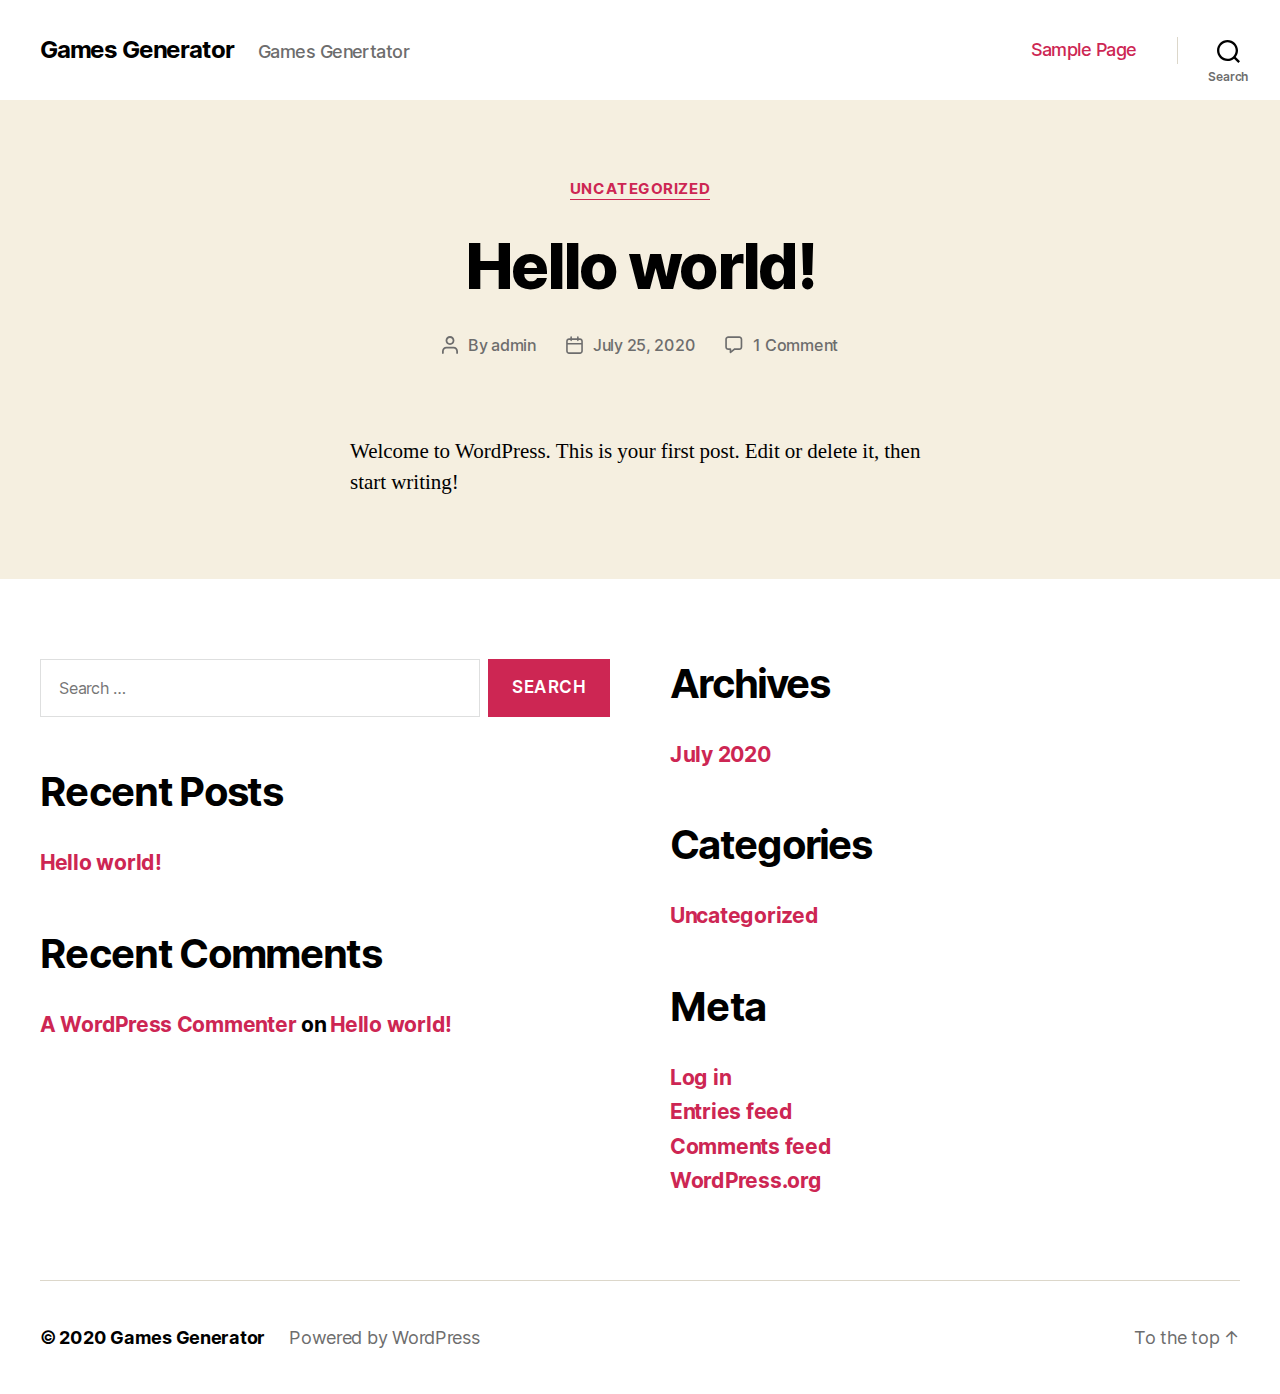
<file: index.html>
<!DOCTYPE html>

<html class="no-js" lang="en-US">

	<head>

		<meta charset="UTF-8">
		<meta name="viewport" content="width=device-width, initial-scale=1.0" >

		<link rel="profile" href="https://gmpg.org/xfn/11">

		<title>Games Generator &#8211; Games Genertator</title>
<link rel='dns-prefetch' href='//s.w.org' />
<link rel="alternate" type="application/rss+xml" title="Games Generator &raquo; Feed" href="/feed/" />
<link rel="alternate" type="application/rss+xml" title="Games Generator &raquo; Comments Feed" href="/comments/feed/" />
		<script>
			window._wpemojiSettings = {"baseUrl":"https:\/\/s.w.org\/images\/core\/emoji\/12.0.0-1\/72x72\/","ext":".png","svgUrl":"https:\/\/s.w.org\/images\/core\/emoji\/12.0.0-1\/svg\/","svgExt":".svg","source":{"concatemoji":"https:\/\/1.generatorland.website\/wp-includes\/js\/wp-emoji-release.min.js?ver=5.4.2"}};
			/*! This file is auto-generated */
			!function(e,a,t){var r,n,o,i,p=a.createElement("canvas"),s=p.getContext&&p.getContext("2d");function c(e,t){var a=String.fromCharCode;s.clearRect(0,0,p.width,p.height),s.fillText(a.apply(this,e),0,0);var r=p.toDataURL();return s.clearRect(0,0,p.width,p.height),s.fillText(a.apply(this,t),0,0),r===p.toDataURL()}function l(e){if(!s||!s.fillText)return!1;switch(s.textBaseline="top",s.font="600 32px Arial",e){case"flag":return!c([127987,65039,8205,9895,65039],[127987,65039,8203,9895,65039])&&(!c([55356,56826,55356,56819],[55356,56826,8203,55356,56819])&&!c([55356,57332,56128,56423,56128,56418,56128,56421,56128,56430,56128,56423,56128,56447],[55356,57332,8203,56128,56423,8203,56128,56418,8203,56128,56421,8203,56128,56430,8203,56128,56423,8203,56128,56447]));case"emoji":return!c([55357,56424,55356,57342,8205,55358,56605,8205,55357,56424,55356,57340],[55357,56424,55356,57342,8203,55358,56605,8203,55357,56424,55356,57340])}return!1}function d(e){var t=a.createElement("script");t.src=e,t.defer=t.type="text/javascript",a.getElementsByTagName("head")[0].appendChild(t)}for(i=Array("flag","emoji"),t.supports={everything:!0,everythingExceptFlag:!0},o=0;o<i.length;o++)t.supports[i[o]]=l(i[o]),t.supports.everything=t.supports.everything&&t.supports[i[o]],"flag"!==i[o]&&(t.supports.everythingExceptFlag=t.supports.everythingExceptFlag&&t.supports[i[o]]);t.supports.everythingExceptFlag=t.supports.everythingExceptFlag&&!t.supports.flag,t.DOMReady=!1,t.readyCallback=function(){t.DOMReady=!0},t.supports.everything||(n=function(){t.readyCallback()},a.addEventListener?(a.addEventListener("DOMContentLoaded",n,!1),e.addEventListener("load",n,!1)):(e.attachEvent("onload",n),a.attachEvent("onreadystatechange",function(){"complete"===a.readyState&&t.readyCallback()})),(r=t.source||{}).concatemoji?d(r.concatemoji):r.wpemoji&&r.twemoji&&(d(r.twemoji),d(r.wpemoji)))}(window,document,window._wpemojiSettings);
		</script>
		<style>
img.wp-smiley,
img.emoji {
	display: inline !important;
	border: none !important;
	box-shadow: none !important;
	height: 1em !important;
	width: 1em !important;
	margin: 0 .07em !important;
	vertical-align: -0.1em !important;
	background: none !important;
	padding: 0 !important;
}
</style>
	<link rel='stylesheet' id='wp-block-library-css'  href='/wp-includes/css/dist/block-library/style.min.css?ver=5.4.2' media='all' />
<link rel='stylesheet' id='twentytwenty-style-css'  href='/wp-content/themes/twentytwenty/style.css?ver=1.4' media='all' />
<style id='twentytwenty-style-inline-css'>
.color-accent,.color-accent-hover:hover,.color-accent-hover:focus,:root .has-accent-color,.has-drop-cap:not(:focus):first-letter,.wp-block-button.is-style-outline,a { color: #cd2653; }blockquote,.border-color-accent,.border-color-accent-hover:hover,.border-color-accent-hover:focus { border-color: #cd2653; }button,.button,.faux-button,.wp-block-button__link,.wp-block-file .wp-block-file__button,input[type="button"],input[type="reset"],input[type="submit"],.bg-accent,.bg-accent-hover:hover,.bg-accent-hover:focus,:root .has-accent-background-color,.comment-reply-link { background-color: #cd2653; }.fill-children-accent,.fill-children-accent * { fill: #cd2653; }body,.entry-title a,:root .has-primary-color { color: #000000; }:root .has-primary-background-color { background-color: #000000; }cite,figcaption,.wp-caption-text,.post-meta,.entry-content .wp-block-archives li,.entry-content .wp-block-categories li,.entry-content .wp-block-latest-posts li,.wp-block-latest-comments__comment-date,.wp-block-latest-posts__post-date,.wp-block-embed figcaption,.wp-block-image figcaption,.wp-block-pullquote cite,.comment-metadata,.comment-respond .comment-notes,.comment-respond .logged-in-as,.pagination .dots,.entry-content hr:not(.has-background),hr.styled-separator,:root .has-secondary-color { color: #6d6d6d; }:root .has-secondary-background-color { background-color: #6d6d6d; }pre,fieldset,input,textarea,table,table *,hr { border-color: #dcd7ca; }caption,code,code,kbd,samp,.wp-block-table.is-style-stripes tbody tr:nth-child(odd),:root .has-subtle-background-background-color { background-color: #dcd7ca; }.wp-block-table.is-style-stripes { border-bottom-color: #dcd7ca; }.wp-block-latest-posts.is-grid li { border-top-color: #dcd7ca; }:root .has-subtle-background-color { color: #dcd7ca; }body:not(.overlay-header) .primary-menu > li > a,body:not(.overlay-header) .primary-menu > li > .icon,.modal-menu a,.footer-menu a, .footer-widgets a,#site-footer .wp-block-button.is-style-outline,.wp-block-pullquote:before,.singular:not(.overlay-header) .entry-header a,.archive-header a,.header-footer-group .color-accent,.header-footer-group .color-accent-hover:hover { color: #cd2653; }.social-icons a,#site-footer button:not(.toggle),#site-footer .button,#site-footer .faux-button,#site-footer .wp-block-button__link,#site-footer .wp-block-file__button,#site-footer input[type="button"],#site-footer input[type="reset"],#site-footer input[type="submit"] { background-color: #cd2653; }.header-footer-group,body:not(.overlay-header) #site-header .toggle,.menu-modal .toggle { color: #000000; }body:not(.overlay-header) .primary-menu ul { background-color: #000000; }body:not(.overlay-header) .primary-menu > li > ul:after { border-bottom-color: #000000; }body:not(.overlay-header) .primary-menu ul ul:after { border-left-color: #000000; }.site-description,body:not(.overlay-header) .toggle-inner .toggle-text,.widget .post-date,.widget .rss-date,.widget_archive li,.widget_categories li,.widget cite,.widget_pages li,.widget_meta li,.widget_nav_menu li,.powered-by-wordpress,.to-the-top,.singular .entry-header .post-meta,.singular:not(.overlay-header) .entry-header .post-meta a { color: #6d6d6d; }.header-footer-group pre,.header-footer-group fieldset,.header-footer-group input,.header-footer-group textarea,.header-footer-group table,.header-footer-group table *,.footer-nav-widgets-wrapper,#site-footer,.menu-modal nav *,.footer-widgets-outer-wrapper,.footer-top { border-color: #dcd7ca; }.header-footer-group table caption,body:not(.overlay-header) .header-inner .toggle-wrapper::before { background-color: #dcd7ca; }
</style>
<link rel='stylesheet' id='twentytwenty-print-style-css'  href='/wp-content/themes/twentytwenty/print.css?ver=1.4' media='print' />
<script src='/wp-content/themes/twentytwenty/assets/js/index.js?ver=1.4' async></script>
<link rel='https://api.w.org/' href='/wp-json/' />
<link rel="EditURI" type="application/rsd+xml" title="RSD" href="/xmlrpc.php?rsd" />
<link rel="wlwmanifest" type="application/wlwmanifest+xml" href="/wp-includes/wlwmanifest.xml" /> 
<meta name="generator" content="WordPress 5.4.2" />
	<script>document.documentElement.className = document.documentElement.className.replace( 'no-js', 'js' );</script>
	<style>.recentcomments a{display:inline !important;padding:0 !important;margin:0 !important;}</style>      <meta name="onesignal" content="wordpress-plugin"/>
            <script>

      window.OneSignal = window.OneSignal || [];

      OneSignal.push( function() {
        OneSignal.SERVICE_WORKER_UPDATER_PATH = "OneSignalSDKUpdaterWorker.js.php";
        OneSignal.SERVICE_WORKER_PATH = "OneSignalSDKWorker.js.php";
        OneSignal.SERVICE_WORKER_PARAM = { scope: '/' };

        OneSignal.setDefaultNotificationUrl("https://1.generatorland.website");
        var oneSignal_options = {};
        window._oneSignalInitOptions = oneSignal_options;

        oneSignal_options['wordpress'] = true;
oneSignal_options['appId'] = 'cae56661-23c5-45d2-8c07-de9c937fbacf';
oneSignal_options['welcomeNotification'] = { };
oneSignal_options['welcomeNotification']['title'] = "";
oneSignal_options['welcomeNotification']['message'] = "";
oneSignal_options['path'] = "https://1.generatorland.website/wp-content/plugins/onesignal-free-web-push-notifications/sdk_files/";
oneSignal_options['promptOptions'] = { };
oneSignal_options['notifyButton'] = { };
oneSignal_options['notifyButton']['enable'] = true;
oneSignal_options['notifyButton']['position'] = 'bottom-right';
oneSignal_options['notifyButton']['theme'] = 'default';
oneSignal_options['notifyButton']['size'] = 'medium';
oneSignal_options['notifyButton']['showCredit'] = true;
oneSignal_options['notifyButton']['text'] = {};
                OneSignal.init(window._oneSignalInitOptions);
                      });

      function documentInitOneSignal() {
        var oneSignal_elements = document.getElementsByClassName("OneSignal-prompt");

        var oneSignalLinkClickHandler = function(event) { OneSignal.push(['registerForPushNotifications']); event.preventDefault(); };        for(var i = 0; i < oneSignal_elements.length; i++)
          oneSignal_elements[i].addEventListener('click', oneSignalLinkClickHandler, false);
      }

      if (document.readyState === 'complete') {
           documentInitOneSignal();
      }
      else {
           window.addEventListener("load", function(event){
               documentInitOneSignal();
          });
      }
    </script>

	</head>

	<body class="home blog wp-embed-responsive enable-search-modal has-no-pagination showing-comments show-avatars footer-top-visible">

		<a class="skip-link screen-reader-text" href="#site-content">Skip to the content</a>
		<header id="site-header" class="header-footer-group" role="banner">

			<div class="header-inner section-inner">

				<div class="header-titles-wrapper">

					
						<button class="toggle search-toggle mobile-search-toggle" data-toggle-target=".search-modal" data-toggle-body-class="showing-search-modal" data-set-focus=".search-modal .search-field" aria-expanded="false">
							<span class="toggle-inner">
								<span class="toggle-icon">
									<svg class="svg-icon" aria-hidden="true" role="img" focusable="false" xmlns="http://www.w3.org/2000/svg" width="23" height="23" viewbox="0 0 23 23"><path d="M38.710696,48.0601792 L43,52.3494831 L41.3494831,54 L37.0601792,49.710696 C35.2632422,51.1481185 32.9839107,52.0076499 30.5038249,52.0076499 C24.7027226,52.0076499 20,47.3049272 20,41.5038249 C20,35.7027226 24.7027226,31 30.5038249,31 C36.3049272,31 41.0076499,35.7027226 41.0076499,41.5038249 C41.0076499,43.9839107 40.1481185,46.2632422 38.710696,48.0601792 Z M36.3875844,47.1716785 C37.8030221,45.7026647 38.6734666,43.7048964 38.6734666,41.5038249 C38.6734666,36.9918565 35.0157934,33.3341833 30.5038249,33.3341833 C25.9918565,33.3341833 22.3341833,36.9918565 22.3341833,41.5038249 C22.3341833,46.0157934 25.9918565,49.6734666 30.5038249,49.6734666 C32.7048964,49.6734666 34.7026647,48.8030221 36.1716785,47.3875844 C36.2023931,47.347638 36.2360451,47.3092237 36.2726343,47.2726343 C36.3092237,47.2360451 36.347638,47.2023931 36.3875844,47.1716785 Z" transform="translate(-20 -31)" /></svg>								</span>
								<span class="toggle-text">Search</span>
							</span>
						</button><!-- .search-toggle -->

					
					<div class="header-titles">

						<h1 class="site-title"><a href="/">Games Generator</a></h1><div class="site-description">Games Genertator</div><!-- .site-description -->
					</div><!-- .header-titles -->

					<button class="toggle nav-toggle mobile-nav-toggle" data-toggle-target=".menu-modal"  data-toggle-body-class="showing-menu-modal" aria-expanded="false" data-set-focus=".close-nav-toggle">
						<span class="toggle-inner">
							<span class="toggle-icon">
								<svg class="svg-icon" aria-hidden="true" role="img" focusable="false" xmlns="http://www.w3.org/2000/svg" width="26" height="7" viewbox="0 0 26 7"><path fill-rule="evenodd" d="M332.5,45 C330.567003,45 329,43.4329966 329,41.5 C329,39.5670034 330.567003,38 332.5,38 C334.432997,38 336,39.5670034 336,41.5 C336,43.4329966 334.432997,45 332.5,45 Z M342,45 C340.067003,45 338.5,43.4329966 338.5,41.5 C338.5,39.5670034 340.067003,38 342,38 C343.932997,38 345.5,39.5670034 345.5,41.5 C345.5,43.4329966 343.932997,45 342,45 Z M351.5,45 C349.567003,45 348,43.4329966 348,41.5 C348,39.5670034 349.567003,38 351.5,38 C353.432997,38 355,39.5670034 355,41.5 C355,43.4329966 353.432997,45 351.5,45 Z" transform="translate(-329 -38)" /></svg>							</span>
							<span class="toggle-text">Menu</span>
						</span>
					</button><!-- .nav-toggle -->

				</div><!-- .header-titles-wrapper -->

				<div class="header-navigation-wrapper">

					
							<nav class="primary-menu-wrapper" aria-label="Horizontal" role="navigation">

								<ul class="primary-menu reset-list-style">

								<li class="page_item page-item-2"><a href="/sample-page/">Sample Page</a></li>

								</ul>

							</nav><!-- .primary-menu-wrapper -->

						
						<div class="header-toggles hide-no-js">

						
							<div class="toggle-wrapper search-toggle-wrapper">

								<button class="toggle search-toggle desktop-search-toggle" data-toggle-target=".search-modal" data-toggle-body-class="showing-search-modal" data-set-focus=".search-modal .search-field" aria-expanded="false">
									<span class="toggle-inner">
										<svg class="svg-icon" aria-hidden="true" role="img" focusable="false" xmlns="http://www.w3.org/2000/svg" width="23" height="23" viewbox="0 0 23 23"><path d="M38.710696,48.0601792 L43,52.3494831 L41.3494831,54 L37.0601792,49.710696 C35.2632422,51.1481185 32.9839107,52.0076499 30.5038249,52.0076499 C24.7027226,52.0076499 20,47.3049272 20,41.5038249 C20,35.7027226 24.7027226,31 30.5038249,31 C36.3049272,31 41.0076499,35.7027226 41.0076499,41.5038249 C41.0076499,43.9839107 40.1481185,46.2632422 38.710696,48.0601792 Z M36.3875844,47.1716785 C37.8030221,45.7026647 38.6734666,43.7048964 38.6734666,41.5038249 C38.6734666,36.9918565 35.0157934,33.3341833 30.5038249,33.3341833 C25.9918565,33.3341833 22.3341833,36.9918565 22.3341833,41.5038249 C22.3341833,46.0157934 25.9918565,49.6734666 30.5038249,49.6734666 C32.7048964,49.6734666 34.7026647,48.8030221 36.1716785,47.3875844 C36.2023931,47.347638 36.2360451,47.3092237 36.2726343,47.2726343 C36.3092237,47.2360451 36.347638,47.2023931 36.3875844,47.1716785 Z" transform="translate(-20 -31)" /></svg>										<span class="toggle-text">Search</span>
									</span>
								</button><!-- .search-toggle -->

							</div>

							
						</div><!-- .header-toggles -->
						
				</div><!-- .header-navigation-wrapper -->

			</div><!-- .header-inner -->

			<div class="search-modal cover-modal header-footer-group" data-modal-target-string=".search-modal">

	<div class="search-modal-inner modal-inner">

		<div class="section-inner">

			<form role="search" aria-label="Search for:" method="get" class="search-form" action="/">
	<label for="search-form-1">
		<span class="screen-reader-text">Search for:</span>
		<input type="search" id="search-form-1" class="search-field" placeholder="Search &hellip;" value="" name="s" />
	</label>
	<input type="submit" class="search-submit" value="Search" />
</form>

			<button class="toggle search-untoggle close-search-toggle fill-children-current-color" data-toggle-target=".search-modal" data-toggle-body-class="showing-search-modal" data-set-focus=".search-modal .search-field" aria-expanded="false">
				<span class="screen-reader-text">Close search</span>
				<svg class="svg-icon" aria-hidden="true" role="img" focusable="false" xmlns="http://www.w3.org/2000/svg" width="16" height="16" viewbox="0 0 16 16"><polygon fill="" fill-rule="evenodd" points="6.852 7.649 .399 1.195 1.445 .149 7.899 6.602 14.352 .149 15.399 1.195 8.945 7.649 15.399 14.102 14.352 15.149 7.899 8.695 1.445 15.149 .399 14.102" /></svg>			</button><!-- .search-toggle -->

		</div><!-- .section-inner -->

	</div><!-- .search-modal-inner -->

</div><!-- .menu-modal -->

		</header><!-- #site-header -->

		
<div class="menu-modal cover-modal header-footer-group" data-modal-target-string=".menu-modal">

	<div class="menu-modal-inner modal-inner">

		<div class="menu-wrapper section-inner">

			<div class="menu-top">

				<button class="toggle close-nav-toggle fill-children-current-color" data-toggle-target=".menu-modal" data-toggle-body-class="showing-menu-modal" aria-expanded="false" data-set-focus=".menu-modal">
					<span class="toggle-text">Close Menu</span>
					<svg class="svg-icon" aria-hidden="true" role="img" focusable="false" xmlns="http://www.w3.org/2000/svg" width="16" height="16" viewbox="0 0 16 16"><polygon fill="" fill-rule="evenodd" points="6.852 7.649 .399 1.195 1.445 .149 7.899 6.602 14.352 .149 15.399 1.195 8.945 7.649 15.399 14.102 14.352 15.149 7.899 8.695 1.445 15.149 .399 14.102" /></svg>				</button><!-- .nav-toggle -->

				
					<nav class="mobile-menu" aria-label="Mobile" role="navigation">

						<ul class="modal-menu reset-list-style">

						<li class="page_item page-item-2"><div class="ancestor-wrapper"><a href="/sample-page/">Sample Page</a></div><!-- .ancestor-wrapper --></li>

						</ul>

					</nav>

					
			</div><!-- .menu-top -->

			<div class="menu-bottom">

				
			</div><!-- .menu-bottom -->

		</div><!-- .menu-wrapper -->

	</div><!-- .menu-modal-inner -->

</div><!-- .menu-modal -->

<main id="site-content" role="main">

	
<article class="post-1 post type-post status-publish format-standard hentry category-uncategorized" id="post-1">

	
<header class="entry-header has-text-align-center">

	<div class="entry-header-inner section-inner medium">

		
			<div class="entry-categories">
				<span class="screen-reader-text">Categories</span>
				<div class="entry-categories-inner">
					<a href="/category/uncategorized/" rel="category tag">Uncategorized</a>				</div><!-- .entry-categories-inner -->
			</div><!-- .entry-categories -->

			<h2 class="entry-title heading-size-1"><a href="/1/">Hello world!</a></h2>
		<div class="post-meta-wrapper post-meta-single post-meta-single-top">

			<ul class="post-meta">

									<li class="post-author meta-wrapper">
						<span class="meta-icon">
							<span class="screen-reader-text">Post author</span>
							<svg class="svg-icon" aria-hidden="true" role="img" focusable="false" xmlns="http://www.w3.org/2000/svg" width="18" height="20" viewbox="0 0 18 20"><path fill="" d="M18,19 C18,19.5522847 17.5522847,20 17,20 C16.4477153,20 16,19.5522847 16,19 L16,17 C16,15.3431458 14.6568542,14 13,14 L5,14 C3.34314575,14 2,15.3431458 2,17 L2,19 C2,19.5522847 1.55228475,20 1,20 C0.44771525,20 0,19.5522847 0,19 L0,17 C0,14.2385763 2.23857625,12 5,12 L13,12 C15.7614237,12 18,14.2385763 18,17 L18,19 Z M9,10 C6.23857625,10 4,7.76142375 4,5 C4,2.23857625 6.23857625,0 9,0 C11.7614237,0 14,2.23857625 14,5 C14,7.76142375 11.7614237,10 9,10 Z M9,8 C10.6568542,8 12,6.65685425 12,5 C12,3.34314575 10.6568542,2 9,2 C7.34314575,2 6,3.34314575 6,5 C6,6.65685425 7.34314575,8 9,8 Z" /></svg>						</span>
						<span class="meta-text">
							By <a href="/author/admin/">admin</a>						</span>
					</li>
										<li class="post-date meta-wrapper">
						<span class="meta-icon">
							<span class="screen-reader-text">Post date</span>
							<svg class="svg-icon" aria-hidden="true" role="img" focusable="false" xmlns="http://www.w3.org/2000/svg" width="18" height="19" viewbox="0 0 18 19"><path fill="" d="M4.60069444,4.09375 L3.25,4.09375 C2.47334957,4.09375 1.84375,4.72334957 1.84375,5.5 L1.84375,7.26736111 L16.15625,7.26736111 L16.15625,5.5 C16.15625,4.72334957 15.5266504,4.09375 14.75,4.09375 L13.3993056,4.09375 L13.3993056,4.55555556 C13.3993056,5.02154581 13.0215458,5.39930556 12.5555556,5.39930556 C12.0895653,5.39930556 11.7118056,5.02154581 11.7118056,4.55555556 L11.7118056,4.09375 L6.28819444,4.09375 L6.28819444,4.55555556 C6.28819444,5.02154581 5.9104347,5.39930556 5.44444444,5.39930556 C4.97845419,5.39930556 4.60069444,5.02154581 4.60069444,4.55555556 L4.60069444,4.09375 Z M6.28819444,2.40625 L11.7118056,2.40625 L11.7118056,1 C11.7118056,0.534009742 12.0895653,0.15625 12.5555556,0.15625 C13.0215458,0.15625 13.3993056,0.534009742 13.3993056,1 L13.3993056,2.40625 L14.75,2.40625 C16.4586309,2.40625 17.84375,3.79136906 17.84375,5.5 L17.84375,15.875 C17.84375,17.5836309 16.4586309,18.96875 14.75,18.96875 L3.25,18.96875 C1.54136906,18.96875 0.15625,17.5836309 0.15625,15.875 L0.15625,5.5 C0.15625,3.79136906 1.54136906,2.40625 3.25,2.40625 L4.60069444,2.40625 L4.60069444,1 C4.60069444,0.534009742 4.97845419,0.15625 5.44444444,0.15625 C5.9104347,0.15625 6.28819444,0.534009742 6.28819444,1 L6.28819444,2.40625 Z M1.84375,8.95486111 L1.84375,15.875 C1.84375,16.6516504 2.47334957,17.28125 3.25,17.28125 L14.75,17.28125 C15.5266504,17.28125 16.15625,16.6516504 16.15625,15.875 L16.15625,8.95486111 L1.84375,8.95486111 Z" /></svg>						</span>
						<span class="meta-text">
							<a href="/1/">July 25, 2020</a>
						</span>
					</li>
										<li class="post-comment-link meta-wrapper">
						<span class="meta-icon">
							<svg class="svg-icon" aria-hidden="true" role="img" focusable="false" xmlns="http://www.w3.org/2000/svg" width="19" height="19" viewbox="0 0 19 19"><path d="M9.43016863,13.2235931 C9.58624731,13.094699 9.7823475,13.0241935 9.98476849,13.0241935 L15.0564516,13.0241935 C15.8581553,13.0241935 16.5080645,12.3742843 16.5080645,11.5725806 L16.5080645,3.44354839 C16.5080645,2.64184472 15.8581553,1.99193548 15.0564516,1.99193548 L3.44354839,1.99193548 C2.64184472,1.99193548 1.99193548,2.64184472 1.99193548,3.44354839 L1.99193548,11.5725806 C1.99193548,12.3742843 2.64184472,13.0241935 3.44354839,13.0241935 L5.76612903,13.0241935 C6.24715123,13.0241935 6.63709677,13.4141391 6.63709677,13.8951613 L6.63709677,15.5301903 L9.43016863,13.2235931 Z M3.44354839,14.766129 C1.67980032,14.766129 0.25,13.3363287 0.25,11.5725806 L0.25,3.44354839 C0.25,1.67980032 1.67980032,0.25 3.44354839,0.25 L15.0564516,0.25 C16.8201997,0.25 18.25,1.67980032 18.25,3.44354839 L18.25,11.5725806 C18.25,13.3363287 16.8201997,14.766129 15.0564516,14.766129 L10.2979143,14.766129 L6.32072889,18.0506004 C5.75274472,18.5196577 4.89516129,18.1156602 4.89516129,17.3790323 L4.89516129,14.766129 L3.44354839,14.766129 Z" /></svg>						</span>
						<span class="meta-text">
							<a href="/1/#comments">1 Comment<span class="screen-reader-text"> on Hello world!</span></a>						</span>
					</li>
					
			</ul><!-- .post-meta -->

		</div><!-- .post-meta-wrapper -->

		
	</div><!-- .entry-header-inner -->

</header><!-- .entry-header -->

	<div class="post-inner thin">

		<div class="entry-content">

			
<p>Welcome to WordPress. This is your first post. Edit or delete it, then start writing!</p>

		</div><!-- .entry-content -->

	</div><!-- .post-inner -->

	<div class="section-inner">
		
	</div><!-- .section-inner -->

	
</article><!-- .post -->

	
</main><!-- #site-content -->


	<div class="footer-nav-widgets-wrapper header-footer-group">

		<div class="footer-inner section-inner">

			
			
				<aside class="footer-widgets-outer-wrapper" role="complementary">

					<div class="footer-widgets-wrapper">

						
							<div class="footer-widgets column-one grid-item">
								<div class="widget widget_search"><div class="widget-content"><form role="search"  method="get" class="search-form" action="/">
	<label for="search-form-2">
		<span class="screen-reader-text">Search for:</span>
		<input type="search" id="search-form-2" class="search-field" placeholder="Search &hellip;" value="" name="s" />
	</label>
	<input type="submit" class="search-submit" value="Search" />
</form>
</div></div>		<div class="widget widget_recent_entries"><div class="widget-content">		<h2 class="widget-title subheading heading-size-3">Recent Posts</h2>		<ul>
											<li>
					<a href="/1/">Hello world!</a>
									</li>
					</ul>
		</div></div><div class="widget widget_recent_comments"><div class="widget-content"><h2 class="widget-title subheading heading-size-3">Recent Comments</h2><ul id="recentcomments"><li class="recentcomments"><span class="comment-author-link"><a href='https://wordpress.org/' rel='external nofollow ugc' class='url'>A WordPress Commenter</a></span> on <a href="/1/#comment-1">Hello world!</a></li></ul></div></div>							</div>

						
						
							<div class="footer-widgets column-two grid-item">
								<div class="widget widget_archive"><div class="widget-content"><h2 class="widget-title subheading heading-size-3">Archives</h2>		<ul>
				<li><a href='/date/2020/07/'>July 2020</a></li>
		</ul>
			</div></div><div class="widget widget_categories"><div class="widget-content"><h2 class="widget-title subheading heading-size-3">Categories</h2>		<ul>
				<li class="cat-item cat-item-1"><a href="/category/uncategorized/">Uncategorized</a>
</li>
		</ul>
			</div></div><div class="widget widget_meta"><div class="widget-content"><h2 class="widget-title subheading heading-size-3">Meta</h2>			<ul>
						<li><a href="/wp-login.php">Log in</a></li>
			<li><a href="/feed/">Entries feed</a></li>
			<li><a href="/comments/feed/">Comments feed</a></li>
			<li><a href="https://wordpress.org/">WordPress.org</a></li>			</ul>
			</div></div>							</div>

						
					</div><!-- .footer-widgets-wrapper -->

				</aside><!-- .footer-widgets-outer-wrapper -->

			
		</div><!-- .footer-inner -->

	</div><!-- .footer-nav-widgets-wrapper -->


			<footer id="site-footer" role="contentinfo" class="header-footer-group">

				<div class="section-inner">

					<div class="footer-credits">

						<p class="footer-copyright">&copy;
							2020							<a href="/">Games Generator</a>
						</p><!-- .footer-copyright -->

						<p class="powered-by-wordpress">
							<a href="https://wordpress.org/">
								Powered by WordPress							</a>
						</p><!-- .powered-by-wordpress -->

					</div><!-- .footer-credits -->

					<a class="to-the-top" href="#site-header">
						<span class="to-the-top-long">
							To the top <span class="arrow" aria-hidden="true">&uarr;</span>						</span><!-- .to-the-top-long -->
						<span class="to-the-top-short">
							Up <span class="arrow" aria-hidden="true">&uarr;</span>						</span><!-- .to-the-top-short -->
					</a><!-- .to-the-top -->

				</div><!-- .section-inner -->

			</footer><!-- #site-footer -->

		<script src='/wp-includes/js/wp-embed.min.js?ver=5.4.2'></script>
<script src='/wp-includes/js/jquery/jquery.js?ver=1.12.4-wp'></script>
<script src='/wp-includes/js/jquery/jquery-migrate.min.js?ver=1.4.1'></script>
<script src='https://cdn.onesignal.com/sdks/OneSignalSDK.js?ver=5.4.2' async='async'></script>
	<script>
	/(trident|msie)/i.test(navigator.userAgent)&&document.getElementById&&window.addEventListener&&window.addEventListener("hashchange",function(){var t,e=location.hash.substring(1);/^[A-z0-9_-]+$/.test(e)&&(t=document.getElementById(e))&&(/^(?:a|select|input|button|textarea)$/i.test(t.tagName)||(t.tabIndex=-1),t.focus())},!1);
	</script>
	
	</body>
</html>

<!--
Performance optimized by W3 Total Cache. Learn more: https://www.boldgrid.com/w3-total-cache/

Object Caching 20/20 objects using apc
Page Caching using apc 
Database Caching using apc

Served from: 1.generatorland.website @ 2020-08-24 21:52:59 by W3 Total Cache
-->
</file>
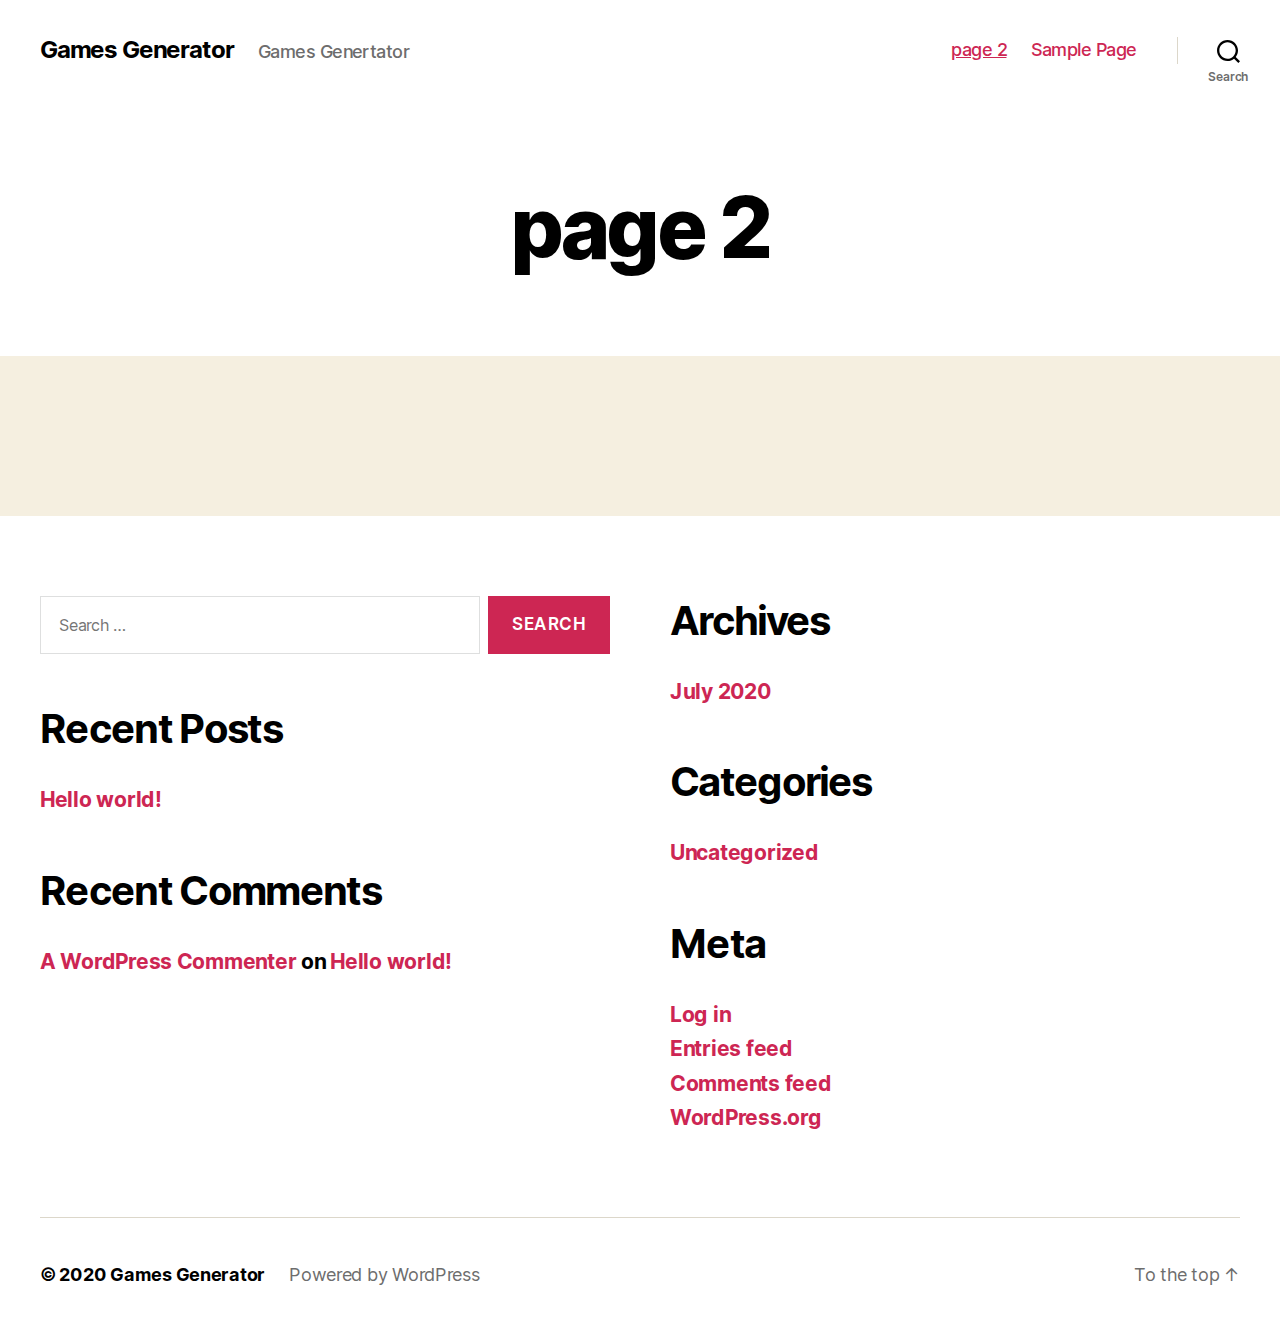
<file: page-2/index.html>
<!DOCTYPE html>

<html class="no-js" lang="en-US">

	<head>

		<meta charset="UTF-8">
		<meta name="viewport" content="width=device-width, initial-scale=1.0" >

		<link rel="profile" href="https://gmpg.org/xfn/11">

		<title>page 2 &#8211; Games Generator</title>
<link rel='dns-prefetch' href='//s.w.org' />
<link rel="alternate" type="application/rss+xml" title="Games Generator &raquo; Feed" href="/feed/" />
<link rel="alternate" type="application/rss+xml" title="Games Generator &raquo; Comments Feed" href="/comments/feed/" />
		<script>
			window._wpemojiSettings = {"baseUrl":"https:\/\/s.w.org\/images\/core\/emoji\/12.0.0-1\/72x72\/","ext":".png","svgUrl":"https:\/\/s.w.org\/images\/core\/emoji\/12.0.0-1\/svg\/","svgExt":".svg","source":{"concatemoji":"https:\/\/1.generatorland.website\/wp-includes\/js\/wp-emoji-release.min.js?ver=5.4.2"}};
			/*! This file is auto-generated */
			!function(e,a,t){var r,n,o,i,p=a.createElement("canvas"),s=p.getContext&&p.getContext("2d");function c(e,t){var a=String.fromCharCode;s.clearRect(0,0,p.width,p.height),s.fillText(a.apply(this,e),0,0);var r=p.toDataURL();return s.clearRect(0,0,p.width,p.height),s.fillText(a.apply(this,t),0,0),r===p.toDataURL()}function l(e){if(!s||!s.fillText)return!1;switch(s.textBaseline="top",s.font="600 32px Arial",e){case"flag":return!c([127987,65039,8205,9895,65039],[127987,65039,8203,9895,65039])&&(!c([55356,56826,55356,56819],[55356,56826,8203,55356,56819])&&!c([55356,57332,56128,56423,56128,56418,56128,56421,56128,56430,56128,56423,56128,56447],[55356,57332,8203,56128,56423,8203,56128,56418,8203,56128,56421,8203,56128,56430,8203,56128,56423,8203,56128,56447]));case"emoji":return!c([55357,56424,55356,57342,8205,55358,56605,8205,55357,56424,55356,57340],[55357,56424,55356,57342,8203,55358,56605,8203,55357,56424,55356,57340])}return!1}function d(e){var t=a.createElement("script");t.src=e,t.defer=t.type="text/javascript",a.getElementsByTagName("head")[0].appendChild(t)}for(i=Array("flag","emoji"),t.supports={everything:!0,everythingExceptFlag:!0},o=0;o<i.length;o++)t.supports[i[o]]=l(i[o]),t.supports.everything=t.supports.everything&&t.supports[i[o]],"flag"!==i[o]&&(t.supports.everythingExceptFlag=t.supports.everythingExceptFlag&&t.supports[i[o]]);t.supports.everythingExceptFlag=t.supports.everythingExceptFlag&&!t.supports.flag,t.DOMReady=!1,t.readyCallback=function(){t.DOMReady=!0},t.supports.everything||(n=function(){t.readyCallback()},a.addEventListener?(a.addEventListener("DOMContentLoaded",n,!1),e.addEventListener("load",n,!1)):(e.attachEvent("onload",n),a.attachEvent("onreadystatechange",function(){"complete"===a.readyState&&t.readyCallback()})),(r=t.source||{}).concatemoji?d(r.concatemoji):r.wpemoji&&r.twemoji&&(d(r.twemoji),d(r.wpemoji)))}(window,document,window._wpemojiSettings);
		</script>
		<style>
img.wp-smiley,
img.emoji {
	display: inline !important;
	border: none !important;
	box-shadow: none !important;
	height: 1em !important;
	width: 1em !important;
	margin: 0 .07em !important;
	vertical-align: -0.1em !important;
	background: none !important;
	padding: 0 !important;
}
</style>
	<link rel='stylesheet' id='wp-block-library-css'  href='/wp-includes/css/dist/block-library/style.min.css?ver=5.4.2' media='all' />
<link rel='stylesheet' id='twentytwenty-style-css'  href='/wp-content/themes/twentytwenty/style.css?ver=1.4' media='all' />
<style id='twentytwenty-style-inline-css'>
.color-accent,.color-accent-hover:hover,.color-accent-hover:focus,:root .has-accent-color,.has-drop-cap:not(:focus):first-letter,.wp-block-button.is-style-outline,a { color: #cd2653; }blockquote,.border-color-accent,.border-color-accent-hover:hover,.border-color-accent-hover:focus { border-color: #cd2653; }button,.button,.faux-button,.wp-block-button__link,.wp-block-file .wp-block-file__button,input[type="button"],input[type="reset"],input[type="submit"],.bg-accent,.bg-accent-hover:hover,.bg-accent-hover:focus,:root .has-accent-background-color,.comment-reply-link { background-color: #cd2653; }.fill-children-accent,.fill-children-accent * { fill: #cd2653; }body,.entry-title a,:root .has-primary-color { color: #000000; }:root .has-primary-background-color { background-color: #000000; }cite,figcaption,.wp-caption-text,.post-meta,.entry-content .wp-block-archives li,.entry-content .wp-block-categories li,.entry-content .wp-block-latest-posts li,.wp-block-latest-comments__comment-date,.wp-block-latest-posts__post-date,.wp-block-embed figcaption,.wp-block-image figcaption,.wp-block-pullquote cite,.comment-metadata,.comment-respond .comment-notes,.comment-respond .logged-in-as,.pagination .dots,.entry-content hr:not(.has-background),hr.styled-separator,:root .has-secondary-color { color: #6d6d6d; }:root .has-secondary-background-color { background-color: #6d6d6d; }pre,fieldset,input,textarea,table,table *,hr { border-color: #dcd7ca; }caption,code,code,kbd,samp,.wp-block-table.is-style-stripes tbody tr:nth-child(odd),:root .has-subtle-background-background-color { background-color: #dcd7ca; }.wp-block-table.is-style-stripes { border-bottom-color: #dcd7ca; }.wp-block-latest-posts.is-grid li { border-top-color: #dcd7ca; }:root .has-subtle-background-color { color: #dcd7ca; }body:not(.overlay-header) .primary-menu > li > a,body:not(.overlay-header) .primary-menu > li > .icon,.modal-menu a,.footer-menu a, .footer-widgets a,#site-footer .wp-block-button.is-style-outline,.wp-block-pullquote:before,.singular:not(.overlay-header) .entry-header a,.archive-header a,.header-footer-group .color-accent,.header-footer-group .color-accent-hover:hover { color: #cd2653; }.social-icons a,#site-footer button:not(.toggle),#site-footer .button,#site-footer .faux-button,#site-footer .wp-block-button__link,#site-footer .wp-block-file__button,#site-footer input[type="button"],#site-footer input[type="reset"],#site-footer input[type="submit"] { background-color: #cd2653; }.header-footer-group,body:not(.overlay-header) #site-header .toggle,.menu-modal .toggle { color: #000000; }body:not(.overlay-header) .primary-menu ul { background-color: #000000; }body:not(.overlay-header) .primary-menu > li > ul:after { border-bottom-color: #000000; }body:not(.overlay-header) .primary-menu ul ul:after { border-left-color: #000000; }.site-description,body:not(.overlay-header) .toggle-inner .toggle-text,.widget .post-date,.widget .rss-date,.widget_archive li,.widget_categories li,.widget cite,.widget_pages li,.widget_meta li,.widget_nav_menu li,.powered-by-wordpress,.to-the-top,.singular .entry-header .post-meta,.singular:not(.overlay-header) .entry-header .post-meta a { color: #6d6d6d; }.header-footer-group pre,.header-footer-group fieldset,.header-footer-group input,.header-footer-group textarea,.header-footer-group table,.header-footer-group table *,.footer-nav-widgets-wrapper,#site-footer,.menu-modal nav *,.footer-widgets-outer-wrapper,.footer-top { border-color: #dcd7ca; }.header-footer-group table caption,body:not(.overlay-header) .header-inner .toggle-wrapper::before { background-color: #dcd7ca; }
</style>
<link rel='stylesheet' id='twentytwenty-print-style-css'  href='/wp-content/themes/twentytwenty/print.css?ver=1.4' media='print' />
<script src='/wp-content/themes/twentytwenty/assets/js/index.js?ver=1.4' async></script>
<link rel='https://api.w.org/' href='/wp-json/' />
<link rel="EditURI" type="application/rsd+xml" title="RSD" href="/xmlrpc.php?rsd" />
<link rel="wlwmanifest" type="application/wlwmanifest+xml" href="/wp-includes/wlwmanifest.xml" /> 
<meta name="generator" content="WordPress 5.4.2" />
<link rel="canonical" href="/page-2/" />
<link rel='shortlink' href='/?p=6' />
<link rel="alternate" type="application/json+oembed" href="/wp-json/oembed/1.0/embed?url=https%3A%2F%2F%2Fpage-2%2F" />
<link rel="alternate" type="text/xml+oembed" href="/wp-json/oembed/1.0/embed?url=https%3A%2F%2F%2Fpage-2%2F&#038;format=xml" />
	<script>document.documentElement.className = document.documentElement.className.replace( 'no-js', 'js' );</script>
	<style>.recentcomments a{display:inline !important;padding:0 !important;margin:0 !important;}</style>      <meta name="onesignal" content="wordpress-plugin"/>
            <script>

      window.OneSignal = window.OneSignal || [];

      OneSignal.push( function() {
        OneSignal.SERVICE_WORKER_UPDATER_PATH = "OneSignalSDKUpdaterWorker.js.php";
        OneSignal.SERVICE_WORKER_PATH = "OneSignalSDKWorker.js.php";
        OneSignal.SERVICE_WORKER_PARAM = { scope: '/' };

        OneSignal.setDefaultNotificationUrl("https://1.generatorland.website");
        var oneSignal_options = {};
        window._oneSignalInitOptions = oneSignal_options;

        oneSignal_options['wordpress'] = true;
oneSignal_options['appId'] = 'cae56661-23c5-45d2-8c07-de9c937fbacf';
oneSignal_options['welcomeNotification'] = { };
oneSignal_options['welcomeNotification']['title'] = "htrgfhdt";
oneSignal_options['welcomeNotification']['message'] = "";
oneSignal_options['path'] = "https://1.generatorland.website/wp-content/plugins/onesignal-free-web-push-notifications/sdk_files/";
oneSignal_options['promptOptions'] = { };
oneSignal_options['notifyButton'] = { };
oneSignal_options['notifyButton']['enable'] = true;
oneSignal_options['notifyButton']['position'] = 'bottom-right';
oneSignal_options['notifyButton']['theme'] = 'default';
oneSignal_options['notifyButton']['size'] = 'medium';
oneSignal_options['notifyButton']['showCredit'] = true;
oneSignal_options['notifyButton']['text'] = {};
                OneSignal.init(window._oneSignalInitOptions);
                      });

      function documentInitOneSignal() {
        var oneSignal_elements = document.getElementsByClassName("OneSignal-prompt");

        var oneSignalLinkClickHandler = function(event) { OneSignal.push(['registerForPushNotifications']); event.preventDefault(); };        for(var i = 0; i < oneSignal_elements.length; i++)
          oneSignal_elements[i].addEventListener('click', oneSignalLinkClickHandler, false);
      }

      if (document.readyState === 'complete') {
           documentInitOneSignal();
      }
      else {
           window.addEventListener("load", function(event){
               documentInitOneSignal();
          });
      }
    </script>

	</head>

	<body class="page-template-default page page-id-6 wp-embed-responsive singular enable-search-modal missing-post-thumbnail has-no-pagination not-showing-comments show-avatars footer-top-visible">

		<a class="skip-link screen-reader-text" href="#site-content">Skip to the content</a>
		<header id="site-header" class="header-footer-group" role="banner">

			<div class="header-inner section-inner">

				<div class="header-titles-wrapper">

					
						<button class="toggle search-toggle mobile-search-toggle" data-toggle-target=".search-modal" data-toggle-body-class="showing-search-modal" data-set-focus=".search-modal .search-field" aria-expanded="false">
							<span class="toggle-inner">
								<span class="toggle-icon">
									<svg class="svg-icon" aria-hidden="true" role="img" focusable="false" xmlns="http://www.w3.org/2000/svg" width="23" height="23" viewbox="0 0 23 23"><path d="M38.710696,48.0601792 L43,52.3494831 L41.3494831,54 L37.0601792,49.710696 C35.2632422,51.1481185 32.9839107,52.0076499 30.5038249,52.0076499 C24.7027226,52.0076499 20,47.3049272 20,41.5038249 C20,35.7027226 24.7027226,31 30.5038249,31 C36.3049272,31 41.0076499,35.7027226 41.0076499,41.5038249 C41.0076499,43.9839107 40.1481185,46.2632422 38.710696,48.0601792 Z M36.3875844,47.1716785 C37.8030221,45.7026647 38.6734666,43.7048964 38.6734666,41.5038249 C38.6734666,36.9918565 35.0157934,33.3341833 30.5038249,33.3341833 C25.9918565,33.3341833 22.3341833,36.9918565 22.3341833,41.5038249 C22.3341833,46.0157934 25.9918565,49.6734666 30.5038249,49.6734666 C32.7048964,49.6734666 34.7026647,48.8030221 36.1716785,47.3875844 C36.2023931,47.347638 36.2360451,47.3092237 36.2726343,47.2726343 C36.3092237,47.2360451 36.347638,47.2023931 36.3875844,47.1716785 Z" transform="translate(-20 -31)" /></svg>								</span>
								<span class="toggle-text">Search</span>
							</span>
						</button><!-- .search-toggle -->

					
					<div class="header-titles">

						<div class="site-title faux-heading"><a href="/">Games Generator</a></div><div class="site-description">Games Genertator</div><!-- .site-description -->
					</div><!-- .header-titles -->

					<button class="toggle nav-toggle mobile-nav-toggle" data-toggle-target=".menu-modal"  data-toggle-body-class="showing-menu-modal" aria-expanded="false" data-set-focus=".close-nav-toggle">
						<span class="toggle-inner">
							<span class="toggle-icon">
								<svg class="svg-icon" aria-hidden="true" role="img" focusable="false" xmlns="http://www.w3.org/2000/svg" width="26" height="7" viewbox="0 0 26 7"><path fill-rule="evenodd" d="M332.5,45 C330.567003,45 329,43.4329966 329,41.5 C329,39.5670034 330.567003,38 332.5,38 C334.432997,38 336,39.5670034 336,41.5 C336,43.4329966 334.432997,45 332.5,45 Z M342,45 C340.067003,45 338.5,43.4329966 338.5,41.5 C338.5,39.5670034 340.067003,38 342,38 C343.932997,38 345.5,39.5670034 345.5,41.5 C345.5,43.4329966 343.932997,45 342,45 Z M351.5,45 C349.567003,45 348,43.4329966 348,41.5 C348,39.5670034 349.567003,38 351.5,38 C353.432997,38 355,39.5670034 355,41.5 C355,43.4329966 353.432997,45 351.5,45 Z" transform="translate(-329 -38)" /></svg>							</span>
							<span class="toggle-text">Menu</span>
						</span>
					</button><!-- .nav-toggle -->

				</div><!-- .header-titles-wrapper -->

				<div class="header-navigation-wrapper">

					
							<nav class="primary-menu-wrapper" aria-label="Horizontal" role="navigation">

								<ul class="primary-menu reset-list-style">

								<li class="page_item page-item-6 current_page_item current-menu-item"><a href="/page-2/" aria-current="page">page 2</a></li>
<li class="page_item page-item-2"><a href="/sample-page/">Sample Page</a></li>

								</ul>

							</nav><!-- .primary-menu-wrapper -->

						
						<div class="header-toggles hide-no-js">

						
							<div class="toggle-wrapper search-toggle-wrapper">

								<button class="toggle search-toggle desktop-search-toggle" data-toggle-target=".search-modal" data-toggle-body-class="showing-search-modal" data-set-focus=".search-modal .search-field" aria-expanded="false">
									<span class="toggle-inner">
										<svg class="svg-icon" aria-hidden="true" role="img" focusable="false" xmlns="http://www.w3.org/2000/svg" width="23" height="23" viewbox="0 0 23 23"><path d="M38.710696,48.0601792 L43,52.3494831 L41.3494831,54 L37.0601792,49.710696 C35.2632422,51.1481185 32.9839107,52.0076499 30.5038249,52.0076499 C24.7027226,52.0076499 20,47.3049272 20,41.5038249 C20,35.7027226 24.7027226,31 30.5038249,31 C36.3049272,31 41.0076499,35.7027226 41.0076499,41.5038249 C41.0076499,43.9839107 40.1481185,46.2632422 38.710696,48.0601792 Z M36.3875844,47.1716785 C37.8030221,45.7026647 38.6734666,43.7048964 38.6734666,41.5038249 C38.6734666,36.9918565 35.0157934,33.3341833 30.5038249,33.3341833 C25.9918565,33.3341833 22.3341833,36.9918565 22.3341833,41.5038249 C22.3341833,46.0157934 25.9918565,49.6734666 30.5038249,49.6734666 C32.7048964,49.6734666 34.7026647,48.8030221 36.1716785,47.3875844 C36.2023931,47.347638 36.2360451,47.3092237 36.2726343,47.2726343 C36.3092237,47.2360451 36.347638,47.2023931 36.3875844,47.1716785 Z" transform="translate(-20 -31)" /></svg>										<span class="toggle-text">Search</span>
									</span>
								</button><!-- .search-toggle -->

							</div>

							
						</div><!-- .header-toggles -->
						
				</div><!-- .header-navigation-wrapper -->

			</div><!-- .header-inner -->

			<div class="search-modal cover-modal header-footer-group" data-modal-target-string=".search-modal">

	<div class="search-modal-inner modal-inner">

		<div class="section-inner">

			<form role="search" aria-label="Search for:" method="get" class="search-form" action="/">
	<label for="search-form-1">
		<span class="screen-reader-text">Search for:</span>
		<input type="search" id="search-form-1" class="search-field" placeholder="Search &hellip;" value="" name="s" />
	</label>
	<input type="submit" class="search-submit" value="Search" />
</form>

			<button class="toggle search-untoggle close-search-toggle fill-children-current-color" data-toggle-target=".search-modal" data-toggle-body-class="showing-search-modal" data-set-focus=".search-modal .search-field" aria-expanded="false">
				<span class="screen-reader-text">Close search</span>
				<svg class="svg-icon" aria-hidden="true" role="img" focusable="false" xmlns="http://www.w3.org/2000/svg" width="16" height="16" viewbox="0 0 16 16"><polygon fill="" fill-rule="evenodd" points="6.852 7.649 .399 1.195 1.445 .149 7.899 6.602 14.352 .149 15.399 1.195 8.945 7.649 15.399 14.102 14.352 15.149 7.899 8.695 1.445 15.149 .399 14.102" /></svg>			</button><!-- .search-toggle -->

		</div><!-- .section-inner -->

	</div><!-- .search-modal-inner -->

</div><!-- .menu-modal -->

		</header><!-- #site-header -->

		
<div class="menu-modal cover-modal header-footer-group" data-modal-target-string=".menu-modal">

	<div class="menu-modal-inner modal-inner">

		<div class="menu-wrapper section-inner">

			<div class="menu-top">

				<button class="toggle close-nav-toggle fill-children-current-color" data-toggle-target=".menu-modal" data-toggle-body-class="showing-menu-modal" aria-expanded="false" data-set-focus=".menu-modal">
					<span class="toggle-text">Close Menu</span>
					<svg class="svg-icon" aria-hidden="true" role="img" focusable="false" xmlns="http://www.w3.org/2000/svg" width="16" height="16" viewbox="0 0 16 16"><polygon fill="" fill-rule="evenodd" points="6.852 7.649 .399 1.195 1.445 .149 7.899 6.602 14.352 .149 15.399 1.195 8.945 7.649 15.399 14.102 14.352 15.149 7.899 8.695 1.445 15.149 .399 14.102" /></svg>				</button><!-- .nav-toggle -->

				
					<nav class="mobile-menu" aria-label="Mobile" role="navigation">

						<ul class="modal-menu reset-list-style">

						<li class="page_item page-item-6 current_page_item current-menu-item"><div class="ancestor-wrapper"><a href="/page-2/" aria-current="page">page 2</a></div><!-- .ancestor-wrapper --></li>
<li class="page_item page-item-2"><div class="ancestor-wrapper"><a href="/sample-page/">Sample Page</a></div><!-- .ancestor-wrapper --></li>

						</ul>

					</nav>

					
			</div><!-- .menu-top -->

			<div class="menu-bottom">

				
			</div><!-- .menu-bottom -->

		</div><!-- .menu-wrapper -->

	</div><!-- .menu-modal-inner -->

</div><!-- .menu-modal -->

<main id="site-content" role="main">

	
<article class="post-6 page type-page status-publish hentry" id="post-6">

	
<header class="entry-header has-text-align-center header-footer-group">

	<div class="entry-header-inner section-inner medium">

		<h1 class="entry-title">page 2</h1>
	</div><!-- .entry-header-inner -->

</header><!-- .entry-header -->

	<div class="post-inner thin">

		<div class="entry-content">

			
		</div><!-- .entry-content -->

	</div><!-- .post-inner -->

	<div class="section-inner">
		
	</div><!-- .section-inner -->

	
</article><!-- .post -->

</main><!-- #site-content -->


	<div class="footer-nav-widgets-wrapper header-footer-group">

		<div class="footer-inner section-inner">

			
			
				<aside class="footer-widgets-outer-wrapper" role="complementary">

					<div class="footer-widgets-wrapper">

						
							<div class="footer-widgets column-one grid-item">
								<div class="widget widget_search"><div class="widget-content"><form role="search"  method="get" class="search-form" action="/">
	<label for="search-form-2">
		<span class="screen-reader-text">Search for:</span>
		<input type="search" id="search-form-2" class="search-field" placeholder="Search &hellip;" value="" name="s" />
	</label>
	<input type="submit" class="search-submit" value="Search" />
</form>
</div></div>		<div class="widget widget_recent_entries"><div class="widget-content">		<h2 class="widget-title subheading heading-size-3">Recent Posts</h2>		<ul>
											<li>
					<a href="/1/">Hello world!</a>
									</li>
					</ul>
		</div></div><div class="widget widget_recent_comments"><div class="widget-content"><h2 class="widget-title subheading heading-size-3">Recent Comments</h2><ul id="recentcomments"><li class="recentcomments"><span class="comment-author-link"><a href='https://wordpress.org/' rel='external nofollow ugc' class='url'>A WordPress Commenter</a></span> on <a href="/1/#comment-1">Hello world!</a></li></ul></div></div>							</div>

						
						
							<div class="footer-widgets column-two grid-item">
								<div class="widget widget_archive"><div class="widget-content"><h2 class="widget-title subheading heading-size-3">Archives</h2>		<ul>
				<li><a href='/date/2020/07/'>July 2020</a></li>
		</ul>
			</div></div><div class="widget widget_categories"><div class="widget-content"><h2 class="widget-title subheading heading-size-3">Categories</h2>		<ul>
				<li class="cat-item cat-item-1"><a href="/category/uncategorized/">Uncategorized</a>
</li>
		</ul>
			</div></div><div class="widget widget_meta"><div class="widget-content"><h2 class="widget-title subheading heading-size-3">Meta</h2>			<ul>
						<li><a href="/wp-login.php">Log in</a></li>
			<li><a href="/feed/">Entries feed</a></li>
			<li><a href="/comments/feed/">Comments feed</a></li>
			<li><a href="https://wordpress.org/">WordPress.org</a></li>			</ul>
			</div></div>							</div>

						
					</div><!-- .footer-widgets-wrapper -->

				</aside><!-- .footer-widgets-outer-wrapper -->

			
		</div><!-- .footer-inner -->

	</div><!-- .footer-nav-widgets-wrapper -->


			<footer id="site-footer" role="contentinfo" class="header-footer-group">

				<div class="section-inner">

					<div class="footer-credits">

						<p class="footer-copyright">&copy;
							2020							<a href="/">Games Generator</a>
						</p><!-- .footer-copyright -->

						<p class="powered-by-wordpress">
							<a href="https://wordpress.org/">
								Powered by WordPress							</a>
						</p><!-- .powered-by-wordpress -->

					</div><!-- .footer-credits -->

					<a class="to-the-top" href="#site-header">
						<span class="to-the-top-long">
							To the top <span class="arrow" aria-hidden="true">&uarr;</span>						</span><!-- .to-the-top-long -->
						<span class="to-the-top-short">
							Up <span class="arrow" aria-hidden="true">&uarr;</span>						</span><!-- .to-the-top-short -->
					</a><!-- .to-the-top -->

				</div><!-- .section-inner -->

			</footer><!-- #site-footer -->

		<script src='/wp-includes/js/wp-embed.min.js?ver=5.4.2'></script>
<script src='/wp-includes/js/jquery/jquery.js?ver=1.12.4-wp'></script>
<script src='/wp-includes/js/jquery/jquery-migrate.min.js?ver=1.4.1'></script>
<script src='https://cdn.onesignal.com/sdks/OneSignalSDK.js?ver=5.4.2' async='async'></script>
	<script>
	/(trident|msie)/i.test(navigator.userAgent)&&document.getElementById&&window.addEventListener&&window.addEventListener("hashchange",function(){var t,e=location.hash.substring(1);/^[A-z0-9_-]+$/.test(e)&&(t=document.getElementById(e))&&(/^(?:a|select|input|button|textarea)$/i.test(t.tagName)||(t.tabIndex=-1),t.focus())},!1);
	</script>
	
	</body>
</html>

<!--
Performance optimized by W3 Total Cache. Learn more: https://www.boldgrid.com/w3-total-cache/

Object Caching 20/28 objects using apc
Page Caching using apc 
Database Caching using apc

Served from: 1.generatorland.website @ 2020-08-24 22:03:03 by W3 Total Cache
-->
</file>
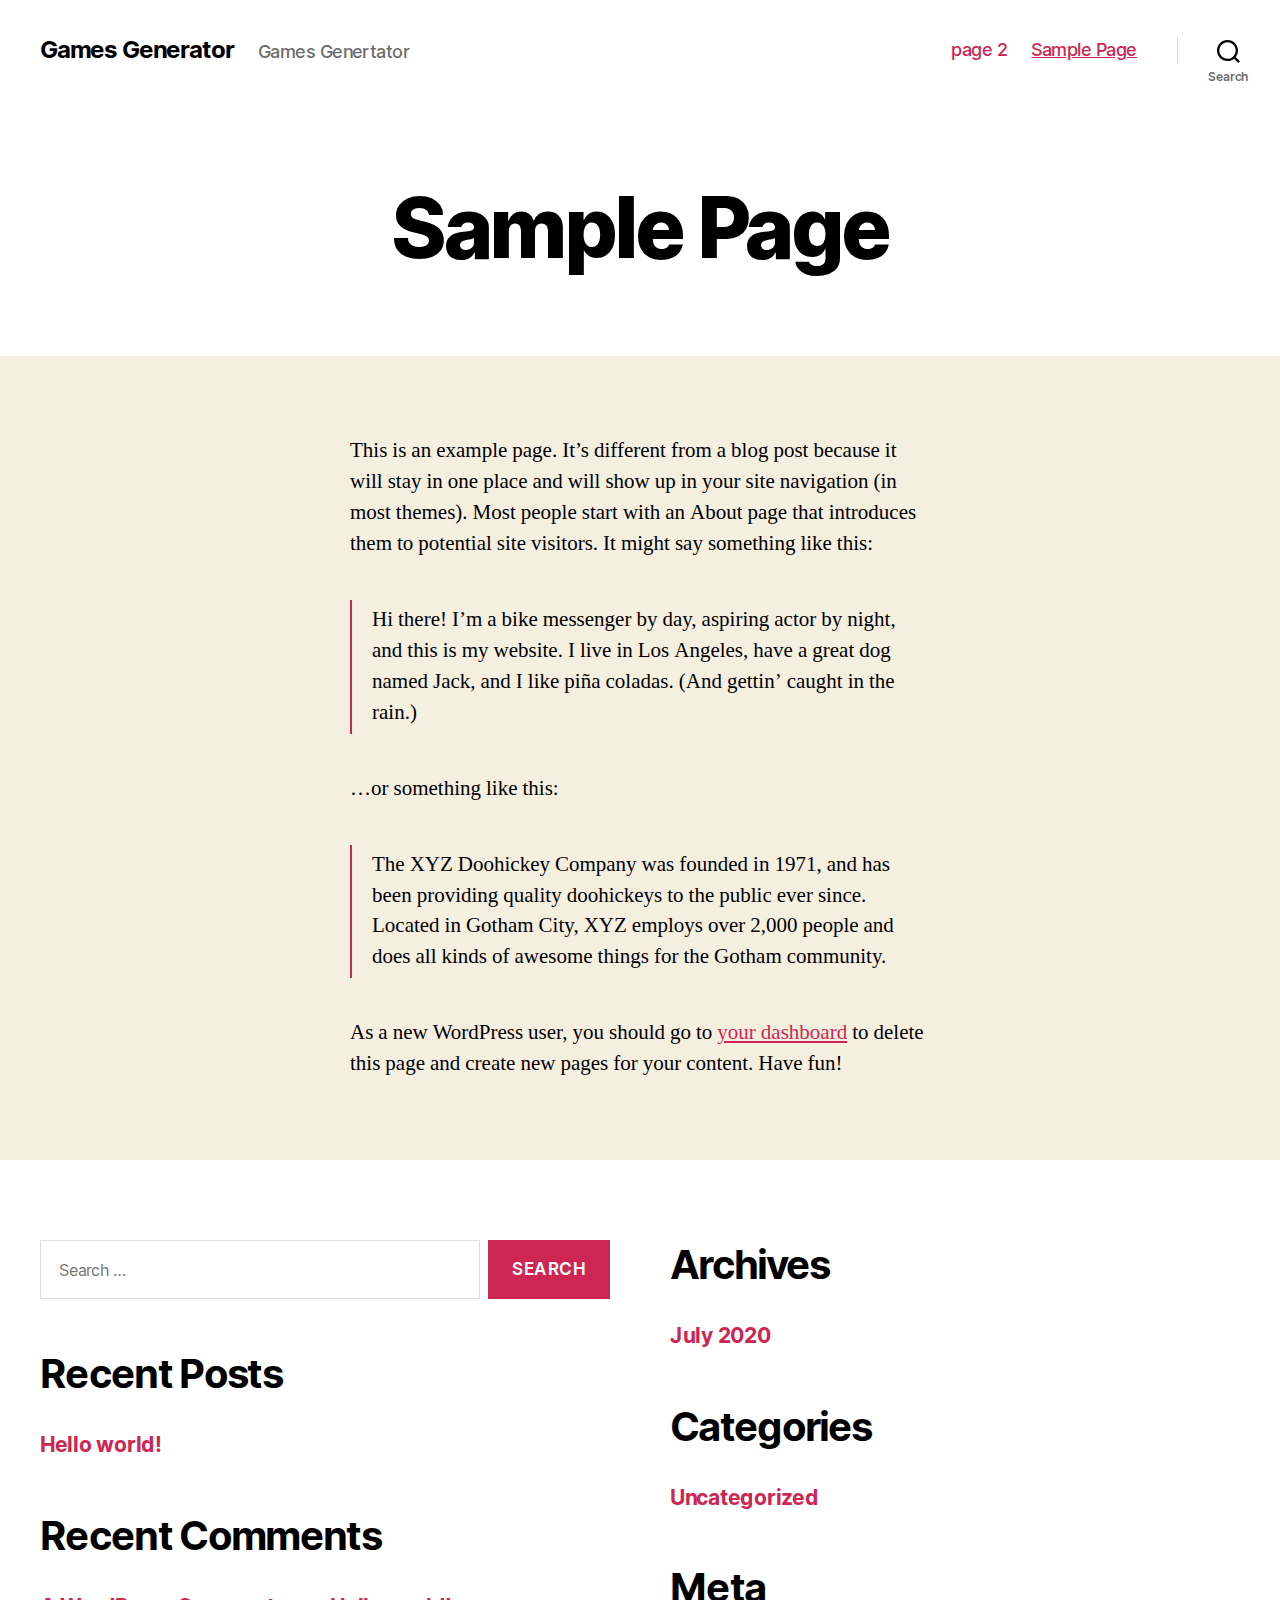
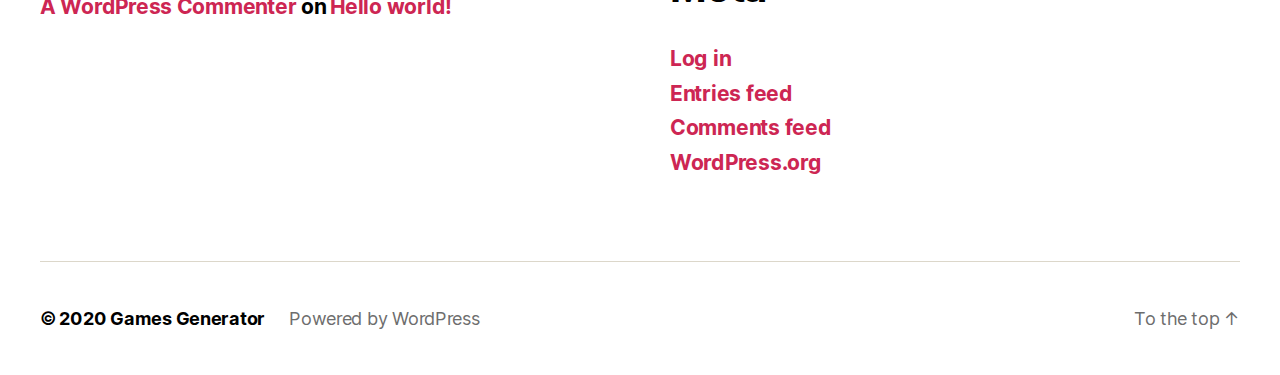
<file: sample-page/index.html>
<!DOCTYPE html>

<html class="no-js" lang="en-US">

	<head>

		<meta charset="UTF-8">
		<meta name="viewport" content="width=device-width, initial-scale=1.0" >

		<link rel="profile" href="https://gmpg.org/xfn/11">

		<title>Sample Page &#8211; Games Generator</title>
<link rel='dns-prefetch' href='//s.w.org' />
<link rel="alternate" type="application/rss+xml" title="Games Generator &raquo; Feed" href="/feed/" />
<link rel="alternate" type="application/rss+xml" title="Games Generator &raquo; Comments Feed" href="/comments/feed/" />
<link rel="alternate" type="application/rss+xml" title="Games Generator &raquo; Sample Page Comments Feed" href="/sample-page/feed/" />
		<script>
			window._wpemojiSettings = {"baseUrl":"https:\/\/s.w.org\/images\/core\/emoji\/12.0.0-1\/72x72\/","ext":".png","svgUrl":"https:\/\/s.w.org\/images\/core\/emoji\/12.0.0-1\/svg\/","svgExt":".svg","source":{"concatemoji":"https:\/\/1.generatorland.website\/wp-includes\/js\/wp-emoji-release.min.js?ver=5.4.2"}};
			/*! This file is auto-generated */
			!function(e,a,t){var r,n,o,i,p=a.createElement("canvas"),s=p.getContext&&p.getContext("2d");function c(e,t){var a=String.fromCharCode;s.clearRect(0,0,p.width,p.height),s.fillText(a.apply(this,e),0,0);var r=p.toDataURL();return s.clearRect(0,0,p.width,p.height),s.fillText(a.apply(this,t),0,0),r===p.toDataURL()}function l(e){if(!s||!s.fillText)return!1;switch(s.textBaseline="top",s.font="600 32px Arial",e){case"flag":return!c([127987,65039,8205,9895,65039],[127987,65039,8203,9895,65039])&&(!c([55356,56826,55356,56819],[55356,56826,8203,55356,56819])&&!c([55356,57332,56128,56423,56128,56418,56128,56421,56128,56430,56128,56423,56128,56447],[55356,57332,8203,56128,56423,8203,56128,56418,8203,56128,56421,8203,56128,56430,8203,56128,56423,8203,56128,56447]));case"emoji":return!c([55357,56424,55356,57342,8205,55358,56605,8205,55357,56424,55356,57340],[55357,56424,55356,57342,8203,55358,56605,8203,55357,56424,55356,57340])}return!1}function d(e){var t=a.createElement("script");t.src=e,t.defer=t.type="text/javascript",a.getElementsByTagName("head")[0].appendChild(t)}for(i=Array("flag","emoji"),t.supports={everything:!0,everythingExceptFlag:!0},o=0;o<i.length;o++)t.supports[i[o]]=l(i[o]),t.supports.everything=t.supports.everything&&t.supports[i[o]],"flag"!==i[o]&&(t.supports.everythingExceptFlag=t.supports.everythingExceptFlag&&t.supports[i[o]]);t.supports.everythingExceptFlag=t.supports.everythingExceptFlag&&!t.supports.flag,t.DOMReady=!1,t.readyCallback=function(){t.DOMReady=!0},t.supports.everything||(n=function(){t.readyCallback()},a.addEventListener?(a.addEventListener("DOMContentLoaded",n,!1),e.addEventListener("load",n,!1)):(e.attachEvent("onload",n),a.attachEvent("onreadystatechange",function(){"complete"===a.readyState&&t.readyCallback()})),(r=t.source||{}).concatemoji?d(r.concatemoji):r.wpemoji&&r.twemoji&&(d(r.twemoji),d(r.wpemoji)))}(window,document,window._wpemojiSettings);
		</script>
		<style>
img.wp-smiley,
img.emoji {
	display: inline !important;
	border: none !important;
	box-shadow: none !important;
	height: 1em !important;
	width: 1em !important;
	margin: 0 .07em !important;
	vertical-align: -0.1em !important;
	background: none !important;
	padding: 0 !important;
}
</style>
	<link rel='stylesheet' id='wp-block-library-css'  href='/wp-includes/css/dist/block-library/style.min.css?ver=5.4.2' media='all' />
<link rel='stylesheet' id='twentytwenty-style-css'  href='/wp-content/themes/twentytwenty/style.css?ver=1.4' media='all' />
<style id='twentytwenty-style-inline-css'>
.color-accent,.color-accent-hover:hover,.color-accent-hover:focus,:root .has-accent-color,.has-drop-cap:not(:focus):first-letter,.wp-block-button.is-style-outline,a { color: #cd2653; }blockquote,.border-color-accent,.border-color-accent-hover:hover,.border-color-accent-hover:focus { border-color: #cd2653; }button,.button,.faux-button,.wp-block-button__link,.wp-block-file .wp-block-file__button,input[type="button"],input[type="reset"],input[type="submit"],.bg-accent,.bg-accent-hover:hover,.bg-accent-hover:focus,:root .has-accent-background-color,.comment-reply-link { background-color: #cd2653; }.fill-children-accent,.fill-children-accent * { fill: #cd2653; }body,.entry-title a,:root .has-primary-color { color: #000000; }:root .has-primary-background-color { background-color: #000000; }cite,figcaption,.wp-caption-text,.post-meta,.entry-content .wp-block-archives li,.entry-content .wp-block-categories li,.entry-content .wp-block-latest-posts li,.wp-block-latest-comments__comment-date,.wp-block-latest-posts__post-date,.wp-block-embed figcaption,.wp-block-image figcaption,.wp-block-pullquote cite,.comment-metadata,.comment-respond .comment-notes,.comment-respond .logged-in-as,.pagination .dots,.entry-content hr:not(.has-background),hr.styled-separator,:root .has-secondary-color { color: #6d6d6d; }:root .has-secondary-background-color { background-color: #6d6d6d; }pre,fieldset,input,textarea,table,table *,hr { border-color: #dcd7ca; }caption,code,code,kbd,samp,.wp-block-table.is-style-stripes tbody tr:nth-child(odd),:root .has-subtle-background-background-color { background-color: #dcd7ca; }.wp-block-table.is-style-stripes { border-bottom-color: #dcd7ca; }.wp-block-latest-posts.is-grid li { border-top-color: #dcd7ca; }:root .has-subtle-background-color { color: #dcd7ca; }body:not(.overlay-header) .primary-menu > li > a,body:not(.overlay-header) .primary-menu > li > .icon,.modal-menu a,.footer-menu a, .footer-widgets a,#site-footer .wp-block-button.is-style-outline,.wp-block-pullquote:before,.singular:not(.overlay-header) .entry-header a,.archive-header a,.header-footer-group .color-accent,.header-footer-group .color-accent-hover:hover { color: #cd2653; }.social-icons a,#site-footer button:not(.toggle),#site-footer .button,#site-footer .faux-button,#site-footer .wp-block-button__link,#site-footer .wp-block-file__button,#site-footer input[type="button"],#site-footer input[type="reset"],#site-footer input[type="submit"] { background-color: #cd2653; }.header-footer-group,body:not(.overlay-header) #site-header .toggle,.menu-modal .toggle { color: #000000; }body:not(.overlay-header) .primary-menu ul { background-color: #000000; }body:not(.overlay-header) .primary-menu > li > ul:after { border-bottom-color: #000000; }body:not(.overlay-header) .primary-menu ul ul:after { border-left-color: #000000; }.site-description,body:not(.overlay-header) .toggle-inner .toggle-text,.widget .post-date,.widget .rss-date,.widget_archive li,.widget_categories li,.widget cite,.widget_pages li,.widget_meta li,.widget_nav_menu li,.powered-by-wordpress,.to-the-top,.singular .entry-header .post-meta,.singular:not(.overlay-header) .entry-header .post-meta a { color: #6d6d6d; }.header-footer-group pre,.header-footer-group fieldset,.header-footer-group input,.header-footer-group textarea,.header-footer-group table,.header-footer-group table *,.footer-nav-widgets-wrapper,#site-footer,.menu-modal nav *,.footer-widgets-outer-wrapper,.footer-top { border-color: #dcd7ca; }.header-footer-group table caption,body:not(.overlay-header) .header-inner .toggle-wrapper::before { background-color: #dcd7ca; }
</style>
<link rel='stylesheet' id='twentytwenty-print-style-css'  href='/wp-content/themes/twentytwenty/print.css?ver=1.4' media='print' />
<script src='/wp-content/themes/twentytwenty/assets/js/index.js?ver=1.4' async></script>
<link rel='https://api.w.org/' href='/wp-json/' />
<link rel="EditURI" type="application/rsd+xml" title="RSD" href="/xmlrpc.php?rsd" />
<link rel="wlwmanifest" type="application/wlwmanifest+xml" href="/wp-includes/wlwmanifest.xml" /> 
<meta name="generator" content="WordPress 5.4.2" />
<link rel="canonical" href="/sample-page/" />
<link rel='shortlink' href='/?p=2' />
<link rel="alternate" type="application/json+oembed" href="/wp-json/oembed/1.0/embed?url=https%3A%2F%2F%2Fsample-page%2F" />
<link rel="alternate" type="text/xml+oembed" href="/wp-json/oembed/1.0/embed?url=https%3A%2F%2F%2Fsample-page%2F&#038;format=xml" />
	<script>document.documentElement.className = document.documentElement.className.replace( 'no-js', 'js' );</script>
	<style>.recentcomments a{display:inline !important;padding:0 !important;margin:0 !important;}</style>      <meta name="onesignal" content="wordpress-plugin"/>
            <script>

      window.OneSignal = window.OneSignal || [];

      OneSignal.push( function() {
        OneSignal.SERVICE_WORKER_UPDATER_PATH = "OneSignalSDKUpdaterWorker.js.php";
        OneSignal.SERVICE_WORKER_PATH = "OneSignalSDKWorker.js.php";
        OneSignal.SERVICE_WORKER_PARAM = { scope: '/' };

        OneSignal.setDefaultNotificationUrl("https://1.generatorland.website");
        var oneSignal_options = {};
        window._oneSignalInitOptions = oneSignal_options;

        oneSignal_options['wordpress'] = true;
oneSignal_options['appId'] = 'cae56661-23c5-45d2-8c07-de9c937fbacf';
oneSignal_options['welcomeNotification'] = { };
oneSignal_options['welcomeNotification']['title'] = "htrgfhdt";
oneSignal_options['welcomeNotification']['message'] = "";
oneSignal_options['path'] = "https://1.generatorland.website/wp-content/plugins/onesignal-free-web-push-notifications/sdk_files/";
oneSignal_options['promptOptions'] = { };
oneSignal_options['notifyButton'] = { };
oneSignal_options['notifyButton']['enable'] = true;
oneSignal_options['notifyButton']['position'] = 'bottom-right';
oneSignal_options['notifyButton']['theme'] = 'default';
oneSignal_options['notifyButton']['size'] = 'medium';
oneSignal_options['notifyButton']['showCredit'] = true;
oneSignal_options['notifyButton']['text'] = {};
                OneSignal.init(window._oneSignalInitOptions);
                      });

      function documentInitOneSignal() {
        var oneSignal_elements = document.getElementsByClassName("OneSignal-prompt");

        var oneSignalLinkClickHandler = function(event) { OneSignal.push(['registerForPushNotifications']); event.preventDefault(); };        for(var i = 0; i < oneSignal_elements.length; i++)
          oneSignal_elements[i].addEventListener('click', oneSignalLinkClickHandler, false);
      }

      if (document.readyState === 'complete') {
           documentInitOneSignal();
      }
      else {
           window.addEventListener("load", function(event){
               documentInitOneSignal();
          });
      }
    </script>

	</head>

	<body class="page-template-default page page-id-2 wp-embed-responsive singular enable-search-modal missing-post-thumbnail has-no-pagination not-showing-comments show-avatars footer-top-visible">

		<a class="skip-link screen-reader-text" href="#site-content">Skip to the content</a>
		<header id="site-header" class="header-footer-group" role="banner">

			<div class="header-inner section-inner">

				<div class="header-titles-wrapper">

					
						<button class="toggle search-toggle mobile-search-toggle" data-toggle-target=".search-modal" data-toggle-body-class="showing-search-modal" data-set-focus=".search-modal .search-field" aria-expanded="false">
							<span class="toggle-inner">
								<span class="toggle-icon">
									<svg class="svg-icon" aria-hidden="true" role="img" focusable="false" xmlns="http://www.w3.org/2000/svg" width="23" height="23" viewbox="0 0 23 23"><path d="M38.710696,48.0601792 L43,52.3494831 L41.3494831,54 L37.0601792,49.710696 C35.2632422,51.1481185 32.9839107,52.0076499 30.5038249,52.0076499 C24.7027226,52.0076499 20,47.3049272 20,41.5038249 C20,35.7027226 24.7027226,31 30.5038249,31 C36.3049272,31 41.0076499,35.7027226 41.0076499,41.5038249 C41.0076499,43.9839107 40.1481185,46.2632422 38.710696,48.0601792 Z M36.3875844,47.1716785 C37.8030221,45.7026647 38.6734666,43.7048964 38.6734666,41.5038249 C38.6734666,36.9918565 35.0157934,33.3341833 30.5038249,33.3341833 C25.9918565,33.3341833 22.3341833,36.9918565 22.3341833,41.5038249 C22.3341833,46.0157934 25.9918565,49.6734666 30.5038249,49.6734666 C32.7048964,49.6734666 34.7026647,48.8030221 36.1716785,47.3875844 C36.2023931,47.347638 36.2360451,47.3092237 36.2726343,47.2726343 C36.3092237,47.2360451 36.347638,47.2023931 36.3875844,47.1716785 Z" transform="translate(-20 -31)" /></svg>								</span>
								<span class="toggle-text">Search</span>
							</span>
						</button><!-- .search-toggle -->

					
					<div class="header-titles">

						<div class="site-title faux-heading"><a href="/">Games Generator</a></div><div class="site-description">Games Genertator</div><!-- .site-description -->
					</div><!-- .header-titles -->

					<button class="toggle nav-toggle mobile-nav-toggle" data-toggle-target=".menu-modal"  data-toggle-body-class="showing-menu-modal" aria-expanded="false" data-set-focus=".close-nav-toggle">
						<span class="toggle-inner">
							<span class="toggle-icon">
								<svg class="svg-icon" aria-hidden="true" role="img" focusable="false" xmlns="http://www.w3.org/2000/svg" width="26" height="7" viewbox="0 0 26 7"><path fill-rule="evenodd" d="M332.5,45 C330.567003,45 329,43.4329966 329,41.5 C329,39.5670034 330.567003,38 332.5,38 C334.432997,38 336,39.5670034 336,41.5 C336,43.4329966 334.432997,45 332.5,45 Z M342,45 C340.067003,45 338.5,43.4329966 338.5,41.5 C338.5,39.5670034 340.067003,38 342,38 C343.932997,38 345.5,39.5670034 345.5,41.5 C345.5,43.4329966 343.932997,45 342,45 Z M351.5,45 C349.567003,45 348,43.4329966 348,41.5 C348,39.5670034 349.567003,38 351.5,38 C353.432997,38 355,39.5670034 355,41.5 C355,43.4329966 353.432997,45 351.5,45 Z" transform="translate(-329 -38)" /></svg>							</span>
							<span class="toggle-text">Menu</span>
						</span>
					</button><!-- .nav-toggle -->

				</div><!-- .header-titles-wrapper -->

				<div class="header-navigation-wrapper">

					
							<nav class="primary-menu-wrapper" aria-label="Horizontal" role="navigation">

								<ul class="primary-menu reset-list-style">

								<li class="page_item page-item-6"><a href="/page-2/">page 2</a></li>
<li class="page_item page-item-2 current_page_item current-menu-item"><a href="/sample-page/" aria-current="page">Sample Page</a></li>

								</ul>

							</nav><!-- .primary-menu-wrapper -->

						
						<div class="header-toggles hide-no-js">

						
							<div class="toggle-wrapper search-toggle-wrapper">

								<button class="toggle search-toggle desktop-search-toggle" data-toggle-target=".search-modal" data-toggle-body-class="showing-search-modal" data-set-focus=".search-modal .search-field" aria-expanded="false">
									<span class="toggle-inner">
										<svg class="svg-icon" aria-hidden="true" role="img" focusable="false" xmlns="http://www.w3.org/2000/svg" width="23" height="23" viewbox="0 0 23 23"><path d="M38.710696,48.0601792 L43,52.3494831 L41.3494831,54 L37.0601792,49.710696 C35.2632422,51.1481185 32.9839107,52.0076499 30.5038249,52.0076499 C24.7027226,52.0076499 20,47.3049272 20,41.5038249 C20,35.7027226 24.7027226,31 30.5038249,31 C36.3049272,31 41.0076499,35.7027226 41.0076499,41.5038249 C41.0076499,43.9839107 40.1481185,46.2632422 38.710696,48.0601792 Z M36.3875844,47.1716785 C37.8030221,45.7026647 38.6734666,43.7048964 38.6734666,41.5038249 C38.6734666,36.9918565 35.0157934,33.3341833 30.5038249,33.3341833 C25.9918565,33.3341833 22.3341833,36.9918565 22.3341833,41.5038249 C22.3341833,46.0157934 25.9918565,49.6734666 30.5038249,49.6734666 C32.7048964,49.6734666 34.7026647,48.8030221 36.1716785,47.3875844 C36.2023931,47.347638 36.2360451,47.3092237 36.2726343,47.2726343 C36.3092237,47.2360451 36.347638,47.2023931 36.3875844,47.1716785 Z" transform="translate(-20 -31)" /></svg>										<span class="toggle-text">Search</span>
									</span>
								</button><!-- .search-toggle -->

							</div>

							
						</div><!-- .header-toggles -->
						
				</div><!-- .header-navigation-wrapper -->

			</div><!-- .header-inner -->

			<div class="search-modal cover-modal header-footer-group" data-modal-target-string=".search-modal">

	<div class="search-modal-inner modal-inner">

		<div class="section-inner">

			<form role="search" aria-label="Search for:" method="get" class="search-form" action="/">
	<label for="search-form-1">
		<span class="screen-reader-text">Search for:</span>
		<input type="search" id="search-form-1" class="search-field" placeholder="Search &hellip;" value="" name="s" />
	</label>
	<input type="submit" class="search-submit" value="Search" />
</form>

			<button class="toggle search-untoggle close-search-toggle fill-children-current-color" data-toggle-target=".search-modal" data-toggle-body-class="showing-search-modal" data-set-focus=".search-modal .search-field" aria-expanded="false">
				<span class="screen-reader-text">Close search</span>
				<svg class="svg-icon" aria-hidden="true" role="img" focusable="false" xmlns="http://www.w3.org/2000/svg" width="16" height="16" viewbox="0 0 16 16"><polygon fill="" fill-rule="evenodd" points="6.852 7.649 .399 1.195 1.445 .149 7.899 6.602 14.352 .149 15.399 1.195 8.945 7.649 15.399 14.102 14.352 15.149 7.899 8.695 1.445 15.149 .399 14.102" /></svg>			</button><!-- .search-toggle -->

		</div><!-- .section-inner -->

	</div><!-- .search-modal-inner -->

</div><!-- .menu-modal -->

		</header><!-- #site-header -->

		
<div class="menu-modal cover-modal header-footer-group" data-modal-target-string=".menu-modal">

	<div class="menu-modal-inner modal-inner">

		<div class="menu-wrapper section-inner">

			<div class="menu-top">

				<button class="toggle close-nav-toggle fill-children-current-color" data-toggle-target=".menu-modal" data-toggle-body-class="showing-menu-modal" aria-expanded="false" data-set-focus=".menu-modal">
					<span class="toggle-text">Close Menu</span>
					<svg class="svg-icon" aria-hidden="true" role="img" focusable="false" xmlns="http://www.w3.org/2000/svg" width="16" height="16" viewbox="0 0 16 16"><polygon fill="" fill-rule="evenodd" points="6.852 7.649 .399 1.195 1.445 .149 7.899 6.602 14.352 .149 15.399 1.195 8.945 7.649 15.399 14.102 14.352 15.149 7.899 8.695 1.445 15.149 .399 14.102" /></svg>				</button><!-- .nav-toggle -->

				
					<nav class="mobile-menu" aria-label="Mobile" role="navigation">

						<ul class="modal-menu reset-list-style">

						<li class="page_item page-item-6"><div class="ancestor-wrapper"><a href="/page-2/">page 2</a></div><!-- .ancestor-wrapper --></li>
<li class="page_item page-item-2 current_page_item current-menu-item"><div class="ancestor-wrapper"><a href="/sample-page/" aria-current="page">Sample Page</a></div><!-- .ancestor-wrapper --></li>

						</ul>

					</nav>

					
			</div><!-- .menu-top -->

			<div class="menu-bottom">

				
			</div><!-- .menu-bottom -->

		</div><!-- .menu-wrapper -->

	</div><!-- .menu-modal-inner -->

</div><!-- .menu-modal -->

<main id="site-content" role="main">

	
<article class="post-2 page type-page status-publish hentry" id="post-2">

	
<header class="entry-header has-text-align-center header-footer-group">

	<div class="entry-header-inner section-inner medium">

		<h1 class="entry-title">Sample Page</h1>
	</div><!-- .entry-header-inner -->

</header><!-- .entry-header -->

	<div class="post-inner thin">

		<div class="entry-content">

			
<p>This is an example page. It&#8217;s different from a blog post because it will stay in one place and will show up in your site navigation (in most themes). Most people start with an About page that introduces them to potential site visitors. It might say something like this:</p>



<blockquote class="wp-block-quote"><p>Hi there! I&#8217;m a bike messenger by day, aspiring actor by night, and this is my website. I live in Los Angeles, have a great dog named Jack, and I like pi&#241;a coladas. (And gettin&#8217; caught in the rain.)</p></blockquote>



<p>&#8230;or something like this:</p>



<blockquote class="wp-block-quote"><p>The XYZ Doohickey Company was founded in 1971, and has been providing quality doohickeys to the public ever since. Located in Gotham City, XYZ employs over 2,000 people and does all kinds of awesome things for the Gotham community.</p></blockquote>



<p>As a new WordPress user, you should go to <a href="/wp-admin/">your dashboard</a> to delete this page and create new pages for your content. Have fun!</p>

		</div><!-- .entry-content -->

	</div><!-- .post-inner -->

	<div class="section-inner">
		
	</div><!-- .section-inner -->

	
</article><!-- .post -->

</main><!-- #site-content -->


	<div class="footer-nav-widgets-wrapper header-footer-group">

		<div class="footer-inner section-inner">

			
			
				<aside class="footer-widgets-outer-wrapper" role="complementary">

					<div class="footer-widgets-wrapper">

						
							<div class="footer-widgets column-one grid-item">
								<div class="widget widget_search"><div class="widget-content"><form role="search"  method="get" class="search-form" action="/">
	<label for="search-form-2">
		<span class="screen-reader-text">Search for:</span>
		<input type="search" id="search-form-2" class="search-field" placeholder="Search &hellip;" value="" name="s" />
	</label>
	<input type="submit" class="search-submit" value="Search" />
</form>
</div></div>		<div class="widget widget_recent_entries"><div class="widget-content">		<h2 class="widget-title subheading heading-size-3">Recent Posts</h2>		<ul>
											<li>
					<a href="/1/">Hello world!</a>
									</li>
					</ul>
		</div></div><div class="widget widget_recent_comments"><div class="widget-content"><h2 class="widget-title subheading heading-size-3">Recent Comments</h2><ul id="recentcomments"><li class="recentcomments"><span class="comment-author-link"><a href='https://wordpress.org/' rel='external nofollow ugc' class='url'>A WordPress Commenter</a></span> on <a href="/1/#comment-1">Hello world!</a></li></ul></div></div>							</div>

						
						
							<div class="footer-widgets column-two grid-item">
								<div class="widget widget_archive"><div class="widget-content"><h2 class="widget-title subheading heading-size-3">Archives</h2>		<ul>
				<li><a href='/date/2020/07/'>July 2020</a></li>
		</ul>
			</div></div><div class="widget widget_categories"><div class="widget-content"><h2 class="widget-title subheading heading-size-3">Categories</h2>		<ul>
				<li class="cat-item cat-item-1"><a href="/category/uncategorized/">Uncategorized</a>
</li>
		</ul>
			</div></div><div class="widget widget_meta"><div class="widget-content"><h2 class="widget-title subheading heading-size-3">Meta</h2>			<ul>
						<li><a href="/wp-login.php">Log in</a></li>
			<li><a href="/feed/">Entries feed</a></li>
			<li><a href="/comments/feed/">Comments feed</a></li>
			<li><a href="https://wordpress.org/">WordPress.org</a></li>			</ul>
			</div></div>							</div>

						
					</div><!-- .footer-widgets-wrapper -->

				</aside><!-- .footer-widgets-outer-wrapper -->

			
		</div><!-- .footer-inner -->

	</div><!-- .footer-nav-widgets-wrapper -->


			<footer id="site-footer" role="contentinfo" class="header-footer-group">

				<div class="section-inner">

					<div class="footer-credits">

						<p class="footer-copyright">&copy;
							2020							<a href="/">Games Generator</a>
						</p><!-- .footer-copyright -->

						<p class="powered-by-wordpress">
							<a href="https://wordpress.org/">
								Powered by WordPress							</a>
						</p><!-- .powered-by-wordpress -->

					</div><!-- .footer-credits -->

					<a class="to-the-top" href="#site-header">
						<span class="to-the-top-long">
							To the top <span class="arrow" aria-hidden="true">&uarr;</span>						</span><!-- .to-the-top-long -->
						<span class="to-the-top-short">
							Up <span class="arrow" aria-hidden="true">&uarr;</span>						</span><!-- .to-the-top-short -->
					</a><!-- .to-the-top -->

				</div><!-- .section-inner -->

			</footer><!-- #site-footer -->

		<script src='/wp-includes/js/wp-embed.min.js?ver=5.4.2'></script>
<script src='/wp-includes/js/jquery/jquery.js?ver=1.12.4-wp'></script>
<script src='/wp-includes/js/jquery/jquery-migrate.min.js?ver=1.4.1'></script>
<script src='https://cdn.onesignal.com/sdks/OneSignalSDK.js?ver=5.4.2' async='async'></script>
	<script>
	/(trident|msie)/i.test(navigator.userAgent)&&document.getElementById&&window.addEventListener&&window.addEventListener("hashchange",function(){var t,e=location.hash.substring(1);/^[A-z0-9_-]+$/.test(e)&&(t=document.getElementById(e))&&(/^(?:a|select|input|button|textarea)$/i.test(t.tagName)||(t.tabIndex=-1),t.focus())},!1);
	</script>
	
	</body>
</html>

<!--
Performance optimized by W3 Total Cache. Learn more: https://www.boldgrid.com/w3-total-cache/

Object Caching 7/39 objects using apc
Page Caching using apc 
Database Caching using apc

Served from: 1.generatorland.website @ 2020-08-24 22:02:56 by W3 Total Cache
-->
</file>
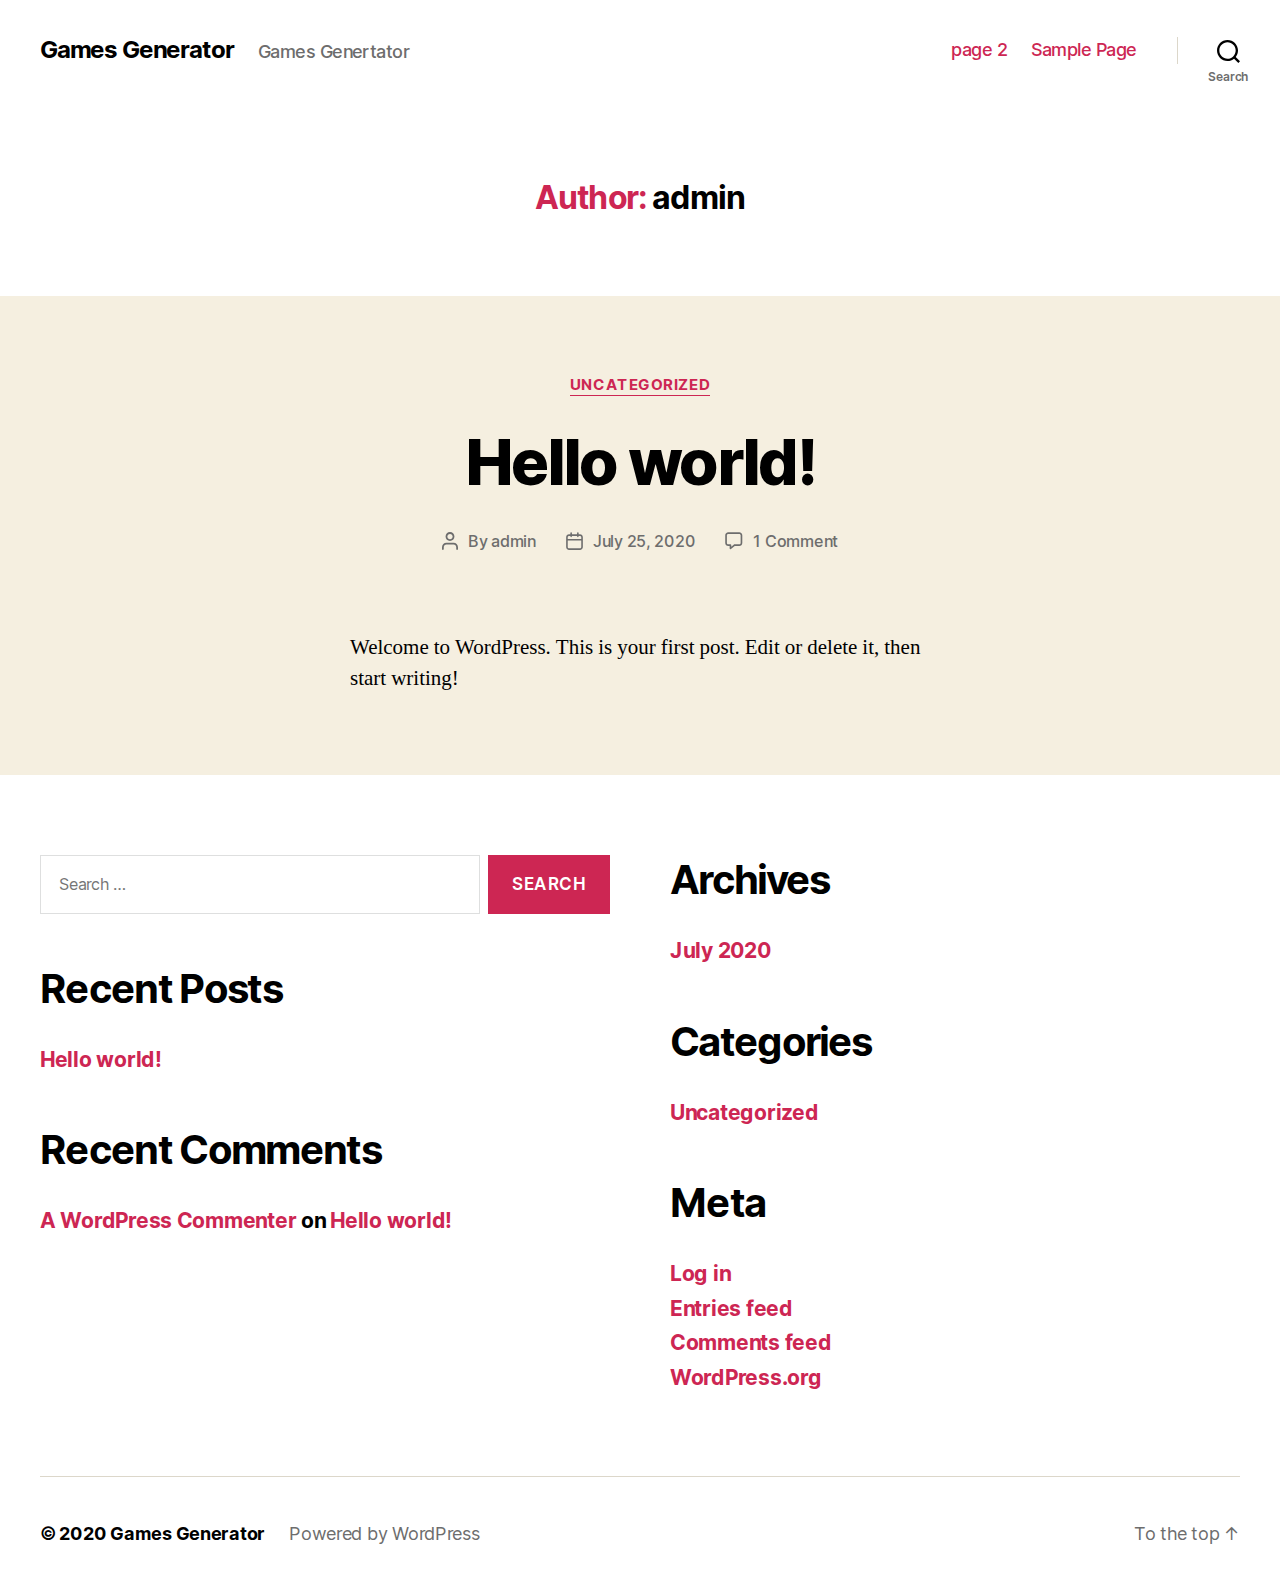
<file: author/admin/index.html>
<!DOCTYPE html>

<html class="no-js" lang="en-US">

	<head>

		<meta charset="UTF-8">
		<meta name="viewport" content="width=device-width, initial-scale=1.0" >

		<link rel="profile" href="https://gmpg.org/xfn/11">

		<title>admin &#8211; Games Generator</title>
<link rel='dns-prefetch' href='//s.w.org' />
<link rel="alternate" type="application/rss+xml" title="Games Generator &raquo; Feed" href="/feed/" />
<link rel="alternate" type="application/rss+xml" title="Games Generator &raquo; Comments Feed" href="/comments/feed/" />
<link rel="alternate" type="application/rss+xml" title="Games Generator &raquo; Posts by admin Feed" href="/author/admin/feed/" />
		<script>
			window._wpemojiSettings = {"baseUrl":"https:\/\/s.w.org\/images\/core\/emoji\/12.0.0-1\/72x72\/","ext":".png","svgUrl":"https:\/\/s.w.org\/images\/core\/emoji\/12.0.0-1\/svg\/","svgExt":".svg","source":{"concatemoji":"https:\/\/1.generatorland.website\/wp-includes\/js\/wp-emoji-release.min.js?ver=5.4.2"}};
			/*! This file is auto-generated */
			!function(e,a,t){var r,n,o,i,p=a.createElement("canvas"),s=p.getContext&&p.getContext("2d");function c(e,t){var a=String.fromCharCode;s.clearRect(0,0,p.width,p.height),s.fillText(a.apply(this,e),0,0);var r=p.toDataURL();return s.clearRect(0,0,p.width,p.height),s.fillText(a.apply(this,t),0,0),r===p.toDataURL()}function l(e){if(!s||!s.fillText)return!1;switch(s.textBaseline="top",s.font="600 32px Arial",e){case"flag":return!c([127987,65039,8205,9895,65039],[127987,65039,8203,9895,65039])&&(!c([55356,56826,55356,56819],[55356,56826,8203,55356,56819])&&!c([55356,57332,56128,56423,56128,56418,56128,56421,56128,56430,56128,56423,56128,56447],[55356,57332,8203,56128,56423,8203,56128,56418,8203,56128,56421,8203,56128,56430,8203,56128,56423,8203,56128,56447]));case"emoji":return!c([55357,56424,55356,57342,8205,55358,56605,8205,55357,56424,55356,57340],[55357,56424,55356,57342,8203,55358,56605,8203,55357,56424,55356,57340])}return!1}function d(e){var t=a.createElement("script");t.src=e,t.defer=t.type="text/javascript",a.getElementsByTagName("head")[0].appendChild(t)}for(i=Array("flag","emoji"),t.supports={everything:!0,everythingExceptFlag:!0},o=0;o<i.length;o++)t.supports[i[o]]=l(i[o]),t.supports.everything=t.supports.everything&&t.supports[i[o]],"flag"!==i[o]&&(t.supports.everythingExceptFlag=t.supports.everythingExceptFlag&&t.supports[i[o]]);t.supports.everythingExceptFlag=t.supports.everythingExceptFlag&&!t.supports.flag,t.DOMReady=!1,t.readyCallback=function(){t.DOMReady=!0},t.supports.everything||(n=function(){t.readyCallback()},a.addEventListener?(a.addEventListener("DOMContentLoaded",n,!1),e.addEventListener("load",n,!1)):(e.attachEvent("onload",n),a.attachEvent("onreadystatechange",function(){"complete"===a.readyState&&t.readyCallback()})),(r=t.source||{}).concatemoji?d(r.concatemoji):r.wpemoji&&r.twemoji&&(d(r.twemoji),d(r.wpemoji)))}(window,document,window._wpemojiSettings);
		</script>
		<style>
img.wp-smiley,
img.emoji {
	display: inline !important;
	border: none !important;
	box-shadow: none !important;
	height: 1em !important;
	width: 1em !important;
	margin: 0 .07em !important;
	vertical-align: -0.1em !important;
	background: none !important;
	padding: 0 !important;
}
</style>
	<link rel='stylesheet' id='wp-block-library-css'  href='/wp-includes/css/dist/block-library/style.min.css?ver=5.4.2' media='all' />
<link rel='stylesheet' id='twentytwenty-style-css'  href='/wp-content/themes/twentytwenty/style.css?ver=1.4' media='all' />
<style id='twentytwenty-style-inline-css'>
.color-accent,.color-accent-hover:hover,.color-accent-hover:focus,:root .has-accent-color,.has-drop-cap:not(:focus):first-letter,.wp-block-button.is-style-outline,a { color: #cd2653; }blockquote,.border-color-accent,.border-color-accent-hover:hover,.border-color-accent-hover:focus { border-color: #cd2653; }button,.button,.faux-button,.wp-block-button__link,.wp-block-file .wp-block-file__button,input[type="button"],input[type="reset"],input[type="submit"],.bg-accent,.bg-accent-hover:hover,.bg-accent-hover:focus,:root .has-accent-background-color,.comment-reply-link { background-color: #cd2653; }.fill-children-accent,.fill-children-accent * { fill: #cd2653; }body,.entry-title a,:root .has-primary-color { color: #000000; }:root .has-primary-background-color { background-color: #000000; }cite,figcaption,.wp-caption-text,.post-meta,.entry-content .wp-block-archives li,.entry-content .wp-block-categories li,.entry-content .wp-block-latest-posts li,.wp-block-latest-comments__comment-date,.wp-block-latest-posts__post-date,.wp-block-embed figcaption,.wp-block-image figcaption,.wp-block-pullquote cite,.comment-metadata,.comment-respond .comment-notes,.comment-respond .logged-in-as,.pagination .dots,.entry-content hr:not(.has-background),hr.styled-separator,:root .has-secondary-color { color: #6d6d6d; }:root .has-secondary-background-color { background-color: #6d6d6d; }pre,fieldset,input,textarea,table,table *,hr { border-color: #dcd7ca; }caption,code,code,kbd,samp,.wp-block-table.is-style-stripes tbody tr:nth-child(odd),:root .has-subtle-background-background-color { background-color: #dcd7ca; }.wp-block-table.is-style-stripes { border-bottom-color: #dcd7ca; }.wp-block-latest-posts.is-grid li { border-top-color: #dcd7ca; }:root .has-subtle-background-color { color: #dcd7ca; }body:not(.overlay-header) .primary-menu > li > a,body:not(.overlay-header) .primary-menu > li > .icon,.modal-menu a,.footer-menu a, .footer-widgets a,#site-footer .wp-block-button.is-style-outline,.wp-block-pullquote:before,.singular:not(.overlay-header) .entry-header a,.archive-header a,.header-footer-group .color-accent,.header-footer-group .color-accent-hover:hover { color: #cd2653; }.social-icons a,#site-footer button:not(.toggle),#site-footer .button,#site-footer .faux-button,#site-footer .wp-block-button__link,#site-footer .wp-block-file__button,#site-footer input[type="button"],#site-footer input[type="reset"],#site-footer input[type="submit"] { background-color: #cd2653; }.header-footer-group,body:not(.overlay-header) #site-header .toggle,.menu-modal .toggle { color: #000000; }body:not(.overlay-header) .primary-menu ul { background-color: #000000; }body:not(.overlay-header) .primary-menu > li > ul:after { border-bottom-color: #000000; }body:not(.overlay-header) .primary-menu ul ul:after { border-left-color: #000000; }.site-description,body:not(.overlay-header) .toggle-inner .toggle-text,.widget .post-date,.widget .rss-date,.widget_archive li,.widget_categories li,.widget cite,.widget_pages li,.widget_meta li,.widget_nav_menu li,.powered-by-wordpress,.to-the-top,.singular .entry-header .post-meta,.singular:not(.overlay-header) .entry-header .post-meta a { color: #6d6d6d; }.header-footer-group pre,.header-footer-group fieldset,.header-footer-group input,.header-footer-group textarea,.header-footer-group table,.header-footer-group table *,.footer-nav-widgets-wrapper,#site-footer,.menu-modal nav *,.footer-widgets-outer-wrapper,.footer-top { border-color: #dcd7ca; }.header-footer-group table caption,body:not(.overlay-header) .header-inner .toggle-wrapper::before { background-color: #dcd7ca; }
</style>
<link rel='stylesheet' id='twentytwenty-print-style-css'  href='/wp-content/themes/twentytwenty/print.css?ver=1.4' media='print' />
<script src='/wp-content/themes/twentytwenty/assets/js/index.js?ver=1.4' async></script>
<link rel='https://api.w.org/' href='/wp-json/' />
<link rel="EditURI" type="application/rsd+xml" title="RSD" href="/xmlrpc.php?rsd" />
<link rel="wlwmanifest" type="application/wlwmanifest+xml" href="/wp-includes/wlwmanifest.xml" /> 
<meta name="generator" content="WordPress 5.4.2" />
	<script>document.documentElement.className = document.documentElement.className.replace( 'no-js', 'js' );</script>
	<style>.recentcomments a{display:inline !important;padding:0 !important;margin:0 !important;}</style>      <meta name="onesignal" content="wordpress-plugin"/>
            <script>

      window.OneSignal = window.OneSignal || [];

      OneSignal.push( function() {
        OneSignal.SERVICE_WORKER_UPDATER_PATH = "OneSignalSDKUpdaterWorker.js.php";
        OneSignal.SERVICE_WORKER_PATH = "OneSignalSDKWorker.js.php";
        OneSignal.SERVICE_WORKER_PARAM = { scope: '/' };

        OneSignal.setDefaultNotificationUrl("https://1.generatorland.website");
        var oneSignal_options = {};
        window._oneSignalInitOptions = oneSignal_options;

        oneSignal_options['wordpress'] = true;
oneSignal_options['appId'] = 'cae56661-23c5-45d2-8c07-de9c937fbacf';
oneSignal_options['welcomeNotification'] = { };
oneSignal_options['welcomeNotification']['title'] = "htrgfhdt";
oneSignal_options['welcomeNotification']['message'] = "";
oneSignal_options['path'] = "https://1.generatorland.website/wp-content/plugins/onesignal-free-web-push-notifications/sdk_files/";
oneSignal_options['promptOptions'] = { };
oneSignal_options['notifyButton'] = { };
oneSignal_options['notifyButton']['enable'] = true;
oneSignal_options['notifyButton']['position'] = 'bottom-right';
oneSignal_options['notifyButton']['theme'] = 'default';
oneSignal_options['notifyButton']['size'] = 'medium';
oneSignal_options['notifyButton']['showCredit'] = true;
oneSignal_options['notifyButton']['text'] = {};
                OneSignal.init(window._oneSignalInitOptions);
                      });

      function documentInitOneSignal() {
        var oneSignal_elements = document.getElementsByClassName("OneSignal-prompt");

        var oneSignalLinkClickHandler = function(event) { OneSignal.push(['registerForPushNotifications']); event.preventDefault(); };        for(var i = 0; i < oneSignal_elements.length; i++)
          oneSignal_elements[i].addEventListener('click', oneSignalLinkClickHandler, false);
      }

      if (document.readyState === 'complete') {
           documentInitOneSignal();
      }
      else {
           window.addEventListener("load", function(event){
               documentInitOneSignal();
          });
      }
    </script>

	</head>

	<body class="archive author author-admin author-1 wp-embed-responsive enable-search-modal has-no-pagination showing-comments show-avatars footer-top-visible">

		<a class="skip-link screen-reader-text" href="#site-content">Skip to the content</a>
		<header id="site-header" class="header-footer-group" role="banner">

			<div class="header-inner section-inner">

				<div class="header-titles-wrapper">

					
						<button class="toggle search-toggle mobile-search-toggle" data-toggle-target=".search-modal" data-toggle-body-class="showing-search-modal" data-set-focus=".search-modal .search-field" aria-expanded="false">
							<span class="toggle-inner">
								<span class="toggle-icon">
									<svg class="svg-icon" aria-hidden="true" role="img" focusable="false" xmlns="http://www.w3.org/2000/svg" width="23" height="23" viewbox="0 0 23 23"><path d="M38.710696,48.0601792 L43,52.3494831 L41.3494831,54 L37.0601792,49.710696 C35.2632422,51.1481185 32.9839107,52.0076499 30.5038249,52.0076499 C24.7027226,52.0076499 20,47.3049272 20,41.5038249 C20,35.7027226 24.7027226,31 30.5038249,31 C36.3049272,31 41.0076499,35.7027226 41.0076499,41.5038249 C41.0076499,43.9839107 40.1481185,46.2632422 38.710696,48.0601792 Z M36.3875844,47.1716785 C37.8030221,45.7026647 38.6734666,43.7048964 38.6734666,41.5038249 C38.6734666,36.9918565 35.0157934,33.3341833 30.5038249,33.3341833 C25.9918565,33.3341833 22.3341833,36.9918565 22.3341833,41.5038249 C22.3341833,46.0157934 25.9918565,49.6734666 30.5038249,49.6734666 C32.7048964,49.6734666 34.7026647,48.8030221 36.1716785,47.3875844 C36.2023931,47.347638 36.2360451,47.3092237 36.2726343,47.2726343 C36.3092237,47.2360451 36.347638,47.2023931 36.3875844,47.1716785 Z" transform="translate(-20 -31)" /></svg>								</span>
								<span class="toggle-text">Search</span>
							</span>
						</button><!-- .search-toggle -->

					
					<div class="header-titles">

						<div class="site-title faux-heading"><a href="/">Games Generator</a></div><div class="site-description">Games Genertator</div><!-- .site-description -->
					</div><!-- .header-titles -->

					<button class="toggle nav-toggle mobile-nav-toggle" data-toggle-target=".menu-modal"  data-toggle-body-class="showing-menu-modal" aria-expanded="false" data-set-focus=".close-nav-toggle">
						<span class="toggle-inner">
							<span class="toggle-icon">
								<svg class="svg-icon" aria-hidden="true" role="img" focusable="false" xmlns="http://www.w3.org/2000/svg" width="26" height="7" viewbox="0 0 26 7"><path fill-rule="evenodd" d="M332.5,45 C330.567003,45 329,43.4329966 329,41.5 C329,39.5670034 330.567003,38 332.5,38 C334.432997,38 336,39.5670034 336,41.5 C336,43.4329966 334.432997,45 332.5,45 Z M342,45 C340.067003,45 338.5,43.4329966 338.5,41.5 C338.5,39.5670034 340.067003,38 342,38 C343.932997,38 345.5,39.5670034 345.5,41.5 C345.5,43.4329966 343.932997,45 342,45 Z M351.5,45 C349.567003,45 348,43.4329966 348,41.5 C348,39.5670034 349.567003,38 351.5,38 C353.432997,38 355,39.5670034 355,41.5 C355,43.4329966 353.432997,45 351.5,45 Z" transform="translate(-329 -38)" /></svg>							</span>
							<span class="toggle-text">Menu</span>
						</span>
					</button><!-- .nav-toggle -->

				</div><!-- .header-titles-wrapper -->

				<div class="header-navigation-wrapper">

					
							<nav class="primary-menu-wrapper" aria-label="Horizontal" role="navigation">

								<ul class="primary-menu reset-list-style">

								<li class="page_item page-item-6"><a href="/page-2/">page 2</a></li>
<li class="page_item page-item-2"><a href="/sample-page/">Sample Page</a></li>

								</ul>

							</nav><!-- .primary-menu-wrapper -->

						
						<div class="header-toggles hide-no-js">

						
							<div class="toggle-wrapper search-toggle-wrapper">

								<button class="toggle search-toggle desktop-search-toggle" data-toggle-target=".search-modal" data-toggle-body-class="showing-search-modal" data-set-focus=".search-modal .search-field" aria-expanded="false">
									<span class="toggle-inner">
										<svg class="svg-icon" aria-hidden="true" role="img" focusable="false" xmlns="http://www.w3.org/2000/svg" width="23" height="23" viewbox="0 0 23 23"><path d="M38.710696,48.0601792 L43,52.3494831 L41.3494831,54 L37.0601792,49.710696 C35.2632422,51.1481185 32.9839107,52.0076499 30.5038249,52.0076499 C24.7027226,52.0076499 20,47.3049272 20,41.5038249 C20,35.7027226 24.7027226,31 30.5038249,31 C36.3049272,31 41.0076499,35.7027226 41.0076499,41.5038249 C41.0076499,43.9839107 40.1481185,46.2632422 38.710696,48.0601792 Z M36.3875844,47.1716785 C37.8030221,45.7026647 38.6734666,43.7048964 38.6734666,41.5038249 C38.6734666,36.9918565 35.0157934,33.3341833 30.5038249,33.3341833 C25.9918565,33.3341833 22.3341833,36.9918565 22.3341833,41.5038249 C22.3341833,46.0157934 25.9918565,49.6734666 30.5038249,49.6734666 C32.7048964,49.6734666 34.7026647,48.8030221 36.1716785,47.3875844 C36.2023931,47.347638 36.2360451,47.3092237 36.2726343,47.2726343 C36.3092237,47.2360451 36.347638,47.2023931 36.3875844,47.1716785 Z" transform="translate(-20 -31)" /></svg>										<span class="toggle-text">Search</span>
									</span>
								</button><!-- .search-toggle -->

							</div>

							
						</div><!-- .header-toggles -->
						
				</div><!-- .header-navigation-wrapper -->

			</div><!-- .header-inner -->

			<div class="search-modal cover-modal header-footer-group" data-modal-target-string=".search-modal">

	<div class="search-modal-inner modal-inner">

		<div class="section-inner">

			<form role="search" aria-label="Search for:" method="get" class="search-form" action="/">
	<label for="search-form-1">
		<span class="screen-reader-text">Search for:</span>
		<input type="search" id="search-form-1" class="search-field" placeholder="Search &hellip;" value="" name="s" />
	</label>
	<input type="submit" class="search-submit" value="Search" />
</form>

			<button class="toggle search-untoggle close-search-toggle fill-children-current-color" data-toggle-target=".search-modal" data-toggle-body-class="showing-search-modal" data-set-focus=".search-modal .search-field" aria-expanded="false">
				<span class="screen-reader-text">Close search</span>
				<svg class="svg-icon" aria-hidden="true" role="img" focusable="false" xmlns="http://www.w3.org/2000/svg" width="16" height="16" viewbox="0 0 16 16"><polygon fill="" fill-rule="evenodd" points="6.852 7.649 .399 1.195 1.445 .149 7.899 6.602 14.352 .149 15.399 1.195 8.945 7.649 15.399 14.102 14.352 15.149 7.899 8.695 1.445 15.149 .399 14.102" /></svg>			</button><!-- .search-toggle -->

		</div><!-- .section-inner -->

	</div><!-- .search-modal-inner -->

</div><!-- .menu-modal -->

		</header><!-- #site-header -->

		
<div class="menu-modal cover-modal header-footer-group" data-modal-target-string=".menu-modal">

	<div class="menu-modal-inner modal-inner">

		<div class="menu-wrapper section-inner">

			<div class="menu-top">

				<button class="toggle close-nav-toggle fill-children-current-color" data-toggle-target=".menu-modal" data-toggle-body-class="showing-menu-modal" aria-expanded="false" data-set-focus=".menu-modal">
					<span class="toggle-text">Close Menu</span>
					<svg class="svg-icon" aria-hidden="true" role="img" focusable="false" xmlns="http://www.w3.org/2000/svg" width="16" height="16" viewbox="0 0 16 16"><polygon fill="" fill-rule="evenodd" points="6.852 7.649 .399 1.195 1.445 .149 7.899 6.602 14.352 .149 15.399 1.195 8.945 7.649 15.399 14.102 14.352 15.149 7.899 8.695 1.445 15.149 .399 14.102" /></svg>				</button><!-- .nav-toggle -->

				
					<nav class="mobile-menu" aria-label="Mobile" role="navigation">

						<ul class="modal-menu reset-list-style">

						<li class="page_item page-item-6"><div class="ancestor-wrapper"><a href="/page-2/">page 2</a></div><!-- .ancestor-wrapper --></li>
<li class="page_item page-item-2"><div class="ancestor-wrapper"><a href="/sample-page/">Sample Page</a></div><!-- .ancestor-wrapper --></li>

						</ul>

					</nav>

					
			</div><!-- .menu-top -->

			<div class="menu-bottom">

				
			</div><!-- .menu-bottom -->

		</div><!-- .menu-wrapper -->

	</div><!-- .menu-modal-inner -->

</div><!-- .menu-modal -->

<main id="site-content" role="main">

	
		<header class="archive-header has-text-align-center header-footer-group">

			<div class="archive-header-inner section-inner medium">

									<h1 class="archive-title"><span class="color-accent">Author:</span> <span class="vcard">admin</span></h1>
				
				
			</div><!-- .archive-header-inner -->

		</header><!-- .archive-header -->

		
<article class="post-1 post type-post status-publish format-standard hentry category-uncategorized" id="post-1">

	
<header class="entry-header has-text-align-center">

	<div class="entry-header-inner section-inner medium">

		
			<div class="entry-categories">
				<span class="screen-reader-text">Categories</span>
				<div class="entry-categories-inner">
					<a href="/category/uncategorized/" rel="category tag">Uncategorized</a>				</div><!-- .entry-categories-inner -->
			</div><!-- .entry-categories -->

			<h2 class="entry-title heading-size-1"><a href="/1/">Hello world!</a></h2>
		<div class="post-meta-wrapper post-meta-single post-meta-single-top">

			<ul class="post-meta">

									<li class="post-author meta-wrapper">
						<span class="meta-icon">
							<span class="screen-reader-text">Post author</span>
							<svg class="svg-icon" aria-hidden="true" role="img" focusable="false" xmlns="http://www.w3.org/2000/svg" width="18" height="20" viewbox="0 0 18 20"><path fill="" d="M18,19 C18,19.5522847 17.5522847,20 17,20 C16.4477153,20 16,19.5522847 16,19 L16,17 C16,15.3431458 14.6568542,14 13,14 L5,14 C3.34314575,14 2,15.3431458 2,17 L2,19 C2,19.5522847 1.55228475,20 1,20 C0.44771525,20 0,19.5522847 0,19 L0,17 C0,14.2385763 2.23857625,12 5,12 L13,12 C15.7614237,12 18,14.2385763 18,17 L18,19 Z M9,10 C6.23857625,10 4,7.76142375 4,5 C4,2.23857625 6.23857625,0 9,0 C11.7614237,0 14,2.23857625 14,5 C14,7.76142375 11.7614237,10 9,10 Z M9,8 C10.6568542,8 12,6.65685425 12,5 C12,3.34314575 10.6568542,2 9,2 C7.34314575,2 6,3.34314575 6,5 C6,6.65685425 7.34314575,8 9,8 Z" /></svg>						</span>
						<span class="meta-text">
							By <a href="/author/admin/">admin</a>						</span>
					</li>
										<li class="post-date meta-wrapper">
						<span class="meta-icon">
							<span class="screen-reader-text">Post date</span>
							<svg class="svg-icon" aria-hidden="true" role="img" focusable="false" xmlns="http://www.w3.org/2000/svg" width="18" height="19" viewbox="0 0 18 19"><path fill="" d="M4.60069444,4.09375 L3.25,4.09375 C2.47334957,4.09375 1.84375,4.72334957 1.84375,5.5 L1.84375,7.26736111 L16.15625,7.26736111 L16.15625,5.5 C16.15625,4.72334957 15.5266504,4.09375 14.75,4.09375 L13.3993056,4.09375 L13.3993056,4.55555556 C13.3993056,5.02154581 13.0215458,5.39930556 12.5555556,5.39930556 C12.0895653,5.39930556 11.7118056,5.02154581 11.7118056,4.55555556 L11.7118056,4.09375 L6.28819444,4.09375 L6.28819444,4.55555556 C6.28819444,5.02154581 5.9104347,5.39930556 5.44444444,5.39930556 C4.97845419,5.39930556 4.60069444,5.02154581 4.60069444,4.55555556 L4.60069444,4.09375 Z M6.28819444,2.40625 L11.7118056,2.40625 L11.7118056,1 C11.7118056,0.534009742 12.0895653,0.15625 12.5555556,0.15625 C13.0215458,0.15625 13.3993056,0.534009742 13.3993056,1 L13.3993056,2.40625 L14.75,2.40625 C16.4586309,2.40625 17.84375,3.79136906 17.84375,5.5 L17.84375,15.875 C17.84375,17.5836309 16.4586309,18.96875 14.75,18.96875 L3.25,18.96875 C1.54136906,18.96875 0.15625,17.5836309 0.15625,15.875 L0.15625,5.5 C0.15625,3.79136906 1.54136906,2.40625 3.25,2.40625 L4.60069444,2.40625 L4.60069444,1 C4.60069444,0.534009742 4.97845419,0.15625 5.44444444,0.15625 C5.9104347,0.15625 6.28819444,0.534009742 6.28819444,1 L6.28819444,2.40625 Z M1.84375,8.95486111 L1.84375,15.875 C1.84375,16.6516504 2.47334957,17.28125 3.25,17.28125 L14.75,17.28125 C15.5266504,17.28125 16.15625,16.6516504 16.15625,15.875 L16.15625,8.95486111 L1.84375,8.95486111 Z" /></svg>						</span>
						<span class="meta-text">
							<a href="/1/">July 25, 2020</a>
						</span>
					</li>
										<li class="post-comment-link meta-wrapper">
						<span class="meta-icon">
							<svg class="svg-icon" aria-hidden="true" role="img" focusable="false" xmlns="http://www.w3.org/2000/svg" width="19" height="19" viewbox="0 0 19 19"><path d="M9.43016863,13.2235931 C9.58624731,13.094699 9.7823475,13.0241935 9.98476849,13.0241935 L15.0564516,13.0241935 C15.8581553,13.0241935 16.5080645,12.3742843 16.5080645,11.5725806 L16.5080645,3.44354839 C16.5080645,2.64184472 15.8581553,1.99193548 15.0564516,1.99193548 L3.44354839,1.99193548 C2.64184472,1.99193548 1.99193548,2.64184472 1.99193548,3.44354839 L1.99193548,11.5725806 C1.99193548,12.3742843 2.64184472,13.0241935 3.44354839,13.0241935 L5.76612903,13.0241935 C6.24715123,13.0241935 6.63709677,13.4141391 6.63709677,13.8951613 L6.63709677,15.5301903 L9.43016863,13.2235931 Z M3.44354839,14.766129 C1.67980032,14.766129 0.25,13.3363287 0.25,11.5725806 L0.25,3.44354839 C0.25,1.67980032 1.67980032,0.25 3.44354839,0.25 L15.0564516,0.25 C16.8201997,0.25 18.25,1.67980032 18.25,3.44354839 L18.25,11.5725806 C18.25,13.3363287 16.8201997,14.766129 15.0564516,14.766129 L10.2979143,14.766129 L6.32072889,18.0506004 C5.75274472,18.5196577 4.89516129,18.1156602 4.89516129,17.3790323 L4.89516129,14.766129 L3.44354839,14.766129 Z" /></svg>						</span>
						<span class="meta-text">
							<a href="/1/#comments">1 Comment<span class="screen-reader-text"> on Hello world!</span></a>						</span>
					</li>
					
			</ul><!-- .post-meta -->

		</div><!-- .post-meta-wrapper -->

		
	</div><!-- .entry-header-inner -->

</header><!-- .entry-header -->

	<div class="post-inner thin">

		<div class="entry-content">

			
<p>Welcome to WordPress. This is your first post. Edit or delete it, then start writing!</p>

		</div><!-- .entry-content -->

	</div><!-- .post-inner -->

	<div class="section-inner">
		
	</div><!-- .section-inner -->

	
</article><!-- .post -->

	
</main><!-- #site-content -->


	<div class="footer-nav-widgets-wrapper header-footer-group">

		<div class="footer-inner section-inner">

			
			
				<aside class="footer-widgets-outer-wrapper" role="complementary">

					<div class="footer-widgets-wrapper">

						
							<div class="footer-widgets column-one grid-item">
								<div class="widget widget_search"><div class="widget-content"><form role="search"  method="get" class="search-form" action="/">
	<label for="search-form-2">
		<span class="screen-reader-text">Search for:</span>
		<input type="search" id="search-form-2" class="search-field" placeholder="Search &hellip;" value="" name="s" />
	</label>
	<input type="submit" class="search-submit" value="Search" />
</form>
</div></div>		<div class="widget widget_recent_entries"><div class="widget-content">		<h2 class="widget-title subheading heading-size-3">Recent Posts</h2>		<ul>
											<li>
					<a href="/1/" aria-current="page">Hello world!</a>
									</li>
					</ul>
		</div></div><div class="widget widget_recent_comments"><div class="widget-content"><h2 class="widget-title subheading heading-size-3">Recent Comments</h2><ul id="recentcomments"><li class="recentcomments"><span class="comment-author-link"><a href='https://wordpress.org/' rel='external nofollow ugc' class='url'>A WordPress Commenter</a></span> on <a href="/1/#comment-1">Hello world!</a></li></ul></div></div>							</div>

						
						
							<div class="footer-widgets column-two grid-item">
								<div class="widget widget_archive"><div class="widget-content"><h2 class="widget-title subheading heading-size-3">Archives</h2>		<ul>
				<li><a href='/date/2020/07/'>July 2020</a></li>
		</ul>
			</div></div><div class="widget widget_categories"><div class="widget-content"><h2 class="widget-title subheading heading-size-3">Categories</h2>		<ul>
				<li class="cat-item cat-item-1"><a href="/category/uncategorized/">Uncategorized</a>
</li>
		</ul>
			</div></div><div class="widget widget_meta"><div class="widget-content"><h2 class="widget-title subheading heading-size-3">Meta</h2>			<ul>
						<li><a href="/wp-login.php">Log in</a></li>
			<li><a href="/feed/">Entries feed</a></li>
			<li><a href="/comments/feed/">Comments feed</a></li>
			<li><a href="https://wordpress.org/">WordPress.org</a></li>			</ul>
			</div></div>							</div>

						
					</div><!-- .footer-widgets-wrapper -->

				</aside><!-- .footer-widgets-outer-wrapper -->

			
		</div><!-- .footer-inner -->

	</div><!-- .footer-nav-widgets-wrapper -->


			<footer id="site-footer" role="contentinfo" class="header-footer-group">

				<div class="section-inner">

					<div class="footer-credits">

						<p class="footer-copyright">&copy;
							2020							<a href="/">Games Generator</a>
						</p><!-- .footer-copyright -->

						<p class="powered-by-wordpress">
							<a href="https://wordpress.org/">
								Powered by WordPress							</a>
						</p><!-- .powered-by-wordpress -->

					</div><!-- .footer-credits -->

					<a class="to-the-top" href="#site-header">
						<span class="to-the-top-long">
							To the top <span class="arrow" aria-hidden="true">&uarr;</span>						</span><!-- .to-the-top-long -->
						<span class="to-the-top-short">
							Up <span class="arrow" aria-hidden="true">&uarr;</span>						</span><!-- .to-the-top-short -->
					</a><!-- .to-the-top -->

				</div><!-- .section-inner -->

			</footer><!-- #site-footer -->

		<script src='/wp-includes/js/wp-embed.min.js?ver=5.4.2'></script>
<script src='/wp-includes/js/jquery/jquery.js?ver=1.12.4-wp'></script>
<script src='/wp-includes/js/jquery/jquery-migrate.min.js?ver=1.4.1'></script>
<script src='https://cdn.onesignal.com/sdks/OneSignalSDK.js?ver=5.4.2' async='async'></script>
	<script>
	/(trident|msie)/i.test(navigator.userAgent)&&document.getElementById&&window.addEventListener&&window.addEventListener("hashchange",function(){var t,e=location.hash.substring(1);/^[A-z0-9_-]+$/.test(e)&&(t=document.getElementById(e))&&(/^(?:a|select|input|button|textarea)$/i.test(t.tagName)||(t.tabIndex=-1),t.focus())},!1);
	</script>
	
	</body>
</html>

<!--
Performance optimized by W3 Total Cache. Learn more: https://www.boldgrid.com/w3-total-cache/

Object Caching 22/22 objects using apc
Page Caching using apc 
Database Caching using apc

Served from: 1.generatorland.website @ 2020-08-24 22:02:58 by W3 Total Cache
-->
</file>
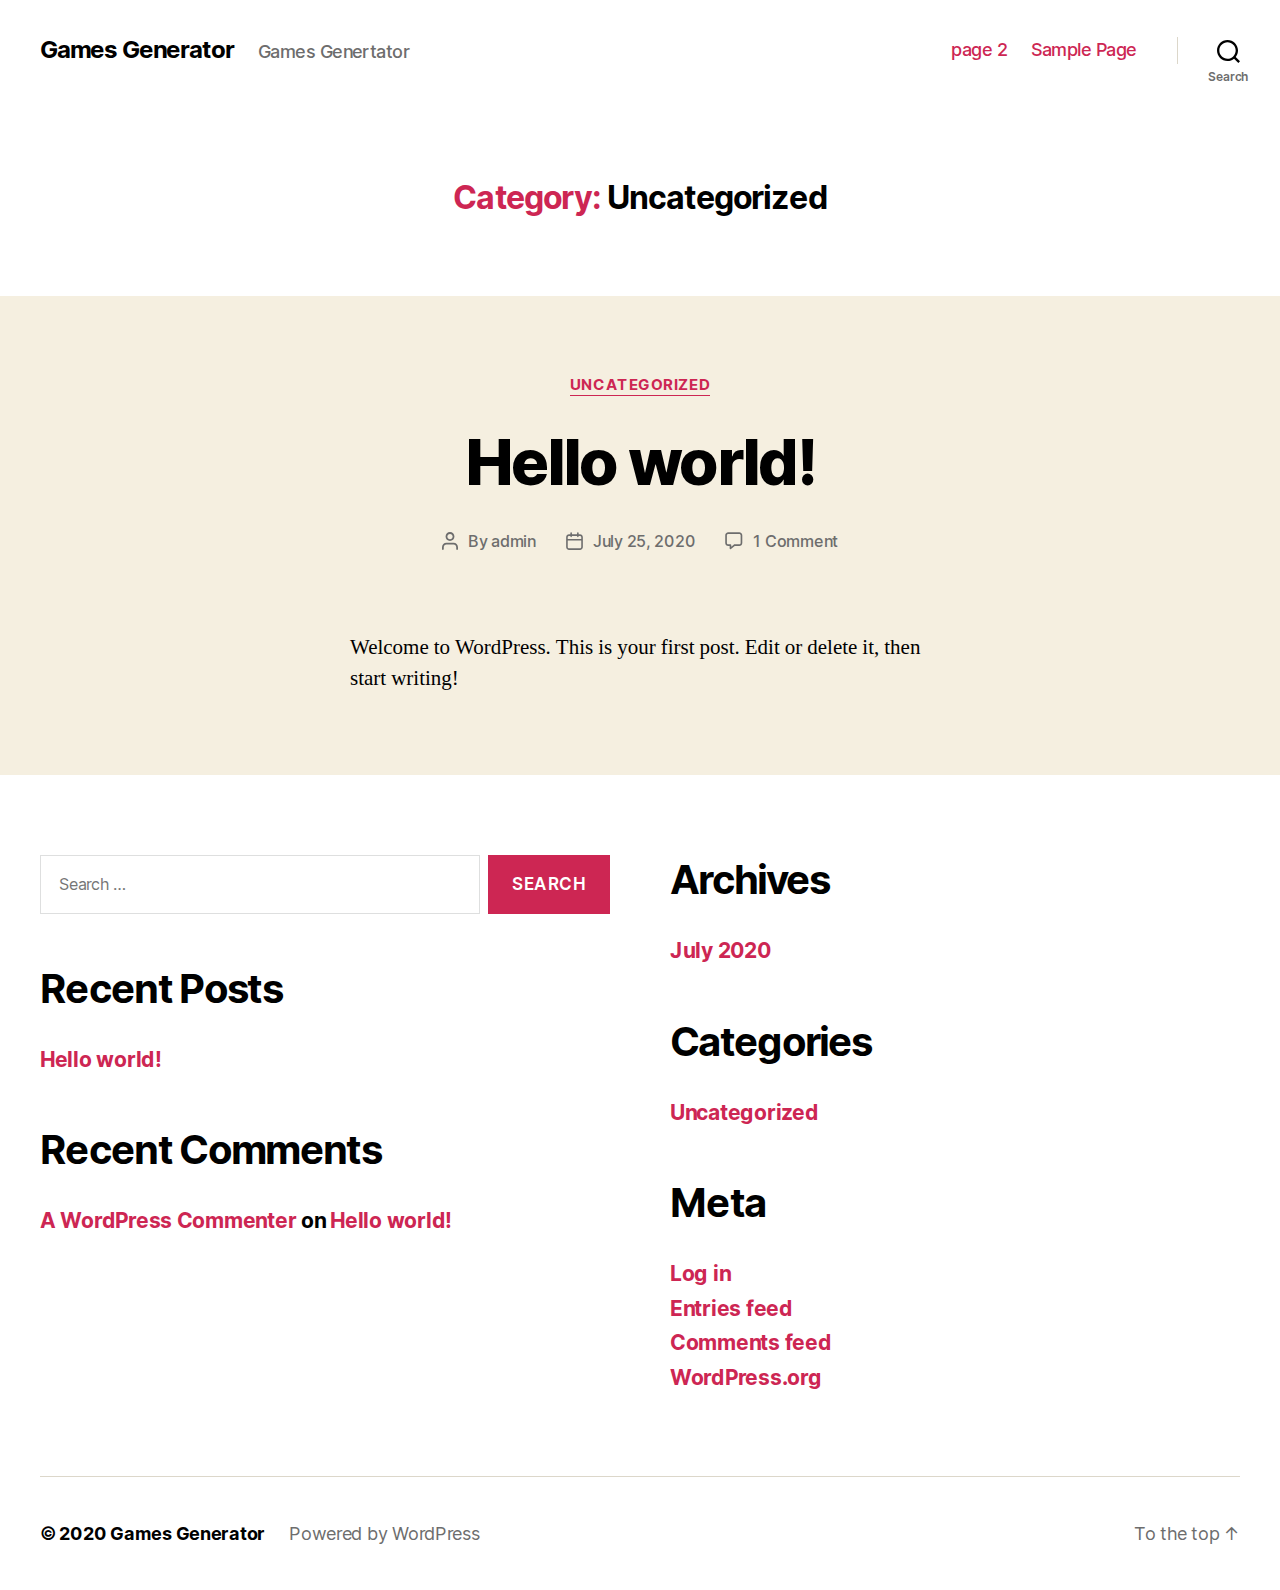
<file: category/uncategorized/index.html>
<!DOCTYPE html>

<html class="no-js" lang="en-US">

	<head>

		<meta charset="UTF-8">
		<meta name="viewport" content="width=device-width, initial-scale=1.0" >

		<link rel="profile" href="https://gmpg.org/xfn/11">

		<title>Uncategorized &#8211; Games Generator</title>
<link rel='dns-prefetch' href='//s.w.org' />
<link rel="alternate" type="application/rss+xml" title="Games Generator &raquo; Feed" href="/feed/" />
<link rel="alternate" type="application/rss+xml" title="Games Generator &raquo; Comments Feed" href="/comments/feed/" />
<link rel="alternate" type="application/rss+xml" title="Games Generator &raquo; Uncategorized Category Feed" href="/category/uncategorized/feed/" />
		<script>
			window._wpemojiSettings = {"baseUrl":"https:\/\/s.w.org\/images\/core\/emoji\/12.0.0-1\/72x72\/","ext":".png","svgUrl":"https:\/\/s.w.org\/images\/core\/emoji\/12.0.0-1\/svg\/","svgExt":".svg","source":{"concatemoji":"https:\/\/1.generatorland.website\/wp-includes\/js\/wp-emoji-release.min.js?ver=5.4.2"}};
			/*! This file is auto-generated */
			!function(e,a,t){var r,n,o,i,p=a.createElement("canvas"),s=p.getContext&&p.getContext("2d");function c(e,t){var a=String.fromCharCode;s.clearRect(0,0,p.width,p.height),s.fillText(a.apply(this,e),0,0);var r=p.toDataURL();return s.clearRect(0,0,p.width,p.height),s.fillText(a.apply(this,t),0,0),r===p.toDataURL()}function l(e){if(!s||!s.fillText)return!1;switch(s.textBaseline="top",s.font="600 32px Arial",e){case"flag":return!c([127987,65039,8205,9895,65039],[127987,65039,8203,9895,65039])&&(!c([55356,56826,55356,56819],[55356,56826,8203,55356,56819])&&!c([55356,57332,56128,56423,56128,56418,56128,56421,56128,56430,56128,56423,56128,56447],[55356,57332,8203,56128,56423,8203,56128,56418,8203,56128,56421,8203,56128,56430,8203,56128,56423,8203,56128,56447]));case"emoji":return!c([55357,56424,55356,57342,8205,55358,56605,8205,55357,56424,55356,57340],[55357,56424,55356,57342,8203,55358,56605,8203,55357,56424,55356,57340])}return!1}function d(e){var t=a.createElement("script");t.src=e,t.defer=t.type="text/javascript",a.getElementsByTagName("head")[0].appendChild(t)}for(i=Array("flag","emoji"),t.supports={everything:!0,everythingExceptFlag:!0},o=0;o<i.length;o++)t.supports[i[o]]=l(i[o]),t.supports.everything=t.supports.everything&&t.supports[i[o]],"flag"!==i[o]&&(t.supports.everythingExceptFlag=t.supports.everythingExceptFlag&&t.supports[i[o]]);t.supports.everythingExceptFlag=t.supports.everythingExceptFlag&&!t.supports.flag,t.DOMReady=!1,t.readyCallback=function(){t.DOMReady=!0},t.supports.everything||(n=function(){t.readyCallback()},a.addEventListener?(a.addEventListener("DOMContentLoaded",n,!1),e.addEventListener("load",n,!1)):(e.attachEvent("onload",n),a.attachEvent("onreadystatechange",function(){"complete"===a.readyState&&t.readyCallback()})),(r=t.source||{}).concatemoji?d(r.concatemoji):r.wpemoji&&r.twemoji&&(d(r.twemoji),d(r.wpemoji)))}(window,document,window._wpemojiSettings);
		</script>
		<style>
img.wp-smiley,
img.emoji {
	display: inline !important;
	border: none !important;
	box-shadow: none !important;
	height: 1em !important;
	width: 1em !important;
	margin: 0 .07em !important;
	vertical-align: -0.1em !important;
	background: none !important;
	padding: 0 !important;
}
</style>
	<link rel='stylesheet' id='wp-block-library-css'  href='/wp-includes/css/dist/block-library/style.min.css?ver=5.4.2' media='all' />
<link rel='stylesheet' id='twentytwenty-style-css'  href='/wp-content/themes/twentytwenty/style.css?ver=1.4' media='all' />
<style id='twentytwenty-style-inline-css'>
.color-accent,.color-accent-hover:hover,.color-accent-hover:focus,:root .has-accent-color,.has-drop-cap:not(:focus):first-letter,.wp-block-button.is-style-outline,a { color: #cd2653; }blockquote,.border-color-accent,.border-color-accent-hover:hover,.border-color-accent-hover:focus { border-color: #cd2653; }button,.button,.faux-button,.wp-block-button__link,.wp-block-file .wp-block-file__button,input[type="button"],input[type="reset"],input[type="submit"],.bg-accent,.bg-accent-hover:hover,.bg-accent-hover:focus,:root .has-accent-background-color,.comment-reply-link { background-color: #cd2653; }.fill-children-accent,.fill-children-accent * { fill: #cd2653; }body,.entry-title a,:root .has-primary-color { color: #000000; }:root .has-primary-background-color { background-color: #000000; }cite,figcaption,.wp-caption-text,.post-meta,.entry-content .wp-block-archives li,.entry-content .wp-block-categories li,.entry-content .wp-block-latest-posts li,.wp-block-latest-comments__comment-date,.wp-block-latest-posts__post-date,.wp-block-embed figcaption,.wp-block-image figcaption,.wp-block-pullquote cite,.comment-metadata,.comment-respond .comment-notes,.comment-respond .logged-in-as,.pagination .dots,.entry-content hr:not(.has-background),hr.styled-separator,:root .has-secondary-color { color: #6d6d6d; }:root .has-secondary-background-color { background-color: #6d6d6d; }pre,fieldset,input,textarea,table,table *,hr { border-color: #dcd7ca; }caption,code,code,kbd,samp,.wp-block-table.is-style-stripes tbody tr:nth-child(odd),:root .has-subtle-background-background-color { background-color: #dcd7ca; }.wp-block-table.is-style-stripes { border-bottom-color: #dcd7ca; }.wp-block-latest-posts.is-grid li { border-top-color: #dcd7ca; }:root .has-subtle-background-color { color: #dcd7ca; }body:not(.overlay-header) .primary-menu > li > a,body:not(.overlay-header) .primary-menu > li > .icon,.modal-menu a,.footer-menu a, .footer-widgets a,#site-footer .wp-block-button.is-style-outline,.wp-block-pullquote:before,.singular:not(.overlay-header) .entry-header a,.archive-header a,.header-footer-group .color-accent,.header-footer-group .color-accent-hover:hover { color: #cd2653; }.social-icons a,#site-footer button:not(.toggle),#site-footer .button,#site-footer .faux-button,#site-footer .wp-block-button__link,#site-footer .wp-block-file__button,#site-footer input[type="button"],#site-footer input[type="reset"],#site-footer input[type="submit"] { background-color: #cd2653; }.header-footer-group,body:not(.overlay-header) #site-header .toggle,.menu-modal .toggle { color: #000000; }body:not(.overlay-header) .primary-menu ul { background-color: #000000; }body:not(.overlay-header) .primary-menu > li > ul:after { border-bottom-color: #000000; }body:not(.overlay-header) .primary-menu ul ul:after { border-left-color: #000000; }.site-description,body:not(.overlay-header) .toggle-inner .toggle-text,.widget .post-date,.widget .rss-date,.widget_archive li,.widget_categories li,.widget cite,.widget_pages li,.widget_meta li,.widget_nav_menu li,.powered-by-wordpress,.to-the-top,.singular .entry-header .post-meta,.singular:not(.overlay-header) .entry-header .post-meta a { color: #6d6d6d; }.header-footer-group pre,.header-footer-group fieldset,.header-footer-group input,.header-footer-group textarea,.header-footer-group table,.header-footer-group table *,.footer-nav-widgets-wrapper,#site-footer,.menu-modal nav *,.footer-widgets-outer-wrapper,.footer-top { border-color: #dcd7ca; }.header-footer-group table caption,body:not(.overlay-header) .header-inner .toggle-wrapper::before { background-color: #dcd7ca; }
</style>
<link rel='stylesheet' id='twentytwenty-print-style-css'  href='/wp-content/themes/twentytwenty/print.css?ver=1.4' media='print' />
<script src='/wp-content/themes/twentytwenty/assets/js/index.js?ver=1.4' async></script>
<link rel='https://api.w.org/' href='/wp-json/' />
<link rel="EditURI" type="application/rsd+xml" title="RSD" href="/xmlrpc.php?rsd" />
<link rel="wlwmanifest" type="application/wlwmanifest+xml" href="/wp-includes/wlwmanifest.xml" /> 
<meta name="generator" content="WordPress 5.4.2" />
	<script>document.documentElement.className = document.documentElement.className.replace( 'no-js', 'js' );</script>
	<style>.recentcomments a{display:inline !important;padding:0 !important;margin:0 !important;}</style>      <meta name="onesignal" content="wordpress-plugin"/>
            <script>

      window.OneSignal = window.OneSignal || [];

      OneSignal.push( function() {
        OneSignal.SERVICE_WORKER_UPDATER_PATH = "OneSignalSDKUpdaterWorker.js.php";
        OneSignal.SERVICE_WORKER_PATH = "OneSignalSDKWorker.js.php";
        OneSignal.SERVICE_WORKER_PARAM = { scope: '/' };

        OneSignal.setDefaultNotificationUrl("https://1.generatorland.website");
        var oneSignal_options = {};
        window._oneSignalInitOptions = oneSignal_options;

        oneSignal_options['wordpress'] = true;
oneSignal_options['appId'] = 'cae56661-23c5-45d2-8c07-de9c937fbacf';
oneSignal_options['welcomeNotification'] = { };
oneSignal_options['welcomeNotification']['title'] = "htrgfhdt";
oneSignal_options['welcomeNotification']['message'] = "";
oneSignal_options['path'] = "https://1.generatorland.website/wp-content/plugins/onesignal-free-web-push-notifications/sdk_files/";
oneSignal_options['promptOptions'] = { };
oneSignal_options['notifyButton'] = { };
oneSignal_options['notifyButton']['enable'] = true;
oneSignal_options['notifyButton']['position'] = 'bottom-right';
oneSignal_options['notifyButton']['theme'] = 'default';
oneSignal_options['notifyButton']['size'] = 'medium';
oneSignal_options['notifyButton']['showCredit'] = true;
oneSignal_options['notifyButton']['text'] = {};
                OneSignal.init(window._oneSignalInitOptions);
                      });

      function documentInitOneSignal() {
        var oneSignal_elements = document.getElementsByClassName("OneSignal-prompt");

        var oneSignalLinkClickHandler = function(event) { OneSignal.push(['registerForPushNotifications']); event.preventDefault(); };        for(var i = 0; i < oneSignal_elements.length; i++)
          oneSignal_elements[i].addEventListener('click', oneSignalLinkClickHandler, false);
      }

      if (document.readyState === 'complete') {
           documentInitOneSignal();
      }
      else {
           window.addEventListener("load", function(event){
               documentInitOneSignal();
          });
      }
    </script>

	</head>

	<body class="archive category category-uncategorized category-1 wp-embed-responsive enable-search-modal has-no-pagination showing-comments show-avatars footer-top-visible">

		<a class="skip-link screen-reader-text" href="#site-content">Skip to the content</a>
		<header id="site-header" class="header-footer-group" role="banner">

			<div class="header-inner section-inner">

				<div class="header-titles-wrapper">

					
						<button class="toggle search-toggle mobile-search-toggle" data-toggle-target=".search-modal" data-toggle-body-class="showing-search-modal" data-set-focus=".search-modal .search-field" aria-expanded="false">
							<span class="toggle-inner">
								<span class="toggle-icon">
									<svg class="svg-icon" aria-hidden="true" role="img" focusable="false" xmlns="http://www.w3.org/2000/svg" width="23" height="23" viewbox="0 0 23 23"><path d="M38.710696,48.0601792 L43,52.3494831 L41.3494831,54 L37.0601792,49.710696 C35.2632422,51.1481185 32.9839107,52.0076499 30.5038249,52.0076499 C24.7027226,52.0076499 20,47.3049272 20,41.5038249 C20,35.7027226 24.7027226,31 30.5038249,31 C36.3049272,31 41.0076499,35.7027226 41.0076499,41.5038249 C41.0076499,43.9839107 40.1481185,46.2632422 38.710696,48.0601792 Z M36.3875844,47.1716785 C37.8030221,45.7026647 38.6734666,43.7048964 38.6734666,41.5038249 C38.6734666,36.9918565 35.0157934,33.3341833 30.5038249,33.3341833 C25.9918565,33.3341833 22.3341833,36.9918565 22.3341833,41.5038249 C22.3341833,46.0157934 25.9918565,49.6734666 30.5038249,49.6734666 C32.7048964,49.6734666 34.7026647,48.8030221 36.1716785,47.3875844 C36.2023931,47.347638 36.2360451,47.3092237 36.2726343,47.2726343 C36.3092237,47.2360451 36.347638,47.2023931 36.3875844,47.1716785 Z" transform="translate(-20 -31)" /></svg>								</span>
								<span class="toggle-text">Search</span>
							</span>
						</button><!-- .search-toggle -->

					
					<div class="header-titles">

						<div class="site-title faux-heading"><a href="/">Games Generator</a></div><div class="site-description">Games Genertator</div><!-- .site-description -->
					</div><!-- .header-titles -->

					<button class="toggle nav-toggle mobile-nav-toggle" data-toggle-target=".menu-modal"  data-toggle-body-class="showing-menu-modal" aria-expanded="false" data-set-focus=".close-nav-toggle">
						<span class="toggle-inner">
							<span class="toggle-icon">
								<svg class="svg-icon" aria-hidden="true" role="img" focusable="false" xmlns="http://www.w3.org/2000/svg" width="26" height="7" viewbox="0 0 26 7"><path fill-rule="evenodd" d="M332.5,45 C330.567003,45 329,43.4329966 329,41.5 C329,39.5670034 330.567003,38 332.5,38 C334.432997,38 336,39.5670034 336,41.5 C336,43.4329966 334.432997,45 332.5,45 Z M342,45 C340.067003,45 338.5,43.4329966 338.5,41.5 C338.5,39.5670034 340.067003,38 342,38 C343.932997,38 345.5,39.5670034 345.5,41.5 C345.5,43.4329966 343.932997,45 342,45 Z M351.5,45 C349.567003,45 348,43.4329966 348,41.5 C348,39.5670034 349.567003,38 351.5,38 C353.432997,38 355,39.5670034 355,41.5 C355,43.4329966 353.432997,45 351.5,45 Z" transform="translate(-329 -38)" /></svg>							</span>
							<span class="toggle-text">Menu</span>
						</span>
					</button><!-- .nav-toggle -->

				</div><!-- .header-titles-wrapper -->

				<div class="header-navigation-wrapper">

					
							<nav class="primary-menu-wrapper" aria-label="Horizontal" role="navigation">

								<ul class="primary-menu reset-list-style">

								<li class="page_item page-item-6"><a href="/page-2/">page 2</a></li>
<li class="page_item page-item-2"><a href="/sample-page/">Sample Page</a></li>

								</ul>

							</nav><!-- .primary-menu-wrapper -->

						
						<div class="header-toggles hide-no-js">

						
							<div class="toggle-wrapper search-toggle-wrapper">

								<button class="toggle search-toggle desktop-search-toggle" data-toggle-target=".search-modal" data-toggle-body-class="showing-search-modal" data-set-focus=".search-modal .search-field" aria-expanded="false">
									<span class="toggle-inner">
										<svg class="svg-icon" aria-hidden="true" role="img" focusable="false" xmlns="http://www.w3.org/2000/svg" width="23" height="23" viewbox="0 0 23 23"><path d="M38.710696,48.0601792 L43,52.3494831 L41.3494831,54 L37.0601792,49.710696 C35.2632422,51.1481185 32.9839107,52.0076499 30.5038249,52.0076499 C24.7027226,52.0076499 20,47.3049272 20,41.5038249 C20,35.7027226 24.7027226,31 30.5038249,31 C36.3049272,31 41.0076499,35.7027226 41.0076499,41.5038249 C41.0076499,43.9839107 40.1481185,46.2632422 38.710696,48.0601792 Z M36.3875844,47.1716785 C37.8030221,45.7026647 38.6734666,43.7048964 38.6734666,41.5038249 C38.6734666,36.9918565 35.0157934,33.3341833 30.5038249,33.3341833 C25.9918565,33.3341833 22.3341833,36.9918565 22.3341833,41.5038249 C22.3341833,46.0157934 25.9918565,49.6734666 30.5038249,49.6734666 C32.7048964,49.6734666 34.7026647,48.8030221 36.1716785,47.3875844 C36.2023931,47.347638 36.2360451,47.3092237 36.2726343,47.2726343 C36.3092237,47.2360451 36.347638,47.2023931 36.3875844,47.1716785 Z" transform="translate(-20 -31)" /></svg>										<span class="toggle-text">Search</span>
									</span>
								</button><!-- .search-toggle -->

							</div>

							
						</div><!-- .header-toggles -->
						
				</div><!-- .header-navigation-wrapper -->

			</div><!-- .header-inner -->

			<div class="search-modal cover-modal header-footer-group" data-modal-target-string=".search-modal">

	<div class="search-modal-inner modal-inner">

		<div class="section-inner">

			<form role="search" aria-label="Search for:" method="get" class="search-form" action="/">
	<label for="search-form-1">
		<span class="screen-reader-text">Search for:</span>
		<input type="search" id="search-form-1" class="search-field" placeholder="Search &hellip;" value="" name="s" />
	</label>
	<input type="submit" class="search-submit" value="Search" />
</form>

			<button class="toggle search-untoggle close-search-toggle fill-children-current-color" data-toggle-target=".search-modal" data-toggle-body-class="showing-search-modal" data-set-focus=".search-modal .search-field" aria-expanded="false">
				<span class="screen-reader-text">Close search</span>
				<svg class="svg-icon" aria-hidden="true" role="img" focusable="false" xmlns="http://www.w3.org/2000/svg" width="16" height="16" viewbox="0 0 16 16"><polygon fill="" fill-rule="evenodd" points="6.852 7.649 .399 1.195 1.445 .149 7.899 6.602 14.352 .149 15.399 1.195 8.945 7.649 15.399 14.102 14.352 15.149 7.899 8.695 1.445 15.149 .399 14.102" /></svg>			</button><!-- .search-toggle -->

		</div><!-- .section-inner -->

	</div><!-- .search-modal-inner -->

</div><!-- .menu-modal -->

		</header><!-- #site-header -->

		
<div class="menu-modal cover-modal header-footer-group" data-modal-target-string=".menu-modal">

	<div class="menu-modal-inner modal-inner">

		<div class="menu-wrapper section-inner">

			<div class="menu-top">

				<button class="toggle close-nav-toggle fill-children-current-color" data-toggle-target=".menu-modal" data-toggle-body-class="showing-menu-modal" aria-expanded="false" data-set-focus=".menu-modal">
					<span class="toggle-text">Close Menu</span>
					<svg class="svg-icon" aria-hidden="true" role="img" focusable="false" xmlns="http://www.w3.org/2000/svg" width="16" height="16" viewbox="0 0 16 16"><polygon fill="" fill-rule="evenodd" points="6.852 7.649 .399 1.195 1.445 .149 7.899 6.602 14.352 .149 15.399 1.195 8.945 7.649 15.399 14.102 14.352 15.149 7.899 8.695 1.445 15.149 .399 14.102" /></svg>				</button><!-- .nav-toggle -->

				
					<nav class="mobile-menu" aria-label="Mobile" role="navigation">

						<ul class="modal-menu reset-list-style">

						<li class="page_item page-item-6"><div class="ancestor-wrapper"><a href="/page-2/">page 2</a></div><!-- .ancestor-wrapper --></li>
<li class="page_item page-item-2"><div class="ancestor-wrapper"><a href="/sample-page/">Sample Page</a></div><!-- .ancestor-wrapper --></li>

						</ul>

					</nav>

					
			</div><!-- .menu-top -->

			<div class="menu-bottom">

				
			</div><!-- .menu-bottom -->

		</div><!-- .menu-wrapper -->

	</div><!-- .menu-modal-inner -->

</div><!-- .menu-modal -->

<main id="site-content" role="main">

	
		<header class="archive-header has-text-align-center header-footer-group">

			<div class="archive-header-inner section-inner medium">

									<h1 class="archive-title"><span class="color-accent">Category:</span> Uncategorized</h1>
				
				
			</div><!-- .archive-header-inner -->

		</header><!-- .archive-header -->

		
<article class="post-1 post type-post status-publish format-standard hentry category-uncategorized" id="post-1">

	
<header class="entry-header has-text-align-center">

	<div class="entry-header-inner section-inner medium">

		
			<div class="entry-categories">
				<span class="screen-reader-text">Categories</span>
				<div class="entry-categories-inner">
					<a href="/category/uncategorized/" rel="category tag">Uncategorized</a>				</div><!-- .entry-categories-inner -->
			</div><!-- .entry-categories -->

			<h2 class="entry-title heading-size-1"><a href="/1/">Hello world!</a></h2>
		<div class="post-meta-wrapper post-meta-single post-meta-single-top">

			<ul class="post-meta">

									<li class="post-author meta-wrapper">
						<span class="meta-icon">
							<span class="screen-reader-text">Post author</span>
							<svg class="svg-icon" aria-hidden="true" role="img" focusable="false" xmlns="http://www.w3.org/2000/svg" width="18" height="20" viewbox="0 0 18 20"><path fill="" d="M18,19 C18,19.5522847 17.5522847,20 17,20 C16.4477153,20 16,19.5522847 16,19 L16,17 C16,15.3431458 14.6568542,14 13,14 L5,14 C3.34314575,14 2,15.3431458 2,17 L2,19 C2,19.5522847 1.55228475,20 1,20 C0.44771525,20 0,19.5522847 0,19 L0,17 C0,14.2385763 2.23857625,12 5,12 L13,12 C15.7614237,12 18,14.2385763 18,17 L18,19 Z M9,10 C6.23857625,10 4,7.76142375 4,5 C4,2.23857625 6.23857625,0 9,0 C11.7614237,0 14,2.23857625 14,5 C14,7.76142375 11.7614237,10 9,10 Z M9,8 C10.6568542,8 12,6.65685425 12,5 C12,3.34314575 10.6568542,2 9,2 C7.34314575,2 6,3.34314575 6,5 C6,6.65685425 7.34314575,8 9,8 Z" /></svg>						</span>
						<span class="meta-text">
							By <a href="/author/admin/">admin</a>						</span>
					</li>
										<li class="post-date meta-wrapper">
						<span class="meta-icon">
							<span class="screen-reader-text">Post date</span>
							<svg class="svg-icon" aria-hidden="true" role="img" focusable="false" xmlns="http://www.w3.org/2000/svg" width="18" height="19" viewbox="0 0 18 19"><path fill="" d="M4.60069444,4.09375 L3.25,4.09375 C2.47334957,4.09375 1.84375,4.72334957 1.84375,5.5 L1.84375,7.26736111 L16.15625,7.26736111 L16.15625,5.5 C16.15625,4.72334957 15.5266504,4.09375 14.75,4.09375 L13.3993056,4.09375 L13.3993056,4.55555556 C13.3993056,5.02154581 13.0215458,5.39930556 12.5555556,5.39930556 C12.0895653,5.39930556 11.7118056,5.02154581 11.7118056,4.55555556 L11.7118056,4.09375 L6.28819444,4.09375 L6.28819444,4.55555556 C6.28819444,5.02154581 5.9104347,5.39930556 5.44444444,5.39930556 C4.97845419,5.39930556 4.60069444,5.02154581 4.60069444,4.55555556 L4.60069444,4.09375 Z M6.28819444,2.40625 L11.7118056,2.40625 L11.7118056,1 C11.7118056,0.534009742 12.0895653,0.15625 12.5555556,0.15625 C13.0215458,0.15625 13.3993056,0.534009742 13.3993056,1 L13.3993056,2.40625 L14.75,2.40625 C16.4586309,2.40625 17.84375,3.79136906 17.84375,5.5 L17.84375,15.875 C17.84375,17.5836309 16.4586309,18.96875 14.75,18.96875 L3.25,18.96875 C1.54136906,18.96875 0.15625,17.5836309 0.15625,15.875 L0.15625,5.5 C0.15625,3.79136906 1.54136906,2.40625 3.25,2.40625 L4.60069444,2.40625 L4.60069444,1 C4.60069444,0.534009742 4.97845419,0.15625 5.44444444,0.15625 C5.9104347,0.15625 6.28819444,0.534009742 6.28819444,1 L6.28819444,2.40625 Z M1.84375,8.95486111 L1.84375,15.875 C1.84375,16.6516504 2.47334957,17.28125 3.25,17.28125 L14.75,17.28125 C15.5266504,17.28125 16.15625,16.6516504 16.15625,15.875 L16.15625,8.95486111 L1.84375,8.95486111 Z" /></svg>						</span>
						<span class="meta-text">
							<a href="/1/">July 25, 2020</a>
						</span>
					</li>
										<li class="post-comment-link meta-wrapper">
						<span class="meta-icon">
							<svg class="svg-icon" aria-hidden="true" role="img" focusable="false" xmlns="http://www.w3.org/2000/svg" width="19" height="19" viewbox="0 0 19 19"><path d="M9.43016863,13.2235931 C9.58624731,13.094699 9.7823475,13.0241935 9.98476849,13.0241935 L15.0564516,13.0241935 C15.8581553,13.0241935 16.5080645,12.3742843 16.5080645,11.5725806 L16.5080645,3.44354839 C16.5080645,2.64184472 15.8581553,1.99193548 15.0564516,1.99193548 L3.44354839,1.99193548 C2.64184472,1.99193548 1.99193548,2.64184472 1.99193548,3.44354839 L1.99193548,11.5725806 C1.99193548,12.3742843 2.64184472,13.0241935 3.44354839,13.0241935 L5.76612903,13.0241935 C6.24715123,13.0241935 6.63709677,13.4141391 6.63709677,13.8951613 L6.63709677,15.5301903 L9.43016863,13.2235931 Z M3.44354839,14.766129 C1.67980032,14.766129 0.25,13.3363287 0.25,11.5725806 L0.25,3.44354839 C0.25,1.67980032 1.67980032,0.25 3.44354839,0.25 L15.0564516,0.25 C16.8201997,0.25 18.25,1.67980032 18.25,3.44354839 L18.25,11.5725806 C18.25,13.3363287 16.8201997,14.766129 15.0564516,14.766129 L10.2979143,14.766129 L6.32072889,18.0506004 C5.75274472,18.5196577 4.89516129,18.1156602 4.89516129,17.3790323 L4.89516129,14.766129 L3.44354839,14.766129 Z" /></svg>						</span>
						<span class="meta-text">
							<a href="/1/#comments">1 Comment<span class="screen-reader-text"> on Hello world!</span></a>						</span>
					</li>
					
			</ul><!-- .post-meta -->

		</div><!-- .post-meta-wrapper -->

		
	</div><!-- .entry-header-inner -->

</header><!-- .entry-header -->

	<div class="post-inner thin">

		<div class="entry-content">

			
<p>Welcome to WordPress. This is your first post. Edit or delete it, then start writing!</p>

		</div><!-- .entry-content -->

	</div><!-- .post-inner -->

	<div class="section-inner">
		
	</div><!-- .section-inner -->

	
</article><!-- .post -->

	
</main><!-- #site-content -->


	<div class="footer-nav-widgets-wrapper header-footer-group">

		<div class="footer-inner section-inner">

			
			
				<aside class="footer-widgets-outer-wrapper" role="complementary">

					<div class="footer-widgets-wrapper">

						
							<div class="footer-widgets column-one grid-item">
								<div class="widget widget_search"><div class="widget-content"><form role="search"  method="get" class="search-form" action="/">
	<label for="search-form-2">
		<span class="screen-reader-text">Search for:</span>
		<input type="search" id="search-form-2" class="search-field" placeholder="Search &hellip;" value="" name="s" />
	</label>
	<input type="submit" class="search-submit" value="Search" />
</form>
</div></div>		<div class="widget widget_recent_entries"><div class="widget-content">		<h2 class="widget-title subheading heading-size-3">Recent Posts</h2>		<ul>
											<li>
					<a href="/1/" aria-current="page">Hello world!</a>
									</li>
					</ul>
		</div></div><div class="widget widget_recent_comments"><div class="widget-content"><h2 class="widget-title subheading heading-size-3">Recent Comments</h2><ul id="recentcomments"><li class="recentcomments"><span class="comment-author-link"><a href='https://wordpress.org/' rel='external nofollow ugc' class='url'>A WordPress Commenter</a></span> on <a href="/1/#comment-1">Hello world!</a></li></ul></div></div>							</div>

						
						
							<div class="footer-widgets column-two grid-item">
								<div class="widget widget_archive"><div class="widget-content"><h2 class="widget-title subheading heading-size-3">Archives</h2>		<ul>
				<li><a href='/date/2020/07/'>July 2020</a></li>
		</ul>
			</div></div><div class="widget widget_categories"><div class="widget-content"><h2 class="widget-title subheading heading-size-3">Categories</h2>		<ul>
				<li class="cat-item cat-item-1 current-cat"><a aria-current="page" href="/category/uncategorized/">Uncategorized</a>
</li>
		</ul>
			</div></div><div class="widget widget_meta"><div class="widget-content"><h2 class="widget-title subheading heading-size-3">Meta</h2>			<ul>
						<li><a href="/wp-login.php">Log in</a></li>
			<li><a href="/feed/">Entries feed</a></li>
			<li><a href="/comments/feed/">Comments feed</a></li>
			<li><a href="https://wordpress.org/">WordPress.org</a></li>			</ul>
			</div></div>							</div>

						
					</div><!-- .footer-widgets-wrapper -->

				</aside><!-- .footer-widgets-outer-wrapper -->

			
		</div><!-- .footer-inner -->

	</div><!-- .footer-nav-widgets-wrapper -->


			<footer id="site-footer" role="contentinfo" class="header-footer-group">

				<div class="section-inner">

					<div class="footer-credits">

						<p class="footer-copyright">&copy;
							2020							<a href="/">Games Generator</a>
						</p><!-- .footer-copyright -->

						<p class="powered-by-wordpress">
							<a href="https://wordpress.org/">
								Powered by WordPress							</a>
						</p><!-- .powered-by-wordpress -->

					</div><!-- .footer-credits -->

					<a class="to-the-top" href="#site-header">
						<span class="to-the-top-long">
							To the top <span class="arrow" aria-hidden="true">&uarr;</span>						</span><!-- .to-the-top-long -->
						<span class="to-the-top-short">
							Up <span class="arrow" aria-hidden="true">&uarr;</span>						</span><!-- .to-the-top-short -->
					</a><!-- .to-the-top -->

				</div><!-- .section-inner -->

			</footer><!-- #site-footer -->

		<script src='/wp-includes/js/wp-embed.min.js?ver=5.4.2'></script>
<script src='/wp-includes/js/jquery/jquery.js?ver=1.12.4-wp'></script>
<script src='/wp-includes/js/jquery/jquery-migrate.min.js?ver=1.4.1'></script>
<script src='https://cdn.onesignal.com/sdks/OneSignalSDK.js?ver=5.4.2' async='async'></script>
	<script>
	/(trident|msie)/i.test(navigator.userAgent)&&document.getElementById&&window.addEventListener&&window.addEventListener("hashchange",function(){var t,e=location.hash.substring(1);/^[A-z0-9_-]+$/.test(e)&&(t=document.getElementById(e))&&(/^(?:a|select|input|button|textarea)$/i.test(t.tagName)||(t.tabIndex=-1),t.focus())},!1);
	</script>
	
	</body>
</html>

<!--
Performance optimized by W3 Total Cache. Learn more: https://www.boldgrid.com/w3-total-cache/

Object Caching 22/30 objects using apc
Page Caching using apc 
Database Caching using apc

Served from: 1.generatorland.website @ 2020-08-24 22:02:56 by W3 Total Cache
-->
</file>
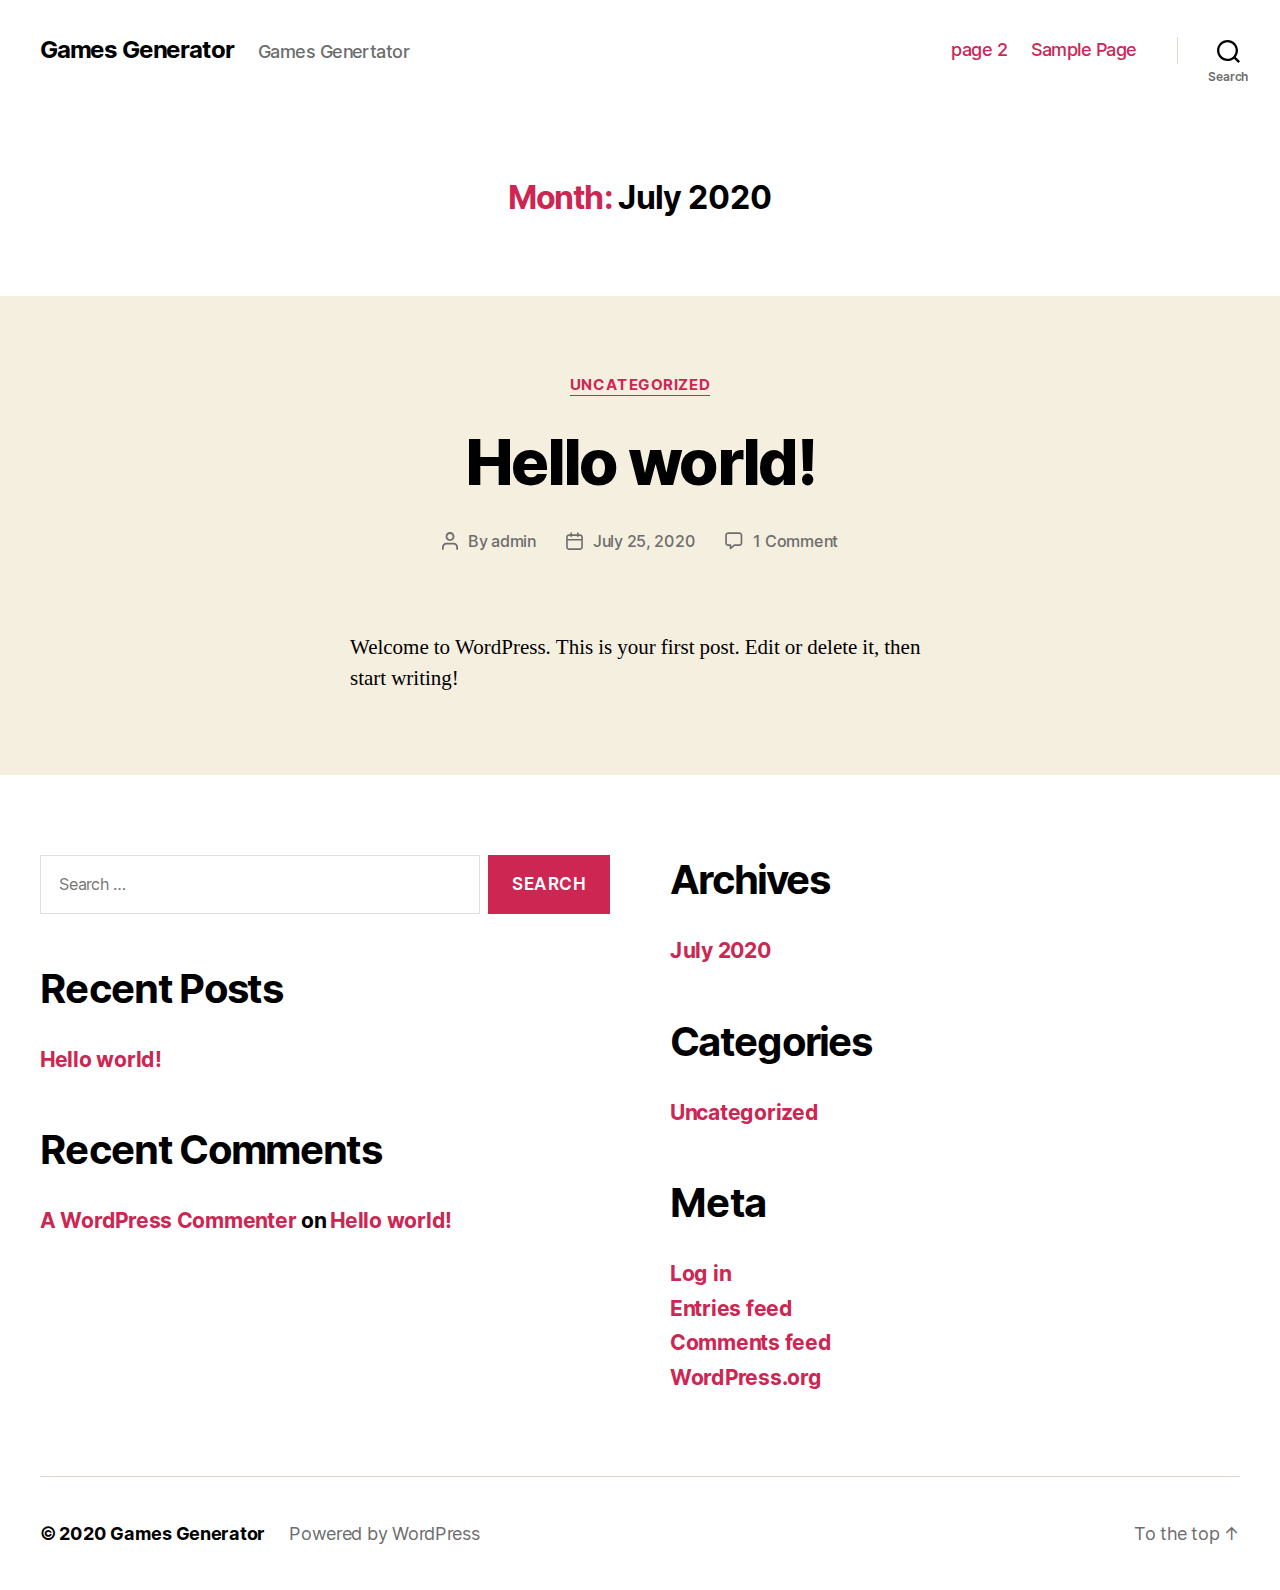
<file: date/2020/07/index.html>
<!DOCTYPE html>

<html class="no-js" lang="en-US">

	<head>

		<meta charset="UTF-8">
		<meta name="viewport" content="width=device-width, initial-scale=1.0" >

		<link rel="profile" href="https://gmpg.org/xfn/11">

		<title>July 2020 &#8211; Games Generator</title>
<link rel='dns-prefetch' href='//s.w.org' />
<link rel="alternate" type="application/rss+xml" title="Games Generator &raquo; Feed" href="/feed/" />
<link rel="alternate" type="application/rss+xml" title="Games Generator &raquo; Comments Feed" href="/comments/feed/" />
		<script>
			window._wpemojiSettings = {"baseUrl":"https:\/\/s.w.org\/images\/core\/emoji\/12.0.0-1\/72x72\/","ext":".png","svgUrl":"https:\/\/s.w.org\/images\/core\/emoji\/12.0.0-1\/svg\/","svgExt":".svg","source":{"concatemoji":"https:\/\/1.generatorland.website\/wp-includes\/js\/wp-emoji-release.min.js?ver=5.4.2"}};
			/*! This file is auto-generated */
			!function(e,a,t){var r,n,o,i,p=a.createElement("canvas"),s=p.getContext&&p.getContext("2d");function c(e,t){var a=String.fromCharCode;s.clearRect(0,0,p.width,p.height),s.fillText(a.apply(this,e),0,0);var r=p.toDataURL();return s.clearRect(0,0,p.width,p.height),s.fillText(a.apply(this,t),0,0),r===p.toDataURL()}function l(e){if(!s||!s.fillText)return!1;switch(s.textBaseline="top",s.font="600 32px Arial",e){case"flag":return!c([127987,65039,8205,9895,65039],[127987,65039,8203,9895,65039])&&(!c([55356,56826,55356,56819],[55356,56826,8203,55356,56819])&&!c([55356,57332,56128,56423,56128,56418,56128,56421,56128,56430,56128,56423,56128,56447],[55356,57332,8203,56128,56423,8203,56128,56418,8203,56128,56421,8203,56128,56430,8203,56128,56423,8203,56128,56447]));case"emoji":return!c([55357,56424,55356,57342,8205,55358,56605,8205,55357,56424,55356,57340],[55357,56424,55356,57342,8203,55358,56605,8203,55357,56424,55356,57340])}return!1}function d(e){var t=a.createElement("script");t.src=e,t.defer=t.type="text/javascript",a.getElementsByTagName("head")[0].appendChild(t)}for(i=Array("flag","emoji"),t.supports={everything:!0,everythingExceptFlag:!0},o=0;o<i.length;o++)t.supports[i[o]]=l(i[o]),t.supports.everything=t.supports.everything&&t.supports[i[o]],"flag"!==i[o]&&(t.supports.everythingExceptFlag=t.supports.everythingExceptFlag&&t.supports[i[o]]);t.supports.everythingExceptFlag=t.supports.everythingExceptFlag&&!t.supports.flag,t.DOMReady=!1,t.readyCallback=function(){t.DOMReady=!0},t.supports.everything||(n=function(){t.readyCallback()},a.addEventListener?(a.addEventListener("DOMContentLoaded",n,!1),e.addEventListener("load",n,!1)):(e.attachEvent("onload",n),a.attachEvent("onreadystatechange",function(){"complete"===a.readyState&&t.readyCallback()})),(r=t.source||{}).concatemoji?d(r.concatemoji):r.wpemoji&&r.twemoji&&(d(r.twemoji),d(r.wpemoji)))}(window,document,window._wpemojiSettings);
		</script>
		<style>
img.wp-smiley,
img.emoji {
	display: inline !important;
	border: none !important;
	box-shadow: none !important;
	height: 1em !important;
	width: 1em !important;
	margin: 0 .07em !important;
	vertical-align: -0.1em !important;
	background: none !important;
	padding: 0 !important;
}
</style>
	<link rel='stylesheet' id='wp-block-library-css'  href='/wp-includes/css/dist/block-library/style.min.css?ver=5.4.2' media='all' />
<link rel='stylesheet' id='twentytwenty-style-css'  href='/wp-content/themes/twentytwenty/style.css?ver=1.4' media='all' />
<style id='twentytwenty-style-inline-css'>
.color-accent,.color-accent-hover:hover,.color-accent-hover:focus,:root .has-accent-color,.has-drop-cap:not(:focus):first-letter,.wp-block-button.is-style-outline,a { color: #cd2653; }blockquote,.border-color-accent,.border-color-accent-hover:hover,.border-color-accent-hover:focus { border-color: #cd2653; }button,.button,.faux-button,.wp-block-button__link,.wp-block-file .wp-block-file__button,input[type="button"],input[type="reset"],input[type="submit"],.bg-accent,.bg-accent-hover:hover,.bg-accent-hover:focus,:root .has-accent-background-color,.comment-reply-link { background-color: #cd2653; }.fill-children-accent,.fill-children-accent * { fill: #cd2653; }body,.entry-title a,:root .has-primary-color { color: #000000; }:root .has-primary-background-color { background-color: #000000; }cite,figcaption,.wp-caption-text,.post-meta,.entry-content .wp-block-archives li,.entry-content .wp-block-categories li,.entry-content .wp-block-latest-posts li,.wp-block-latest-comments__comment-date,.wp-block-latest-posts__post-date,.wp-block-embed figcaption,.wp-block-image figcaption,.wp-block-pullquote cite,.comment-metadata,.comment-respond .comment-notes,.comment-respond .logged-in-as,.pagination .dots,.entry-content hr:not(.has-background),hr.styled-separator,:root .has-secondary-color { color: #6d6d6d; }:root .has-secondary-background-color { background-color: #6d6d6d; }pre,fieldset,input,textarea,table,table *,hr { border-color: #dcd7ca; }caption,code,code,kbd,samp,.wp-block-table.is-style-stripes tbody tr:nth-child(odd),:root .has-subtle-background-background-color { background-color: #dcd7ca; }.wp-block-table.is-style-stripes { border-bottom-color: #dcd7ca; }.wp-block-latest-posts.is-grid li { border-top-color: #dcd7ca; }:root .has-subtle-background-color { color: #dcd7ca; }body:not(.overlay-header) .primary-menu > li > a,body:not(.overlay-header) .primary-menu > li > .icon,.modal-menu a,.footer-menu a, .footer-widgets a,#site-footer .wp-block-button.is-style-outline,.wp-block-pullquote:before,.singular:not(.overlay-header) .entry-header a,.archive-header a,.header-footer-group .color-accent,.header-footer-group .color-accent-hover:hover { color: #cd2653; }.social-icons a,#site-footer button:not(.toggle),#site-footer .button,#site-footer .faux-button,#site-footer .wp-block-button__link,#site-footer .wp-block-file__button,#site-footer input[type="button"],#site-footer input[type="reset"],#site-footer input[type="submit"] { background-color: #cd2653; }.header-footer-group,body:not(.overlay-header) #site-header .toggle,.menu-modal .toggle { color: #000000; }body:not(.overlay-header) .primary-menu ul { background-color: #000000; }body:not(.overlay-header) .primary-menu > li > ul:after { border-bottom-color: #000000; }body:not(.overlay-header) .primary-menu ul ul:after { border-left-color: #000000; }.site-description,body:not(.overlay-header) .toggle-inner .toggle-text,.widget .post-date,.widget .rss-date,.widget_archive li,.widget_categories li,.widget cite,.widget_pages li,.widget_meta li,.widget_nav_menu li,.powered-by-wordpress,.to-the-top,.singular .entry-header .post-meta,.singular:not(.overlay-header) .entry-header .post-meta a { color: #6d6d6d; }.header-footer-group pre,.header-footer-group fieldset,.header-footer-group input,.header-footer-group textarea,.header-footer-group table,.header-footer-group table *,.footer-nav-widgets-wrapper,#site-footer,.menu-modal nav *,.footer-widgets-outer-wrapper,.footer-top { border-color: #dcd7ca; }.header-footer-group table caption,body:not(.overlay-header) .header-inner .toggle-wrapper::before { background-color: #dcd7ca; }
</style>
<link rel='stylesheet' id='twentytwenty-print-style-css'  href='/wp-content/themes/twentytwenty/print.css?ver=1.4' media='print' />
<script src='/wp-content/themes/twentytwenty/assets/js/index.js?ver=1.4' async></script>
<link rel='https://api.w.org/' href='/wp-json/' />
<link rel="EditURI" type="application/rsd+xml" title="RSD" href="/xmlrpc.php?rsd" />
<link rel="wlwmanifest" type="application/wlwmanifest+xml" href="/wp-includes/wlwmanifest.xml" /> 
<meta name="generator" content="WordPress 5.4.2" />
	<script>document.documentElement.className = document.documentElement.className.replace( 'no-js', 'js' );</script>
	<style>.recentcomments a{display:inline !important;padding:0 !important;margin:0 !important;}</style>      <meta name="onesignal" content="wordpress-plugin"/>
            <script>

      window.OneSignal = window.OneSignal || [];

      OneSignal.push( function() {
        OneSignal.SERVICE_WORKER_UPDATER_PATH = "OneSignalSDKUpdaterWorker.js.php";
        OneSignal.SERVICE_WORKER_PATH = "OneSignalSDKWorker.js.php";
        OneSignal.SERVICE_WORKER_PARAM = { scope: '/' };

        OneSignal.setDefaultNotificationUrl("https://1.generatorland.website");
        var oneSignal_options = {};
        window._oneSignalInitOptions = oneSignal_options;

        oneSignal_options['wordpress'] = true;
oneSignal_options['appId'] = 'cae56661-23c5-45d2-8c07-de9c937fbacf';
oneSignal_options['welcomeNotification'] = { };
oneSignal_options['welcomeNotification']['title'] = "htrgfhdt";
oneSignal_options['welcomeNotification']['message'] = "";
oneSignal_options['path'] = "https://1.generatorland.website/wp-content/plugins/onesignal-free-web-push-notifications/sdk_files/";
oneSignal_options['promptOptions'] = { };
oneSignal_options['notifyButton'] = { };
oneSignal_options['notifyButton']['enable'] = true;
oneSignal_options['notifyButton']['position'] = 'bottom-right';
oneSignal_options['notifyButton']['theme'] = 'default';
oneSignal_options['notifyButton']['size'] = 'medium';
oneSignal_options['notifyButton']['showCredit'] = true;
oneSignal_options['notifyButton']['text'] = {};
                OneSignal.init(window._oneSignalInitOptions);
                      });

      function documentInitOneSignal() {
        var oneSignal_elements = document.getElementsByClassName("OneSignal-prompt");

        var oneSignalLinkClickHandler = function(event) { OneSignal.push(['registerForPushNotifications']); event.preventDefault(); };        for(var i = 0; i < oneSignal_elements.length; i++)
          oneSignal_elements[i].addEventListener('click', oneSignalLinkClickHandler, false);
      }

      if (document.readyState === 'complete') {
           documentInitOneSignal();
      }
      else {
           window.addEventListener("load", function(event){
               documentInitOneSignal();
          });
      }
    </script>

	</head>

	<body class="archive date wp-embed-responsive enable-search-modal has-no-pagination showing-comments show-avatars footer-top-visible">

		<a class="skip-link screen-reader-text" href="#site-content">Skip to the content</a>
		<header id="site-header" class="header-footer-group" role="banner">

			<div class="header-inner section-inner">

				<div class="header-titles-wrapper">

					
						<button class="toggle search-toggle mobile-search-toggle" data-toggle-target=".search-modal" data-toggle-body-class="showing-search-modal" data-set-focus=".search-modal .search-field" aria-expanded="false">
							<span class="toggle-inner">
								<span class="toggle-icon">
									<svg class="svg-icon" aria-hidden="true" role="img" focusable="false" xmlns="http://www.w3.org/2000/svg" width="23" height="23" viewbox="0 0 23 23"><path d="M38.710696,48.0601792 L43,52.3494831 L41.3494831,54 L37.0601792,49.710696 C35.2632422,51.1481185 32.9839107,52.0076499 30.5038249,52.0076499 C24.7027226,52.0076499 20,47.3049272 20,41.5038249 C20,35.7027226 24.7027226,31 30.5038249,31 C36.3049272,31 41.0076499,35.7027226 41.0076499,41.5038249 C41.0076499,43.9839107 40.1481185,46.2632422 38.710696,48.0601792 Z M36.3875844,47.1716785 C37.8030221,45.7026647 38.6734666,43.7048964 38.6734666,41.5038249 C38.6734666,36.9918565 35.0157934,33.3341833 30.5038249,33.3341833 C25.9918565,33.3341833 22.3341833,36.9918565 22.3341833,41.5038249 C22.3341833,46.0157934 25.9918565,49.6734666 30.5038249,49.6734666 C32.7048964,49.6734666 34.7026647,48.8030221 36.1716785,47.3875844 C36.2023931,47.347638 36.2360451,47.3092237 36.2726343,47.2726343 C36.3092237,47.2360451 36.347638,47.2023931 36.3875844,47.1716785 Z" transform="translate(-20 -31)" /></svg>								</span>
								<span class="toggle-text">Search</span>
							</span>
						</button><!-- .search-toggle -->

					
					<div class="header-titles">

						<div class="site-title faux-heading"><a href="/">Games Generator</a></div><div class="site-description">Games Genertator</div><!-- .site-description -->
					</div><!-- .header-titles -->

					<button class="toggle nav-toggle mobile-nav-toggle" data-toggle-target=".menu-modal"  data-toggle-body-class="showing-menu-modal" aria-expanded="false" data-set-focus=".close-nav-toggle">
						<span class="toggle-inner">
							<span class="toggle-icon">
								<svg class="svg-icon" aria-hidden="true" role="img" focusable="false" xmlns="http://www.w3.org/2000/svg" width="26" height="7" viewbox="0 0 26 7"><path fill-rule="evenodd" d="M332.5,45 C330.567003,45 329,43.4329966 329,41.5 C329,39.5670034 330.567003,38 332.5,38 C334.432997,38 336,39.5670034 336,41.5 C336,43.4329966 334.432997,45 332.5,45 Z M342,45 C340.067003,45 338.5,43.4329966 338.5,41.5 C338.5,39.5670034 340.067003,38 342,38 C343.932997,38 345.5,39.5670034 345.5,41.5 C345.5,43.4329966 343.932997,45 342,45 Z M351.5,45 C349.567003,45 348,43.4329966 348,41.5 C348,39.5670034 349.567003,38 351.5,38 C353.432997,38 355,39.5670034 355,41.5 C355,43.4329966 353.432997,45 351.5,45 Z" transform="translate(-329 -38)" /></svg>							</span>
							<span class="toggle-text">Menu</span>
						</span>
					</button><!-- .nav-toggle -->

				</div><!-- .header-titles-wrapper -->

				<div class="header-navigation-wrapper">

					
							<nav class="primary-menu-wrapper" aria-label="Horizontal" role="navigation">

								<ul class="primary-menu reset-list-style">

								<li class="page_item page-item-6"><a href="/page-2/">page 2</a></li>
<li class="page_item page-item-2"><a href="/sample-page/">Sample Page</a></li>

								</ul>

							</nav><!-- .primary-menu-wrapper -->

						
						<div class="header-toggles hide-no-js">

						
							<div class="toggle-wrapper search-toggle-wrapper">

								<button class="toggle search-toggle desktop-search-toggle" data-toggle-target=".search-modal" data-toggle-body-class="showing-search-modal" data-set-focus=".search-modal .search-field" aria-expanded="false">
									<span class="toggle-inner">
										<svg class="svg-icon" aria-hidden="true" role="img" focusable="false" xmlns="http://www.w3.org/2000/svg" width="23" height="23" viewbox="0 0 23 23"><path d="M38.710696,48.0601792 L43,52.3494831 L41.3494831,54 L37.0601792,49.710696 C35.2632422,51.1481185 32.9839107,52.0076499 30.5038249,52.0076499 C24.7027226,52.0076499 20,47.3049272 20,41.5038249 C20,35.7027226 24.7027226,31 30.5038249,31 C36.3049272,31 41.0076499,35.7027226 41.0076499,41.5038249 C41.0076499,43.9839107 40.1481185,46.2632422 38.710696,48.0601792 Z M36.3875844,47.1716785 C37.8030221,45.7026647 38.6734666,43.7048964 38.6734666,41.5038249 C38.6734666,36.9918565 35.0157934,33.3341833 30.5038249,33.3341833 C25.9918565,33.3341833 22.3341833,36.9918565 22.3341833,41.5038249 C22.3341833,46.0157934 25.9918565,49.6734666 30.5038249,49.6734666 C32.7048964,49.6734666 34.7026647,48.8030221 36.1716785,47.3875844 C36.2023931,47.347638 36.2360451,47.3092237 36.2726343,47.2726343 C36.3092237,47.2360451 36.347638,47.2023931 36.3875844,47.1716785 Z" transform="translate(-20 -31)" /></svg>										<span class="toggle-text">Search</span>
									</span>
								</button><!-- .search-toggle -->

							</div>

							
						</div><!-- .header-toggles -->
						
				</div><!-- .header-navigation-wrapper -->

			</div><!-- .header-inner -->

			<div class="search-modal cover-modal header-footer-group" data-modal-target-string=".search-modal">

	<div class="search-modal-inner modal-inner">

		<div class="section-inner">

			<form role="search" aria-label="Search for:" method="get" class="search-form" action="/">
	<label for="search-form-1">
		<span class="screen-reader-text">Search for:</span>
		<input type="search" id="search-form-1" class="search-field" placeholder="Search &hellip;" value="" name="s" />
	</label>
	<input type="submit" class="search-submit" value="Search" />
</form>

			<button class="toggle search-untoggle close-search-toggle fill-children-current-color" data-toggle-target=".search-modal" data-toggle-body-class="showing-search-modal" data-set-focus=".search-modal .search-field" aria-expanded="false">
				<span class="screen-reader-text">Close search</span>
				<svg class="svg-icon" aria-hidden="true" role="img" focusable="false" xmlns="http://www.w3.org/2000/svg" width="16" height="16" viewbox="0 0 16 16"><polygon fill="" fill-rule="evenodd" points="6.852 7.649 .399 1.195 1.445 .149 7.899 6.602 14.352 .149 15.399 1.195 8.945 7.649 15.399 14.102 14.352 15.149 7.899 8.695 1.445 15.149 .399 14.102" /></svg>			</button><!-- .search-toggle -->

		</div><!-- .section-inner -->

	</div><!-- .search-modal-inner -->

</div><!-- .menu-modal -->

		</header><!-- #site-header -->

		
<div class="menu-modal cover-modal header-footer-group" data-modal-target-string=".menu-modal">

	<div class="menu-modal-inner modal-inner">

		<div class="menu-wrapper section-inner">

			<div class="menu-top">

				<button class="toggle close-nav-toggle fill-children-current-color" data-toggle-target=".menu-modal" data-toggle-body-class="showing-menu-modal" aria-expanded="false" data-set-focus=".menu-modal">
					<span class="toggle-text">Close Menu</span>
					<svg class="svg-icon" aria-hidden="true" role="img" focusable="false" xmlns="http://www.w3.org/2000/svg" width="16" height="16" viewbox="0 0 16 16"><polygon fill="" fill-rule="evenodd" points="6.852 7.649 .399 1.195 1.445 .149 7.899 6.602 14.352 .149 15.399 1.195 8.945 7.649 15.399 14.102 14.352 15.149 7.899 8.695 1.445 15.149 .399 14.102" /></svg>				</button><!-- .nav-toggle -->

				
					<nav class="mobile-menu" aria-label="Mobile" role="navigation">

						<ul class="modal-menu reset-list-style">

						<li class="page_item page-item-6"><div class="ancestor-wrapper"><a href="/page-2/">page 2</a></div><!-- .ancestor-wrapper --></li>
<li class="page_item page-item-2"><div class="ancestor-wrapper"><a href="/sample-page/">Sample Page</a></div><!-- .ancestor-wrapper --></li>

						</ul>

					</nav>

					
			</div><!-- .menu-top -->

			<div class="menu-bottom">

				
			</div><!-- .menu-bottom -->

		</div><!-- .menu-wrapper -->

	</div><!-- .menu-modal-inner -->

</div><!-- .menu-modal -->

<main id="site-content" role="main">

	
		<header class="archive-header has-text-align-center header-footer-group">

			<div class="archive-header-inner section-inner medium">

									<h1 class="archive-title"><span class="color-accent">Month:</span> July 2020</h1>
				
				
			</div><!-- .archive-header-inner -->

		</header><!-- .archive-header -->

		
<article class="post-1 post type-post status-publish format-standard hentry category-uncategorized" id="post-1">

	
<header class="entry-header has-text-align-center">

	<div class="entry-header-inner section-inner medium">

		
			<div class="entry-categories">
				<span class="screen-reader-text">Categories</span>
				<div class="entry-categories-inner">
					<a href="/category/uncategorized/" rel="category tag">Uncategorized</a>				</div><!-- .entry-categories-inner -->
			</div><!-- .entry-categories -->

			<h2 class="entry-title heading-size-1"><a href="/1/">Hello world!</a></h2>
		<div class="post-meta-wrapper post-meta-single post-meta-single-top">

			<ul class="post-meta">

									<li class="post-author meta-wrapper">
						<span class="meta-icon">
							<span class="screen-reader-text">Post author</span>
							<svg class="svg-icon" aria-hidden="true" role="img" focusable="false" xmlns="http://www.w3.org/2000/svg" width="18" height="20" viewbox="0 0 18 20"><path fill="" d="M18,19 C18,19.5522847 17.5522847,20 17,20 C16.4477153,20 16,19.5522847 16,19 L16,17 C16,15.3431458 14.6568542,14 13,14 L5,14 C3.34314575,14 2,15.3431458 2,17 L2,19 C2,19.5522847 1.55228475,20 1,20 C0.44771525,20 0,19.5522847 0,19 L0,17 C0,14.2385763 2.23857625,12 5,12 L13,12 C15.7614237,12 18,14.2385763 18,17 L18,19 Z M9,10 C6.23857625,10 4,7.76142375 4,5 C4,2.23857625 6.23857625,0 9,0 C11.7614237,0 14,2.23857625 14,5 C14,7.76142375 11.7614237,10 9,10 Z M9,8 C10.6568542,8 12,6.65685425 12,5 C12,3.34314575 10.6568542,2 9,2 C7.34314575,2 6,3.34314575 6,5 C6,6.65685425 7.34314575,8 9,8 Z" /></svg>						</span>
						<span class="meta-text">
							By <a href="/author/admin/">admin</a>						</span>
					</li>
										<li class="post-date meta-wrapper">
						<span class="meta-icon">
							<span class="screen-reader-text">Post date</span>
							<svg class="svg-icon" aria-hidden="true" role="img" focusable="false" xmlns="http://www.w3.org/2000/svg" width="18" height="19" viewbox="0 0 18 19"><path fill="" d="M4.60069444,4.09375 L3.25,4.09375 C2.47334957,4.09375 1.84375,4.72334957 1.84375,5.5 L1.84375,7.26736111 L16.15625,7.26736111 L16.15625,5.5 C16.15625,4.72334957 15.5266504,4.09375 14.75,4.09375 L13.3993056,4.09375 L13.3993056,4.55555556 C13.3993056,5.02154581 13.0215458,5.39930556 12.5555556,5.39930556 C12.0895653,5.39930556 11.7118056,5.02154581 11.7118056,4.55555556 L11.7118056,4.09375 L6.28819444,4.09375 L6.28819444,4.55555556 C6.28819444,5.02154581 5.9104347,5.39930556 5.44444444,5.39930556 C4.97845419,5.39930556 4.60069444,5.02154581 4.60069444,4.55555556 L4.60069444,4.09375 Z M6.28819444,2.40625 L11.7118056,2.40625 L11.7118056,1 C11.7118056,0.534009742 12.0895653,0.15625 12.5555556,0.15625 C13.0215458,0.15625 13.3993056,0.534009742 13.3993056,1 L13.3993056,2.40625 L14.75,2.40625 C16.4586309,2.40625 17.84375,3.79136906 17.84375,5.5 L17.84375,15.875 C17.84375,17.5836309 16.4586309,18.96875 14.75,18.96875 L3.25,18.96875 C1.54136906,18.96875 0.15625,17.5836309 0.15625,15.875 L0.15625,5.5 C0.15625,3.79136906 1.54136906,2.40625 3.25,2.40625 L4.60069444,2.40625 L4.60069444,1 C4.60069444,0.534009742 4.97845419,0.15625 5.44444444,0.15625 C5.9104347,0.15625 6.28819444,0.534009742 6.28819444,1 L6.28819444,2.40625 Z M1.84375,8.95486111 L1.84375,15.875 C1.84375,16.6516504 2.47334957,17.28125 3.25,17.28125 L14.75,17.28125 C15.5266504,17.28125 16.15625,16.6516504 16.15625,15.875 L16.15625,8.95486111 L1.84375,8.95486111 Z" /></svg>						</span>
						<span class="meta-text">
							<a href="/1/">July 25, 2020</a>
						</span>
					</li>
										<li class="post-comment-link meta-wrapper">
						<span class="meta-icon">
							<svg class="svg-icon" aria-hidden="true" role="img" focusable="false" xmlns="http://www.w3.org/2000/svg" width="19" height="19" viewbox="0 0 19 19"><path d="M9.43016863,13.2235931 C9.58624731,13.094699 9.7823475,13.0241935 9.98476849,13.0241935 L15.0564516,13.0241935 C15.8581553,13.0241935 16.5080645,12.3742843 16.5080645,11.5725806 L16.5080645,3.44354839 C16.5080645,2.64184472 15.8581553,1.99193548 15.0564516,1.99193548 L3.44354839,1.99193548 C2.64184472,1.99193548 1.99193548,2.64184472 1.99193548,3.44354839 L1.99193548,11.5725806 C1.99193548,12.3742843 2.64184472,13.0241935 3.44354839,13.0241935 L5.76612903,13.0241935 C6.24715123,13.0241935 6.63709677,13.4141391 6.63709677,13.8951613 L6.63709677,15.5301903 L9.43016863,13.2235931 Z M3.44354839,14.766129 C1.67980032,14.766129 0.25,13.3363287 0.25,11.5725806 L0.25,3.44354839 C0.25,1.67980032 1.67980032,0.25 3.44354839,0.25 L15.0564516,0.25 C16.8201997,0.25 18.25,1.67980032 18.25,3.44354839 L18.25,11.5725806 C18.25,13.3363287 16.8201997,14.766129 15.0564516,14.766129 L10.2979143,14.766129 L6.32072889,18.0506004 C5.75274472,18.5196577 4.89516129,18.1156602 4.89516129,17.3790323 L4.89516129,14.766129 L3.44354839,14.766129 Z" /></svg>						</span>
						<span class="meta-text">
							<a href="/1/#comments">1 Comment<span class="screen-reader-text"> on Hello world!</span></a>						</span>
					</li>
					
			</ul><!-- .post-meta -->

		</div><!-- .post-meta-wrapper -->

		
	</div><!-- .entry-header-inner -->

</header><!-- .entry-header -->

	<div class="post-inner thin">

		<div class="entry-content">

			
<p>Welcome to WordPress. This is your first post. Edit or delete it, then start writing!</p>

		</div><!-- .entry-content -->

	</div><!-- .post-inner -->

	<div class="section-inner">
		
	</div><!-- .section-inner -->

	
</article><!-- .post -->

	
</main><!-- #site-content -->


	<div class="footer-nav-widgets-wrapper header-footer-group">

		<div class="footer-inner section-inner">

			
			
				<aside class="footer-widgets-outer-wrapper" role="complementary">

					<div class="footer-widgets-wrapper">

						
							<div class="footer-widgets column-one grid-item">
								<div class="widget widget_search"><div class="widget-content"><form role="search"  method="get" class="search-form" action="/">
	<label for="search-form-2">
		<span class="screen-reader-text">Search for:</span>
		<input type="search" id="search-form-2" class="search-field" placeholder="Search &hellip;" value="" name="s" />
	</label>
	<input type="submit" class="search-submit" value="Search" />
</form>
</div></div>		<div class="widget widget_recent_entries"><div class="widget-content">		<h2 class="widget-title subheading heading-size-3">Recent Posts</h2>		<ul>
											<li>
					<a href="/1/">Hello world!</a>
									</li>
					</ul>
		</div></div><div class="widget widget_recent_comments"><div class="widget-content"><h2 class="widget-title subheading heading-size-3">Recent Comments</h2><ul id="recentcomments"><li class="recentcomments"><span class="comment-author-link"><a href='https://wordpress.org/' rel='external nofollow ugc' class='url'>A WordPress Commenter</a></span> on <a href="/1/#comment-1">Hello world!</a></li></ul></div></div>							</div>

						
						
							<div class="footer-widgets column-two grid-item">
								<div class="widget widget_archive"><div class="widget-content"><h2 class="widget-title subheading heading-size-3">Archives</h2>		<ul>
				<li><a href='/date/2020/07/' aria-current="page">July 2020</a></li>
		</ul>
			</div></div><div class="widget widget_categories"><div class="widget-content"><h2 class="widget-title subheading heading-size-3">Categories</h2>		<ul>
				<li class="cat-item cat-item-1"><a href="/category/uncategorized/">Uncategorized</a>
</li>
		</ul>
			</div></div><div class="widget widget_meta"><div class="widget-content"><h2 class="widget-title subheading heading-size-3">Meta</h2>			<ul>
						<li><a href="/wp-login.php">Log in</a></li>
			<li><a href="/feed/">Entries feed</a></li>
			<li><a href="/comments/feed/">Comments feed</a></li>
			<li><a href="https://wordpress.org/">WordPress.org</a></li>			</ul>
			</div></div>							</div>

						
					</div><!-- .footer-widgets-wrapper -->

				</aside><!-- .footer-widgets-outer-wrapper -->

			
		</div><!-- .footer-inner -->

	</div><!-- .footer-nav-widgets-wrapper -->


			<footer id="site-footer" role="contentinfo" class="header-footer-group">

				<div class="section-inner">

					<div class="footer-credits">

						<p class="footer-copyright">&copy;
							2020							<a href="/">Games Generator</a>
						</p><!-- .footer-copyright -->

						<p class="powered-by-wordpress">
							<a href="https://wordpress.org/">
								Powered by WordPress							</a>
						</p><!-- .powered-by-wordpress -->

					</div><!-- .footer-credits -->

					<a class="to-the-top" href="#site-header">
						<span class="to-the-top-long">
							To the top <span class="arrow" aria-hidden="true">&uarr;</span>						</span><!-- .to-the-top-long -->
						<span class="to-the-top-short">
							Up <span class="arrow" aria-hidden="true">&uarr;</span>						</span><!-- .to-the-top-short -->
					</a><!-- .to-the-top -->

				</div><!-- .section-inner -->

			</footer><!-- #site-footer -->

		<script src='/wp-includes/js/wp-embed.min.js?ver=5.4.2'></script>
<script src='/wp-includes/js/jquery/jquery.js?ver=1.12.4-wp'></script>
<script src='/wp-includes/js/jquery/jquery-migrate.min.js?ver=1.4.1'></script>
<script src='https://cdn.onesignal.com/sdks/OneSignalSDK.js?ver=5.4.2' async='async'></script>
	<script>
	/(trident|msie)/i.test(navigator.userAgent)&&document.getElementById&&window.addEventListener&&window.addEventListener("hashchange",function(){var t,e=location.hash.substring(1);/^[A-z0-9_-]+$/.test(e)&&(t=document.getElementById(e))&&(/^(?:a|select|input|button|textarea)$/i.test(t.tagName)||(t.tabIndex=-1),t.focus())},!1);
	</script>
	
	</body>
</html>

<!--
Performance optimized by W3 Total Cache. Learn more: https://www.boldgrid.com/w3-total-cache/

Object Caching 21/21 objects using apc
Page Caching using apc 
Database Caching using apc

Served from: 1.generatorland.website @ 2020-08-24 22:02:58 by W3 Total Cache
-->
</file>
<file: wp-content/themes/twentytwenty/style.css>
/*
Theme Name: Twenty Twenty
Text Domain: twentytwenty
Version: 1.4
Requires at least: 4.7
Requires PHP: 5.2.4
Description: Our default theme for 2020 is designed to take full advantage of the flexibility of the block editor. Organizations and businesses have the ability to create dynamic landing pages with endless layouts using the group and column blocks. The centered content column and fine-tuned typography also makes it perfect for traditional blogs. Complete editor styles give you a good idea of what your content will look like, even before you publish. You can give your site a personal touch by changing the background colors and the accent color in the Customizer. The colors of all elements on your site are automatically calculated based on the colors you pick, ensuring a high, accessible color contrast for your visitors.
Tags: blog, one-column, custom-background, custom-colors, custom-logo, custom-menu, editor-style, featured-images, footer-widgets, full-width-template, rtl-language-support, sticky-post, theme-options, threaded-comments, translation-ready, block-styles, wide-blocks, accessibility-ready
Author: the WordPress team
Author URI: https://wordpress.org/
Theme URI: https://wordpress.org/themes/twentytwenty/
License: GNU General Public License v2 or later
License URI: http://www.gnu.org/licenses/gpl-2.0.html

All files, unless otherwise stated, are released under the GNU General Public
License version 2.0 (http://www.gnu.org/licenses/gpl-2.0.html)

This theme, like WordPress, is licensed under the GPL.
Use it to make something cool, have fun, and share what you've learned
with others.
*/

/*--------------------------------------------------------------
>>> TABLE OF CONTENTS:
----------------------------------------------------------------

	0. 	CSS Reset
	1. 	Document Setup
	2. 	Element Base
	3. 	Helper Classes
	4. 	Site Header
	5. 	Menu Modal
	6. 	Search Modal
	7. 	Page Templates
		a. 	Template: Cover Template
		c. 	Template: Full Width
	8.  Post: Archive
	9.  Post: Single
	10. Blocks
	11. Entry Content
	12. Comments
	13. Site Pagination
	14. Error 404
	15. Widgets
	16. Site Footer
	17. Media Queries

----------------------------------------------------------------------------- */


/* -------------------------------------------------------------------------- */

/*	0. CSS Reset
/* -------------------------------------------------------------------------- */


html,
body {
	border: none;
	margin: 0;
	padding: 0;
}

h1,
h2,
h3,
h4,
h5,
h6,
p,
blockquote,
address,
big,
cite,
code,
em,
font,
img,
small,
strike,
sub,
sup,
li,
ol,
ul,
fieldset,
form,
label,
legend,
button,
table,
caption,
tr,
th,
td {
	border: none;
	font-size: inherit;
	line-height: inherit;
	margin: 0;
	padding: 0;
	text-align: inherit;
}

blockquote::before,
blockquote::after {
	content: "";
}


/* -------------------------------------------------------------------------- */

/*	1. Document Setup
/* -------------------------------------------------------------------------- */


html {
	font-size: 62.5%; /* 1rem = 10px */
	scroll-behavior: smooth;
}

@media (prefers-reduced-motion: reduce) {
	html {
		scroll-behavior: auto;
	}
}

body {
	background: #f5efe0;
	box-sizing: border-box;
	color: #000;
	font-family: -apple-system, BlinkMacSystemFont, "Helvetica Neue", Helvetica, sans-serif;
	font-size: 1.8rem;
	letter-spacing: -0.015em;
	text-align: left;
}

@supports ( font-variation-settings: normal ) {

	body {
		font-family: "Inter var", -apple-system, BlinkMacSystemFont, "Helvetica Neue", Helvetica, sans-serif;
	}
}

*,
*::before,
*::after {
	box-sizing: inherit;
	-webkit-font-smoothing: antialiased;
	word-break: break-word;
	word-wrap: break-word;
}

#site-content {
	overflow: hidden;
}


/* Clearing ---------------------------------- */

.group::after,
.entry-content::after {
	clear: both;
	content: "";
	display: block;
}


/* Base Transitions -------------------------- */

a,
path {
	transition: all 0.15s linear;
}


/* Screen Reader Text ------------------------ */

.screen-reader-text {
	border: 0;
	clip: rect(1px, 1px, 1px, 1px);
	-webkit-clip-path: inset(50%);
	clip-path: inset(50%);
	height: 1px;
	margin: -1px;
	overflow: hidden;
	padding: 0;
	position: absolute !important;
	width: 1px;
	word-wrap: normal !important;
	word-break: normal;
}

.screen-reader-text:focus {
	background-color: #f1f1f1;
	border-radius: 3px;
	box-shadow: 0 0 2px 2px rgba(0, 0, 0, 0.6);
	clip: auto !important;
	-webkit-clip-path: none;
	clip-path: none;
	color: #21759b;
	display: block;
	font-size: 0.875rem;
	font-weight: 700;
	height: auto;
	right: 5px;
	line-height: normal;
	padding: 15px 23px 14px;
	text-decoration: none;
	top: 5px;
	width: auto;
	z-index: 100000;
}


/* Skip Link --------------------------------- */

.skip-link {
	left: -9999rem;
	top: 2.5rem;
	z-index: 999999999;
	text-decoration: underline;
}

.skip-link:focus {
	display: block;
	left: 6px;
	top: 7px;
	font-size: 14px;
	font-weight: 600;
	text-decoration: none;
	line-height: normal;
	padding: 15px 23px 14px;
	z-index: 100000;
	right: auto;
}


/* Fonts ------------------------------------- */

/*
 * Chrome renders extra-wide &nbsp; characters for the Hoefler Text font.
 * This results in a jumping cursor when typing in both the classic editor and
 * block editor. The following font-face override fixes the issue by manually
 * inserting a custom font that includes just a Hoefler Text space replacement
 * for that character instead.
 */
@font-face {
	font-family: NonBreakingSpaceOverride;
	src: url([data-uri]) format("woff2"), url([data-uri]) format("woff");
}

/* ----------------------------------------------
Inter variable font. Usage:

@supports (font-variation-settings: normal) {
	html { font-family: 'Inter var', sans-serif; }
}
---------------------------------------------- */

@font-face {
	font-family: "Inter var";
	font-weight: 100 900; /* stylelint-disable-line font-weight-notation */
	font-style: normal;
	font-display: swap;
	src: url(/wp-content/themes/twentytwenty/assets/fonts/inter/Inter-upright-var.woff2) format("woff2");
}

@font-face {
	font-family: "Inter var";
	font-weight: 100 900; /* stylelint-disable-line font-weight-notation */
	font-style: italic;
	font-display: swap;
	src: url(/wp-content/themes/twentytwenty/assets/fonts/inter/Inter-italic-var.woff2) format("woff2");
}


/* Accessibility Settings -------------------- */

@media ( prefers-reduced-motion: reduce ) {

	* {
		animation-duration: 0s !important;
		transition-duration: 0s !important;
	}
}


/* -------------------------------------------------------------------------- */

/*	2. Element Base
/* ---------------------------------------------*---------------------------- */


main {
	display: block;
}

h1,
h2,
h3,
h4,
h5,
h6,
.faux-heading {
	font-feature-settings: "lnum";
	font-variant-numeric: lining-nums;
	font-weight: 700;
	letter-spacing: -0.0415625em;
	line-height: 1.25;
	margin: 3.5rem 0 2rem;
}

h1,
.heading-size-1 {
	font-size: 3.6rem;
	font-weight: 800;
	line-height: 1.138888889;
}

h2,
.heading-size-2 {
	font-size: 3.2rem;
}

h3,
.heading-size-3 {
	font-size: 2.8rem;
}

h4,
.heading-size-4 {
	font-size: 2.4rem;
}

h5,
.heading-size-5 {
	font-size: 2.1rem;
}

h6,
.heading-size-6 {
	font-size: 1.6rem;
	letter-spacing: 0.03125em;
	text-transform: uppercase;
}

p {
	line-height: 1.5;
	margin: 0 0 1em 0;
}

em,
i,
q,
dfn {
	font-style: italic;
}

em em,
em i,
i em,
i i,
cite em,
cite i {
	font-weight: bolder;
}

big {
	font-size: 1.2em;
}

small {
	font-size: 0.75em;
}

b,
strong {
	font-weight: 700;
}

ins {
	text-decoration: underline;
}

sub,
sup {
	font-size: 75%;
	line-height: 0;
	position: relative;
	vertical-align: baseline;
}

sup {
	top: -0.5em;
}

sub {
	bottom: -0.25em;
}

abbr,
acronym {
	cursor: help;
}

address {
	line-height: 1.5;
	margin: 0 0 2rem 0;
}

hr {
	border-style: solid;
	border-width: 0.1rem 0 0 0;
	border-color: #dcd7ca;
	margin: 4rem 0;
}

.entry-content hr,
hr.styled-separator {
	background: linear-gradient(to left, currentColor calc(50% - 16px), transparent calc(50% - 16px), transparent calc(50% + 16px), currentColor calc(50% + 16px));
	background-color: transparent !important;
	border: none;
	height: 0.1rem;
	overflow: visible;
	position: relative;
}

.entry-content hr:not(.has-background),
hr.styled-separator {
	color: #6d6d6d;
}

.entry-content hr::before,
.entry-content hr::after,
hr.styled-separator::before,
hr.styled-separator::after {
	background: currentColor;
	content: "";
	display: block;
	height: 1.6rem;
	position: absolute;
	top: calc(50% - 0.8rem);
	transform: rotate(22.5deg);
	width: 0.1rem;
}

.entry-content hr::before,
hr.styled-separator::before {
	left: calc(50% - 0.5rem);
}

.entry-content hr::after,
hr.styled-separator::after {
	right: calc(50% - 0.5rem);
}

a {
	color: #cd2653;
	text-decoration: underline;
}

a:hover,
a:focus {
	text-decoration: none;
}


/* Lists ------------------------------------- */

ul,
ol {
	margin: 0 0 3rem 3rem;
}

ul {
	list-style: disc;
}

ul ul {
	list-style: circle;
}

ul ul ul {
	list-style: square;
}

ol {
	list-style: decimal;
}

ol ol {
	list-style: lower-alpha;
}

ol ol ol {
	list-style: lower-roman;
}

li {
	line-height: 1.5;
	margin: 0.5rem 0 0 2rem;
}

li > ul,
li > ol {
	margin: 1rem 0 0 2rem;
}

.reset-list-style,
.reset-list-style ul,
.reset-list-style ol {
	list-style: none;
	margin: 0;
}

.reset-list-style li {
	margin: 0;
}

dt,
dd {
	line-height: 1.5;
}

dt {
	font-weight: 700;
}

dt + dd {
	margin-top: 0.5rem;
}

dd + dt {
	margin-top: 1.5rem;
}


/* Quotes ------------------------------------ */

blockquote {
	border-color: #cd2653;
	border-style: solid;

	/*rtl:ignore*/
	border-width: 0 0 0 0.2rem;
	color: inherit;
	font-size: 1em;
	margin: 4rem 0;

	/*rtl:ignore*/
	padding: 0.5rem 0 0.5rem 2rem;
}

cite {
	color: #6d6d6d;
	font-size: 1.4rem;
	font-style: normal;
	font-weight: 600;
	line-height: 1.25;
}

blockquote cite {
	display: block;
	margin: 2rem 0 0 0;
}

blockquote p:last-child {
	margin: 0;
}


/* Code -------------------------------------- */

code,
kbd,
pre,
samp {
	font-family: monospace;
	font-size: 0.9em;
	padding: 0.4rem 0.6rem;
}

code,
kbd,
samp {
	background: rgba(0, 0, 0, 0.075);
	border-radius: 0.2rem;
}

pre {
	border: 0.1rem solid #dcd7ca;
	line-height: 1.5;
	margin: 4rem 0;
	overflow: auto;
	padding: 3rem 2rem;
	text-align: left;
}

pre code {
	background: transparent;
	padding: 0;
}


/* Media ------------------------------------- */

figure {
	display: block;
	margin: 0;
}

iframe {
	display: block;
	max-width: 100%;
}

video {
	display: block;
}

svg,
img,
embed,
object {
	display: block;
	height: auto;
	max-width: 100%;
}

figcaption,
.wp-caption-text {
	color: #6d6d6d;
	display: block;
	font-size: 1.5rem;
	font-weight: 500;
	line-height: 1.2;
	margin-top: 1.5rem;
}

figcaption a,
.wp-caption-text a {
	color: inherit;
}

blockquote.instagram-media,
iframe.instagram-media {
	margin: auto !important;
}


/* GALLERIES */

.gallery {
	display: flex;
	flex-wrap: wrap;
	margin: 3em 0 3em -0.8em;
	width: calc(100% + 1.6em);
}

.gallery-item {
	margin: 0.8em 0;
	padding: 0 0.8em;
	width: 100%;
}

.gallery-caption {
	display: block;
	margin-top: 0.8em;
}


/* Inputs ------------------------------------ */

fieldset {
	border: 0.2rem solid #dcd7ca;
	padding: 2rem;
}

legend {
	font-size: 0.85em;
	font-weight: 700;
	padding: 0 1rem;
}

label {
	display: block;
	font-size: 1.6rem;
	font-weight: 400;
	margin: 0 0 0.5rem 0;
}

label.inline,
input[type="checkbox"] + label {
	display: inline;
	font-weight: 400;
	margin-left: 0.5rem;
}

input[type="checkbox"] {
	-webkit-appearance: none;
	-moz-appearance: none;
	position: relative;
	top: 2px;
	display: inline-block;
	margin: 0;
	width: 1.5rem;
	min-width: 1.5rem;
	height: 1.5rem;
	background: #fff;
	border-radius: 0;
	border-style: solid;
	border-width: 0.1rem;
	border-color: #dcd7ca;
	box-shadow: none;
	cursor: pointer;
}

input[type="checkbox"]:checked::before {
	/* Use the "Yes" SVG Dashicon */
	content: url("data:image/svg+xml;utf8,%3Csvg%20xmlns%3D%27http%3A%2F%2Fwww.w3.org%2F2000%2Fsvg%27%20viewBox%3D%270%200%2020%2020%27%3E%3Cpath%20d%3D%27M14.83%204.89l1.34.94-5.81%208.38H9.02L5.78%209.67l1.34-1.25%202.57%202.4z%27%20fill%3D%27%23000000%27%2F%3E%3C%2Fsvg%3E");
	position: absolute;
	display: inline-block;
	margin: -0.1875rem 0 0 -0.25rem;
	height: 1.75rem;
	width: 1.75rem;
}

input,
textarea,
button,
.button,
.faux-button,
.wp-block-button__link,
.wp-block-file__button {
	font-family: -apple-system, BlinkMacSystemFont, "Helvetica Neue", Helvetica, sans-serif;
	line-height: 1;
}

@supports ( font-variation-settings: normal ) {

	input,
	textarea,
	button,
	.button,
	.faux-button,
	.faux-button.more-link,
	.wp-block-button__link,
	.wp-block-file__button {
		font-family: "Inter var", -apple-system, BlinkMacSystemFont, "Helvetica Neue", Helvetica, sans-serif;
	}
}

input,
textarea {
	border-color: #dcd7ca;
	color: #000;
}

code,
input[type="url"],
input[type="email"],
input[type="tel"] {

	/*rtl:ignore*/
	direction: ltr;
}

input[type="text"],
input[type="password"],
input[type="email"],
input[type="url"],
input[type="date"],
input[type="month"],
input[type="time"],
input[type="datetime"],
input[type="datetime-local"],
input[type="week"],
input[type="number"],
input[type="search"],
input[type="tel"],
input[type="color"],
textarea {
	-webkit-appearance: none;
	-moz-appearance: none;
	background: #fff;
	border-radius: 0;
	border-style: solid;
	border-width: 0.1rem;
	box-shadow: none;
	display: block;
	font-size: 1.6rem;
	letter-spacing: -0.015em;
	margin: 0;
	max-width: 100%;
	padding: 1.5rem 1.8rem;
	width: 100%;
}

select {
	font-size: 1em;
}

textarea {
	height: 12rem;
	line-height: 1.5;
	width: 100%;
}

input::-webkit-input-placeholder {
	line-height: normal;
}

input:-ms-input-placeholder {
	line-height: normal;
}

input::-moz-placeholder {
	line-height: revert; /* Reset to the value from the user-agent stylesheet. */
}

input[type="search"]::-webkit-search-decoration,
input[type="search"]::-webkit-search-cancel-button,
input[type="search"]::-webkit-search-results-button,
input[type="search"]::-webkit-search-results-decoration {
	display: none;
}

button,
.button,
.faux-button,
.wp-block-button__link,
.wp-block-file .wp-block-file__button,
input[type="button"],
input[type="reset"],
input[type="submit"] {
	-webkit-appearance: none;
	-moz-appearance: none;
	background: #cd2653;
	border: none;
	border-radius: 0;
	color: #fff;
	cursor: pointer;
	display: inline-block;
	font-size: 1.5rem;
	font-weight: 600;
	letter-spacing: 0.0333em;
	line-height: 1.25;
	margin: 0;
	opacity: 1;
	padding: 1.1em 1.44em;
	text-align: center;
	text-decoration: none;
	text-transform: uppercase;
	transition: opacity 0.15s linear;
}

button:focus,
button:hover,
.button:focus,
.button:hover,
.faux-button:focus,
.faux-button:hover,
.wp-block-button .wp-block-button__link:focus,
.wp-block-button .wp-block-button__link:hover,
.wp-block-file .wp-block-file__button:focus,
.wp-block-file .wp-block-file__button:hover,
input[type="button"]:focus,
input[type="button"]:hover,
input[type="reset"]:focus,
input[type="reset"]:hover,
input[type="submit"]:focus,
input[type="submit"]:hover {
	text-decoration: underline;
}

input[type="text"]:focus,
input[type="email"]:focus,
input[type="url"]:focus,
input[type="password"]:focus,
input[type="number"]:focus,
input[type="tel"]:focus,
input[type="range"]:focus,
input[type="date"]:focus,
input[type="month"]:focus,
input[type="week"]:focus,
input[type="time"]:focus,
input[type="datetime"]:focus,
input[type="datetime-local"]:focus,
input[type="color"]:focus,
textarea:focus {
	border-color: currentColor;
}

input[type="search"]:focus {
	outline: thin dotted;
	outline-offset: -4px;
}

/* Tables ------------------------------------ */

table {
	border: 0.1rem solid #dcd7ca;
	border-collapse: collapse;
	border-spacing: 0;
	empty-cells: show;
	font-size: 1.6rem;
	margin: 4rem 0;
	max-width: 100%;
	overflow: hidden;
	width: 100%;
}

.alignleft > table {
	margin: 0;
}

.alignright > table {
	margin: 0;
}

th,
td {
	border: 0.1rem solid #dcd7ca;
	line-height: 1.4;
	margin: 0;
	overflow: visible;
	padding: 0.5em;
}

caption {
	background: #dcd7ca;
	font-weight: 600;
	padding: 0.5em;
	text-align: center;
}

thead {
	vertical-align: bottom;
	white-space: nowrap;
}

th {
	font-weight: 700;
}


/* -------------------------------------------------------------------------- */

/*	3. Helper Classes
/* -------------------------------------------------------------------------- */


/* Layout ------------------------------------ */

.no-margin {
	margin: 0;
}

.no-padding {
	padding: 0;
}

.screen-height {
	min-height: 100vh;
}

.admin-bar .screen-height {
	min-height: calc(100vh - 32px);
}

@media (max-width: 782px) {

	.admin-bar .screen-height {
		min-height: calc(100vh - 46px);
	}
}

.screen-width {
	position: relative;
	left: calc(50% - 50vw);
	width: 100vw;
}

/* Sections ---------------------------------- */

section {
	padding: 5rem 0;
	width: 100%;
}

.section-inner {
	margin-left: auto;
	margin-right: auto;
	max-width: 120rem;
	width: calc(100% - 4rem);
}

.section-inner.max-percentage {
	width: 100%;
}

.section-inner.thin {
	max-width: 58rem;
}

.section-inner.small {
	max-width: 80rem;
}

.section-inner.medium {
	max-width: 100rem;
}

.section-inner.no-margin {
	margin: 0;
}


/* Toggles ----------------------------------- */

.toggle {
	-moz-appearance: none;
	-webkit-appearance: none;
	color: inherit;
	cursor: pointer;
	font-family: inherit;
	position: relative;
	-webkit-touch-callout: none;
	-webkit-user-select: none;
	-khtml-user-select: none;
	-moz-user-select: none;
	-ms-user-select: none;
	text-align: inherit;
	user-select: none;
}

button.toggle {
	background: none;
	border: none;
	box-shadow: none;
	border-radius: 0;
	font-size: inherit;
	font-weight: 400;
	letter-spacing: inherit;
	padding: 0;
	text-transform: none;
}

/* Hiding and Showing ------------------------ */

.js .show-js {
	display: block !important;
}

.js .hide-js {
	display: none !important;
}

.no-js .show-no-js {
	display: block !important;
}

.no-js .hide-no-js {
	display: none !important;
}


/* Typography -------------------------------- */

.font-size-xl {
	font-size: 1.25em;
}

.font-size-xs {
	font-size: 0.8em;
}

.no-select {
	-webkit-touch-callout: none;
	-webkit-user-select: none;
	-moz-user-select: none;
	-ms-user-select: none;
	user-select: none;
}


/* Colors ------------------------------------ */

/* COLOR */

.color-accent,
.color-accent-hover:focus,
.color-accent-hover:hover {
	color: #cd2653;
}

/* BACKGROUND COLOR */

.bg-accent,
.bg-accent-hover:focus,
.bg-accent-hover:hover {
	background-color: #cd2653;
}

/* BORDER COLOR */

.border-color-accent,
.border-color-accent-hover:focus,
.border-color-accent-hover:hover {
	border-color: #cd2653;
}

/* FILL COLOR */

.fill-children-accent,
.fill-children-accent * {
	fill: #cd2653;
}

.fill-children-current-color,
.fill-children-current-color * {
	fill: currentColor;
}


/* Opacity ----------------------------------- */

.opacity-0 {
	opacity: 0;
}

.opacity-5 {
	opacity: 0.05;
}

.opacity-10 {
	opacity: 0.1;
}

.opacity-15 {
	opacity: 0.15;
}

.opacity-20 {
	opacity: 0.2;
}

.opacity-25 {
	opacity: 0.25;
}

.opacity-30 {
	opacity: 0.3;
}

.opacity-35 {
	opacity: 0.35;
}

.opacity-40 {
	opacity: 0.4;
}

.opacity-45 {
	opacity: 0.45;
}

.opacity-50 {
	opacity: 0.5;
}

.opacity-55 {
	opacity: 0.55;
}

.opacity-60 {
	opacity: 0.6;
}

.opacity-65 {
	opacity: 0.65;
}

.opacity-70 {
	opacity: 0.7;
}

.opacity-75 {
	opacity: 0.75;
}

.opacity-80 {
	opacity: 0.8;
}

.opacity-85 {
	opacity: 0.85;
}

.opacity-90 {
	opacity: 0.9;
}

.blend-mode-exclusion {
	mix-blend-mode: exclusion;
}

.blend-mode-hue {
	mix-blend-mode: hue;
}

.blend-mode-saturation {
	mix-blend-mode: saturation;
}

.blend-mode-color {
	mix-blend-mode: color;
}

.blend-mode-luminosity {
	mix-blend-mode: luminosity;
}


/* Image Classes ----------------------------- */

.bg-image {
	background-position: center;
	background-repeat: no-repeat;
	background-size: cover;
}

.bg-attachment-fixed {
	background-attachment: fixed;
}

@supports ( -webkit-overflow-scrolling: touch ) {

	.bg-attachment-fixed {
		background-attachment: scroll;
	}
}

@media ( prefers-reduced-motion: reduce ) {

	.bg-attachment-fixed {
		background-attachment: scroll;
	}
}

.wp-block-image.is-resized {
	margin-left: auto;
	margin-right: auto;
}

/* Search Form ------------------------------- */

.search-form {
	align-items: stretch;
	display: flex;
	flex-wrap: nowrap;
	margin: 0 0 -0.8rem -0.8rem;
}

.search-form .search-field,
.search-form .search-submit {
	margin: 0 0 0.8rem 0.8rem;
}

.search-form label {
	align-items: stretch;
	display: flex;
	font-size: inherit;
	margin: 0;
	width: 100%;
}

.search-form .search-field {
	width: 100%;
}

.search-form .search-submit {
	flex-shrink: 0;
}

.search-form .search-submit:focus,
.search-form .search-submit:hover {
	text-decoration: none;
}


/* Social Icons ------------------------------ */

ul.social-icons {
	display: flex;
	flex-wrap: wrap;
	margin: -0.9rem 0 0 -0.9rem;
	width: calc(100% + 0.9rem);
}

ul.social-icons li {
	margin: 0.9rem 0 0 0.9rem;
}

.social-icons a {
	align-items: center;
	background: #cd2653;
	border-radius: 50%;
	color: #fff;
	display: flex;
	height: 4.4rem;
	justify-content: center;
	padding: 0;
	text-decoration: none;
	transition: transform 0.15s ease-in-out;
	width: 4.4rem;
}

.social-icons a:focus,
.social-icons a:hover {
	transform: scale(1.1);
	text-decoration: none;
}


/* Cover Modals ------------------------------ */

.cover-modal {
	display: none;
	-ms-overflow-style: none;
	overflow: -moz-scrollbars-none;
}

.cover-modal::-webkit-scrollbar {
	display: none !important;
}

.cover-modal.show-modal {
	display: block;
	cursor: pointer;
}

.cover-modal.show-modal > * {
	cursor: default;
}


/* -------------------------------------------------------------------------- */

/*	4.	Site Header
/* -------------------------------------------------------------------------- */


#site-header {
	background: #fff;
	position: relative;
}

.header-inner {
	max-width: 168rem;
	padding: 3.15rem 0;
	z-index: 100;
}

/* Header Titles ----------------------------- */

.header-titles-wrapper {
	align-items: center;
	display: flex;
	justify-content: center;
	padding: 0 4rem;
	text-align: center;
}

body:not(.enable-search-modal) .header-titles-wrapper {
	justify-content: flex-start;
	padding-left: 0;
	text-align: left;
}

.site-title,
.site-logo,
.site-description {
	margin: 0;
}

.site-title {
	font-size: 2.1rem;
	font-weight: 600;
	line-height: 1;
}

.site-title a {
	color: inherit;
	display: block;
	text-decoration: none;
}

.site-title a:hover,
.site-title a:focus {
	text-decoration: underline;
}

.site-description {
	margin-top: 1rem;
	color: #6d6d6d;
	font-size: 1.8rem;
	font-weight: 500;
	display: none;
	letter-spacing: -0.0311em;
	transition: all 0.15s linear;
}

.site-logo a,
.site-logo img {
	display: block;
}

.header-titles .site-logo .site-logo {
	margin: 0;
}

.site-logo img {
	max-height: 6rem;
	margin: 0 auto;
	width: auto;
}

body:not(.enable-search-modal) .site-logo img {
	margin: 0;
}

/* Overlay Header ---------------------------- */

.overlay-header #site-header {
	background: transparent;
	margin: 0;
	position: absolute;
	left: 0;
	right: 0;
	top: 0;
	z-index: 2;
}

.overlay-header .header-inner {
	color: #fff;
}

.overlay-header .site-description,
.overlay-header .toggle {
	color: inherit;
}

.overlay-header .header-inner .toggle-wrapper::before {
	background-color: currentColor;
	opacity: 0.25;
}

.admin-bar.overlay-header #site-header {
	top: 32px;
}

@media (max-width: 782px) {

	.admin-bar.overlay-header #site-header {
		top: 46px;
	}
}

/* Header Navigation ------------------------- */

.header-navigation-wrapper {
	display: none;
}

/* Header Toggles ---------------------------- */

.header-toggles {
	display: none;
}

.header-inner .toggle {
	align-items: center;
	display: flex;
	overflow: visible;
	padding: 0 2rem;
}

.header-inner .toggle svg {
	display: block;
	position: relative;
	z-index: 1;
}

.header-inner .toggle path {
	fill: currentColor;
}

.toggle-inner {
	display: flex;
	justify-content: center;
	height: 2.3rem;
	position: relative;
}

.toggle-icon {
	display: block;
	overflow: hidden;
}

.toggle-inner .toggle-text {
	color: #6d6d6d;
	font-size: 1rem;
	font-weight: 600;
	position: absolute;
	top: calc(100% + 0.5rem);
	width: auto;
	white-space: nowrap;
	word-break: break-all;
}

.overlay-header .toggle-text {
	color: inherit;
}

.header-inner .toggle:focus .toggle-text,
.header-inner .toggle:hover .toggle-text {
	text-decoration: underline;
}

/* Search Toggle ----------------------------- */

.search-toggle {
	position: absolute;
	bottom: 0;
	left: 0;
	top: 0;
}

.search-toggle .toggle-icon,
.search-toggle svg {
	height: 2.5rem;
	max-width: 2.3rem;
	width: 2.3rem;
}

/* Navigation Toggle ------------------------- */

.nav-toggle {
	position: absolute;
	bottom: 0;
	right: 0;
	top: 0;
	width: 6.6rem;
}

.nav-toggle .toggle-icon,
.nav-toggle svg {
	height: 0.8rem;
	width: 2.6rem;
}

.nav-toggle .toggle-inner {
	padding-top: 0.8rem;
}

/* Primary Menu ---------------------------- */

.primary-menu-wrapper {
	display: none;
}

ul.primary-menu {
	display: flex;
	font-size: 1.8rem;
	font-weight: 500;
	letter-spacing: -0.0277em;
	flex-wrap: wrap;
	justify-content: flex-end;
	margin: -0.8rem 0 0 -1.6rem;
}

.primary-menu .icon {
	display: block;
	height: 0.7rem;
	position: absolute;
	pointer-events: none;
	transform: rotate(-45deg);
	width: 1.3rem;
}

.primary-menu .icon::before,
.primary-menu .icon::after {
	content: "";
	display: block;
	background-color: currentColor;
	position: absolute;
	bottom: calc(50% - 0.1rem);
	left: 0;
}

.primary-menu .icon::before {
	height: 0.9rem;
	width: 0.2rem;
}

.primary-menu .icon::after {
	height: 0.2rem;
	width: 0.9rem;
}

.primary-menu li {
	font-size: inherit;
	line-height: 1.25;
	position: relative;
}

.primary-menu > li {
	margin: 0.8rem 0 0 1.6rem;
}

.primary-menu > li.menu-item-has-children > a {
	padding-right: 2rem;
}

.primary-menu > li > .icon {
	right: -0.5rem;
	top: calc(50% - 0.4rem);
}

.primary-menu a {
	color: inherit;
	display: block;
	line-height: 1.2;
	text-decoration: none;
	word-break: normal;
	word-wrap: normal;
}

.primary-menu a:hover,
.primary-menu a:focus,
.primary-menu .current_page_ancestor {
	text-decoration: underline;
}

.primary-menu li.current-menu-item > a,
.primary-menu li.current-menu-item > .link-icon-wrapper > a {
	text-decoration: underline;
}

.primary-menu li.current-menu-item > a:hover,
.primary-menu li.current-menu-item > .link-icon-wrapper > a:hover,
.primary-menu li.current-menu-item > a:focus,
.primary-menu li.current-menu-item > .link-icon-wrapper > a:focus {
	text-decoration: none;
}

/* SUB MENU */

.primary-menu ul {
	background: #000;
	border-radius: 0.4rem;
	color: #fff;
	font-size: 1.7rem;
	opacity: 0;
	padding: 1rem 0;
	position: absolute;
	right: 9999rem;
	top: calc(100% + 2rem);
	transition: opacity 0.15s linear, transform 0.15s linear, right 0s 0.15s;
	transform: translateY(0.6rem);
	width: 20rem;
	z-index: 1;
}

.primary-menu li.menu-item-has-children:hover > ul,
.primary-menu li.menu-item-has-children:focus > ul,
.primary-menu li.menu-item-has-children.focus > ul {
	right: 0;
	opacity: 1;
	transform: translateY(0);
	transition: opacity 0.15s linear, transform 0.15s linear;
}

.primary-menu ul::before,
.primary-menu ul::after {
	content: "";
	display: block;
	position: absolute;
	bottom: 100%;
}

.primary-menu ul::before {
	height: 2rem;
	left: 0;
	right: 0;
}

.primary-menu ul::after {
	border: 0.8rem solid transparent;
	border-bottom-color: #000;
	right: 1.8rem;
}

.primary-menu ul a {
	background: transparent;
	border: none;
	color: inherit;
	display: block;
	padding: 1rem 2rem;
	transition: background-color 0.15s linear;
	width: 100%;
}

.primary-menu ul li.menu-item-has-children > a {
	padding-right: 4.5rem;
}

.primary-menu ul li.menu-item-has-children .icon {
	position: absolute;
	right: 1.5rem;
	top: calc(50% - 0.5rem);
}

/* DEEP DOWN */

.primary-menu ul ul {
	top: -1rem;
}

.primary-menu ul li.menu-item-has-children:hover > ul,
.primary-menu ul li.menu-item-has-children:focus > ul,
.primary-menu ul li.menu-item-has-children.focus > ul {
	right: calc(100% + 2rem);
}

.primary-menu ul ul::before {
	bottom: 0;
	height: auto;
	left: auto;
	right: -2rem;
	top: 0;
	width: 2rem;
}

.primary-menu ul ul::after {
	border-bottom-color: transparent;

	/*rtl:ignore*/
	border-left-color: #000;
	bottom: auto;
	right: -1.6rem;
	top: 2rem;
}

.rtl .primary-menu ul ul::after {
	transform: rotate(180deg);
}

/*
 * Enable nav submenu expansion with tapping on arrows on large-viewport
 * touch interfaces (e.g. tablets or laptops with touch screens).
 * These rules are supported by all browsers (>IE11) and when JS is disabled.
 */
@media (any-pointer: coarse) {

	.primary-menu > li.menu-item-has-children > a {
		padding-right: 0;
		margin-right: 2rem;
	}

	.primary-menu ul li.menu-item-has-children > a {
		margin-right: 4.5rem;
		padding-right: 0;
		width: unset;
	}

}

/* Repeat previous rules for IE11 (when JS enabled for polyfill). */
body.touch-enabled .primary-menu > li.menu-item-has-children > a {
	padding-right: 0;
	margin-right: 2rem;
}

body.touch-enabled .primary-menu ul li.menu-item-has-children > a {
	margin-right: 4.5rem;
	padding-right: 0;
	width: unset;
}

/* -------------------------------------------------------------------------- */

/*	5. Menu Modal
/* -------------------------------------------------------------------------- */


.menu-modal {
	background: #fff;
	display: none;
	opacity: 0;
	overflow-y: auto;
	overflow-x: hidden;
	position: fixed;
	bottom: 0;
	left: -99999rem;
	right: 99999rem;
	top: 0;
	transition: opacity 0.25s ease-in, left 0s 0.25s, right 0s 0.25s;
	z-index: 99;
}

.admin-bar .menu-modal {
	top: 32px;
}

@media (max-width: 782px) {

	.admin-bar .menu-modal {
		top: 46px;
	}
}

.menu-modal.show-modal {
	display: flex;
}

.menu-modal.active {
	left: 0;
	opacity: 1;
	right: 0;
	transition: opacity 0.25s ease-out;
}

.menu-modal-inner {
	background: #fff;
	display: flex;
	justify-content: stretch;
	overflow: auto;
	-ms-overflow-style: auto;
	width: 100%;
}

.menu-wrapper {
	display: flex;
	flex-direction: column;
	justify-content: space-between;
	position: relative;
}

button.close-nav-toggle {
	align-items: center;
	display: flex;
	font-size: 1.6rem;
	font-weight: 500;
	justify-content: flex-end;
	padding: 3.1rem 0;
	width: 100%;
}

button.close-nav-toggle svg {
	height: 1.6rem;
	width: 1.6rem;
}

button.close-nav-toggle .toggle-text {
	margin-right: 1.6rem;
}

.menu-modal .menu-top {
	flex-shrink: 0;
}


/* Main Menu --------------------------------- */

.modal-menu {
	position: relative;
	left: calc(50% - 50vw);
	width: 100vw;
}

.modal-menu li {
	border-color: #dedfdf;
	border-style: solid;
	border-width: 0.1rem 0 0 0;
	display: flex;
	flex-wrap: wrap;
	line-height: 1;
	justify-content: flex-start;
	margin: 0;
}

.modal-menu > li > a,
.modal-menu > li > .ancestor-wrapper > a {
	font-size: 2rem;
	font-weight: 700;
	letter-spacing: -0.0375em;
}

.modal-menu > li:last-child {
	border-bottom-width: 0.1rem;
}

.modal-menu .ancestor-wrapper {
	display: flex;
	justify-content: space-between;
	width: 100%;
}

.modal-menu a {
	display: block;
	padding: 2rem 2.5rem;
	text-decoration: none;
	width: 100%;
}

.modal-menu a:focus,
.modal-menu a:hover,
.modal-menu li.current-menu-item > .ancestor-wrapper > a,
.modal-menu li.current_page_ancestor > .ancestor-wrapper > a {
	text-decoration: underline;
}

button.sub-menu-toggle {
	border-left: 0.1rem solid #dedfdf;
	flex-shrink: 0;
	margin: 1rem 0;
	padding: 0 2.5rem;
}

button.sub-menu-toggle svg {
	height: 0.9rem;
	transition: transform 0.15s linear;
	width: 1.5rem;
}

button.sub-menu-toggle.active svg {
	transform: rotate(180deg);
}

.modal-menu ul {
	display: none;
	margin: 0;
	width: 100%;
}

.modal-menu ul li {
	border-left-width: 1rem;
}

.modal-menu ul li a {
	color: inherit;
	font-weight: 500;
}

/* Main menu animation ----------------------- */

.menu-wrapper .menu-item {
	position: relative;
}

.menu-wrapper .active {
	display: block;
}

.menu-wrapper.is-toggling {
	pointer-events: none;
}

.menu-wrapper.is-toggling .menu-item {
	position: absolute;
	top: 0;
	left: 0;
	margin: 0;
	width: 100%;
}

.menu-wrapper.is-toggling .menu-bottom .social-menu .menu-item {
	width: auto;
}

.menu-wrapper.is-animating .menu-item,
.menu-wrapper.is-animating .toggling-target {
	transition-duration: 250ms;
}

.menu-wrapper.is-animating .menu-item {
	transition-property: transform;
}

.menu-wrapper.is-toggling .toggling-target {
	display: block;
	position: absolute;
	top: 0;
	left: 0;
	opacity: 1;
}

.menu-wrapper.is-toggling .toggling-target.active {
	opacity: 0;
}

.menu-wrapper.is-animating.is-toggling .toggling-target {
	display: block;
	transition-property: opacity;
	opacity: 0;
}

.menu-wrapper.is-animating.is-toggling .toggling-target.active {
	opacity: 1;
}

.menu-wrapper.is-toggling .modal-menu > li:last-child li {
	border-top-color: transparent;
	border-bottom-width: 0.1rem;
}

@media (prefers-reduced-motion: reduce) {

	.menu-wrapper.is-animating .menu-item,
	.menu-wrapper.is-animating .toggling-target {
		transition-duration: 1ms !important;
	}

}


/* Expanded Menu ----------------------------- */

.expanded-menu {
	display: none;
}

.mobile-menu {
	display: block;
}


/* Menu Bottom ------------------------------- */

.menu-bottom {
	flex-shrink: 0;
	padding: 4rem 0;
}

.menu-bottom nav {
	width: 100%;
}

.menu-copyright {
	display: none;
	font-size: 1.6rem;
	font-weight: 500;
	margin: 0;
}

.menu-copyright a:focus,
.menu-copyright a:hover {
	text-decoration: underline;
}

.menu-bottom .social-menu {
	justify-content: center;
}


/* -------------------------------------------------------------------------- */

/*	6. Search Modal
/* -------------------------------------------------------------------------- */


.search-modal {
	background: rgba(0, 0, 0, 0.2);
	display: none;
	opacity: 0;
	position: fixed;
	bottom: 0;
	left: -9999rem;
	top: 0;
	transition: opacity 0.2s linear, left 0s 0.2s linear;
	width: 100%;
	z-index: 999;
}

.admin-bar .search-modal.active {
	top: 32px;
}

@media (max-width: 782px) {

	.admin-bar .search-modal.active {
		top: 46px;
	}
}

.search-modal-inner {
	background: #fff;
	transform: translateY(-100%);
	transition: transform 0.15s linear, box-shadow 0.15s linear;
}

.search-modal-inner .section-inner {
	display: flex;
	justify-content: space-between;
	max-width: 168rem;
}

.search-modal.active {
	left: 0;
	opacity: 1;
	transition: opacity 0.2s linear;
}

.search-modal.active .search-modal-inner {
	box-shadow: 0 0 2rem 0 rgba(0, 0, 0, 0.08);
	transform: translateY(0);
	transition: transform 0.25s ease-in-out, box-shadow 0.1s 0.25s linear;
}

button.search-untoggle {
	align-items: center;
	display: flex;
	flex-shrink: 0;
	justify-content: center;
	margin-right: -2.5rem;
	padding: 0 2.5rem;
}

.search-modal button.search-untoggle {
	color: inherit;
}

.search-modal.active .search-untoggle {
	animation: popIn both 0.3s 0.2s;
}

.search-untoggle svg {
	height: 1.5rem;
	transition: transform 0.15s ease-in-out;
	width: 1.5rem;
}

.search-untoggle:focus svg,
.search-untoggle:hover svg {
	transform: scale(1.15);
}


/* Modal Search Form ------------------------- */

.search-modal form {
	margin: 0;
	position: relative;
	width: 100%;
}

.search-modal .search-field {
	background: none;
	border: none;
	border-radius: 0;
	color: inherit;
	font-size: 2rem;
	letter-spacing: -0.0277em;
	height: 8.4rem;
	margin: 0 0 0 -2rem;
	max-width: calc(100% + 2rem);
	padding: 0 0 0 2rem;
	width: calc(100% + 2rem);
}

.search-modal .search-field::-webkit-input-placeholder {
	color: inherit;
}

.search-modal .search-field:-ms-input-placeholder {
	color: inherit;
}

.search-modal .search-field::-moz-placeholder {
	color: inherit;
	line-height: 4;
}

.search-modal .search-submit {
	position: absolute;
	right: -9999rem;
	top: 50%;
	transform: translateY(-50%);
}

.search-modal .search-submit:focus {
	right: 0;
}


/* -------------------------------------------------------------------------- */

/*	7a. Template: Cover Template
/* -------------------------------------------------------------------------- */


.cover-header {
	display: flex;
	overflow: hidden;
}

.cover-header-inner-wrapper {
	display: flex;
	position: relative;
	flex-direction: column;
	justify-content: flex-end;
	width: 100%;
}

.cover-header-inner {
	padding: 10rem 0 5rem 0;
	width: 100%;
}

.cover-color-overlay,
.cover-color-overlay::before {
	position: absolute;
	bottom: 0;
	left: 0;
	right: 0;
	top: 0;
}

.cover-color-overlay::before {
	background: currentColor;
	content: "";
	display: block;
}

.cover-header .entry-header {
	position: relative;
	width: 100%;
	z-index: 1;
}

.cover-header .entry-header * {
	color: #fff;
}

body.template-cover .entry-header {
	background: transparent;
	padding: 0;
}

.cover-header h1,
.cover-header h2,
.cover-header h3,
.cover-header h4,
.cover-header h5,
.cover-header h6,
.cover-header .faux-heading {
	color: inherit;
}

.cover-header .entry-header a {
	color: inherit;
}

/* To The Content ---------------------------- */

.to-the-content-wrapper {
	position: absolute;
	left: 0;
	right: 0;
	top: calc(100% + 0.5rem);
}

.to-the-content {
	align-items: center;
	display: flex;
	justify-content: center;
	height: 4rem;
	text-decoration: none;
}

.to-the-content svg {
	height: 2rem;
	transition: transform 0.15s linear;
	transform: translateY(0);
	width: 1.767rem;
}

.to-the-content:focus svg,
.to-the-content:hover svg {
	transform: translateY(20%);
}


/* -------------------------------------------------------------------------- */

/*	7c. Template: Full Width
/* -------------------------------------------------------------------------- */


body.template-full-width .entry-content > *:not(.alignwide):not(.alignfull):not(.alignleft):not(.alignright):not(.is-style-wide),
body.template-full-width [class*="__inner-container"] > *:not(.alignwide):not(.alignfull):not(.alignleft):not(.alignright):not(.is-style-wide) {
	max-width: 120rem;
}

body.template-full-width .entry-content .alignleft,
body.template-full-width .entry-content .alignright {
	position: static;
}

body.template-full-width .entry-content .alignleft,
body.template-full-width [class*="wp-block"].alignwide [class*="__inner-container"] > .alignleft,
body.template-full-width [class*="wp-block"].alignwide [class*="__inner-container"] > p .alignleft,
body.template-full-width [class*="wp-block"].alignwide [class*="__inner-container"] > .wp-block-image .alignleft {

	/*rtl:ignore*/
	margin-left: 0;
	position: static;
}

body.template-full-width .entry-content > .alignleft,
body.template-full-width [class*="wp-block"].alignfull:not(.has-background) [class*="__inner-container"] > .alignleft,
body.template-full-width [class*="wp-block"].alignfull:not(.has-background) [class*="__inner-container"] > p .alignleft,
body.template-full-width [class*="wp-block"].alignfull:not(.has-background) [class*="__inner-container"] > .wp-block-image .alignleft {

	/*rtl:ignore*/
	margin-left: 2rem;
	position: static;
}

body.template-full-width .entry-content .alignright,
body.template-full-width [class*="wp-block"].alignwide [class*="__inner-container"] > .alignright,
body.template-full-width [class*="wp-block"].alignwide [class*="__inner-container"] > p .alignright,
body.template-full-width [class*="wp-block"].alignwide [class*="__inner-container"] > .wp-block-image .alignright {

	/*rtl:ignore*/
	margin-right: 0;
	position: static;
}

body.template-full-width .entry-content > .alignright,
body.template-full-width [class*="wp-block"].alignfull:not(.has-background) [class*="__inner-container"] > .alignright,
body.template-full-width [class*="wp-block"].alignfull:not(.has-background) [class*="__inner-container"] > p .alignright,
body.template-full-width [class*="wp-block"].alignfull:not(.has-background) [class*="__inner-container"] > .wp-block-image .alignright {

	/*rtl:ignore*/
	margin-right: 2rem;
	position: static;
}


/* -------------------------------------------------------------------------- */

/*	8. Post: Archive
/* -------------------------------------------------------------------------- */


/* Archive Header ---------------------------- */

.archive-header {
	background-color: #fff;
	padding: 4rem 0;
}

.reduced-spacing .archive-header {
	padding-bottom: 2rem;
}

.archive-title {
	font-size: 2.4rem;
	font-weight: 700;
	letter-spacing: -0.026666667em;
	margin: 0;
}

.archive-subtitle p:last-child {
	margin-bottom: 0;
}


/* Posts ------------------------------------- */

body:not(.singular) main > article:first-of-type {
	padding: 4rem 0 0;
}


/* Search Results ---------------------------- */

.no-search-results-form {
	padding-top: 5rem;
}


/* -------------------------------------------------------------------------- */

/*	9. Post: Single
/* -------------------------------------------------------------------------- */


/* Post Header ------------------------------- */

.singular .entry-header {
	background-color: #fff;
	padding: 4rem 0;
}

.entry-categories {
	line-height: 1.25;
	margin-bottom: 2rem;
}

.entry-categories-inner {
	justify-content: center;
	display: flex;
	flex-wrap: wrap;
	margin: -0.5rem 0 0 -1rem;
}

.entry-categories a {
	border-bottom: 0.15rem solid currentColor;
	font-size: 1.4rem;
	font-weight: 700;
	letter-spacing: 0.036666667em;
	margin: 0.5rem 0 0 1rem;
	text-decoration: none;
	text-transform: uppercase;
}

.entry-categories a:focus,
.entry-categories a:hover {
	border-bottom-color: transparent;
}

h1.entry-title,
h2.entry-title {
	margin: 0;
}

.entry-title a {
	color: inherit;
	text-decoration: none;
}

.entry-title a:focus,
.entry-title a:hover {
	text-decoration: underline;
}

.intro-text {
	margin-top: 2rem;
}

.singular .intro-text {
	font-size: 2rem;
	letter-spacing: -0.0315em;
	line-height: 1.4;
}

/* POST META */

.post-meta-single-top .post-meta {
	justify-content: center;
}

.post-meta-wrapper {
	margin-top: 2rem;
	margin-right: auto;
	margin-left: auto;
	max-width: 58rem;
	width: 100%;
}

.post-meta {
	color: #6d6d6d;
	display: flex;
	flex-wrap: wrap;
	font-size: 1.5rem;
	font-weight: 500;
	list-style: none;
	margin: -1rem 0 0 -2rem;
}

.post-meta li {
	flex-shrink: 0;
	letter-spacing: -0.016875em;
	margin: 1rem 0 0 2rem;
	max-width: calc(100% - 2rem);
}

.post-meta a {
	color: inherit;
	text-decoration: none;
}

.post-meta a:focus,
.post-meta a:hover {
	text-decoration: underline;
}

.post-meta .meta-wrapper {
	align-items: center;
	display: flex;
	flex-wrap: nowrap;
}

.post-meta .meta-icon {
	flex-shrink: 0;
	margin-right: 1rem;
}

.sticky .post-sticky {
	color: inherit;
}

.post-meta .post-author .meta-icon svg {
	width: 1.6rem;
	height: 1.8rem;
}

.post-meta .post-categories .meta-icon svg {
	width: 1.8rem;
	height: 1.7rem;
}

.post-meta .post-comment-link .meta-icon svg {
	width: 1.8rem;
	height: 1.8rem;
}

.post-meta .post-date .meta-icon svg {
	width: 1.7rem;
	height: 1.8rem;
}

.post-meta .post-edit .meta-icon svg {
	width: 1.8rem;
	height: 1.8rem;
}

.post-meta .post-sticky .meta-icon svg {
	width: 1.5rem;
	height: 1.8rem;
}

.post-meta .post-tags .meta-icon svg {
	width: 1.8rem;
	height: 1.8rem;
}

.post-meta svg * {
	fill: currentColor;
}


/* Featured Media ---------------------------- */

.featured-media {
	margin-top: 5rem;
	position: relative;
}

.singular .featured-media {
	margin-top: 0;
}

.singular .featured-media-inner {
	position: relative;
	left: calc(50% - 50vw);
	width: 100vw;
}

.singular .featured-media::before {
	background: #fff;
	content: "";
	display: block;
	position: absolute;
	bottom: 50%;
	left: 0;
	right: 0;
	top: 0;
}

.featured-media img {
	margin: 0 auto;
}

.featured-media figcaption {
	margin: 1.5rem auto 0 auto;
	text-align: center;
	width: calc(100% - 5rem);
}

.post-inner {
	padding-top: 5rem;
}

.reduced-spacing.missing-post-thumbnail .post-inner {
	padding-top: 0;
}


/* Post Footer ------------------------------- */

/* POST NAV LINKS */

.post-nav-links {
	border-radius: 0.4rem;
	display: flex;
	font-size: 0.9em;
	font-weight: 600;
	line-height: 1;
	margin: 3em auto 0 auto;
	padding: 0;
	width: calc(100% - 4rem);
	max-width: 58rem;
}

.post-nav-links > span.label {
	padding: 1em 0;
}

.post-nav-links > * {
	padding: 1em 0.75em;
}

/* POST META BOTTOM */

.post-meta-wrapper.post-meta-single-bottom {
	margin-top: 3rem;
}


/* Author Bio -------------------------------- */

.author-bio {
	margin-top: 4rem;
	margin-right: auto;
	margin-left: auto;
	max-width: 58rem;
	width: 100%;
}

.hide-avatars .author-bio {
	padding-left: 0;
}

.author-bio .author-title-wrapper {
	align-items: center;
	display: flex;
	margin: 0 0 1rem 0;
}

.author-bio .avatar {
	border-radius: 50%;
	margin-right: 1.5rem;
	height: 5rem;
	width: 5rem;
}

.hide-avatars img.avatar {
	display: none;
}

.author-bio p:last-child {
	margin-bottom: 0;
}

.author-bio .author-title {
	margin: 0;
}

.author-bio .author-link {
	display: block;
	font-size: 1.6rem;
	font-weight: 600;
	margin-top: 1em;
	text-decoration: none;
}

.author-bio .author-link:focus,
.author-bio .author-link:hover {
	text-decoration: underline;
}


/* Single Pagination ------------------------- */

.pagination-single {
	font-size: 1.8rem;
	margin-top: 5rem;
}

.pagination-single-inner {
	display: flex;
	flex-direction: column;
}

.pagination-single hr:first-child {
	margin: 0 0 2.8rem 0;
}

.pagination-single hr:last-child {
	margin: 2.8rem 0 0.8rem 0;
}

.pagination-single a {
	align-items: baseline;
	display: flex;
	font-weight: 600;
	letter-spacing: -0.0275em;
	text-decoration: none;
	flex: 1;
}

.pagination-single a + a {
	margin-top: 1rem;
}

.pagination-single a .arrow {
	margin-right: 1rem;
}

.pagination-single a:focus .title,
.pagination-single a:hover .title {
	text-decoration: underline;
}


/* -------------------------------------------------------------------------- */

/*	10. Blocks
/* -------------------------------------------------------------------------- */


/* Block Colors ------------------------------ */

.has-text-color a {
	color: inherit;
}

/* CUSTOM COLORS */

:root .has-accent-color {
	color: #cd2653;
}

:root .has-accent-background-color {
	background-color: #cd2653;
	color: #fff;
}

:root .has-primary-color {
	color: #000;
}

:root .has-primary-background-color {
	background-color: #000;
	color: #f5efe0;
}

:root .has-secondary-color {
	color: #6d6d6d;
}

:root .has-secondary-background-color {
	background-color: #6d6d6d;
	color: #fff;
}

:root .has-subtle-background-color {
	color: #dcd7ca;
}

:root .has-subtle-background-background-color {
	background-color: #dcd7ca;
	color: #000;
}

:root .has-background-color {
	color: #f5efe0;
}

:root .has-background-background-color {
	background-color: #f5efe0;
	color: #000;
}


/* Block Typography Classes ------------------ */

.has-text-align-left {

	/*rtl:ignore*/
	text-align: left;
}

.has-text-align-center {
	text-align: center;
}

.has-text-align-right {
	text-align: right;
}

.has-drop-cap:not(:focus)::first-letter {
	color: #cd2653;
	font-family: -apple-system, BlinkMacSystemFont, "Helvetica Neue", Helvetica, sans-serif;
	font-size: 5.1em;
	font-weight: 800;
	margin: 0.05em 0.1em 0 0;
}

.has-drop-cap:not(:focus)::first-letter::after {
	content: "";
	display: table;
	clear: both;
}

.has-drop-cap:not(:focus)::after {
	padding: 0;
}


/* Block Font Families ----------------------- */

.has-drop-cap:not(:focus)::first-letter,
.entry-content .wp-block-archives,
.entry-content .wp-block-categories,
.entry-content .wp-block-cover-image,
.entry-content .wp-block-latest-comments,
.entry-content .wp-block-latest-posts,
.entry-content .wp-block-pullquote,
.entry-content .wp-block-quote.is-large,
.entry-content .wp-block-quote.is-style-large {
	font-family: -apple-system, BlinkMacSystemFont, "Helvetica Neue", Helvetica, sans-serif;
}

@supports ( font-variation-settings: normal ) {

	.has-drop-cap:not(:focus)::first-letter,
	.entry-content .wp-block-archives,
	.entry-content .wp-block-categories,
	.entry-content .wp-block-latest-posts,
	.entry-content .wp-block-latest-comments,
	.entry-content .wp-block-cover-image p,
	.entry-content .wp-block-pullquote {
		font-family: "Inter var", -apple-system, BlinkMacSystemFont, "Helvetica Neue", Helvetica, sans-serif;
	}
}

/* Block Font Sizes -------------------------- */

.entry-content .has-small-font-size {
	font-size: 0.842em;
}

.entry-content .has-normal-font-size,
.entry-content .has-regular-font-size {
	font-size: 1em;
}

.entry-content .has-medium-font-size {
	font-size: 1.1em;
	line-height: 1.45;
}

.entry-content .has-large-font-size {
	font-size: 1.25em;
	line-height: 1.4;
}

.entry-content .has-larger-font-size {
	font-size: 1.5em;
	line-height: 1.3;
}


/* Block: Base Margins ----------------------- */

*[class*="_inner-container"] > *:first-child {
	margin-top: 0;
}

*[class*="_inner-container"] > *:last-child {
	margin-bottom: 0;
}

.wp-block-archives:not(.alignwide):not(.alignfull),
.wp-block-categories:not(.alignwide):not(.alignfull),
.wp-block-code,
.wp-block-columns:not(.alignwide):not(.alignfull),
.wp-block-cover:not(.alignwide):not(.alignfull):not(.alignleft):not(.alignright):not(.aligncenter),
.wp-block-embed:not(.alignwide):not(.alignfull):not(.alignleft):not(.alignright):not(.aligncenter),
.wp-block-gallery:not(.alignwide):not(.alignfull):not(.alignleft):not(.alignright):not(.aligncenter),
.wp-block-group:not(.has-background):not(.alignwide):not(.alignfull),
.wp-block-image:not(.alignwide):not(.alignfull):not(.alignleft):not(.alignright):not(.aligncenter),
.wp-block-latest-comments:not(.aligncenter):not(.alignleft):not(.alignright),
.wp-block-latest-posts:not(.aligncenter):not(.alignleft):not(.alignright),
.wp-block-media-text:not(.alignwide):not(.alignfull),
.wp-block-preformatted,
.wp-block-pullquote:not(.alignwide):not(.alignfull):not(.alignleft):not(.alignright),
.wp-block-quote,
.wp-block-quote.is-large,
.wp-block-quote.is-style-large,
.wp-block-verse,
.wp-block-video:not(.alignwide):not(.alignfull) {
	margin-bottom: 3rem;
	margin-top: 3rem;
}


/* Block: Shared Nesting Alignment Resets ---- */

[class*="__inner-container"] .wp-block-group:not(.alignfull):not(.alignwide):not(.alignleft):not(.alignright),
[class*="__inner-container"] .wp-block-cover:not(.alignfull):not(.alignwide):not(.alignleft):not(.alignright) {
	margin-left: auto;
	margin-right: auto;
	max-width: 58rem;
}


/* Block: Shared Widget Styles --------------- */

.wp-block-archives,
.wp-block-categories,
.wp-block-latest-posts,
.wp-block-latest-comments {
	list-style: none;
	margin-left: 0;
}

.wp-block-archives ul,
.wp-block-categories ul,
.wp-block-latest-posts ul,
.wp-block-latest-comments ul {
	list-style: none;
}

.entry-content .wp-block-archives > li,
.entry-content .wp-block-categories > li,
.entry-content .wp-block-latest-posts > li,
.entry-content .wp-block-latest-comment > li {
	margin-left: 0;
}

.entry-content .wp-block-archives > li:last-child,
.entry-content .wp-block-categories > li:last-child,
.entry-content .wp-block-latest-posts > li:last-child,
.entry-content .wp-block-latest-comment > li:last-child {
	margin-bottom: 0;
}

.entry-content .wp-block-archives *,
.entry-content .wp-block-categories *,
.entry-content .wp-block-latest-posts *,
.entry-content .wp-block-latest-comments * {
	font-family: inherit;
}

.entry-content .wp-block-archives li,
.entry-content .wp-block-categories li,
.entry-content .wp-block-latest-posts li {
	color: #6d6d6d;
}

.wp-block-archives a,
.wp-block-categories a,
.wp-block-latest-posts a,
.wp-block-latest-comments a {
	font-weight: 700;
	text-decoration: none;
}

.wp-block-archives a:hover,
.wp-block-categories a:hover,
.wp-block-latest-posts a:hover,
.wp-block-latest-comments a:hover,
.wp-block-archives a:focus,
.wp-block-categories a:focus,
.wp-block-latest-posts a:focus,
.wp-block-latest-comments a:focus {
	text-decoration: underline;
}

.wp-block-latest-posts a,
.wp-block-latest-comments__comment-meta {
	font-weight: 700;
	letter-spacing: -0.025em;
	line-height: 1.25;
}

.wp-block-latest-comments__comment-date,
.wp-block-latest-posts__post-date {
	color: #6d6d6d;
	font-size: 0.7em;
	font-weight: 600;
	letter-spacing: normal;
	margin-top: 0.15em;
}


/* Block: Shared Media Styles ---------------- */

.wp-block-embed figcaption,
.wp-block-image figcaption {
	color: #6d6d6d;
	font-size: 1.4rem;
	margin-bottom: 0;
	margin-top: 1.5rem;
}

/* Block: Audio ------------------------------ */

.wp-block-audio audio {
	width: 100%;
}

/* Block: Button ----------------------------- */

.wp-block-button {
	margin: 3rem 0;
}

.wp-block-button.is-style-outline {
	color: #cd2653;
}

.is-style-outline .wp-block-button__link:not(.has-text-color) {
	color: inherit;
}

.is-style-outline .wp-block-button__link {
	padding: calc(1.1em - 0.2rem) calc(1.44em - 0.2rem);
}

/* Block: Columns ---------------------------- */

.wp-block-columns.alignfull,
.alignfull:not(.has-background) .wp-block-columns {
	padding-left: 2rem;
	padding-right: 2rem;
}

.wp-block-column {
	margin-bottom: 3.2rem;
}

.wp-block-column > *:first-child {
	margin-top: 0;
}

.wp-block-column > *:last-child {
	margin-bottom: 0;
}

/* Block: Cover ------------------------------ */

.wp-block-cover-image .wp-block-cover__inner-container,
.wp-block-cover .wp-block-cover__inner-container {
	width: calc(100% - 4rem);
	padding: 2rem 0;
}

.wp-block-cover-image .wp-block-cover-image-text,
.wp-block-cover-image .wp-block-cover-text,
.wp-block-cover-image h2,
.wp-block-cover .wp-block-cover-image-text,
.wp-block-cover .wp-block-cover-text,
.wp-block-cover h2 {
	max-width: 100%;
	padding: 0;
}

.wp-block-cover-image h2,
.wp-block-cover h2 {
	font-size: 3.2rem;
}

/* Block: Embed ------------------------------ */

/* Block: File ------------------------------- */

.wp-block-file {
	align-items: center;
	display: flex;
	flex-wrap: wrap;
	justify-content: space-between;
}

.wp-block-file a:not(.wp-block-file__button) {
	font-weight: 700;
	text-decoration: none;
}

.wp-block-file a:not(.wp-block-file__button):not(:last-child) {
	margin-right: 1rem;
}

.wp-block-file a:not(.wp-block-file__button):focus,
.wp-block-file a:not(.wp-block-file__button):hover {
	text-decoration: underline;
}

.wp-block-file .wp-block-file__button {
	font-size: 1.5rem;
	padding: 1em 1.25em;
}

.wp-block-file a.wp-block-file__button:visited {
	opacity: 1;
}

.wp-block-file a.wp-block-file__button:active,
.wp-block-file a.wp-block-file__button:focus,
.wp-block-file a.wp-block-file__button:hover {
	opacity: 1;
	text-decoration: underline;
}


/* Block: Gallery ---------------------------- */

.wp-block-gallery ul {
	list-style: none;
	margin: 0 0 -1.6rem 0;
}

figure.wp-block-gallery.alignnone,
figure.wp-block-gallery.aligncenter {
	margin-bottom: 3rem;
	margin-top: 3rem;
}

figure.wp-block-gallery.alignleft {
	margin: 0.3rem 2rem 2rem 0;
}

figure.wp-block-gallery.alignright {
	margin: 0.3rem 0 2rem 2rem;
}

figure.wp-block-gallery.alignwide {
	margin-bottom: 4rem;
	margin-top: 4rem;
}

figure.wp-block-gallery.alignfull {
	margin-bottom: 5rem;
	margin-top: 5rem;
}

/* Block: Group ------------------------------ */

.wp-block-group.has-background {
	padding: 2rem;
	margin-bottom: 0;
	margin-top: 0;
}

.wp-block-group__inner-container {
	margin: 0 auto;
}

.wp-block-group__inner-container,
.entry-content .wp-block-group p {
	max-width: 100%;
}

.alignfull:not(.has-background) > .wp-block-group__inner-container > p:not(.has-background-color) {
	padding-left: 2rem;
	padding-right: 2rem;
}

/* Block: Image ------------------------------ */

/* Block: Media And Text --------------------- */

.wp-block-media-text .wp-block-media-text__content {
	padding: 3rem 2rem;
}

.wp-block-media-text .wp-block-media-text__content p {
	max-width: none;
}

.wp-block-media-text__content > *:first-child {
	margin-top: 0;
}

.wp-block-media-text__content > *:last-child {
	margin-bottom: 0;
}

/* Block: Pullquote -------------------------- */

/* STYLE: DEFAULT */

.wp-block-pullquote {
	padding: 0;
	position: relative;
}

.wp-block-pullquote.alignleft,
.wp-block-pullquote.alignright {
	max-width: calc(100% - 4rem);
}

.wp-block-pullquote::before {
	background: #fff;
	border-radius: 50%;
	color: #cd2653;
	content: "”";
	display: block;
	font-size: 6.2rem;
	font-weight: 500;
	line-height: 1.2;
	margin: 0 auto 1.5rem auto;
	text-align: center;
	height: 4.4rem;
	width: 4.4rem;
}

.reduced-spacing .wp-block-pullquote::before {
	border: 0.1rem solid currentColor;
	font-size: 5.9rem;
}

.wp-block-pullquote blockquote {
	border: none;
	margin: 0;
	padding: 0;
}

.wp-block-pullquote blockquote p {
	font-family: inherit;
	font-size: 2.8rem;
	font-weight: 700;
	line-height: 1.178571429;
	letter-spacing: -0.041785714em;
	max-width: 100%;
}

.wp-block-pullquote p:last-of-type {
	margin-bottom: 0;
}

.wp-block-pullquote cite {
	color: #6d6d6d;
	font-size: 1.6rem;
	font-weight: 500;
	margin-top: 1.2rem;
}

.wp-block-pullquote.alignleft p,
.wp-block-pullquote.alignright p {
	font-size: 2.8rem;
}

.wp-block-pullquote.alignleft {
	text-align: left;
}

.wp-block-pullquote.alignright {
	text-align: right;
}

.wp-block-pullquote.alignleft::before {
	margin-left: 0;
}

.wp-block-pullquote.alignright::before {
	margin-right: 0;
}

/* STYLE: SOLID BACKGROUND COLOR */

.wp-block-pullquote.is-style-solid-color {
	padding: 3rem 2rem;
}

.wp-block-pullquote.is-style-solid-color::before {
	position: absolute;
	top: 0;
	left: 50%;
	transform: translateY(-50%) translateX(-50%);
}

.wp-block-pullquote.is-style-solid-color.alignleft::before,
.wp-block-pullquote.is-style-solid-color.alignright::before {
	transform: translateY(-50%);
}

.wp-block-pullquote.is-style-solid-color.alignleft::before {
	left: 2rem;
}

.wp-block-pullquote.is-style-solid-color.alignright::before {
	left: auto;
	right: 2rem;
}

.wp-block-pullquote.is-style-solid-color blockquote {
	max-width: 100%;
	text-align: inherit;
}

.wp-block-pullquote.is-style-solid-color cite {
	color: inherit;
}

/* Block: Separator  ------------------------- */

hr.wp-block-separator {
	margin: 3rem 0;
}

/* STYLE: WIDE */

.wp-block-separator.is-style-wide {
	max-width: calc(100vw - 4rem);
	position: relative;
	width: 100%;
}

/* STYLE: DOTS */

.wp-block-separator.is-style-dots::before {
	background: none;
	color: inherit;
	font-size: 3.2rem;
	font-weight: 700;
	height: auto;
	letter-spacing: 1em;
	padding-left: 1em;
	position: static;
	transform: none;
	width: auto;
}

.wp-block-separator.is-style-dots::after {
	content: none;
}


/* Block: Search ----------------------------- */

.wp-block-search .wp-block-search__input {
	width: auto;
}

/* Block: Table ------------------------------ */

.wp-block-table.is-style-stripes tbody tr:nth-child(odd) {
	background: #dcd7ca;
}

figure.wp-block-table.is-style-stripes {
	border-bottom: none;
}

.wp-block-table.is-style-stripes table {
	border-collapse: inherit;
}

/* Block: Quote ------------------------------ */

.wp-block-quote p,
.wp-block-quote cite {
	text-align: inherit;
}

.wp-block-quote[style="text-align:center"] {
	border-width: 0;
	padding: 0;
}

.wp-block-quote[style="text-align:right"] {

	/*rtl:begin:ignore*/
	border-width: 0 0.2rem 0 0;
	padding: 0 2rem 0 0;

	/*rtl:end:ignore*/
}

/* STYLE: LARGE */

.wp-block-quote.is-large,
.wp-block-quote.is-style-large {
	border: none;
	padding: 0;
	margin-left: auto;
	margin-right: auto;
}

.wp-block-quote.is-large p,
.wp-block-quote.is-style-large p {
	font-family: inherit;
	font-size: 2.4rem;
	font-style: normal;
	font-weight: 700;
	letter-spacing: -0.02em;
	line-height: 1.285;
}

.wp-block-quote.is-large cite,
.wp-block-quote.is-large footer,
.wp-block-quote.is-style-large cite,
.wp-block-quote.is-style-large footer {
	font-size: 1.6rem;
	text-align: inherit;
}

/* Block: Widget Latest Comments ------------- */

.entry-content .wp-block-latest-comments li {
	margin: 2rem 0;
}

.has-avatars .wp-block-latest-comments__comment .wp-block-latest-comments__comment-excerpt,
.has-avatars .wp-block-latest-comments__comment .wp-block-latest-comments__comment-meta {
	margin-left: 5.5rem;
}

.entry-content .wp-block-latest-comments a {
	text-decoration: none;
}

.entry-content .wp-block-latest-comments a:hover,
.entry-content .wp-block-latest-comments a:focus {
	text-decoration: underline;
}

.wp-block-latest-comments__comment {
	font-size: inherit;
}

.wp-block-latest-comments__comment-date {
	margin-top: 0.4em;
}

.wp-block-latest-comments__comment-excerpt p {
	font-size: 0.7em;
	margin: 0.9rem 0 2rem 0;
}

/* Block: Widget Latest Posts ---------------- */

.wp-block-latest-posts.is-grid li {
	border-top: 0.2rem solid #dcd7ca;
	margin-top: 2rem;
	padding-top: 1rem;
}

.wp-block-latest-posts.has-dates {
	list-style: none;
}

.wp-block-latest-posts.has-dates:not(.is-grid) li {
	margin-top: 1.5rem;
}

.wp-block-latest-posts.has-dates:not(.is-grid) li:first-child {
	margin-top: 0;
}


/* -------------------------------------------------------------------------- */

/*	11. Entry Content
/* -------------------------------------------------------------------------- */


.entry-content {
	line-height: 1.5;
}

.entry-content > * {
	margin-left: auto;
	margin-right: auto;
	margin-bottom: 1.25em;
}

.entry-content > *:first-child {
	margin-top: 0;
}

.entry-content > *:last-child {
	margin-bottom: 0;
}

.read-more-button-wrap {
	margin-top: 1em;
	text-align: center;
}

.entry-content a:hover,
.entry-content a:focus {
	text-decoration: none;
}

.entry-content p,
.entry-content li {
	line-height: 1.4;
}

.entry-content li img {
	display: inline-block;
}

.entry-content h1,
.entry-content h2,
.entry-content h3,
.entry-content h4,
.entry-content h5,
.entry-content h6 {
	margin: 3.5rem auto 2rem;
}

.entry-content ul ul,
.entry-content ol ol,
.entry-content ul ol,
.entry-content ol ul {
	margin-bottom: 1rem;
}

.entry-content hr {
	margin: 4rem auto;
}

.post-inner .entry-content > .wp-block-cover.alignwide:first-child,
.post-inner .entry-content > .wp-block-cover.alignfull:first-child {
	margin-top: 0;
}

/* Font Families ----------------------------- */

.entry-content {
	font-family: NonBreakingSpaceOverride, "Hoefler Text", Garamond, "Times New Roman", serif;
	letter-spacing: normal;
}

.entry-content h1,
.entry-content h2,
.entry-content h3,
.entry-content h4,
.entry-content h5,
.entry-content h6,
.entry-content cite,
.entry-content figcaption,
.entry-content table,
.entry-content address,
.entry-content .wp-caption-text,
.entry-content .wp-block-file {
	font-family: -apple-system, BlinkMacSystemFont, "Helvetica Neue", Helvetica, sans-serif;
}

@supports ( font-variation-settings: normal ) {

	.entry-content h1,
	.entry-content h2,
	.entry-content h3,
	.entry-content h4,
	.entry-content h5,
	.entry-content h6,
	.entry-content cite,
	.entry-content figcaption,
	.entry-content table,
	.entry-content address,
	.entry-content .wp-caption-text,
	.entry-content .wp-block-file {
		font-family: "Inter var", -apple-system, BlinkMacSystemFont, "Helvetica Neue", Helvetica, sans-serif;
	}
}


/* Alignment Classes ------------------------- */

.entry-content > *:not(.alignwide):not(.alignfull):not(.alignleft):not(.alignright):not(.is-style-wide) {
	max-width: 58rem;
	width: calc(100% - 4rem);
}

[class*="__inner-container"] > *:not(.alignwide):not(.alignfull):not(.alignleft):not(.alignright):not(.is-style-wide) {
	max-width: 58rem;
	width: 100%;
}

.alignnone,
.aligncenter,
.alignleft,
.alignright,
.alignwide {
	margin-top: 4rem;
	margin-right: auto;
	margin-bottom: 4rem;
	margin-left: auto;
}

[class*="__inner-container"] > *:not(.alignwide):not(.alignfull):not(.alignleft):not(.alignright) {
	margin-left: auto;
	margin-right: auto;
}

/* Full */

.alignfull {
	margin-top: 5rem;
	margin-right: auto;
	margin-bottom: 5rem;
	margin-left: auto;
	max-width: 100vw;
	position: relative;
	width: 100%;
}

[class*="__inner-container"] > .alignfull {
	max-width: 100%;
}

/* Wide */

.alignwide {
	max-width: 120rem;
	position: relative;
	width: calc(100% - 4rem);
}

[class*="__inner-container"] > .alignwide {
	width: 100%;
}

/* Center */

.aligncenter,
.aligncenter img {
	margin-left: auto;
	margin-right: auto;
}

/* Left and right */

.alignleft,
.alignright {
	max-width: 50%;
}

.alignleft {

	/*rtl:ignore*/
	float: left;
	margin: 0.3rem 2rem 2rem 2rem;
}

.alignright {

	/*rtl:ignore*/
	float: right;
	margin: 0.3rem 2rem 2rem 2rem;
}

[class*="wp-block"].alignfull:not(.has-background) [class*="__inner-container"] > .alignleft,
[class*="wp-block"].alignfull:not(.has-background) [class*="__inner-container"] > p .alignleft,
[class*="wp-block"].alignfull:not(.has-background) [class*="__inner-container"] > .wp-block-image .alignleft {

	/*rtl:ignore*/
	margin-left: 2rem;
}

[class*="wp-block"].alignfull:not(.has-background) [class*="__inner-container"] > .alignright,
[class*="wp-block"].alignfull:not(.has-background) [class*="__inner-container"] > p .alignright,
[class*="wp-block"].alignfull:not(.has-background) [class*="__inner-container"] > .wp-block-image .alignright {

	/*rtl:ignore*/
	margin-right: 2rem;
}

/* Entry Media ------------------------------- */

.alignfull > figcaption,
.alignfull > .wp-caption-text {
	margin-left: auto;
	margin-right: auto;
	max-width: 58rem;
	width: calc(100% - 4rem);
}


/* -------------------------------------------------------------------------- */

/*	12. Comments
/* -------------------------------------------------------------------------- */


/* Comment Headers ----------------------------- */

.comments-wrapper {
	margin-top: 5rem;
}

.comment-reply-title {
	margin: 0 0 4rem 0;
	text-align: center;
}


/* Comment Item ----------------------------- */

/* COMMENT HEADER */

.comments .comment,
.comments .pingback,
.comments .trackback,
.comments .review {
	padding-top: 3.5rem;
}

div.comment:first-of-type {
	margin-top: 3.5rem;
	padding-top: 0;
}

.comments .comments-header + div {
	margin-top: 0;
	padding-top: 0;
}

.comment-body {
	position: relative;
}

.comment .comment {
	padding-left: 5%;
}

.comment-meta {
	line-height: 1.1;
	margin-bottom: 1.5rem;
	min-height: 5rem;
	padding-left: 5rem;
	position: relative;
}

.hide-avatars .comment-meta {
	min-height: 0;
	padding-left: 0;
}

.comment-meta a {
	color: inherit;
}

.comment-author {
	font-size: 1.8rem;
	font-weight: 700;
	letter-spacing: -0.027777778em;
}

.comment-author a {
	text-decoration: underline;
}

.comment-author a:hover,
.comment-author a:focus {
	text-decoration: none;
}

.comment-meta .avatar {
	height: 4rem;
	position: absolute;
	left: 0;
	top: 0;
	width: 4rem;
}

.comment-author .url {
	text-decoration: underline;
}

.comment-metadata {
	color: #6d6d6d;
	font-size: 1.4rem;
	font-weight: 500;
	margin-top: 0.6rem;
}

.comment-metadata a {
	text-decoration: none;
}

.comment-metadata a:focus,
.comment-metadata a:hover {
	text-decoration: underline;
}


/* COMMENT CONTENT */

.comment-content.entry-content > *:not(.alignwide):not(.alignfull):not(.alignleft):not(.alignright):not(.is-style-wide) {
	width: 100%;
}

.comment-content.entry-content .alignleft {

	/*rtl:ignore*/
	margin-left: 0;
}

.comment-content.entry-content .alignright {

	/*rtl:ignore*/
	margin-right: 0;
}

/* COMMENT FOOTER */

.comment-footer-meta {
	align-items: center;
	display: flex;
	flex-wrap: wrap;
	font-size: 1.2rem;
	font-weight: 600;
	justify-content: flex-start;
	letter-spacing: 0.030833333em;
	line-height: 1;
	margin: 1.5rem 0 -1rem -1.5rem;
	text-transform: uppercase;
}

.comment-footer-meta > * {
	margin: 0 0 1rem 1.5rem;
}

.comment-reply-link {
	background-color: #cd2653;
	color: #fff;
	display: block;
	padding: 0.7rem;
}

.bypostauthor .comment-footer-meta .by-post-author {
	display: block;
}

.comment-footer-meta a {
	text-decoration: none;
}

.comment-footer-meta a:focus,
.comment-footer-meta a:hover {
	text-decoration: underline;
}


/* Pingbacks & Trackbacks ------------------------- */

.pingback .comment-meta,
.trackback .comment-meta {
	padding-left: 0;
}


/* Comments Pagination ---------------------------- */

.comments-pagination {
	display: flex;
	flex-wrap: wrap;
	justify-content: space-between;
	margin-top: 6rem;
	text-align: center;
}

.comments-pagination.only-next {
	justify-content: flex-end;
}

.comments-pagination .page-numbers {
	display: none;
	text-decoration: none;
}

.comments-pagination .page-numbers:focus,
.comments-pagination .page-numbers:hover {
	text-decoration: underline;
}

.comments-pagination .prev,
.comments-pagination .next {
	display: block;
}

.comments-pagination .prev {
	left: 0;
}

.comments-pagination .next {
	right: 0;
	text-align: right;
}


/* Comment Respond ---------------------------- */

.comment-respond::after {
	clear: both;
	content: "";
	display: block;
}

.comment-respond .comment-notes,
.comment-respond .logged-in-as {
	color: #6d6d6d;
	font-size: 1.6rem;
	line-height: 1.4;
	margin: -3rem 0 4rem 0;
	text-align: center;
}

.comment-respond .comment-notes a,
.comment-respond .logged-in-as a {
	color: inherit;
	text-decoration: none;
}

.comment-respond .comment-notes a:focus,
.comment-respond .comment-notes a:hover,
.comment-respond .logged-in-as a:focus,
.comment-respond .logged-in-as a:hover {
	text-decoration: underline;
}

.comment-respond p {
	line-height: 1.1;
	margin-bottom: 2rem;
	margin-left: auto;
	margin-right: auto;
}

.comment-respond p:not(.comment-notes) {
	max-width: 58rem;
}

.comment-form-cookies-consent {
	align-items: baseline;
	display: flex;
}

.comment-respond > p:last-of-type {
	margin-bottom: 0;
}

.comment-respond label {
	display: block;
}

.comment-respond input[type="checkbox"] + label {
	font-size: 1.5rem;
	line-height: 1.25;
}

.comment-respond input[type="text"],
.comment-respond input[type="email"],
.comment-respond textarea {
	margin-bottom: 0;
}

.comment-respond textarea {
	height: 15rem;
}

.comment-respond #submit {
	display: block;
}

.comment-respond .comments-closed {
	text-align: center;
}


/* Reply Respond ---------------------------- */

.comments .comment-respond {
	padding: 3rem 0 0;
}

.comments .comment-respond .comment-reply-title,
.comments .comment-respond .comment-notes,
.comments .comment-respond .logged-in-as {
	text-align: left;
}

.comment-reply-title small {
	display: block;
	font-size: 1.6rem;
	font-weight: 600;
	letter-spacing: -0.0277em;
	margin: 0.5rem 0 0 0;
	white-space: nowrap;
}

.comment-reply-title small a {
	text-decoration: none;
}

.comment-reply-title small a:focus,
.comment-reply-title small a:hover {
	text-decoration: underline;
}


/* -------------------------------------------------------------------------- */

/*	13. Site Pagination
/* -------------------------------------------------------------------------- */


.pagination .nav-links {
	align-items: baseline;
	display: flex;
	flex-wrap: wrap;
	font-size: 1.8rem;
	font-weight: 600;
	margin: -1.5rem 0 0 -2.5rem;
	width: calc(100% + 2.5rem);
}

.pagination-separator {
	margin: 5rem 0;
}

.nav-links > * {
	margin: 1.5rem 0 0 2.5rem;
}

.nav-links .placeholder {
	display: none;
	visibility: hidden;
}

.pagination a {
	text-decoration: none;
}

.pagination a:focus,
.pagination a:hover {
	text-decoration: underline;
}

.pagination .dots {
	transform: translateY(-0.3em);
	color: #6d6d6d;
}

.nav-short {
	display: none;
}

/* -------------------------------------------------------------------------- */

/*	14. Error 404
/* -------------------------------------------------------------------------- */


.error404 #site-content {
	padding-top: 4rem;
}

.error404-content {
	text-align: center;
}

.error404 #site-content .search-form {
	justify-content: center;
	margin-top: 3rem;
}


/* -------------------------------------------------------------------------- */

/*	15.	Widgets
/* -------------------------------------------------------------------------- */


/* Widget Base ------------------------------- */

.widget {
	margin-top: 3rem;
}

.widget:first-child {
	margin-top: 0;
}

.widget-content > div > *:first-child {
	margin-top: 0;
}

.widget-content > div > *:last-child {
	margin-bottom: 0;
}

.widget .widget-title {
	margin: 0 0 2rem;
}

.widget li {
	margin: 2rem 0 0 0;
}

.widget li:first-child,
.widget li > ul,
.widget li > ol {
	margin-top: 0;
}

.widget table,
.widget table * {
	border-color: #dedfdf;
}

.widget table caption {
	background-color: #dedfdf;
}

.widget .post-date,
.widget .rss-date {
	color: #6d6d6d;
	display: block;
	font-size: 0.85em;
	font-weight: 500;
	margin-top: 0.2rem;
}

.widget select {
	max-width: 100%;
}

/* Font Families ----------------------------- */

.widget_text p,
.widget_text ol,
.widget_text ul,
.widget_text dl,
.widget_text dt,
.widget-content .rssSummary {
	font-family: NonBreakingSpaceOverride, "Hoefler Text", Garamond, "Times New Roman", serif;
	letter-spacing: normal;
}

.widget-content cite,
.widget-content figcaption,
.widget-content .wp-caption-text {
	font-family: -apple-system, BlinkMacSystemFont, "Helvetica Neue", Helvetica, sans-serif;
}

@supports ( font-variation-settings: normal ) {

	.widget-content cite,
	.widget-content figcaption,
	.widget-content .wp-caption-text {
		font-family: "Inter var", -apple-system, BlinkMacSystemFont, "Helvetica Neue", Helvetica, sans-serif;
	}
}

/* Base List Widget -------------------------- */

.widget_archive ul,
.widget_categories ul,
.widget_pages ul,
.widget_meta ul,
.widget_nav_menu ul,
.widget_recent_comments ul,
.widget_recent_entries ul,
.widget_rss ul {
	list-style: none;
	margin: 0;
}

.widget_archive li,
.widget_categories li,
.widget_pages li,
.widget_meta li,
.widget_nav_menu li {
	color: #6d6d6d;
	margin: 0.3rem 0;
}

.widget_archive li li,
.widget_categories li li,
.widget_pages li li,
.widget_meta li li,
.widget_nav_menu li li {
	margin-left: 2rem;
}

.widget_archive a,
.widget_categories a,
.widget_pages a,
.widget_meta a,
.widget_nav_menu a {
	font-weight: 700;
	text-decoration: none;
}

.widget_archive a:focus,
.widget_archive a:hover,
.widget_categories a:focus,
.widget_categories a:hover,
.widget_pages a:focus,
.widget_pages a:hover,
.widget_meta a:focus,
.widget_meta a:hover,
.widget_nav_menu a:focus,
.widget_nav_menu a:hover {
	text-decoration: underline;
}

/* Widget: Calendar -------------------------- */

.calendar_wrap {
	font-size: 2.4rem;
}

.calendar_wrap th,
.calendar_wrap td,
.wp-calendar-nav span {
	display: table-cell;
	font-size: 1em;
	font-weight: 500;
	line-height: 1;
	padding: 2.5% 2.5% 1.75% 2.5%;
	text-align: center;
}

.wp-calendar-table {
	margin-bottom: 0;
}

.wp-calendar-nav {
	display: table;
	width: 100%;
	font-size: 1.8rem;
}

.calendar_wrap tfoot td {
	border-bottom: none;
}

.calendar_wrap tfoot a,
.calendar_wrap .wp-calendar-nav a {
	text-decoration: none;
}

.calendar_wrap tfoot #prev,
.calendar_wrap .wp-calendar-nav-prev {
	text-align: left;
}

.calendar_wrap tfoot #next,
.calendar_wrap .wp-calendar-nav-next {
	text-align: right;
}

/* Widget: Image ----------------------------- */

/* Widget: Gallery --------------------------- */

.widget_media_gallery .gallery {
	margin: 0 -0.4em -0.8em -0.4em;
	width: calc(100% + 0.8em);
}

.widget_media_gallery .gallery-item {
	margin: 0 0 0.8em 0;
	padding: 0 0.4em;
}

/* Widget: Nav Menu -------------------------- */

.widget_nav_menu .widget-content > div > ul {
	margin-left: 0;
}

/* Widget: Recent Comments ------------------- */

.widget_recent_comments li {
	font-weight: 700;
}

.widget_recent_comments a {
	text-decoration: none;
}

.widget_recent_comments a:focus,
.widget_recent_comments a:hover {
	text-decoration: underline;
}

/* Widget: Recent Entries -------------------- */

.widget_recent_entries a {
	font-weight: 700;
	text-decoration: none;
}

.widget_recent_entries a:focus,
.widget_recent_entries a:hover {
	text-decoration: underline;
}

/* Widget: RSS ------------------------------- */

.widget_rss .widget-title a.rsswidget:first-of-type {
	display: none;
}

.widget_rss .rsswidget {
	font-weight: 700;
}

.widget_rss a {
	text-decoration: none;
}

.widget_rss a:focus,
.widget_rss a:hover {
	text-decoration: underline;
}

.widget_rss .rssSummary {
	margin-top: 0.5rem;
}

.widget_rss cite::before {
	content: "— ";
}

/* Widget: Search ---------------------------- */

.widget_search .search-field {
	border-color: #dedfdf;
}

/* Widget: Tag Cloud ------------------------- */

.widget_tag_cloud a {
	font-weight: 700;
	margin-right: 0.5rem;
	text-decoration: none;
	white-space: nowrap;
}

.widget_tag_cloud a:focus,
.widget_tag_cloud a:hover {
	text-decoration: underline;
}

/* Widget: Text ------------------------------ */


/* -------------------------------------------------------------------------- */

/*	16. Site Footer
/* -------------------------------------------------------------------------- */


.footer-nav-widgets-wrapper,
#site-footer {
	background-color: #fff;
	border-color: #dedfdf;
	border-style: solid;
	border-width: 0;
}

.footer-top-visible .footer-nav-widgets-wrapper,
.footer-top-hidden #site-footer {
	margin-top: 5rem;
}

.reduced-spacing.footer-top-visible .footer-nav-widgets-wrapper,
.reduced-spacing.footer-top-hidden #site-footer {
	border-top-width: 0.1rem;
}

.footer-top,
.footer-widgets-outer-wrapper,
#site-footer {
	padding: 3rem 0;
}


/* Footer Top -------------------------------- */

.footer-top {
	display: flex;
	border-bottom: 0.1rem solid #dedfdf;
	justify-content: space-between;
}

/* FOOTER MENU */

.footer-menu {
	font-size: 1.8rem;
	font-weight: 700;
	letter-spacing: -0.0277em;
}

.footer-menu li {
	line-height: 1.25;
	margin: 0.25em 0 0 0;
}

.footer-menu a {
	text-decoration: none;
	word-break: normal;
	word-wrap: normal;
}

.footer-menu a:hover,
.footer-menu a:focus {
	text-decoration: underline;
}

/* FOOTER SOCIAL */

.footer-social-wrapper {
	margin: 0;
	width: 100%;
}

.has-footer-menu .footer-social-wrapper {
	flex-shrink: 0;
	margin-left: 1rem;
	width: 50%;
}

ul.footer-social {
	margin: -0.5rem 0 0 -0.5rem;
}

.has-footer-menu .footer-social {
	justify-content: flex-end;
}

ul.footer-social li {
	margin: 0.5rem 0 0 0.5rem;
}

.footer-social a {
	background-color: #cd2653;
	height: 3.6rem;
	width: 3.6rem;
}

.footer-social a::before {
	font-size: 1.6rem;
}

/* Footer Widgets ---------------------------- */

.footer-widgets-outer-wrapper {
	border-bottom: 0.1rem solid #dedfdf;
}

.footer-widgets + .footer-widgets {
	margin-top: 3rem;
}

/* Footer Bottom ----------------------------- */

#site-footer {
	font-size: 1.6rem;
}

#site-footer .section-inner {
	align-items: baseline;
	display: flex;
	justify-content: space-between;
}

#site-footer a {
	text-decoration: none;
}

#site-footer a:focus,
#site-footer a:hover {
	text-decoration: underline;
}

.footer-copyright a,
.powered-by-wordpress a {
	color: inherit;
}

.powered-by-wordpress,
.to-the-top {
	color: #6d6d6d;
}

a.to-the-top > * {
	pointer-events: none;
}

.footer-copyright {
	font-weight: 600;
	margin: 0;
}

.powered-by-wordpress {
	display: none;
	margin: 0 0 0 2.4rem;
}

.to-the-top-long {
	display: none;
}


/* -------------------------------------------------------------------------- */

/*	17. Media Queries
/* -------------------------------------------------------------------------- */

@media ( max-width: 479px ) {

	/* Blocks -------------------------------- */

	.wp-block-pullquote.alignleft,
	.wp-block-pullquote.alignright {
		float: none;
	}

	/* Entry Content ------------------------- */

	/* LISTS */

	ul,
	ol {
		margin: 0 0 3rem 2rem;
	}

	li {
		margin: 0.5rem 0 0 1rem;
	}

	/* Post Footer --------------------------- */

	/* POST NAV LINKS */

	.post-nav-links {
		margin: 3em 0 0 0;
	}
}

@media ( min-width: 480px ) {

	/* Blocks -------------------------------- */

	/* BLOCK: BASE ALIGNMENT WIDTH */

	.wp-block-pullquote.alignleft,
	.wp-block-pullquote.alignright,
	.wp-block-cover-image.alignleft,
	.wp-block-cover-image.alignright,
	.wp-block-cover.alignleft,
	.wp-block-cover.alignright,
	.wp-block-embed.alignleft,
	.wp-block-embed.alignright,
	.wp-block-gallery.alignleft,
	.wp-block-gallery.alignright {
		max-width: 26rem;
	}

	/* BLOCK: TABLE WIDTH */
	.wp-block-table.alignleft,
	.wp-block-table.alignright {
		max-width: 100%;
	}

	/* Entry Content ------------------------- */

	/* ALIGNMENT CLASSES */

	.alignleft,
	.alignright {
		max-width: 26rem;
	}

	/* Post Footer --------------------------- */

	/* POST NAV LINKS */

	.post-nav-links {
		margin: 3em 0 0 0;
	}
}

@media ( max-width: 599px ) {

	/* Blocks -------------------------------- */

	/* BLOCK: COLUMNS */

	/* While columns are stacked */
	.wp-block-column:last-child {
		margin-bottom: 0;
	}

	.wp-block-columns + .wp-block-columns {
		margin-top: 0.2rem;
	}

	.wp-block-columns.alignwide + .wp-block-columns.alignwide {
		margin-top: -0.8rem;
	}

	.wp-block-columns.alignfull + .wp-block-columns.alignfull {
		margin-top: -1.8rem;
	}

	/* Template -------------------------------- */

	/* TEMPLATE: COVER */

	.template-cover .post-inner .post-meta-wrapper,
	.template-cover .post-inner .author-bio {
		width: calc( 100% - 4rem );
	}

	/* Post Footer --------------------------- */

	/* POST NAV LINKS */

	.post-nav-links {
		margin: 3em 0 0 0;
	}
}

@media ( min-width: 600px ) {

	/* Blocks -------------------------------- */

	/* BLOCK: COLUMNS */

	.wp-block-columns.alignwide + .wp-block-columns.alignwide,
	.wp-block-columns.alignfull + .wp-block-columns.alignfull {
		margin-top: -4rem;
	}

	/* Post Footer --------------------------- */

	/* POST NAV LINKS */

	.post-nav-links {
		margin: 3em 0 0 0;
	}
}

@media ( min-width: 660px ) {

	/* Blocks -------------------------------- */

	/* BLOCK: GALLERY */

	figure.wp-block-gallery.alignleft {

		/*rtl:ignore*/
		margin-left: calc(( 100vw - 58rem - 8rem ) / -2);
	}

	figure.wp-block-gallery.alignright {

		/*rtl:ignore*/
		margin-right: calc(( 100vw - 58rem - 8rem ) / -2);
	}

	/* Entry Content ------------------------- */

	/* ALIGNMENT CLASSES */

	.entry-content > .alignleft {

		/*rtl:ignore*/
		margin-left: 4rem;
	}

	.entry-content > p .alignleft,
	.entry-content > .wp-block-image .alignleft {

		/*rtl:ignore*/
		margin-left: calc(( 100vw - 58rem - 8rem ) / -2);
	}

	[class*="wp-block"]:not(.alignwide):not(.alignfull) [class*="__inner-container"] > .alignleft,
	[class*="wp-block"]:not(.alignwide):not(.alignfull) [class*="__inner-container"] > p .alignleft,
	[class*="wp-block"]:not(.alignwide):not(.alignfull) [class*="__inner-container"] > .wp-block-image .alignleft {

		/*rtl:ignore*/
		margin-left: 0;
	}

	.entry-content > .alignright {

		/*rtl:ignore*/
		margin-right: 4rem;
	}

	.entry-content > p .alignright,
	.entry-content > .wp-block-image .alignright {

		/*rtl:ignore*/
		margin-right: calc(( 100vw - 58rem - 8rem ) / -2);
	}

	[class*="wp-block"]:not(.alignwide):not(.alignfull) [class*="__inner-container"] > .alignright,
	[class*="wp-block"]:not(.alignwide):not(.alignfull) [class*="__inner-container"] > p .alignright,
	[class*="wp-block"]:not(.alignwide):not(.alignfull) [class*="__inner-container"] > .wp-block-image .alignright {

		/*rtl:ignore*/
		margin-right: 0;
	}

	/* Post Footer --------------------------- */

	/* POST NAV LINKS */

	.post-nav-links {
		margin: 3em auto 0 auto;
	}
}

@media ( min-width: 700px ) {

	/* Element Base ------------------------- */

	ul,
	ol {
		margin-bottom: 4rem;
	}

	pre {
		padding: 3rem;
	}

	hr {
		margin: 8rem auto;
	}

	table {
		font-size: 1.8rem;
	}

	/* VANILLA GALLERIES */

	.gallery-columns-2 .gallery-item {
		max-width: 50%;
	}

	.gallery-columns-3 .gallery-item {
		max-width: 33.33%;
	}

	.gallery-columns-4 .gallery-item {
		max-width: 25%;
	}

	.gallery-columns-5 .gallery-item {
		max-width: 20%;
	}

	.gallery-columns-6 .gallery-item {
		max-width: 16.66%;
	}

	.gallery-columns-7 .gallery-item {
		max-width: 14.28%;
	}

	.gallery-columns-8 .gallery-item {
		max-width: 12.5%;
	}

	.gallery-columns-9 .gallery-item {
		max-width: 11.11%;
	}

	/* TITLES */

	h1,
	.heading-size-1,
	h2,
	.heading-size-2,
	h3,
	.heading-size-3 {
		margin: 6rem auto 3rem;
	}

	h4,
	.heading-size-4,
	h5,
	.heading-size-5,
	h6,
	.heading-size-6 {
		margin: 4.5rem auto 2.5rem;
	}

	h1,
	.heading-size-1 {
		font-size: 6.4rem;
	}

	h2,
	.heading-size-2 {
		font-size: 4.8rem;
	}

	h3,
	.heading-size-3 {
		font-size: 4rem;
	}

	h4,
	.heading-size-4 {
		font-size: 3.2rem;
	}

	h5,
	.heading-size-5 {
		font-size: 2.4rem;
	}

	h6,
	.heading-size-6 {
		font-size: 1.8rem;
	}

	/* INPUTS */

	fieldset {
		padding: 3rem;
	}

	legend {
		padding: 0 1.5rem;
	}

	button,
	.button,
	.faux-button,
	.wp-block-button__link,
	input[type="button"],
	input[type="reset"],
	input[type="submit"] {
		font-size: 1.7rem;
	}

	/* MEDIA */

	figcaption,
	.wp-caption-text {
		margin-top: 1.8rem;
	}


	/* Helper Classes ------------------------- */

	/* SECTIONS */

	section {
		padding: 8rem 0;
	}

	.section-inner {
		width: calc(100% - 8rem);
	}


	/* Site Header --------------------------- */

	.header-inner {
		padding: 3.8rem 0;
	}

	.site-title {
		font-size: 2.4rem;
		font-weight: 700;
	}

	.site-description {
		display: block;
	}

	.site-logo img {
		max-height: 9rem;
		transition: height 0.15s linear, width 0.15s linear, max-height 0.15s linear;
	}

	/* HEADER TOGGLES */

	.toggle-inner .toggle-text {
		font-size: 1.2rem;
	}

	.search-toggle {
		left: 2rem;
	}

	.nav-toggle {
		right: 2rem;
	}


	/* Menu Modal ---------------------------- */

	button.close-nav-toggle {
		font-size: 1.8rem;
		padding: 4rem 0;
	}

	button.close-nav-toggle svg {
		height: 2rem;
		width: 2rem;
	}

	button.close-nav-toggle .toggle-text {
		margin-right: 2.1rem;
	}

	.modal-menu {
		left: auto;
		width: 100%;
	}

	.modal-menu > li > a,
	.modal-menu > li > .ancestor-wrapper > a {
		font-size: 2.4rem;
		padding: 2.5rem 0;
	}

	.modal-menu ul li {
		border-left-color: transparent;
	}

	.modal-menu > li > .ancestor-wrapper > button.sub-menu-toggle {
		padding: 0 3rem;
	}

	.modal-menu > li > .ancestor-wrapper > button.sub-menu-toggle svg {
		height: 1.1rem;
		width: 1.8rem;
	}

	.menu-bottom {
		align-items: center;
		display: flex;
		justify-content: space-between;
		padding: 4.4rem 0;
	}

	.menu-copyright {
		display: block;
		flex-shrink: 0;
		margin-right: 4rem;
	}

	/* Modal Search Form ------------------------- */

	.search-modal form {
		position: relative;
		width: 100%;
	}

	.search-untoggle svg {
		height: 2.5rem;
		width: 2.5rem;
	}

	.search-modal .search-field {
		border: none;
		font-size: 3.2rem;
		height: 14rem;
	}

	.search-modal .search-field::-moz-placeholder {
		line-height: 4.375;
	}

	/* Sub Page ------------------------------ */

	/* FEATURED MEDIA */

	.featured-media figcaption {
		margin: 2rem auto 0 auto;
		width: calc(100% - 8rem);
	}

	/* Template: Cover Template -------------- */

	.cover-header-inner {
		padding: 18rem 0 8rem 0;
	}

	.to-the-content-wrapper {
		top: calc(100% + 1.8rem);
	}

	.to-the-content {
		height: 6rem;
	}

	.to-the-content svg {
		height: 2.4rem;
		width: 2.12rem;
	}

	/* Template: Full Width ------------------ */

	body.template-full-width .entry-content > *:not(.alignwide):not(.alignfull):not(.alignleft):not(.alignright):not(.is-style-wide) {
		width: calc(100% - 8rem);
	}

	body.template-full-width .alignfull:not(.has-background) > .wp-block-group__inner-container > p:not(.has-background-color) {
		padding-left: 4rem;
		padding-right: 4rem;
	}

	body.template-full-width [class*="wp-block"].alignfull [class*="__inner-container"] > .alignleft,
	body.template-full-width [class*="wp-block"].alignfull [class*="__inner-container"] > p .alignleft,
	body.template-full-width [class*="wp-block"].alignfull [class*="__inner-container"] > .wp-block-image .alignleft {

		/*rtl:ignore*/
		margin-left: 4rem;
	}

	body.template-full-width [class*="wp-block"].alignfull [class*="__inner-container"] > .alignright,
	body.template-full-width [class*="wp-block"].alignfull [class*="__inner-container"] > p .alignright,
	body.template-full-width [class*="wp-block"].alignfull [class*="__inner-container"] > .wp-block-image .alignright {

		/*rtl:ignore*/
		margin-right: 4rem;
	}

	/* Post: Archive ------------------------- */

	.archive-header {
		padding: 8rem 0;
	}

	.reduced-spacing .archive-header {
		padding-bottom: 3rem;
	}

	.archive-title {
		font-size: 3.2rem;
	}

	body:not(.singular) main > article:first-of-type {
		padding: 8rem 0 0;
	}

	h2.entry-title {
		font-size: 6.4rem;
	}

	/* SEARCH RESULTS */

	.no-search-results-form {
		padding-top: 8rem;
	}

	/* Post: Single -------------------------- */

	/* POST HEADER */

	.singular .entry-header {
		padding: 8rem 0;
	}

	.entry-categories {
		margin-bottom: 3rem;
	}

	.entry-categories-inner {
		margin: -1rem 0 0 -2rem;
	}

	.entry-categories a {
		font-size: 1.5rem;
		margin: 1rem 0 0 2rem;
	}

	.intro-text {
		font-size: 2rem;
		margin-top: 2.5rem;
	}

	.singular .intro-text {
		font-size: 2.6rem;
	}

	.post-meta-wrapper {
		margin-top: 3rem;
	}

	.post-meta {
		font-size: 1.6rem;
		margin: -1.4rem 0 0 -3rem;
	}

	.post-meta li {
		margin: 1.4rem 0 0 3rem;
		max-width: calc(100% - 3rem);
	}

	.featured-media {
		margin-top: 6rem;
	}

	.post-inner {
		padding-top: 8rem;
	}

	/* POST FOOTER */

	.post-meta-wrapper.post-meta-single-bottom {
		margin-top: 4rem;
	}

	/* AUTHOR BIO */

	.author-bio {
		margin-top: 8rem;
		min-height: 8rem;
		padding-left: 10rem;
		position: relative;
	}

	.author-bio .avatar {
		position: absolute;
		left: 0;
		top: 0;
		height: 8rem;
		width: 8rem;
	}

	/* SINGLE PAGINATION */

	.pagination-single {
		font-size: 2.4rem;
		margin-top: 8rem;
	}

	.pagination-single-inner {
		flex-direction: row;
		justify-content: space-between;
	}

	.pagination-single.only-next .pagination-single-inner {
		justify-content: flex-end;
	}

	.pagination-single hr:first-child {
		margin: 0 0 4rem 0;
	}

	.pagination-single hr:last-child {
		margin: 4rem 0 0.8rem 0;
	}

	.pagination-single a + a {
		margin: 0 0 0 4rem;
	}

	.pagination-single a .arrow {
		margin: 0 2rem 0 0;
	}

	.pagination-single .next-post {
		flex-direction: row-reverse;
		text-align: right;
	}

	.pagination-single .next-post .arrow {
		margin: 0 0 0 2rem;
	}

	/* Blocks -------------------------------- */

	/* BLOCK: SHARED MEDIA STYLES */

	.wp-block-embed figcaption,
	.wp-block-image figcaption {
		font-size: 1.6rem;
	}

	/* BLOCK: BASE MARGINS */

	.wp-block-archives:not(.alignwide):not(.alignfull),
	.wp-block-categories:not(.alignwide):not(.alignfull),
	.wp-block-code,
	.wp-block-columns:not(.alignwide):not(.alignfull),
	.wp-block-cover:not(.alignwide):not(.alignfull):not(.alignleft):not(.alignright):not(.aligncenter),
	.wp-block-embed:not(.alignwide):not(.alignfull):not(.alignleft):not(.alignright):not(.aligncenter),
	.wp-block-gallery:not(.alignwide):not(.alignfull):not(.alignleft):not(.alignright):not(.aligncenter),
	.wp-block-group:not(.has-background):not(.alignwide):not(.alignfull),
	.wp-block-image:not(.alignwide):not(.alignfull):not(.alignleft):not(.alignright):not(.aligncenter),
	.wp-block-latest-comments:not(.aligncenter):not(.alignleft):not(.alignright),
	.wp-block-latest-posts:not(.aligncenter):not(.alignleft):not(.alignright),
	.wp-block-media-text:not(.alignwide):not(.alignfull),
	.wp-block-preformatted,
	.wp-block-pullquote:not(.alignwide):not(.alignfull):not(.alignleft):not(.alignright),
	.wp-block-quote,
	.wp-block-quote.is-large,
	.wp-block-quote.is-style-large,
	.wp-block-verse,
	.wp-block-video:not(.alignwide):not(.alignfull) {
		margin-bottom: 4rem;
		margin-top: 4rem;
	}

	/* BLOCK: COLUMNS */

	.wp-block-columns.alignwide + .wp-block-columns.alignwide,
	.wp-block-columns.alignfull + .wp-block-columns.alignfull {
		margin-top: -6rem;
	}

	.entry-content .wp-block-columns h1,
	.entry-content .wp-block-columns h2,
	.entry-content .wp-block-columns h3,
	.entry-content .wp-block-columns h4,
	.entry-content .wp-block-columns h5,
	.entry-content .wp-block-columns h6 {
		margin: 3.5rem 0 2rem;
	}

	/* BLOCK: COVER */

	.wp-block-cover-image .wp-block-cover__inner-container,
	.wp-block-cover .wp-block-cover__inner-container {
		width: calc(100% - 8rem);
	}

	.wp-block-cover-image h2,
	.wp-block-cover h2 {
		font-size: 4.8rem;
	}

	/* BLOCK: GALLERY */

	figure.wp-block-gallery.alignnone,
	figure.wp-block-gallery.aligncenter {
		margin-bottom: 4rem;
		margin-top: 4rem;
	}

	figure.wp-block-gallery.alignwide,
	figure.wp-block-gallery.alignfull {
		margin-bottom: 6rem;
		margin-top: 6rem;
	}

	/* BLOCK: GROUP */

	.wp-block-group.has-background {
		padding: 4rem;
		margin-top: 0;
		margin-bottom: 0;
	}

	.alignfull:not(.has-background) > .wp-block-group__inner-container > p:not(.has-background-color) {
		padding-left: 0;
		padding-right: 0;
	}

	/* BLOCK: MEDIA AND TEXT */

	.wp-block-media-text .wp-block-media-text__content {
		padding: 4rem;
	}

	/* BLOCK: PULLQUOTE */

	.wp-block-pullquote blockquote p {
		font-size: 3.2rem;
	}

	.wp-block-pullquote cite {
		margin-top: 2rem;
	}

	.wp-block-pullquote.alignfull:not(.is-style-solid-color) {
		padding-left: 1rem;
		padding-right: 1rem;
	}

	.wp-block-pullquote.alignwide::before,
	.wp-block-pullquote.alignfull::before {
		font-size: 11.272727272rem;
		height: 8rem;
		margin-bottom: 2rem;
		width: 8rem;
	}

	.wp-block-pullquote.alignwide blockquote p,
	.wp-block-pullquote.alignfull blockquote p {
		font-size: 4.8rem;
		line-height: 1.203125;
	}

	.wp-block-pullquote.alignleft p,
	.wp-block-pullquote.alignright p,
	.wp-block-pullquote.alignleft.is-style-solid-color blockquote p,
	.wp-block-pullquote.alignright.is-style-solid-color blockquote p {
		font-size: 3.2rem;
		line-height: 1.1875;
	}

	.wp-block-pullquote.is-style-solid-color.alignwide,
	.wp-block-pullquote.is-style-solid-color.alignfull {
		padding: 6rem 4rem 4rem;
	}

	.wp-block-pullquote.alignleft.is-style-solid-color blockquote p,
	.wp-block-pullquote.alignright.is-style-solid-color blockquote p {
		font-size: 2.6rem;
	}

	/* BLOCK: QUOTE */

	.wp-block-quote.is-large p,
	.wp-block-quote.is-style-large p {
		font-size: 2.8rem;
	}

	/* BLOCK: SEPARATOR */

	hr.wp-block-separator {
		margin: 6rem auto;
	}

	.wp-block-separator.is-style-wide {
		max-width: calc(100vw - 8rem);
	}

	/* Entry Content ------------------------- */

	.entry-content {
		font-size: 2.1rem;
	}

	.entry-content p,
	.entry-content li {
		line-height: 1.476;
	}

	.entry-content h1,
	.entry-content h2,
	.entry-content h3 {
		margin: 6rem auto 3rem;
	}

	.entry-content h4,
	.entry-content h5,
	.entry-content h6 {
		margin: 4.5rem auto 2.5rem;
	}

	.alignnone,
	.aligncenter {
		margin-bottom: 4rem;
		margin-top: 4rem;
	}

	.alignleft {

		/*rtl:ignore*/
		margin: 0.3rem 2rem 2rem 0;
	}

	.alignright {

		/*rtl:ignore*/
		margin: 0.3rem 0 2rem 2rem;
	}

	.entry-content > .alignwide:not(.wp-block-group.has-background),
	.entry-content > .alignfull:not(.wp-block-group.has-background) {
		margin-bottom: 6rem;
		margin-top: 6rem;
	}

	.entry-content > .alignwide {
		max-width: calc(100vw - 8rem);
		width: calc(100vw - 8rem);
	}

	[class*="wp-block"].alignfull:not(.has-background) [class*="__inner-container"] > .alignleft,
	[class*="wp-block"].alignfull:not(.has-background) [class*="__inner-container"] > p .alignleft,
	[class*="wp-block"].alignfull:not(.has-background) [class*="__inner-container"] > .wp-block-image .alignleft {

		/*rtl:ignore*/
		margin-left: 4rem;
	}

	[class*="wp-block"].alignfull:not(.has-background) [class*="__inner-container"] > .alignright,
	[class*="wp-block"].alignfull:not(.has-background) [class*="__inner-container"] > p .alignright,
	[class*="wp-block"].alignfull:not(.has-background) [class*="__inner-container"] > .wp-block-image .alignright {

		/*rtl:ignore*/
		margin-right: 4rem;
	}

	.entry-content > .alignwide:first-child,
	.entry-content > .alignfull:first-child {
		margin-bottom: 8rem;
	}

	/* ENTRY MEDIA */

	.alignfull > figcaption,
	.alignfull > .wp-caption-text {
		width: calc(100% - 8rem);
	}

	/* Comments ------------------------------ */

	.comments-wrapper {
		margin-top: 8rem;
	}

	.comment-reply-title {
		margin-bottom: 4.6rem;
	}

	.comment-respond p.comment-notes,
	.comment-respond p.logged-in-as {
		font-size: 1.8rem;
		letter-spacing: -0.025em;
		margin: -2.5rem 0 4.4rem 0;
	}

	.comments .comment,
	.comments .pingback,
	.comments .trackback,
	.comments .review {
		padding-top: 5rem;
	}

	div.comment:first-of-type {
		margin-top: 5rem;
	}

	.comment-meta {
		margin-bottom: 2rem;
		min-height: 6rem;
		padding: 0.3rem 0 0 7.5rem;
	}

	.comment-meta .avatar {
		display: block;
		height: 6rem;
		position: absolute;
		left: 0;
		top: 0;
		width: 6rem;
	}

	.comment-author {
		font-size: 2.4rem;
	}

	.comment-metadata {
		font-size: 1.6rem;
		margin-top: 0.8rem;
	}

	.comment-footer-meta {
		margin-top: 2.5rem;
	}

	.comments-pagination {
		margin-top: 8rem;
	}

	/* PINGBACKS & TRACKBACKS */

	.pingback .comment-body {
		padding: 0;
	}

	/* COMMENT RESPOND */

	.comment-respond p {
		margin-bottom: 2.5rem;
	}

	.comment-form p.logged-in-as {
		margin: -2.5rem 0 4.4rem 0;
	}

	.comment-respond .comment-form-author,
	.comment-respond .comment-form-email {
		float: left;
		width: calc(50% - 1rem);
	}

	.comment-respond .comment-form-email {
		margin-left: 2rem;
	}

	.comments .comment-respond {
		padding: 5rem 0 0;
	}

	.comment-reply-title small {
		display: inline;
		margin: 0 0 0 0.5rem;
	}

	/* Site Pagination ----------------------- */

	.pagination-separator {
		margin: 8rem 0;
	}

	/* Display the full text for Newer and Older Posts. */

	.nav-short {
		display: inline;
	}

	.pagination .nav-links {
		font-size: 2.4rem;
		font-weight: 700;
		margin: -2.5rem 0 0 -4rem;
	}

	.nav-links > * {
		margin: 2.5rem 0 0 4rem;
	}


	/* Error 404 ----------------------------- */

	.error404 #site-content {
		padding-top: 8rem;
	}

	/* Widgets ------------------------------- */

	.widget .widget-title {
		margin-bottom: 3rem;
	}

	/* Site Footer --------------------------- */

	.footer-top-visible .footer-nav-widgets-wrapper,
	.footer-top-hidden #site-footer {
		margin-top: 8rem;
	}

	/* FOOTER TOP */

	.footer-top {
		padding: 3.7rem 0;
	}

	.footer-menu {
		font-size: 2.4rem;
		margin: -0.8rem 0 0 -1.6rem;
	}

	.footer-menu li {
		margin: 0.8rem 0 0 1.6rem;
	}

	.has-footer-menu .footer-social-wrapper {
		flex: 1;
		margin-left: 4rem;
		width: auto;
	}

	/* FOOTER WIDGETS */

	.footer-widgets-outer-wrapper {
		padding: 8rem 0;
	}

	.footer-widgets-wrapper {
		display: flex;
		justify-content: space-between;
		margin-left: -4rem;
		width: calc(100% + 4rem);
	}

	.footer-widgets {
		margin-left: 4rem;
		width: 50%;
	}

	.footer-widgets + .footer-widgets {
		margin-top: 0;
	}

	.footer-widgets .widget {
		border-top: none;
		margin-top: 5rem;
		padding-top: 0;
	}

	.footer-widgets .widget:first-child {
		margin-top: 0;
	}

	/* FOOTER BOTTOM */

	#site-footer {
		font-size: 1.8rem;
		padding: 4.3rem 0;
	}

	.footer-credits {
		display: flex;
	}

	.footer-copyright {
		font-weight: 700;
	}

	.powered-by-wordpress {
		display: block;
	}

	.to-the-top-long {
		display: inline;
	}

	.to-the-top-short {
		display: none;
	}

}

@media (min-width: 782px) {

	/* Blocks -------------------------------- */

	/* BLOCK: COLUMNS */

	.wp-block-column {
		margin-bottom: 0;
	}

	.wp-block-columns.alignwide + .wp-block-columns.alignwide,
	.wp-block-columns.alignfull + .wp-block-columns.alignfull {
		margin-top: -2.8rem;
	}
}

@media ( min-width: 1000px ) {


	/* Document Setup ------------------------ */

	/* Helper Classes ------------------------ */

	/* Site Header --------------------------- */

	#site-header {
		z-index: 2;
	}

	.header-inner {
		align-items: center;
		display: flex;
		justify-content: space-between;
		padding: 2.8rem 0;
	}

	.header-titles-wrapper {
		margin-right: 4rem;
		max-width: 50%;
		padding: 0;
		text-align: left;
	}

	.header-titles {
		align-items: baseline;
		display: flex;
		flex-wrap: wrap;
		justify-content: flex-start;
		margin: -1rem 0 0 -2.4rem;
	}

	.header-titles .site-title,
	.header-titles .site-logo,
	.header-titles .site-description {
		margin: 1rem 0 0 2.4rem;
	}

	.wp-custom-logo .header-titles {
		align-items: center;
	}

	/* HEADER NAVIGATION */

	.header-navigation-wrapper {
		align-items: center;
		display: flex;
	}

	.primary-menu-wrapper {
		display: block;
		width: 100%;
	}

	/* HEADER TOGGLES */

	.mobile-search-toggle,
	.mobile-nav-toggle {
		display: none !important;
	}

	.primary-menu-wrapper + .header-toggles {
		margin-left: 3rem;
	}

	.header-toggles {
		display: flex;
		flex-shrink: 0;
		margin-right: -3rem;
	}

	.header-inner .toggle {
		height: 4.4rem;
		padding: 0 3rem;
		position: relative;
		bottom: auto;
		left: auto;
		right: auto;
		top: auto;
		width: auto;
	}

	.header-inner .toggle-wrapper {
		position: relative;
	}

	.header-inner .toggle-wrapper::before {
		background: #dedfdf;
		content: "";
		display: block;
		height: 2.7rem;
		position: absolute;
		left: 0;
		top: calc(50% - 1.35rem);
		width: 0.1rem;
	}

	.header-inner .toggle-wrapper:first-child::before {
		content: none;
	}

	.header-inner .primary-menu-wrapper + .header-toggles .toggle-wrapper:first-child::before {
		content: "";
	}

	.nav-toggle-wrapper:not(.has-expanded-menu) {
		display: none;
	}

	.toggle-inner {
		position: static;
	}

	.toggle-inner .toggle-text {
		left: 0;
		right: 0;
		text-align: center;
		top: calc(100% - 0.3rem);
		width: auto;
	}

	.header-toggles:only-child .nav-toggle .toggle-inner {
		padding-top: 0;
	}

	.header-toggles:only-child .toggle-inner {
		display: flex;
		flex-wrap: nowrap;
		align-items: center;
	}

	.header-toggles:only-child .toggle-inner .svg-icon {
		order: 1;
	}

	.header-toggles:only-child .toggle-inner .toggle-text {
		position: static;
		padding-right: 20px;
		font-size: 15px;
		color: inherit;
	}

	/* Menu Modal ---------------------------- */

	.menu-modal {
		opacity: 1;
		justify-content: flex-end;
		padding: 0;
		transition: background-color 0.3s ease-in, left 0s 0.3s, right 0s 0.3s;
	}

	.menu-modal.cover-modal {
		background: rgba(0, 0, 0, 0);
	}

	.menu-modal.active {
		background: rgba(0, 0, 0, 0.2);
		transition: background-color 0.3s ease-out;
	}

	.menu-wrapper.section-inner {
		width: calc(100% - 8rem);
	}

	.menu-modal-inner {
		box-shadow: 0 0 2rem 0 rgba(0, 0, 0, 0.1);
		opacity: 0;
		padding: 0;
		transform: translateX(20rem);
		transition: transform 0.2s ease-in, opacity 0.2s ease-in;
		width: 50rem;
	}

	.menu-modal.active .menu-modal-inner {
		opacity: 1;
		transform: translateX(0);
		transition-timing-function: ease-out;
	}

	.mobile-menu {
		display: none;
	}

	.expanded-menu {
		display: block;
	}

	.menu-bottom {
		padding: 6rem 0;
	}

	.menu-bottom .social-menu {
		justify-content: flex-start;
	}

	/* Sub Page ------------------------------ */

	/* FEATURED MEDIA */

	.featured-media figcaption {
		width: 100%;
	}

	/* Template: Full Width ------------------ */

	.template-full-width .wp-block-image .alignleft {

		/*rtl:ignore*/
		margin-right: 2rem;
	}

	.template-full-width .wp-block-image .alignright {

		/*rtl:ignore*/
		margin-left: 2rem;
	}

	/* Post: Archive ------------------------- */

	/* Post: Single -------------------------- */

	.singular .intro-text {
		font-size: 2.8rem;
	}

	/* Blocks -------------------------------- */

	/* BLOCK: COLUMNS */

	.wp-block-columns.alignwide + .wp-block-columns.alignwide,
	.wp-block-columns.alignfull + .wp-block-columns.alignfull {
		margin-top: -4.8rem;
	}

	/* BLOCK: GALLERY */

	figure.wp-block-gallery.alignwide,
	figure.wp-block-gallery.alignfull {
		margin-bottom: 8rem;
		margin-top: 8rem;
	}

	/* BLOCK: GROUP */

	.entry-content > .wp-block-group.alignwide.has-background,
	.entry-content > .wp-block-group.alignfull.has-background {
		padding: 8rem 4rem;
		margin-bottom: 0;
		margin-top: 0;
	}

	/* BLOCK: IMAGE */

	.wp-block-image .alignleft {

		/*rtl:ignore*/
		margin-right: 0;
	}

	.wp-block-image .alignright {

		/*rtl:ignore*/
		margin-left: 0;
	}

    .wp-block-image .aligncenter figcaption {
        text-align: center;
    }

	/* BLOCK: SEPARATOR */

	hr.wp-block-separator {
		margin: 8rem auto;
	}

	/* Entry Content ------------------------- */

	/* ALIGNMENT CLASSES */

	.entry-content > .alignleft,
	.entry-content > p .alignleft,
	.entry-content > .wp-block-image .alignleft {
		position: absolute;

		/*rtl:ignore*/
		right: calc((100vw - 58rem) / 2 + 58rem + 2rem);
		max-width: calc((100% - 58rem) / 2 - 6rem);
	}

	[class*="wp-block"]:not(.alignwide):not(.alignfull) [class*="__inner-container"] > .alignleft,
	[class*="wp-block"]:not(.alignwide):not(.alignfull) [class*="__inner-container"] > p .alignleft,
	[class*="wp-block"]:not(.alignwide):not(.alignfull) [class*="__inner-container"] > .wp-block-image .alignleft {
		position: relative;

		/*rtl:ignore*/
		right: inherit;
		max-width: inherit;
	}

	[class*="wp-block"].alignwide [class*="__inner-container"] > .alignleft,
	[class*="wp-block"].alignwide [class*="__inner-container"] > p .alignleft,
	[class*="wp-block"].alignwide [class*="__inner-container"] > .wp-block-image .alignleft,
	[class*="wp-block"].alignfull [class*="__inner-container"] > .alignleft,
	[class*="wp-block"].alignfull [class*="__inner-container"] > p .alignleft,
	[class*="wp-block"].alignfull [class*="__inner-container"] > .wp-block-image .alignleft {
		position: absolute;

		/*rtl:ignore*/
		right: calc((100% - 58rem) / 2 + 58rem + 4rem);
		max-width: calc((100% - 58rem) / 2 - 4rem);
	}

	[class*="wp-block"].alignwide.has-background [class*="__inner-container"] > .alignleft,
	[class*="wp-block"].alignwide.has-background [class*="__inner-container"] > p .alignleft,
	[class*="wp-block"].alignwide.has-background [class*="__inner-container"] > .wp-block-image .alignleft {

		/*rtl:ignore*/
		right: calc((100% - 58rem) / 2 + 58rem);
	}

	[class*="wp-block"].alignfull [class*="__inner-container"] > .alignleft,
	[class*="wp-block"].alignfull [class*="__inner-container"] > p .alignleft,
	[class*="wp-block"].alignfull [class*="__inner-container"] > .wp-block-image .alignleft {

		/*rtl:ignore*/
		margin-left: 4rem;
	}

	.entry-content > .alignright,
	.entry-content > p .alignright,
	.entry-content > .wp-block-image .alignright,
	[class*="__inner-container"] > .alignright {
		position: absolute;

		/*rtl:ignore*/
		left: calc((100vw - 58rem) / 2 + 58rem + 2rem);
		max-width: calc((100% - 58rem) / 2 - 6rem);
	}

	[class*="wp-block"]:not(.alignwide):not(.alignfull) [class*="__inner-container"] > .alignright,
	[class*="wp-block"]:not(.alignwide):not(.alignfull) [class*="__inner-container"] > p .alignright,
	[class*="wp-block"]:not(.alignwide):not(.alignfull) [class*="__inner-container"] > .wp-block-image .alignright {
		position: relative;

		/*rtl:ignore*/
		left: inherit;
		max-width: inherit;
	}

	[class*="wp-block"].alignwide [class*="__inner-container"] > .alignright,
	[class*="wp-block"].alignwide [class*="__inner-container"] > p .alignright,
	[class*="wp-block"].alignwide [class*="__inner-container"] > .wp-block-image .alignright,
	[class*="wp-block"].alignfull [class*="__inner-container"] > .alignright,
	[class*="wp-block"].alignfull [class*="__inner-container"] > p .alignright,
	[class*="wp-block"].alignfull [class*="__inner-container"] > .wp-block-image .alignright {
		position: absolute;

		/*rtl:ignore*/
		left: calc((100% - 58rem) / 2 + 58rem + 4rem);
		max-width: calc((100% - 58rem) / 2 - 4rem);
	}

	[class*="wp-block"].alignwide.has-background [class*="__inner-container"] > .alignright,
	[class*="wp-block"].alignwide.has-background [class*="__inner-container"] > p .alignright,
	[class*="wp-block"].alignwide.has-background [class*="__inner-container"] > .wp-block-image .alignright {

		/*rtl:ignore*/
		left: calc((100% - 58rem) / 2 + 58rem + 4rem);
	}

	[class*="wp-block"].alignfull [class*="__inner-container"] > .alignright,
	[class*="wp-block"].alignfull [class*="__inner-container"] > p .alignright,
	[class*="wp-block"].alignfull [class*="__inner-container"] > .wp-block-image .alignright {

		/*rtl:ignore*/
		margin-right: 4rem;
	}

	.entry-content > .alignwide:not(.wp-block-group.has-background),
	.entry-content > .alignfull:not(.wp-block-group.has-background) {
		margin-bottom: 8rem;
		margin-top: 8rem;
	}

	/* ENTRY MEDIA */

	.alignfull > figcaption,
	.alignfull > .wp-caption-text {
		width: calc(100% - 10rem);
	}

	/* Comments ------------------------------ */

	.comment-meta {
		padding-left: 0;
	}

	.comment-meta .avatar {
		left: -8rem;
	}

	/* Site Pagination ----------------------- */

	.pagination .nav-links {
		justify-content: space-between;
		margin: 0;
		width: 100%;
	}

	.nav-links > * {
		margin: 0 2rem;
	}

	.pagination .next,
	.pagination .prev {
		display: block;
	}

	.pagination .prev {
		margin: 0 auto 0 0;
	}

	.pagination .next {
		text-align: right;
		margin: 0 0 0 auto;
	}

	/* Site Footer --------------------------- */

	/* FOOTER TOP */

	.footer-top {
		align-items: center;
	}

	.footer-menu {
		align-items: baseline;
		display: flex;
		justify-content: flex-start;
		flex-wrap: wrap;
		font-size: 2.1rem;
		margin: -1.2rem 0 0 -2.4rem;
	}

	.footer-menu li {
		margin: 1.2rem 0 0 2.4rem;
	}
}


@media ( min-width: 1220px ) {

	/* Element Base -------------------------- */

	/* TITLES */

	h1,
	.heading-size-1 {
		font-size: 8.4rem;
	}

	/* Helper Classes ------------------------ */

	/* Site Header --------------------------- */

	/* PRIMARY MENU */

	ul.primary-menu {
		margin: -0.8rem 0 0 -2.5rem;
	}

	.primary-menu > li {
		margin: 0.8rem 0 0 2.5rem;
	}

	/* HEADER TOGGLES */

	.primary-menu-wrapper + .header-toggles {
		margin-left: 4rem;
	}

	.header-toggles {
		margin-right: -4rem;
	}

	.header-toggles .toggle {
		padding: 0 4rem;
	}

	/* Menu Modal ---------------------------- */

	/* Search Modal -------------------------- */

	/* Sub Page ------------------------------ */

	/* Template: Cover Template -------------- */

	.cover-header + .post-inner {
		padding-top: 10rem;
	}

	/* Post: Archive ------------------------- */

	/* Post: Single -------------------------- */

	.singular .intro-text {
		font-size: 3.2rem;
		letter-spacing: -0.03125em;
		line-height: 1.375;
	}

	/* Blocks -------------------------------- */

	/* BLOCK: COLUMNS */

	.wp-block-columns.alignfull + .wp-block-columns.alignfull {
		margin-top: -6rem;
	}

	/* BLOCK: GALLERY */

	figure.wp-block-gallery.alignfull {
		margin-bottom: 10rem;
		margin-top: 10rem;
	}

	/* BLOCK: GROUP */

	.entry-content > .wp-block-group.alignwide.has-background,
	.entry-content > .wp-block-group.alignfull.has-background {
		padding: 8rem 6rem;
		margin-bottom: 0;
		margin-top: 0;
	}

	/* BLOCK: PULLQUOTE */

	.wp-block-pullquote.alignwide blockquote p,
	.wp-block-pullquote.alignfull blockquote p {
		font-size: 6.4rem;
	}

	.wp-block-pullquote.is-style-solid-color.alignwide,
	.wp-block-pullquote.is-style-solid-color.alignfull {
		padding: 9rem 4rem 8rem;
	}

	/* Entry Content ------------------------- */

	/* ALIGNMENT CLASSES */

	.entry-content > .alignfull {
		margin-bottom: 10rem;
		margin-top: 10rem;
	}

	[class*="wp-block"].alignwide.has-background [class*="__inner-container"] > .alignleft,
	[class*="wp-block"].alignwide.has-background [class*="__inner-container"] > p .alignleft,
	[class*="wp-block"].alignwide.has-background [class*="__inner-container"] > .wp-block-image .alignleft {

		/*rtl:ignore*/
		right: calc((100% - 58rem) / 2 + 58rem - 2rem);
	}

	[class*="wp-block"].alignwide.has-background [class*="__inner-container"] > .alignright,
	[class*="wp-block"].alignwide.has-background [class*="__inner-container"] > p .alignright,
	[class*="wp-block"].alignwide.has-background [class*="__inner-container"] > .wp-block-image .alignright {

		/*rtl:ignore*/
		left: calc((100% - 58rem) / 2 + 58rem + 6rem);
	}

	/* Comments ------------------------------ */

	.comment-reply-title {
		font-size: 5.6rem;
		line-height: 1.2;
		margin-bottom: 6rem;
	}

	.comment-respond p.comment-notes,
	.comment-respond p.logged-in-as {
		margin: -4rem 0 6rem 0;
	}

	.comments .comment-respond .comment-reply-title {
		font-size: 4.8rem;
	}

	.comments .comment-respond p.comment-notes,
	.comments .comment-respond p.logged-in-as {
		margin: -4.5rem 0 4rem 0;
	}

	/* Site Pagination ----------------------- */

	/* Widgets ------------------------------- */

	.widget-content {
		font-size: 2.1rem;
	}

	/* Site Footer --------------------------- */

	.footer-menu {
		font-size: 2.4rem;
		margin: -1.5rem 0 0 -3rem;
	}

	.footer-menu li {
		margin: 1.5rem 0 0 3rem;
	}

	ul.footer-social {
		margin: -1rem 0 0 -1rem;
	}

	ul.footer-social li {
		margin: 1rem 0 0 1rem;
	}

	.footer-social a {
		height: 4.4rem;
		width: 4.4rem;
	}

	.footer-social a::before {
		font-size: 2rem;
	}

	/* FOOTER WIDGETS */

	.footer-widgets-wrapper {
		margin-left: -6rem;
		width: calc(100% + 6rem);
	}

	.footer-widgets {
		margin-left: 6rem;
	}

}

@media ( min-width: 1240px ) {


	/* Blocks -------------------------------- */

	body.template-full-width .entry-content > .alignleft {

		/*rtl:ignore*/
		margin-left: calc(( 100vw - 120rem ) / 2);
	}

	body.template-full-width .entry-content > .alignright {

		/*rtl:ignore*/
		margin-right: calc(( 100vw - 120rem ) / 2);
	}

}

@media ( min-width: 1280px ) {

	/* Blocks -------------------------------- */

	/* BLOCK: GALLERY */

	figure.wp-block-gallery.alignleft {

		/*rtl:ignore*/
		margin-left: -31rem;
	}

	figure.wp-block-gallery.alignright {

		/*rtl:ignore*/
		margin-right: -31rem;
	}

	/* BLOCK: SEPARATOR */

	.wp-block-separator.is-style-wide {
		max-width: 120rem;
		width: 120rem;
	}

	/* Entry Content ------------------------- */

	/* ALIGNMENT CLASSES */

	.entry-content > .alignleft,
	.entry-content > p .alignleft,
	.entry-content > .wp-block-image .alignleft {

		/*rtl:ignore*/
		right: calc((100vw - 58rem) / 2 + 58rem + 4rem);

		/*rtl:ignore*/
		margin-left: -31rem;
	}

	.entry-content > .alignright,
	.entry-content > p .alignright,
	.entry-content > .wp-block-image .alignright {

		/*rtl:ignore*/
		left: calc((100vw - 58rem) / 2 + 58rem + 4rem);

		/*rtl:ignore*/
		margin-right: -31rem;
	}

	.entry-content > .alignwide {
		max-width: 120rem;
		width: 120rem;
	}

	[class*="__inner-container"] > .alignwide {
		max-width: 120rem;
		width: 100%;
	}

	.alignleft,
	.alignright,
	.entry-content > .alignleft,
	.entry-content > p .alignleft,
	.entry-content > .wp-block-image .alignleft,
	.entry-content > .alignright,
	.entry-content > p .alignright,
	.entry-content > .wp-block-image .alignright,
	[class*="wp-block"].alignwide:not(.has-background) [class*="__inner-container"] > .alignleft,
	[class*="wp-block"].alignwide:not(.has-background) [class*="__inner-container"] > p .alignleft,
	[class*="wp-block"].alignwide:not(.has-background) [class*="__inner-container"] > .wp-block-image .alignleft,
	[class*="wp-block"].alignfull [class*="__inner-container"] > .alignleft,
	[class*="wp-block"].alignfull [class*="__inner-container"] > p .alignleft,
	[class*="wp-block"].alignfull [class*="__inner-container"] > .wp-block-image .alignleft,
	[class*="wp-block"].alignwide:not(.has-background) [class*="__inner-container"] > .alignright,
	[class*="wp-block"].alignwide:not(.has-background) [class*="__inner-container"] > p .alignright,
	[class*="wp-block"].alignwide:not(.has-background) [class*="__inner-container"] > .wp-block-image .alignright,
	[class*="wp-block"].alignfull [class*="__inner-container"] > .alignright,
	[class*="wp-block"].alignfull [class*="__inner-container"] > p .alignright,
	[class*="wp-block"].alignfull [class*="__inner-container"] > .wp-block-image .alignright {
		max-width: 25rem;
	}

	/* Template: Full Width ------------------ */

	body.template-full-width .alignfull:not(.has-background) > .wp-block-group__inner-container > p:not(.has-background-color) {
		padding-left: 0;
		padding-right: 0;
	}

	body.template-full-width [class*="wp-block"].alignfull [class*="__inner-container"] > .wp-block-image .alignleft {

		/*rtl:ignore*/
		margin-left: 0;
	}

	body.template-full-width [class*="wp-block"].alignfull [class*="__inner-container"] > .wp-block-image .alignright {

		/*rtl:ignore*/
		margin-right: 0;
	}

}

@media ( min-width: 1330px ) {


	/* Entry Content ------------------------- */

	/* ALIGNMENT CLASSES */

	.alignleft,
	.alignright,
	.entry-content > .alignleft,
	.entry-content > p .alignleft,
	.entry-content > .wp-block-image .alignleft,
	.entry-content > .alignright,
	.entry-content > p .alignright,
	.entry-content > .wp-block-image .alignright,
	[class*="wp-block"].alignwide:not(.has-background) [class*="__inner-container"] > .alignleft,
	[class*="wp-block"].alignwide:not(.has-background) [class*="__inner-container"] > p .alignleft,
	[class*="wp-block"].alignwide:not(.has-background) [class*="__inner-container"] > .wp-block-image .alignleft,
	[class*="wp-block"].alignfull [class*="__inner-container"] > .alignleft,
	[class*="wp-block"].alignfull [class*="__inner-container"] > p .alignleft,
	[class*="wp-block"].alignfull [class*="__inner-container"] > .wp-block-image .alignleft,
	[class*="wp-block"].alignwide:not(.has-background) [class*="__inner-container"] > .alignright,
	[class*="wp-block"].alignwide:not(.has-background) [class*="__inner-container"] > p .alignright,
	[class*="wp-block"].alignwide:not(.has-background) [class*="__inner-container"] > .wp-block-image .alignright,
	[class*="wp-block"].alignfull [class*="__inner-container"] > .alignright,
	[class*="wp-block"].alignfull [class*="__inner-container"] > p .alignright,
	[class*="wp-block"].alignfull [class*="__inner-container"] > .wp-block-image .alignright {
		max-width: 29rem;
	}

	/* Blocks -------------------------------- */

	/* BLOCK: PULLQUOTE */

	.wp-block-pullquote.is-style-solid-color.alignleft::before,
	.wp-block-pullquote.is-style-solid-color.alignright::before {
		top: 0;
	}
}
</file>
<file: wp-content/themes/twentytwenty/print.css>
@charset "UTF-8";

/*
Theme Name: Twenty Twenty
Adding print support. The print styles are based on the the great work of
Andreas Hecht in https://www.jotform.com/blog/css-perfect-print-stylesheet-98272/.
*/

/*--------------------------------------------------------------
>>> TABLE OF CONTENTS:
----------------------------------------------------------------
# Margins
# Paddings
# Width
# Typography
# Page breaks
# Links
# Visibility
--------------------------------------------------------------*/
@media print {

  /* Margins */

  @page {
    margin: 2cm;
  }

  .entry-header,
  .site-footer {
    margin: 0;
  }

  /* Paddings */

  .posts {
    padding: 0;
  }
  
  /* Width */

  .entry-content,
  .entry-content p,
  .section-inner,
  .section-inner.max-percentage,
  .section-inner.medium,
  .section-inner.small,
  .section-inner.thin {
    max-width: 100%;
    width: 100%;
  }

  /* Fonts */

  body {
    background: #fff !important;
    color: #000;
    font: 13pt Georgia, "Times New Roman", Times, serif;
    line-height: 1.3;
  }

  h1 {
    font-size: 20pt;
  }

  h2,
  h2.entry-title,
  h3,
  h4,
  .has-normal-font-size,
  .has-regular-font-size,
  .has-large-font-size,
  .comments-header {
    font-size: 14pt;
    margin-top: 1cm;
  }

  /* Page breaks */

  a {
    page-break-inside: avoid;
  }

  blockquote {
    page-break-inside: avoid;
  }

  h1,
  h2,
  h3,
  h4,
  h5,
  h6 {
    page-break-after: avoid;
    page-break-inside: avoid;
  }

  img {
    page-break-inside: avoid;
    page-break-after: avoid;
  }

  table,
  pre {
    page-break-inside: avoid;
  }

  ul,
  ol,
  dl {
    page-break-before: avoid;
  }

  /* Links */
  
  a:link,
  a:visited,
  a {
    background: transparent;
    font-weight: bold;
    text-decoration: underline;
  }

  a {
    page-break-inside: avoid;
  }

  a[href^="http"]:after {
    content: " < " attr(href) "> ";
  }

  a:after > img {
    content: "";
  }

  article a[href^="#"]:after {
    content: "";
  }

  a:not(:local-link):after {
    content: " < " attr(href) "> ";
  }

  /* Visibility */

  #site-header,
  .comment-form,
  .comments-wrapper,
  .comment .comment-metadata,
  .footer-social-wrapper,
  .footer-widgets-outer-wrapper,
  .header-navigation-wrapper,
  .pagination-wrapper,
  .post-meta-wrapper.post-meta-single-bottom,
  .post-separator,
  .site-logo img {
    display: none;
  }

  .entry-content .wp-block-button .wp-block-button__link,
  .entry-content .wp-block-button .wp-block-file__button,
  .entry-content .button {
    background: none;
    color: #000;
  }
}
</file>
<file: wp-includes/css/dist/block-library/style.min.css>
.wp-block-audio figcaption{margin-top:.5em;margin-bottom:1em}.wp-block-audio audio{width:100%;min-width:300px}.wp-block-button{color:#fff}.wp-block-button.aligncenter{text-align:center}.wp-block-button.alignright{text-align:right}.wp-block-button__link{background-color:#32373c;border:none;border-radius:28px;box-shadow:none;color:inherit;cursor:pointer;display:inline-block;font-size:18px;margin:0;padding:12px 24px;text-align:center;text-decoration:none;overflow-wrap:break-word}.wp-block-button__link:active,.wp-block-button__link:focus,.wp-block-button__link:hover,.wp-block-button__link:visited{color:inherit}.wp-gs .wp-block-button__link:not(.has-background){background-color:var(--wp-block-core-button--color--background,var(--wp-color--primary,#32373c))}.is-style-squared .wp-block-button__link{border-radius:0}.no-border-radius.wp-block-button__link{border-radius:0!important}.is-style-outline{color:#32373c}.is-style-outline .wp-block-button__link{background-color:transparent;border:2px solid}.wp-block-buttons .wp-block-button{display:inline-block;margin-right:8px;margin-bottom:8px}.wp-block-buttons.alignright .wp-block-button{margin-right:none;margin-left:8px}.wp-block-buttons.aligncenter,.wp-block-calendar{text-align:center}.wp-block-calendar tbody td,.wp-block-calendar th{padding:4px;border:1px solid #e2e4e7}.wp-block-calendar tfoot td{border:none}.wp-block-calendar table{width:100%;border-collapse:collapse;font-family:-apple-system,BlinkMacSystemFont,Segoe UI,Roboto,Oxygen-Sans,Ubuntu,Cantarell,Helvetica Neue,sans-serif}.wp-block-calendar table th{font-weight:400;background:#edeff0}.wp-block-calendar a{text-decoration:underline}.wp-block-calendar tfoot a{color:#00739c}.wp-block-calendar table caption,.wp-block-calendar table tbody{color:#40464d}.wp-block-categories.alignleft{margin-right:2em}.wp-block-categories.alignright{margin-left:2em}.wp-block-columns{display:flex;margin-bottom:28px;flex-wrap:wrap}@media (min-width:782px){.wp-block-columns{flex-wrap:nowrap}}.wp-block-columns.has-background{padding:20px 30px}.wp-block-column{flex-grow:1;min-width:0;word-break:break-word;overflow-wrap:break-word}@media (max-width:599px){.wp-block-column{flex-basis:100%!important}}@media (min-width:600px) and (max-width:781px){.wp-block-column{flex-basis:calc(50% - 16px)!important;flex-grow:0}.wp-block-column:nth-child(2n){margin-left:32px}}@media (min-width:782px){.wp-block-column{flex-basis:0;flex-grow:1}.wp-block-column[style]{flex-grow:0}.wp-block-column:not(:first-child){margin-left:32px}}.wp-block-columns.are-vertically-aligned-top{align-items:flex-start}.wp-block-columns.are-vertically-aligned-center{align-items:center}.wp-block-columns.are-vertically-aligned-bottom{align-items:flex-end}.wp-block-column.is-vertically-aligned-top{align-self:flex-start}.wp-block-column.is-vertically-aligned-center{-ms-grid-row-align:center;align-self:center}.wp-block-column.is-vertically-aligned-bottom{align-self:flex-end}.wp-block-column.is-vertically-aligned-bottom,.wp-block-column.is-vertically-aligned-center,.wp-block-column.is-vertically-aligned-top{width:100%}.wp-block-cover,.wp-block-cover-image{position:relative;background-color:#000;background-size:cover;background-position:50%;min-height:430px;height:100%;width:100%;display:flex;justify-content:center;align-items:center;overflow:hidden}.wp-block-cover-image.has-parallax,.wp-block-cover.has-parallax{background-attachment:fixed}@supports (-webkit-overflow-scrolling:touch){.wp-block-cover-image.has-parallax,.wp-block-cover.has-parallax{background-attachment:scroll}}@media (prefers-reduced-motion:reduce){.wp-block-cover-image.has-parallax,.wp-block-cover.has-parallax{background-attachment:scroll}}.wp-block-cover-image.has-background-dim:before,.wp-block-cover.has-background-dim:before{content:"";background-color:inherit}.wp-block-cover-image.has-background-dim:not(.has-background-gradient):before,.wp-block-cover-image .wp-block-cover__gradient-background,.wp-block-cover.has-background-dim:not(.has-background-gradient):before,.wp-block-cover .wp-block-cover__gradient-background{position:absolute;top:0;left:0;bottom:0;right:0;z-index:1}.wp-block-cover-image.has-background-dim:not(.has-background-gradient):before,.wp-block-cover-image .wp-block-cover__gradient-background,.wp-block-cover.has-background-dim:not(.has-background-gradient):before,.wp-block-cover .wp-block-cover__gradient-background{opacity:.5}.wp-block-cover-image.has-background-dim.has-background-dim-10:not(.has-background-gradient):before,.wp-block-cover.has-background-dim.has-background-dim-10:not(.has-background-gradient):before{opacity:.1}.wp-block-cover-image.has-background-dim.has-background-dim-10 .wp-block-cover__gradient-background,.wp-block-cover.has-background-dim.has-background-dim-10 .wp-block-cover__gradient-background{opacity:.1}.wp-block-cover-image.has-background-dim.has-background-dim-20:not(.has-background-gradient):before,.wp-block-cover.has-background-dim.has-background-dim-20:not(.has-background-gradient):before{opacity:.2}.wp-block-cover-image.has-background-dim.has-background-dim-20 .wp-block-cover__gradient-background,.wp-block-cover.has-background-dim.has-background-dim-20 .wp-block-cover__gradient-background{opacity:.2}.wp-block-cover-image.has-background-dim.has-background-dim-30:not(.has-background-gradient):before,.wp-block-cover.has-background-dim.has-background-dim-30:not(.has-background-gradient):before{opacity:.3}.wp-block-cover-image.has-background-dim.has-background-dim-30 .wp-block-cover__gradient-background,.wp-block-cover.has-background-dim.has-background-dim-30 .wp-block-cover__gradient-background{opacity:.3}.wp-block-cover-image.has-background-dim.has-background-dim-40:not(.has-background-gradient):before,.wp-block-cover.has-background-dim.has-background-dim-40:not(.has-background-gradient):before{opacity:.4}.wp-block-cover-image.has-background-dim.has-background-dim-40 .wp-block-cover__gradient-background,.wp-block-cover.has-background-dim.has-background-dim-40 .wp-block-cover__gradient-background{opacity:.4}.wp-block-cover-image.has-background-dim.has-background-dim-50:not(.has-background-gradient):before,.wp-block-cover.has-background-dim.has-background-dim-50:not(.has-background-gradient):before{opacity:.5}.wp-block-cover-image.has-background-dim.has-background-dim-50 .wp-block-cover__gradient-background,.wp-block-cover.has-background-dim.has-background-dim-50 .wp-block-cover__gradient-background{opacity:.5}.wp-block-cover-image.has-background-dim.has-background-dim-60:not(.has-background-gradient):before,.wp-block-cover.has-background-dim.has-background-dim-60:not(.has-background-gradient):before{opacity:.6}.wp-block-cover-image.has-background-dim.has-background-dim-60 .wp-block-cover__gradient-background,.wp-block-cover.has-background-dim.has-background-dim-60 .wp-block-cover__gradient-background{opacity:.6}.wp-block-cover-image.has-background-dim.has-background-dim-70:not(.has-background-gradient):before,.wp-block-cover.has-background-dim.has-background-dim-70:not(.has-background-gradient):before{opacity:.7}.wp-block-cover-image.has-background-dim.has-background-dim-70 .wp-block-cover__gradient-background,.wp-block-cover.has-background-dim.has-background-dim-70 .wp-block-cover__gradient-background{opacity:.7}.wp-block-cover-image.has-background-dim.has-background-dim-80:not(.has-background-gradient):before,.wp-block-cover.has-background-dim.has-background-dim-80:not(.has-background-gradient):before{opacity:.8}.wp-block-cover-image.has-background-dim.has-background-dim-80 .wp-block-cover__gradient-background,.wp-block-cover.has-background-dim.has-background-dim-80 .wp-block-cover__gradient-background{opacity:.8}.wp-block-cover-image.has-background-dim.has-background-dim-90:not(.has-background-gradient):before,.wp-block-cover.has-background-dim.has-background-dim-90:not(.has-background-gradient):before{opacity:.9}.wp-block-cover-image.has-background-dim.has-background-dim-90 .wp-block-cover__gradient-background,.wp-block-cover.has-background-dim.has-background-dim-90 .wp-block-cover__gradient-background{opacity:.9}.wp-block-cover-image.has-background-dim.has-background-dim-100:not(.has-background-gradient):before,.wp-block-cover.has-background-dim.has-background-dim-100:not(.has-background-gradient):before{opacity:1}.wp-block-cover-image.has-background-dim.has-background-dim-100 .wp-block-cover__gradient-background,.wp-block-cover.has-background-dim.has-background-dim-100 .wp-block-cover__gradient-background{opacity:1}.wp-block-cover-image.alignleft,.wp-block-cover-image.alignright,.wp-block-cover.alignleft,.wp-block-cover.alignright{max-width:290px;width:100%}.wp-block-cover-image:after,.wp-block-cover:after{display:block;content:"";font-size:0;min-height:inherit}@supports ((position:-webkit-sticky) or (position:sticky)){.wp-block-cover-image:after,.wp-block-cover:after{content:none}}.wp-block-cover-image.aligncenter,.wp-block-cover-image.alignleft,.wp-block-cover-image.alignright,.wp-block-cover.aligncenter,.wp-block-cover.alignleft,.wp-block-cover.alignright{display:flex}.wp-block-cover-image .wp-block-cover__inner-container,.wp-block-cover .wp-block-cover__inner-container{width:calc(100% - 70px);z-index:1;color:#f8f9f9}.wp-block-cover-image .wp-block-subhead:not(.has-text-color),.wp-block-cover-image h1:not(.has-text-color),.wp-block-cover-image h2:not(.has-text-color),.wp-block-cover-image h3:not(.has-text-color),.wp-block-cover-image h4:not(.has-text-color),.wp-block-cover-image h5:not(.has-text-color),.wp-block-cover-image h6:not(.has-text-color),.wp-block-cover-image p:not(.has-text-color),.wp-block-cover .wp-block-subhead:not(.has-text-color),.wp-block-cover h1:not(.has-text-color),.wp-block-cover h2:not(.has-text-color),.wp-block-cover h3:not(.has-text-color),.wp-block-cover h4:not(.has-text-color),.wp-block-cover h5:not(.has-text-color),.wp-block-cover h6:not(.has-text-color),.wp-block-cover p:not(.has-text-color){color:inherit}.wp-block-cover__video-background{position:absolute;top:50%;left:50%;transform:translateX(-50%) translateY(-50%);width:100%;height:100%;z-index:0;object-fit:cover}.wp-block-cover-image-text,.wp-block-cover-text,section.wp-block-cover-image h2{color:#fff}.wp-block-cover-image-text a,.wp-block-cover-image-text a:active,.wp-block-cover-image-text a:focus,.wp-block-cover-image-text a:hover,.wp-block-cover-text a,.wp-block-cover-text a:active,.wp-block-cover-text a:focus,.wp-block-cover-text a:hover,section.wp-block-cover-image h2 a,section.wp-block-cover-image h2 a:active,section.wp-block-cover-image h2 a:focus,section.wp-block-cover-image h2 a:hover{color:#fff}.wp-block-cover-image .wp-block-cover.has-left-content{justify-content:flex-start}.wp-block-cover-image .wp-block-cover.has-right-content{justify-content:flex-end}.wp-block-cover-image.has-left-content .wp-block-cover-image-text,.wp-block-cover.has-left-content .wp-block-cover-text,section.wp-block-cover-image.has-left-content>h2{margin-left:0;text-align:left}.wp-block-cover-image.has-right-content .wp-block-cover-image-text,.wp-block-cover.has-right-content .wp-block-cover-text,section.wp-block-cover-image.has-right-content>h2{margin-right:0;text-align:right}.wp-block-cover-image .wp-block-cover-image-text,.wp-block-cover .wp-block-cover-text,section.wp-block-cover-image>h2{font-size:2em;line-height:1.25;z-index:1;margin-bottom:0;max-width:580px;padding:14px;text-align:center}.block-editor-block-list__block[data-type="core/embed"][data-align=left],.block-editor-block-list__block[data-type="core/embed"][data-align=right],.wp-block-embed.alignleft,.wp-block-embed.alignright{max-width:360px;width:100%}.wp-block-embed{margin-bottom:1em}.wp-block-embed figcaption{margin-top:.5em;margin-bottom:1em}.wp-embed-responsive .wp-block-embed.wp-embed-aspect-1-1 .wp-block-embed__wrapper,.wp-embed-responsive .wp-block-embed.wp-embed-aspect-1-2 .wp-block-embed__wrapper,.wp-embed-responsive .wp-block-embed.wp-embed-aspect-4-3 .wp-block-embed__wrapper,.wp-embed-responsive .wp-block-embed.wp-embed-aspect-9-16 .wp-block-embed__wrapper,.wp-embed-responsive .wp-block-embed.wp-embed-aspect-16-9 .wp-block-embed__wrapper,.wp-embed-responsive .wp-block-embed.wp-embed-aspect-18-9 .wp-block-embed__wrapper,.wp-embed-responsive .wp-block-embed.wp-embed-aspect-21-9 .wp-block-embed__wrapper{position:relative}.wp-embed-responsive .wp-block-embed.wp-embed-aspect-1-1 .wp-block-embed__wrapper:before,.wp-embed-responsive .wp-block-embed.wp-embed-aspect-1-2 .wp-block-embed__wrapper:before,.wp-embed-responsive .wp-block-embed.wp-embed-aspect-4-3 .wp-block-embed__wrapper:before,.wp-embed-responsive .wp-block-embed.wp-embed-aspect-9-16 .wp-block-embed__wrapper:before,.wp-embed-responsive .wp-block-embed.wp-embed-aspect-16-9 .wp-block-embed__wrapper:before,.wp-embed-responsive .wp-block-embed.wp-embed-aspect-18-9 .wp-block-embed__wrapper:before,.wp-embed-responsive .wp-block-embed.wp-embed-aspect-21-9 .wp-block-embed__wrapper:before{content:"";display:block;padding-top:50%}.wp-embed-responsive .wp-block-embed.wp-embed-aspect-1-1 .wp-block-embed__wrapper iframe,.wp-embed-responsive .wp-block-embed.wp-embed-aspect-1-2 .wp-block-embed__wrapper iframe,.wp-embed-responsive .wp-block-embed.wp-embed-aspect-4-3 .wp-block-embed__wrapper iframe,.wp-embed-responsive .wp-block-embed.wp-embed-aspect-9-16 .wp-block-embed__wrapper iframe,.wp-embed-responsive .wp-block-embed.wp-embed-aspect-16-9 .wp-block-embed__wrapper iframe,.wp-embed-responsive .wp-block-embed.wp-embed-aspect-18-9 .wp-block-embed__wrapper iframe,.wp-embed-responsive .wp-block-embed.wp-embed-aspect-21-9 .wp-block-embed__wrapper iframe{position:absolute;top:0;right:0;bottom:0;left:0;width:100%;height:100%}.wp-embed-responsive .wp-block-embed.wp-embed-aspect-21-9 .wp-block-embed__wrapper:before{padding-top:42.85%}.wp-embed-responsive .wp-block-embed.wp-embed-aspect-18-9 .wp-block-embed__wrapper:before{padding-top:50%}.wp-embed-responsive .wp-block-embed.wp-embed-aspect-16-9 .wp-block-embed__wrapper:before{padding-top:56.25%}.wp-embed-responsive .wp-block-embed.wp-embed-aspect-4-3 .wp-block-embed__wrapper:before{padding-top:75%}.wp-embed-responsive .wp-block-embed.wp-embed-aspect-1-1 .wp-block-embed__wrapper:before{padding-top:100%}.wp-embed-responsive .wp-block-embed.wp-embed-aspect-9-16 .wp-block-embed__wrapper:before{padding-top:177.78%}.wp-embed-responsive .wp-block-embed.wp-embed-aspect-1-2 .wp-block-embed__wrapper:before{padding-top:200%}.wp-block-file{margin-bottom:1.5em}.wp-block-file.aligncenter{text-align:center}.wp-block-file.alignright{text-align:right}.wp-block-file .wp-block-file__button{background:#32373c;border-radius:2em;color:#fff;font-size:13px;padding:.5em 1em}.wp-block-file a.wp-block-file__button{text-decoration:none}.wp-block-file a.wp-block-file__button:active,.wp-block-file a.wp-block-file__button:focus,.wp-block-file a.wp-block-file__button:hover,.wp-block-file a.wp-block-file__button:visited{box-shadow:none;color:#fff;opacity:.85;text-decoration:none}.wp-block-file *+.wp-block-file__button{margin-left:.75em}.blocks-gallery-grid,.wp-block-gallery{display:flex;flex-wrap:wrap;list-style-type:none;padding:0;margin:0}.blocks-gallery-grid .blocks-gallery-image,.blocks-gallery-grid .blocks-gallery-item,.wp-block-gallery .blocks-gallery-image,.wp-block-gallery .blocks-gallery-item{margin:0 16px 16px 0;display:flex;flex-grow:1;flex-direction:column;justify-content:center;position:relative}.blocks-gallery-grid .blocks-gallery-image figure,.blocks-gallery-grid .blocks-gallery-item figure,.wp-block-gallery .blocks-gallery-image figure,.wp-block-gallery .blocks-gallery-item figure{margin:0;height:100%}@supports ((position:-webkit-sticky) or (position:sticky)){.blocks-gallery-grid .blocks-gallery-image figure,.blocks-gallery-grid .blocks-gallery-item figure,.wp-block-gallery .blocks-gallery-image figure,.wp-block-gallery .blocks-gallery-item figure{display:flex;align-items:flex-end;justify-content:flex-start}}.blocks-gallery-grid .blocks-gallery-image img,.blocks-gallery-grid .blocks-gallery-item img,.wp-block-gallery .blocks-gallery-image img,.wp-block-gallery .blocks-gallery-item img{display:block;max-width:100%;height:auto;width:100%}@supports ((position:-webkit-sticky) or (position:sticky)){.blocks-gallery-grid .blocks-gallery-image img,.blocks-gallery-grid .blocks-gallery-item img,.wp-block-gallery .blocks-gallery-image img,.wp-block-gallery .blocks-gallery-item img{width:auto}}.blocks-gallery-grid .blocks-gallery-image figcaption,.blocks-gallery-grid .blocks-gallery-item figcaption,.wp-block-gallery .blocks-gallery-image figcaption,.wp-block-gallery .blocks-gallery-item figcaption{position:absolute;bottom:0;width:100%;max-height:100%;overflow:auto;padding:40px 10px 9px;color:#fff;text-align:center;font-size:13px;background:linear-gradient(0deg,rgba(0,0,0,.7),rgba(0,0,0,.3) 70%,transparent)}.blocks-gallery-grid .blocks-gallery-image figcaption img,.blocks-gallery-grid .blocks-gallery-item figcaption img,.wp-block-gallery .blocks-gallery-image figcaption img,.wp-block-gallery .blocks-gallery-item figcaption img{display:inline}.blocks-gallery-grid.is-cropped .blocks-gallery-image a,.blocks-gallery-grid.is-cropped .blocks-gallery-image img,.blocks-gallery-grid.is-cropped .blocks-gallery-item a,.blocks-gallery-grid.is-cropped .blocks-gallery-item img,.wp-block-gallery.is-cropped .blocks-gallery-image a,.wp-block-gallery.is-cropped .blocks-gallery-image img,.wp-block-gallery.is-cropped .blocks-gallery-item a,.wp-block-gallery.is-cropped .blocks-gallery-item img{width:100%}@supports ((position:-webkit-sticky) or (position:sticky)){.blocks-gallery-grid.is-cropped .blocks-gallery-image a,.blocks-gallery-grid.is-cropped .blocks-gallery-image img,.blocks-gallery-grid.is-cropped .blocks-gallery-item a,.blocks-gallery-grid.is-cropped .blocks-gallery-item img,.wp-block-gallery.is-cropped .blocks-gallery-image a,.wp-block-gallery.is-cropped .blocks-gallery-image img,.wp-block-gallery.is-cropped .blocks-gallery-item a,.wp-block-gallery.is-cropped .blocks-gallery-item img{height:100%;flex:1;object-fit:cover}}.blocks-gallery-grid .blocks-gallery-image,.blocks-gallery-grid .blocks-gallery-item,.wp-block-gallery .blocks-gallery-image,.wp-block-gallery .blocks-gallery-item{width:calc((100% - 16px)/2)}.blocks-gallery-grid .blocks-gallery-image:nth-of-type(2n),.blocks-gallery-grid .blocks-gallery-item:nth-of-type(2n),.wp-block-gallery .blocks-gallery-image:nth-of-type(2n),.wp-block-gallery .blocks-gallery-item:nth-of-type(2n){margin-right:0}.blocks-gallery-grid.columns-1 .blocks-gallery-image,.blocks-gallery-grid.columns-1 .blocks-gallery-item,.wp-block-gallery.columns-1 .blocks-gallery-image,.wp-block-gallery.columns-1 .blocks-gallery-item{width:100%;margin-right:0}@media (min-width:600px){.blocks-gallery-grid.columns-3 .blocks-gallery-image,.blocks-gallery-grid.columns-3 .blocks-gallery-item,.wp-block-gallery.columns-3 .blocks-gallery-image,.wp-block-gallery.columns-3 .blocks-gallery-item{width:calc((100% - 32px)/3);margin-right:16px}@supports (-ms-ime-align:auto){.blocks-gallery-grid.columns-3 .blocks-gallery-image,.blocks-gallery-grid.columns-3 .blocks-gallery-item,.wp-block-gallery.columns-3 .blocks-gallery-image,.wp-block-gallery.columns-3 .blocks-gallery-item{width:calc((100% - 32px)/3 - 1px)}}.blocks-gallery-grid.columns-4 .blocks-gallery-image,.blocks-gallery-grid.columns-4 .blocks-gallery-item,.wp-block-gallery.columns-4 .blocks-gallery-image,.wp-block-gallery.columns-4 .blocks-gallery-item{width:calc((100% - 48px)/4);margin-right:16px}@supports (-ms-ime-align:auto){.blocks-gallery-grid.columns-4 .blocks-gallery-image,.blocks-gallery-grid.columns-4 .blocks-gallery-item,.wp-block-gallery.columns-4 .blocks-gallery-image,.wp-block-gallery.columns-4 .blocks-gallery-item{width:calc((100% - 48px)/4 - 1px)}}.blocks-gallery-grid.columns-5 .blocks-gallery-image,.blocks-gallery-grid.columns-5 .blocks-gallery-item,.wp-block-gallery.columns-5 .blocks-gallery-image,.wp-block-gallery.columns-5 .blocks-gallery-item{width:calc((100% - 64px)/5);margin-right:16px}@supports (-ms-ime-align:auto){.blocks-gallery-grid.columns-5 .blocks-gallery-image,.blocks-gallery-grid.columns-5 .blocks-gallery-item,.wp-block-gallery.columns-5 .blocks-gallery-image,.wp-block-gallery.columns-5 .blocks-gallery-item{width:calc((100% - 64px)/5 - 1px)}}.blocks-gallery-grid.columns-6 .blocks-gallery-image,.blocks-gallery-grid.columns-6 .blocks-gallery-item,.wp-block-gallery.columns-6 .blocks-gallery-image,.wp-block-gallery.columns-6 .blocks-gallery-item{width:calc((100% - 80px)/6);margin-right:16px}@supports (-ms-ime-align:auto){.blocks-gallery-grid.columns-6 .blocks-gallery-image,.blocks-gallery-grid.columns-6 .blocks-gallery-item,.wp-block-gallery.columns-6 .blocks-gallery-image,.wp-block-gallery.columns-6 .blocks-gallery-item{width:calc((100% - 80px)/6 - 1px)}}.blocks-gallery-grid.columns-7 .blocks-gallery-image,.blocks-gallery-grid.columns-7 .blocks-gallery-item,.wp-block-gallery.columns-7 .blocks-gallery-image,.wp-block-gallery.columns-7 .blocks-gallery-item{width:calc((100% - 96px)/7);margin-right:16px}@supports (-ms-ime-align:auto){.blocks-gallery-grid.columns-7 .blocks-gallery-image,.blocks-gallery-grid.columns-7 .blocks-gallery-item,.wp-block-gallery.columns-7 .blocks-gallery-image,.wp-block-gallery.columns-7 .blocks-gallery-item{width:calc((100% - 96px)/7 - 1px)}}.blocks-gallery-grid.columns-8 .blocks-gallery-image,.blocks-gallery-grid.columns-8 .blocks-gallery-item,.wp-block-gallery.columns-8 .blocks-gallery-image,.wp-block-gallery.columns-8 .blocks-gallery-item{width:calc((100% - 112px)/8);margin-right:16px}@supports (-ms-ime-align:auto){.blocks-gallery-grid.columns-8 .blocks-gallery-image,.blocks-gallery-grid.columns-8 .blocks-gallery-item,.wp-block-gallery.columns-8 .blocks-gallery-image,.wp-block-gallery.columns-8 .blocks-gallery-item{width:calc((100% - 112px)/8 - 1px)}}.blocks-gallery-grid.columns-1 .blocks-gallery-image:nth-of-type(1n),.blocks-gallery-grid.columns-1 .blocks-gallery-item:nth-of-type(1n),.wp-block-gallery.columns-1 .blocks-gallery-image:nth-of-type(1n),.wp-block-gallery.columns-1 .blocks-gallery-item:nth-of-type(1n){margin-right:0}.blocks-gallery-grid.columns-2 .blocks-gallery-image:nth-of-type(2n),.blocks-gallery-grid.columns-2 .blocks-gallery-item:nth-of-type(2n),.wp-block-gallery.columns-2 .blocks-gallery-image:nth-of-type(2n),.wp-block-gallery.columns-2 .blocks-gallery-item:nth-of-type(2n){margin-right:0}.blocks-gallery-grid.columns-3 .blocks-gallery-image:nth-of-type(3n),.blocks-gallery-grid.columns-3 .blocks-gallery-item:nth-of-type(3n),.wp-block-gallery.columns-3 .blocks-gallery-image:nth-of-type(3n),.wp-block-gallery.columns-3 .blocks-gallery-item:nth-of-type(3n){margin-right:0}.blocks-gallery-grid.columns-4 .blocks-gallery-image:nth-of-type(4n),.blocks-gallery-grid.columns-4 .blocks-gallery-item:nth-of-type(4n),.wp-block-gallery.columns-4 .blocks-gallery-image:nth-of-type(4n),.wp-block-gallery.columns-4 .blocks-gallery-item:nth-of-type(4n){margin-right:0}.blocks-gallery-grid.columns-5 .blocks-gallery-image:nth-of-type(5n),.blocks-gallery-grid.columns-5 .blocks-gallery-item:nth-of-type(5n),.wp-block-gallery.columns-5 .blocks-gallery-image:nth-of-type(5n),.wp-block-gallery.columns-5 .blocks-gallery-item:nth-of-type(5n){margin-right:0}.blocks-gallery-grid.columns-6 .blocks-gallery-image:nth-of-type(6n),.blocks-gallery-grid.columns-6 .blocks-gallery-item:nth-of-type(6n),.wp-block-gallery.columns-6 .blocks-gallery-image:nth-of-type(6n),.wp-block-gallery.columns-6 .blocks-gallery-item:nth-of-type(6n){margin-right:0}.blocks-gallery-grid.columns-7 .blocks-gallery-image:nth-of-type(7n),.blocks-gallery-grid.columns-7 .blocks-gallery-item:nth-of-type(7n),.wp-block-gallery.columns-7 .blocks-gallery-image:nth-of-type(7n),.wp-block-gallery.columns-7 .blocks-gallery-item:nth-of-type(7n){margin-right:0}.blocks-gallery-grid.columns-8 .blocks-gallery-image:nth-of-type(8n),.blocks-gallery-grid.columns-8 .blocks-gallery-item:nth-of-type(8n),.wp-block-gallery.columns-8 .blocks-gallery-image:nth-of-type(8n),.wp-block-gallery.columns-8 .blocks-gallery-item:nth-of-type(8n){margin-right:0}}.blocks-gallery-grid .blocks-gallery-image:last-child,.blocks-gallery-grid .blocks-gallery-item:last-child,.wp-block-gallery .blocks-gallery-image:last-child,.wp-block-gallery .blocks-gallery-item:last-child{margin-right:0}.blocks-gallery-grid.alignleft,.blocks-gallery-grid.alignright,.wp-block-gallery.alignleft,.wp-block-gallery.alignright{max-width:290px;width:100%}.blocks-gallery-grid.aligncenter .blocks-gallery-item figure,.wp-block-gallery.aligncenter .blocks-gallery-item figure{justify-content:center}.wp-block-image{margin-bottom:1em}.wp-block-image img{max-width:100%}.wp-block-image.aligncenter{text-align:center}.wp-block-image.alignfull img,.wp-block-image.alignwide img{width:100%}.wp-block-image .aligncenter,.wp-block-image .alignleft,.wp-block-image .alignright,.wp-block-image.is-resized{display:table;margin-left:0;margin-right:0}.wp-block-image .aligncenter>figcaption,.wp-block-image .alignleft>figcaption,.wp-block-image .alignright>figcaption,.wp-block-image.is-resized>figcaption{display:table-caption;caption-side:bottom}.wp-block-image .alignleft{float:left;margin-right:1em}.wp-block-image .alignright{float:right;margin-left:1em}.wp-block-image .aligncenter{margin-left:auto;margin-right:auto}.wp-block-image figcaption{margin-top:.5em;margin-bottom:1em}.is-style-circle-mask img,.is-style-rounded img{border-radius:9999px}@supports ((-webkit-mask-image:none) or (mask-image:none)) or (-webkit-mask-image:none){.is-style-circle-mask img{-webkit-mask-image:url('data:image/svg+xml;utf8,<svg viewBox="0 0 100 100" xmlns="http://www.w3.org/2000/svg"><circle cx="50" cy="50" r="50"/></svg>');mask-image:url('data:image/svg+xml;utf8,<svg viewBox="0 0 100 100" xmlns="http://www.w3.org/2000/svg"><circle cx="50" cy="50" r="50"/></svg>');mask-mode:alpha;-webkit-mask-repeat:no-repeat;mask-repeat:no-repeat;-webkit-mask-size:contain;mask-size:contain;-webkit-mask-position:center;mask-position:center;border-radius:0}}.wp-block-latest-comments__comment{font-size:15px;line-height:1.1;list-style:none;margin-bottom:1em}.has-avatars .wp-block-latest-comments__comment{min-height:36px;list-style:none}.has-avatars .wp-block-latest-comments__comment .wp-block-latest-comments__comment-excerpt,.has-avatars .wp-block-latest-comments__comment .wp-block-latest-comments__comment-meta{margin-left:52px}.has-dates .wp-block-latest-comments__comment,.has-excerpts .wp-block-latest-comments__comment{line-height:1.5}.wp-block-latest-comments__comment-excerpt p{font-size:14px;line-height:1.8;margin:5px 0 20px}.wp-block-latest-comments__comment-date{color:#8f98a1;display:block;font-size:12px}.wp-block-latest-comments .avatar,.wp-block-latest-comments__comment-avatar{border-radius:24px;display:block;float:left;height:40px;margin-right:12px;width:40px}.wp-block-latest-posts.alignleft{margin-right:2em}.wp-block-latest-posts.alignright{margin-left:2em}.wp-block-latest-posts.wp-block-latest-posts__list{list-style:none}.wp-block-latest-posts.wp-block-latest-posts__list li{clear:both}.wp-block-latest-posts.is-grid{display:flex;flex-wrap:wrap;padding:0}.wp-block-latest-posts.is-grid li{margin:0 16px 16px 0;width:100%}@media (min-width:600px){.wp-block-latest-posts.columns-2 li{width:calc(50% - 16px)}.wp-block-latest-posts.columns-3 li{width:calc(33.33333% - 16px)}.wp-block-latest-posts.columns-4 li{width:calc(25% - 16px)}.wp-block-latest-posts.columns-5 li{width:calc(20% - 16px)}.wp-block-latest-posts.columns-6 li{width:calc(16.66667% - 16px)}}.wp-block-latest-posts__post-date{display:block;color:#6c7781;font-size:13px}.wp-block-latest-posts__post-excerpt{margin-top:8px;margin-bottom:16px}.wp-block-latest-posts__featured-image img{height:auto;width:auto}.wp-block-latest-posts__featured-image.alignleft{margin-right:1em}.wp-block-latest-posts__featured-image.alignright{margin-left:1em}.wp-block-latest-posts__featured-image.aligncenter{margin-bottom:1em;text-align:center}.wp-block-media-text{
  /*!rtl:begin:ignore*/direction:ltr;
  /*!rtl:end:ignore*/display:-ms-grid;display:grid;-ms-grid-columns:50% 1fr;grid-template-columns:50% 1fr;-ms-grid-rows:auto;grid-template-rows:auto}.wp-block-media-text.has-media-on-the-right{-ms-grid-columns:1fr 50%;grid-template-columns:1fr 50%}.wp-block-media-text.is-vertically-aligned-top .wp-block-media-text__content,.wp-block-media-text.is-vertically-aligned-top .wp-block-media-text__media{-ms-grid-row-align:start;align-self:start}.wp-block-media-text.is-vertically-aligned-center .wp-block-media-text__content,.wp-block-media-text.is-vertically-aligned-center .wp-block-media-text__media,.wp-block-media-text .wp-block-media-text__content,.wp-block-media-text .wp-block-media-text__media{-ms-grid-row-align:center;align-self:center}.wp-block-media-text.is-vertically-aligned-bottom .wp-block-media-text__content,.wp-block-media-text.is-vertically-aligned-bottom .wp-block-media-text__media{-ms-grid-row-align:end;align-self:end}.wp-block-media-text .wp-block-media-text__media{
  /*!rtl:begin:ignore*/-ms-grid-column:1;grid-column:1;-ms-grid-row:1;grid-row:1;
  /*!rtl:end:ignore*/margin:0}.wp-block-media-text .wp-block-media-text__content{direction:ltr;
  /*!rtl:begin:ignore*/-ms-grid-column:2;grid-column:2;-ms-grid-row:1;grid-row:1;
  /*!rtl:end:ignore*/padding:0 8%;word-break:break-word}.wp-block-media-text.has-media-on-the-right .wp-block-media-text__media{
  /*!rtl:begin:ignore*/-ms-grid-column:2;grid-column:2;-ms-grid-row:1;grid-row:1
  /*!rtl:end:ignore*/}.wp-block-media-text.has-media-on-the-right .wp-block-media-text__content{
  /*!rtl:begin:ignore*/-ms-grid-column:1;grid-column:1;-ms-grid-row:1;grid-row:1
  /*!rtl:end:ignore*/}.wp-block-media-text>figure>img,.wp-block-media-text>figure>video{max-width:unset;width:100%;vertical-align:middle}.wp-block-media-text.is-image-fill figure.wp-block-media-text__media{height:100%;min-height:250px;background-size:cover}.wp-block-media-text.is-image-fill figure.wp-block-media-text__media>img{position:absolute;width:1px;height:1px;padding:0;margin:-1px;overflow:hidden;clip:rect(0,0,0,0);border:0}@media (max-width:600px){.wp-block-media-text.is-stacked-on-mobile{-ms-grid-columns:100%!important;grid-template-columns:100%!important}.wp-block-media-text.is-stacked-on-mobile .wp-block-media-text__media{-ms-grid-column:1;grid-column:1;-ms-grid-row:1;grid-row:1}.wp-block-media-text.is-stacked-on-mobile.has-media-on-the-right .wp-block-media-text__media,.wp-block-media-text.is-stacked-on-mobile .wp-block-media-text__content{-ms-grid-column:1;grid-column:1;-ms-grid-row:2;grid-row:2}.wp-block-media-text.is-stacked-on-mobile.has-media-on-the-right .wp-block-media-text__content{-ms-grid-column:1;grid-column:1;-ms-grid-row:1;grid-row:1}}.wp-block-navigation>ul{display:block;list-style:none;margin:0;padding-left:0}@media (min-width:600px){.wp-block-navigation>ul{display:flex;flex-wrap:wrap}}.wp-block-navigation>ul ul{list-style:none;padding-left:0;margin-top:0;margin-left:0}.wp-block-navigation>ul ul li{margin:0}.wp-block-navigation>ul li{z-index:1}.wp-block-navigation>ul li:focus-within,.wp-block-navigation>ul li:hover{cursor:pointer;z-index:99999}.wp-block-navigation>ul li:focus-within>ul,.wp-block-navigation>ul li:hover>ul,.wp-block-navigation>ul li ul:focus,.wp-block-navigation>ul li ul:hover{visibility:visible;opacity:1;display:flex;flex-direction:column}.wp-block-navigation>ul>li ul{position:absolute;left:0;top:100%;min-width:200px;max-width:200px;opacity:0;transition:opacity .1s linear;visibility:hidden}.wp-block-navigation,.wp-block-navigation .block-editor-block-list__layout{display:flex;flex-wrap:wrap}.wp-block-navigation .block-editor-block-list__layout .block-editor-block-list__layout{width:200px}.wp-block-navigation .block-editor-inner-blocks>.block-editor-block-list__layout>.wp-block{margin:0;width:auto}.wp-block-navigation,.wp-block-navigation>.wp-block-navigation__container{align-items:center;width:100%}.wp-block-navigation>.wp-block-navigation-link,.wp-block-navigation>.wp-block-navigation__container>.wp-block-navigation-link{display:flex;margin-top:0;margin-bottom:0}.wp-block-navigation .wp-block-navigation-link{position:relative;margin:0;min-height:56px;display:flex;line-height:1.4}.wp-block-navigation .wp-block-navigation-link .wp-block,.wp-block-navigation .wp-block-navigation-link .wp-block-navigation-link{min-height:auto;padding:0}.wp-block-navigation .wp-block-navigation-link .wp-block .wp-block-navigation-link{margin:0}.wp-block-navigation .wp-block-navigation-link>.block-editor-inner-blocks{display:none}.wp-block-navigation .wp-block-navigation-link.has-child>.wp-block-navigation__container,.wp-block-navigation .wp-block-navigation-link.is-editing.has-child>.block-editor-inner-blocks{display:flex;border:1px solid rgba(0,0,0,.15);position:absolute;z-index:1;top:100%;left:0}.wp-block-navigation .wp-block-navigation-link.has-child>.wp-block-navigation__container .block-editor-inner-blocks,.wp-block-navigation .wp-block-navigation-link.has-child>.wp-block-navigation__container .wp-block-navigation__container,.wp-block-navigation .wp-block-navigation-link.is-editing.has-child>.block-editor-inner-blocks .block-editor-inner-blocks,.wp-block-navigation .wp-block-navigation-link.is-editing.has-child>.block-editor-inner-blocks .wp-block-navigation__container{left:100%;top:-1px}.wp-block-navigation .wp-block-navigation-link .block-editor-inner-blocks,.wp-block-navigation .wp-block-navigation-link .wp-block-navigation__container{background-color:inherit;color:inherit}.wp-block-navigation .wp-block-navigation-link .wp-block-navigation-link__content{display:flex;align-items:center;width:max-content;padding:6px 16px}.wp-block-navigation .wp-block-navigation-link .wp-block-navigation-link:first-child:not(:only-child) .wp-block-navigation-link__content{padding-top:8px}.wp-block-navigation .wp-block-navigation-link .wp-block-navigation-link:last-child .wp-block-navigation-link__content{padding-bottom:8px}.wp-block-navigation .wp-block-navigation-link.has-child .wp-block-navigation-link__content{min-width:100%;padding-right:32px;position:relative}.wp-block-navigation .wp-block-navigation-link .wp-block-navigation-link__submenu-icon{position:absolute;right:16px}.wp-block-navigation .wp-block-navigation-link .wp-block-navigation-link__submenu-icon svg{fill:currentColor}.wp-block-navigation .wp-block-navigation-link .wp-block-navigation-link svg{transform:rotate(0)}.wp-block-navigation .wp-block-navigation-link.has-text-color .wp-block-navigation-link__content{color:inherit}.wp-block-navigation.is-style-light .wp-block-navigation-link:not(.has-text-color)>.block-editor-inner-blocks,.wp-block-navigation.is-style-light .wp-block-navigation-link:not(.has-text-color)>.wp-block-navigation__container,.wp-block-navigation .wp-block-navigation-link:not(.has-text-color)>.block-editor-inner-blocks,.wp-block-navigation .wp-block-navigation-link:not(.has-text-color)>.wp-block-navigation__container{color:#111}.wp-block-navigation.is-style-light .wp-block-navigation-link:not(.has-background)>.block-editor-inner-blocks,.wp-block-navigation.is-style-light .wp-block-navigation-link:not(.has-background)>.wp-block-navigation__container,.wp-block-navigation .wp-block-navigation-link:not(.has-background)>.block-editor-inner-blocks,.wp-block-navigation .wp-block-navigation-link:not(.has-background)>.wp-block-navigation__container{background-color:#fff}.wp-block-navigation.is-style-dark .wp-block-navigation-link:not(.has-text-color)>.block-editor-inner-blocks,.wp-block-navigation.is-style-dark .wp-block-navigation-link:not(.has-text-color)>.wp-block-navigation__container{color:#fff}.wp-block-navigation.is-style-dark .wp-block-navigation-link:not(.has-background)>.block-editor-inner-blocks,.wp-block-navigation.is-style-dark .wp-block-navigation-link:not(.has-background)>.wp-block-navigation__container{background-color:#333}.wp-block-navigation .wp-block-navigation-link.has-child>.wp-block-navigation__container{display:flex;flex-direction:column;padding:0}.wp-block-navigation>ul>li>a{display:flex;align-items:center}.wp-block-navigation>ul>li:first-of-type>a{padding-left:0}.wp-block-navigation>ul>li:last-of-type>a{padding-right:0}.wp-block-navigation.items-justified-left>ul{justify-content:flex-start}.wp-block-navigation.items-justified-center>ul{justify-content:center}.wp-block-navigation.items-justified-right>ul{justify-content:flex-end}.is-small-text{font-size:14px}.is-regular-text{font-size:16px}.is-large-text{font-size:36px}.is-larger-text{font-size:48px}.has-drop-cap:not(:focus):first-letter{float:left;font-size:8.4em;line-height:.68;font-weight:100;margin:.05em .1em 0 0;text-transform:uppercase;font-style:normal}p.has-background{padding:20px 30px}p.has-text-color a{color:inherit}.wp-block-pullquote{padding:3em 0;margin-left:0;margin-right:0;text-align:center}.wp-block-pullquote.alignleft,.wp-block-pullquote.alignright{max-width:290px}.wp-block-pullquote.alignleft p,.wp-block-pullquote.alignright p{font-size:20px}.wp-block-pullquote p{font-size:28px;line-height:1.6}.wp-block-pullquote cite,.wp-block-pullquote footer{position:relative}.wp-block-pullquote .has-text-color a{color:inherit}.wp-block-pullquote:not(.is-style-solid-color){background:none}.wp-block-pullquote.is-style-solid-color{border:none}.wp-block-pullquote.is-style-solid-color blockquote{margin-left:auto;margin-right:auto;text-align:left;max-width:60%}.wp-block-pullquote.is-style-solid-color blockquote p{margin-top:0;margin-bottom:0;font-size:32px}.wp-block-pullquote.is-style-solid-color blockquote cite{text-transform:none;font-style:normal}.wp-block-pullquote cite{color:inherit}.wp-block-quote.is-large,.wp-block-quote.is-style-large{margin:0 0 16px;padding:0 1em}.wp-block-quote.is-large p,.wp-block-quote.is-style-large p{font-size:24px;font-style:italic;line-height:1.6}.wp-block-quote.is-large cite,.wp-block-quote.is-large footer,.wp-block-quote.is-style-large cite,.wp-block-quote.is-style-large footer{font-size:18px;text-align:right}.wp-block-rss.alignleft{margin-right:2em}.wp-block-rss.alignright{margin-left:2em}.wp-block-rss.is-grid{display:flex;flex-wrap:wrap;padding:0;list-style:none}.wp-block-rss.is-grid li{margin:0 16px 16px 0;width:100%}@media (min-width:600px){.wp-block-rss.columns-2 li{width:calc(50% - 16px)}.wp-block-rss.columns-3 li{width:calc(33.33333% - 16px)}.wp-block-rss.columns-4 li{width:calc(25% - 16px)}.wp-block-rss.columns-5 li{width:calc(20% - 16px)}.wp-block-rss.columns-6 li{width:calc(16.66667% - 16px)}}.wp-block-rss__item-author,.wp-block-rss__item-publish-date{display:block;color:#6c7781;font-size:13px}.wp-block-search{display:flex;flex-wrap:wrap}.wp-block-search .wp-block-search__label{width:100%}.wp-block-search .wp-block-search__input{flex-grow:1;max-width:360px}.wp-block-search .wp-block-search__button{margin-left:10px}.wp-block-separator.is-style-wide{border-bottom-width:1px}.wp-block-separator.is-style-dots{background:none!important;border:none;text-align:center;max-width:none;line-height:1;height:auto}.wp-block-separator.is-style-dots:before{content:"\00b7 \00b7 \00b7";color:currentColor;font-size:20px;letter-spacing:2em;padding-left:2em;font-family:serif}.wp-block-social-links{display:flex;justify-content:flex-start;padding-left:0;padding-right:0;margin-left:0}.wp-block-social-links .wp-social-link a,.wp-block-social-links .wp-social-link a:hover{text-decoration:none;border-bottom:0;box-shadow:none}.wp-social-link{display:block;width:36px;height:36px;border-radius:36px;margin-right:8px;transition:transform .1s ease}@media (prefers-reduced-motion:reduce){.wp-social-link{transition-duration:0s}}.wp-social-link a{padding:6px;display:block;line-height:0;transition:transform .1s ease}.wp-social-link a,.wp-social-link a:active,.wp-social-link a:hover,.wp-social-link a:visited,.wp-social-link svg{color:currentColor;fill:currentColor}.wp-social-link:hover{transform:scale(1.1)}.wp-block-social-links.aligncenter{justify-content:center;display:flex}.wp-block-social-links:not(.is-style-logos-only) .wp-social-link{background-color:#f0f0f0;color:#444}.wp-block-social-links:not(.is-style-logos-only) .wp-social-link-amazon{background-color:#f90;color:#fff}.wp-block-social-links:not(.is-style-logos-only) .wp-social-link-bandcamp{background-color:#1ea0c3;color:#fff}.wp-block-social-links:not(.is-style-logos-only) .wp-social-link-behance{background-color:#0757fe;color:#fff}.wp-block-social-links:not(.is-style-logos-only) .wp-social-link-codepen{background-color:#1e1f26;color:#fff}.wp-block-social-links:not(.is-style-logos-only) .wp-social-link-deviantart{background-color:#02e49b;color:#fff}.wp-block-social-links:not(.is-style-logos-only) .wp-social-link-dribbble{background-color:#e94c89;color:#fff}.wp-block-social-links:not(.is-style-logos-only) .wp-social-link-dropbox{background-color:#4280ff;color:#fff}.wp-block-social-links:not(.is-style-logos-only) .wp-social-link-etsy{background-color:#f45800;color:#fff}.wp-block-social-links:not(.is-style-logos-only) .wp-social-link-facebook{background-color:#1977f2;color:#fff}.wp-block-social-links:not(.is-style-logos-only) .wp-social-link-fivehundredpx{background-color:#000;color:#fff}.wp-block-social-links:not(.is-style-logos-only) .wp-social-link-flickr{background-color:#0461dd;color:#fff}.wp-block-social-links:not(.is-style-logos-only) .wp-social-link-foursquare{background-color:#e65678;color:#fff}.wp-block-social-links:not(.is-style-logos-only) .wp-social-link-github{background-color:#24292d;color:#fff}.wp-block-social-links:not(.is-style-logos-only) .wp-social-link-goodreads{background-color:#eceadd;color:#382110}.wp-block-social-links:not(.is-style-logos-only) .wp-social-link-google{background-color:#ea4434;color:#fff}.wp-block-social-links:not(.is-style-logos-only) .wp-social-link-instagram{background-color:#f00075;color:#fff}.wp-block-social-links:not(.is-style-logos-only) .wp-social-link-lastfm{background-color:#e21b24;color:#fff}.wp-block-social-links:not(.is-style-logos-only) .wp-social-link-linkedin{background-color:#0577b5;color:#fff}.wp-block-social-links:not(.is-style-logos-only) .wp-social-link-mastodon{background-color:#3288d4;color:#fff}.wp-block-social-links:not(.is-style-logos-only) .wp-social-link-medium{background-color:#02ab6c;color:#fff}.wp-block-social-links:not(.is-style-logos-only) .wp-social-link-meetup{background-color:#f6405f;color:#fff}.wp-block-social-links:not(.is-style-logos-only) .wp-social-link-pinterest{background-color:#e60122;color:#fff}.wp-block-social-links:not(.is-style-logos-only) .wp-social-link-pocket{background-color:#ef4155;color:#fff}.wp-block-social-links:not(.is-style-logos-only) .wp-social-link-reddit{background-color:#fe4500;color:#fff}.wp-block-social-links:not(.is-style-logos-only) .wp-social-link-skype{background-color:#0478d7;color:#fff}.wp-block-social-links:not(.is-style-logos-only) .wp-social-link-snapchat{background-color:#fefc00;color:#fff;stroke:#000}.wp-block-social-links:not(.is-style-logos-only) .wp-social-link-soundcloud{background-color:#ff5600;color:#fff}.wp-block-social-links:not(.is-style-logos-only) .wp-social-link-spotify{background-color:#1bd760;color:#fff}.wp-block-social-links:not(.is-style-logos-only) .wp-social-link-tumblr{background-color:#011835;color:#fff}.wp-block-social-links:not(.is-style-logos-only) .wp-social-link-twitch{background-color:#6440a4;color:#fff}.wp-block-social-links:not(.is-style-logos-only) .wp-social-link-twitter{background-color:#21a1f3;color:#fff}.wp-block-social-links:not(.is-style-logos-only) .wp-social-link-vimeo{background-color:#1eb7ea;color:#fff}.wp-block-social-links:not(.is-style-logos-only) .wp-social-link-vk{background-color:#4680c2;color:#fff}.wp-block-social-links:not(.is-style-logos-only) .wp-social-link-wordpress{background-color:#3499cd;color:#fff}.wp-block-social-links:not(.is-style-logos-only) .wp-social-link-yelp{background-color:#d32422;color:#fff}.wp-block-social-links:not(.is-style-logos-only) .wp-social-link-youtube{background-color:#ff0100;color:#fff}.wp-block-social-links.is-style-logos-only .wp-social-link{background:none;padding:4px}.wp-block-social-links.is-style-logos-only .wp-social-link svg{width:28px;height:28px}.wp-block-social-links.is-style-logos-only .wp-social-link-amazon{color:#f90}.wp-block-social-links.is-style-logos-only .wp-social-link-bandcamp{color:#1ea0c3}.wp-block-social-links.is-style-logos-only .wp-social-link-behance{color:#0757fe}.wp-block-social-links.is-style-logos-only .wp-social-link-codepen{color:#1e1f26}.wp-block-social-links.is-style-logos-only .wp-social-link-deviantart{color:#02e49b}.wp-block-social-links.is-style-logos-only .wp-social-link-dribbble{color:#e94c89}.wp-block-social-links.is-style-logos-only .wp-social-link-dropbox{color:#4280ff}.wp-block-social-links.is-style-logos-only .wp-social-link-etsy{color:#f45800}.wp-block-social-links.is-style-logos-only .wp-social-link-facebook{color:#1977f2}.wp-block-social-links.is-style-logos-only .wp-social-link-fivehundredpx{color:#000}.wp-block-social-links.is-style-logos-only .wp-social-link-flickr{color:#0461dd}.wp-block-social-links.is-style-logos-only .wp-social-link-foursquare{color:#e65678}.wp-block-social-links.is-style-logos-only .wp-social-link-github{color:#24292d}.wp-block-social-links.is-style-logos-only .wp-social-link-goodreads{color:#382110}.wp-block-social-links.is-style-logos-only .wp-social-link-google{color:#ea4434}.wp-block-social-links.is-style-logos-only .wp-social-link-instagram{color:#f00075}.wp-block-social-links.is-style-logos-only .wp-social-link-lastfm{color:#e21b24}.wp-block-social-links.is-style-logos-only .wp-social-link-linkedin{color:#0577b5}.wp-block-social-links.is-style-logos-only .wp-social-link-mastodon{color:#3288d4}.wp-block-social-links.is-style-logos-only .wp-social-link-medium{color:#02ab6c}.wp-block-social-links.is-style-logos-only .wp-social-link-meetup{color:#f6405f}.wp-block-social-links.is-style-logos-only .wp-social-link-pinterest{color:#e60122}.wp-block-social-links.is-style-logos-only .wp-social-link-pocket{color:#ef4155}.wp-block-social-links.is-style-logos-only .wp-social-link-reddit{color:#fe4500}.wp-block-social-links.is-style-logos-only .wp-social-link-skype{color:#0478d7}.wp-block-social-links.is-style-logos-only .wp-social-link-snapchat{color:#fff;stroke:#000}.wp-block-social-links.is-style-logos-only .wp-social-link-soundcloud{color:#ff5600}.wp-block-social-links.is-style-logos-only .wp-social-link-spotify{color:#1bd760}.wp-block-social-links.is-style-logos-only .wp-social-link-tumblr{color:#011835}.wp-block-social-links.is-style-logos-only .wp-social-link-twitch{color:#6440a4}.wp-block-social-links.is-style-logos-only .wp-social-link-twitter{color:#21a1f3}.wp-block-social-links.is-style-logos-only .wp-social-link-vimeo{color:#1eb7ea}.wp-block-social-links.is-style-logos-only .wp-social-link-vk{color:#4680c2}.wp-block-social-links.is-style-logos-only .wp-social-link-wordpress{color:#3499cd}.wp-block-social-links.is-style-logos-only .wp-social-link-yelp{background-color:#d32422;color:#fff}.wp-block-social-links.is-style-logos-only .wp-social-link-youtube{color:#ff0100}.wp-block-social-links.is-style-pill-shape .wp-social-link{width:auto}.wp-block-social-links.is-style-pill-shape .wp-social-link a{padding-left:16px;padding-right:16px}.wp-block-spacer{clear:both}p.wp-block-subhead{font-size:1.1em;font-style:italic;opacity:.75}.wp-block-table{overflow-x:auto}.wp-block-table table{width:100%}.wp-block-table .has-fixed-layout{table-layout:fixed;width:100%}.wp-block-table .has-fixed-layout td,.wp-block-table .has-fixed-layout th{word-break:break-word}.wp-block-table.aligncenter,.wp-block-table.alignleft,.wp-block-table.alignright{display:table;width:auto}.wp-block-table.aligncenter td,.wp-block-table.aligncenter th,.wp-block-table.alignleft td,.wp-block-table.alignleft th,.wp-block-table.alignright td,.wp-block-table.alignright th{word-break:break-word}.wp-block-table .has-subtle-light-gray-background-color{background-color:#f3f4f5}.wp-block-table .has-subtle-pale-green-background-color{background-color:#e9fbe5}.wp-block-table .has-subtle-pale-blue-background-color{background-color:#e7f5fe}.wp-block-table .has-subtle-pale-pink-background-color{background-color:#fcf0ef}.wp-block-table.is-style-stripes{border-spacing:0;border-collapse:inherit;background-color:transparent;border-bottom:1px solid #f3f4f5}.wp-block-table.is-style-stripes tbody tr:nth-child(odd){background-color:#f3f4f5}.wp-block-table.is-style-stripes.has-subtle-light-gray-background-color tbody tr:nth-child(odd){background-color:#f3f4f5}.wp-block-table.is-style-stripes.has-subtle-pale-green-background-color tbody tr:nth-child(odd){background-color:#e9fbe5}.wp-block-table.is-style-stripes.has-subtle-pale-blue-background-color tbody tr:nth-child(odd){background-color:#e7f5fe}.wp-block-table.is-style-stripes.has-subtle-pale-pink-background-color tbody tr:nth-child(odd){background-color:#fcf0ef}.wp-block-table.is-style-stripes td,.wp-block-table.is-style-stripes th{border-color:transparent}.wp-block-text-columns,.wp-block-text-columns.aligncenter{display:flex}.wp-block-text-columns .wp-block-column{margin:0 16px;padding:0}.wp-block-text-columns .wp-block-column:first-child{margin-left:0}.wp-block-text-columns .wp-block-column:last-child{margin-right:0}.wp-block-text-columns.columns-2 .wp-block-column{width:50%}.wp-block-text-columns.columns-3 .wp-block-column{width:33.33333%}.wp-block-text-columns.columns-4 .wp-block-column{width:25%}.wp-block-video{margin-left:0;margin-right:0}.wp-block-video video{max-width:100%}@supports ((position:-webkit-sticky) or (position:sticky)){.wp-block-video [poster]{object-fit:cover}}.wp-block-video.aligncenter{text-align:center}.wp-block-video figcaption{margin-top:.5em;margin-bottom:1em}:root .has-pale-pink-background-color{background-color:#f78da7}:root .has-vivid-red-background-color{background-color:#cf2e2e}:root .has-luminous-vivid-orange-background-color{background-color:#ff6900}:root .has-luminous-vivid-amber-background-color{background-color:#fcb900}:root .has-light-green-cyan-background-color{background-color:#7bdcb5}:root .has-vivid-green-cyan-background-color{background-color:#00d084}:root .has-pale-cyan-blue-background-color{background-color:#8ed1fc}:root .has-vivid-cyan-blue-background-color{background-color:#0693e3}:root .has-vivid-purple-background-color{background-color:#9b51e0}:root .has-very-light-gray-background-color{background-color:#eee}:root .has-cyan-bluish-gray-background-color{background-color:#abb8c3}:root .has-very-dark-gray-background-color{background-color:#313131}:root .has-pale-pink-color{color:#f78da7}:root .has-vivid-red-color{color:#cf2e2e}:root .has-luminous-vivid-orange-color{color:#ff6900}:root .has-luminous-vivid-amber-color{color:#fcb900}:root .has-light-green-cyan-color{color:#7bdcb5}:root .has-vivid-green-cyan-color{color:#00d084}:root .has-pale-cyan-blue-color{color:#8ed1fc}:root .has-vivid-cyan-blue-color{color:#0693e3}:root .has-vivid-purple-color{color:#9b51e0}:root .has-very-light-gray-color{color:#eee}:root .has-cyan-bluish-gray-color{color:#abb8c3}:root .has-very-dark-gray-color{color:#313131}:root .has-vivid-cyan-blue-to-vivid-purple-gradient-background{background:linear-gradient(135deg,#0693e3,#9b51e0)}:root .has-vivid-green-cyan-to-vivid-cyan-blue-gradient-background{background:linear-gradient(135deg,#00d084,#0693e3)}:root .has-light-green-cyan-to-vivid-green-cyan-gradient-background{background:linear-gradient(135deg,#7adcb4,#00d082)}:root .has-luminous-vivid-amber-to-luminous-vivid-orange-gradient-background{background:linear-gradient(135deg,#fcb900,#ff6900)}:root .has-luminous-vivid-orange-to-vivid-red-gradient-background{background:linear-gradient(135deg,#ff6900,#cf2e2e)}:root .has-very-light-gray-to-cyan-bluish-gray-gradient-background{background:linear-gradient(135deg,#eee,#a9b8c3)}:root .has-cool-to-warm-spectrum-gradient-background{background:linear-gradient(135deg,#4aeadc,#9778d1 20%,#cf2aba 40%,#ee2c82 60%,#fb6962 80%,#fef84c)}:root .has-blush-light-purple-gradient-background{background:linear-gradient(135deg,#ffceec,#9896f0)}:root .has-blush-bordeaux-gradient-background{background:linear-gradient(135deg,#fecda5,#fe2d2d 50%,#6b003e)}:root .has-purple-crush-gradient-background{background:linear-gradient(135deg,#34e2e4,#4721fb 50%,#ab1dfe)}:root .has-luminous-dusk-gradient-background{background:linear-gradient(135deg,#ffcb70,#c751c0 50%,#4158d0)}:root .has-hazy-dawn-gradient-background{background:linear-gradient(135deg,#faaca8,#dad0ec)}:root .has-pale-ocean-gradient-background{background:linear-gradient(135deg,#fff5cb,#b6e3d4 50%,#33a7b5)}:root .has-electric-grass-gradient-background{background:linear-gradient(135deg,#caf880,#71ce7e)}:root .has-subdued-olive-gradient-background{background:linear-gradient(135deg,#fafae1,#67a671)}:root .has-atomic-cream-gradient-background{background:linear-gradient(135deg,#fdd79a,#004a59)}:root .has-nightshade-gradient-background{background:linear-gradient(135deg,#330968,#31cdcf)}:root .has-midnight-gradient-background{background:linear-gradient(135deg,#020381,#2874fc)}.has-small-font-size{font-size:13px}.has-normal-font-size,.has-regular-font-size{font-size:16px}.has-medium-font-size{font-size:20px}.has-large-font-size{font-size:36px}.has-huge-font-size,.has-larger-font-size{font-size:42px}.has-text-align-center{text-align:center}.has-text-align-left{text-align:left}.has-text-align-right{text-align:right}
</file>
